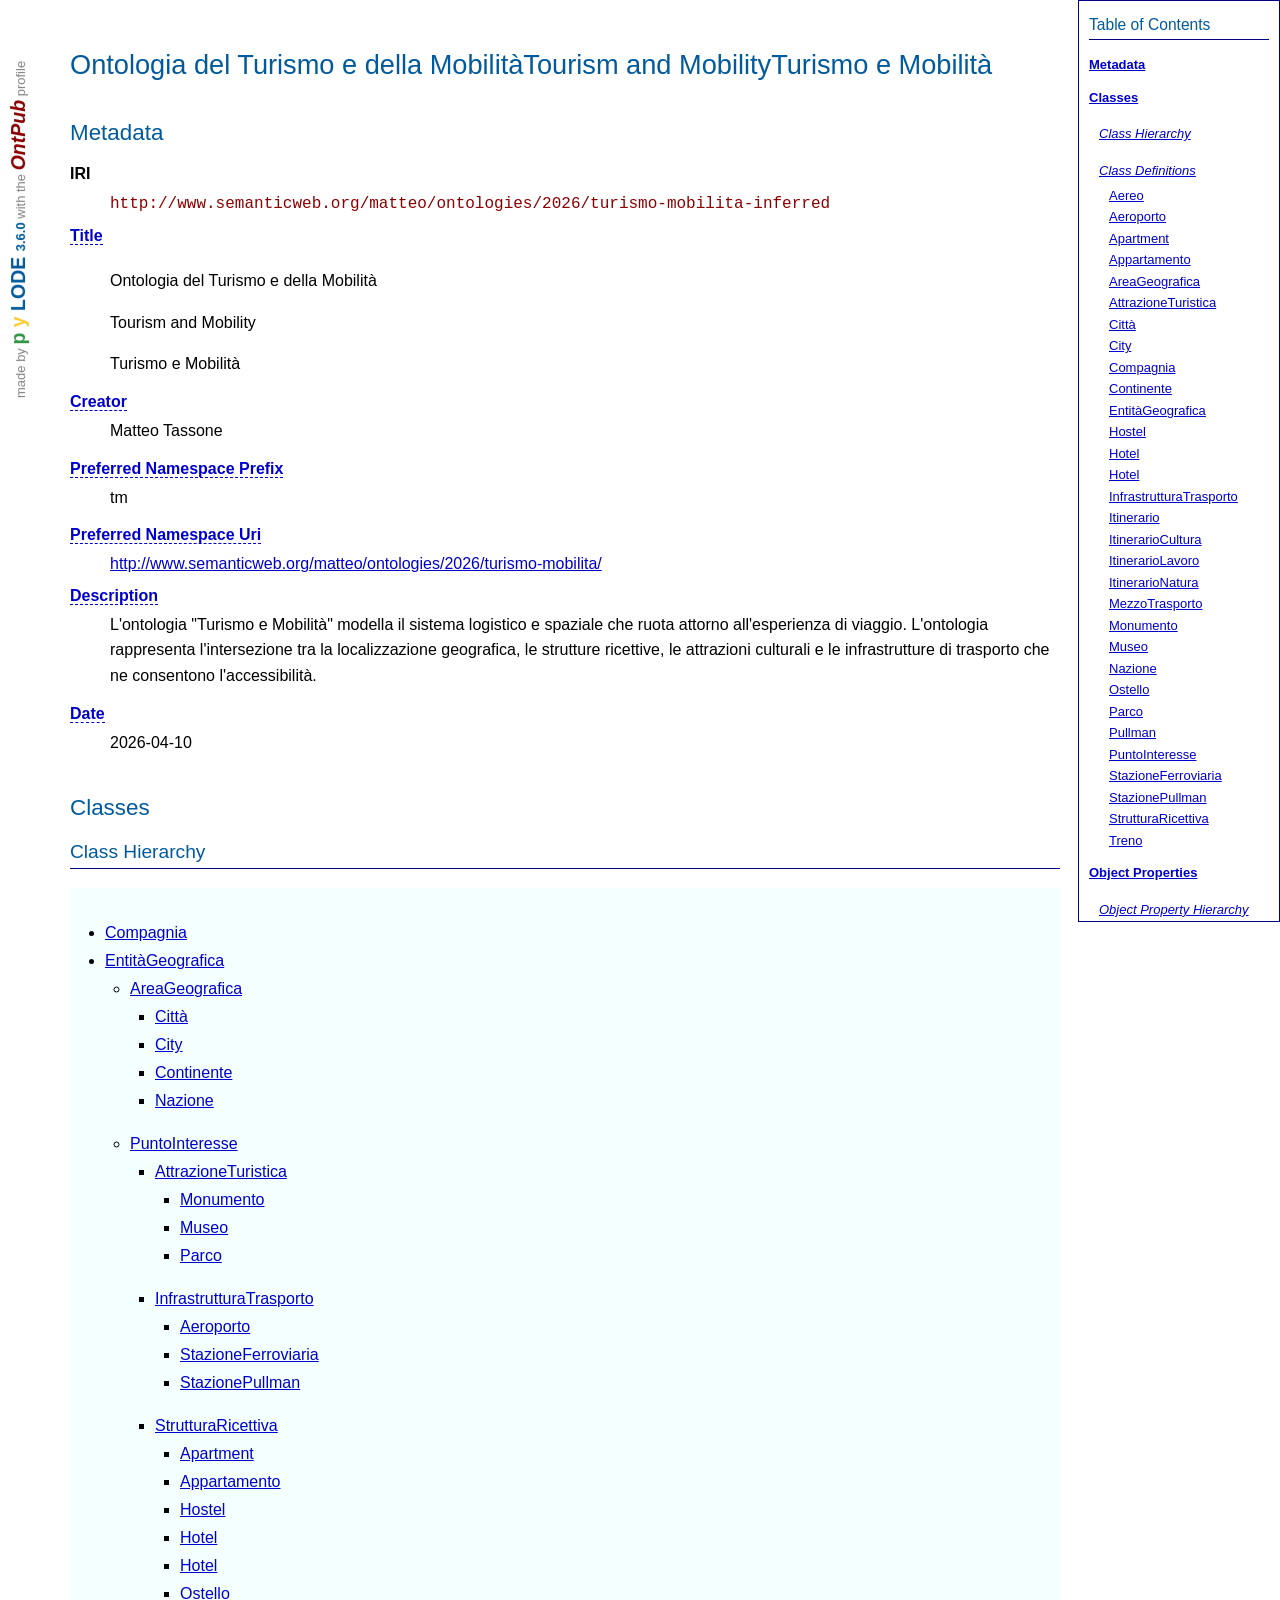
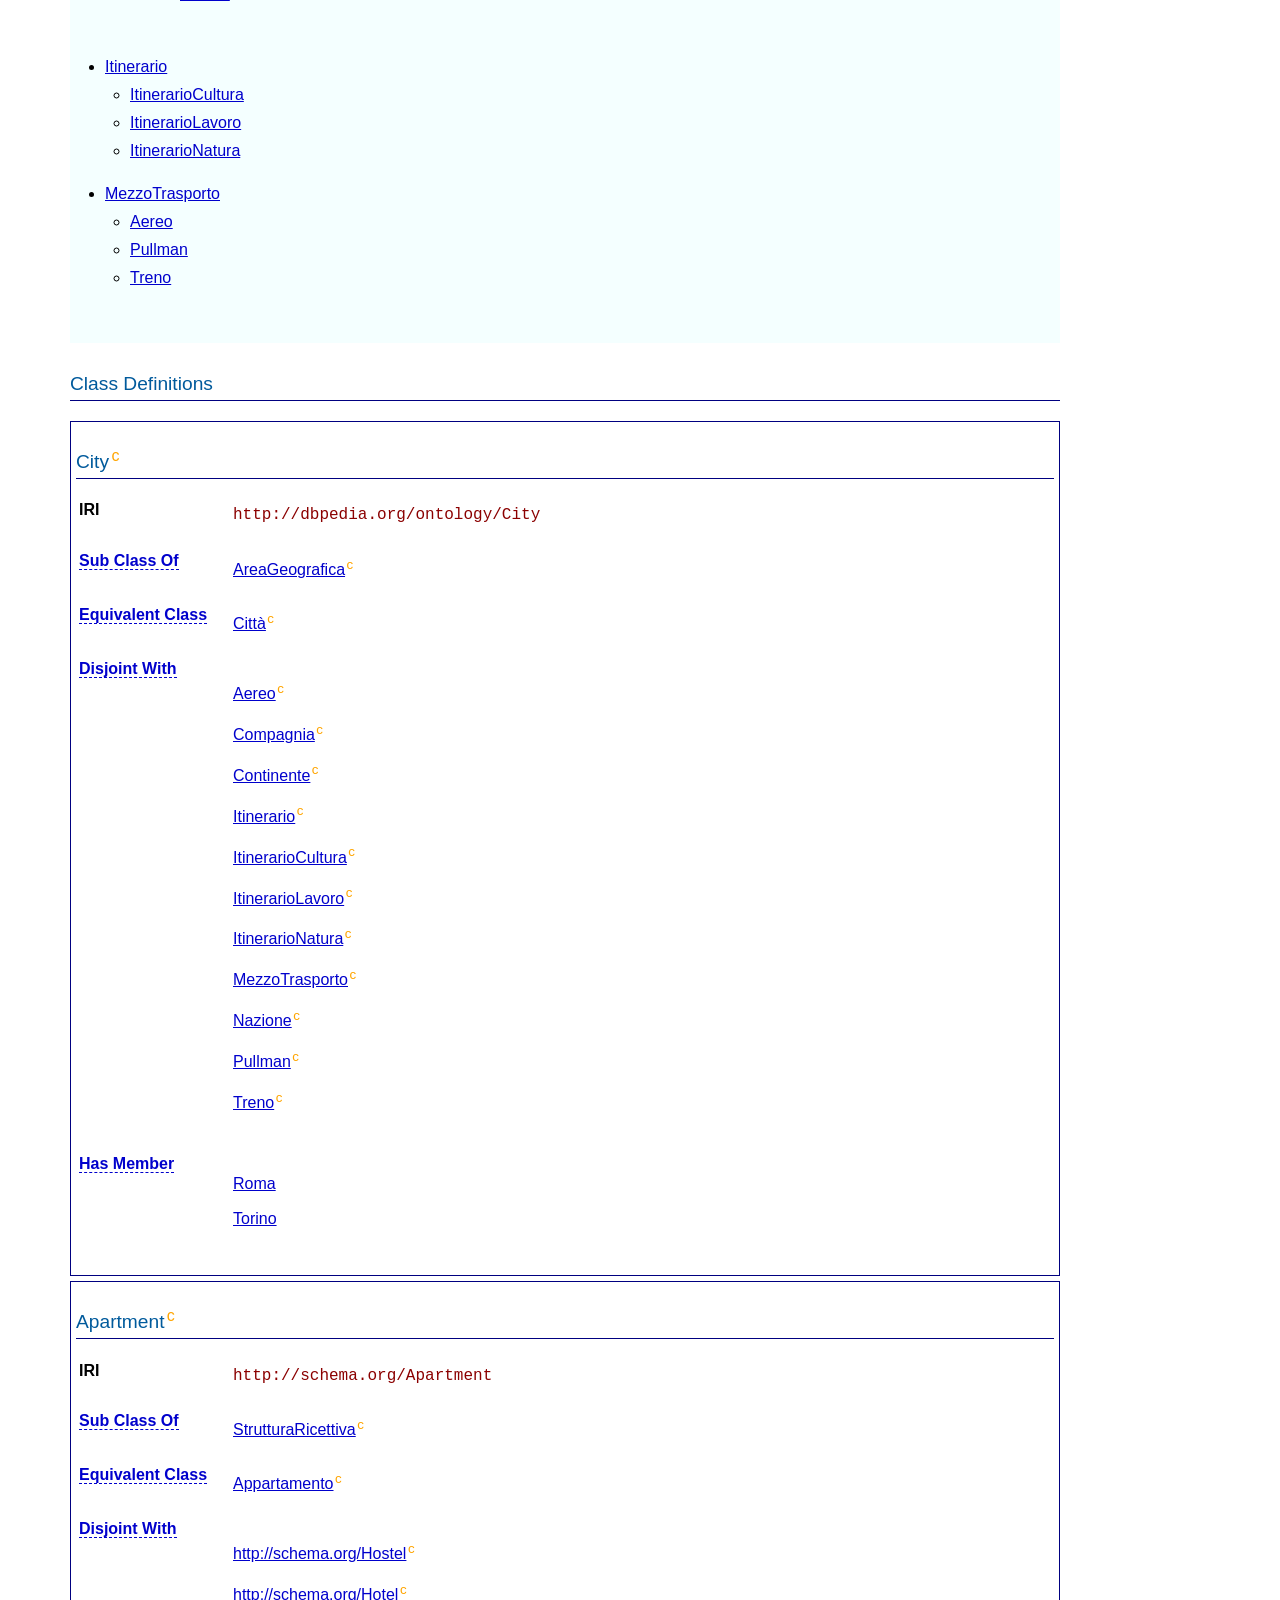
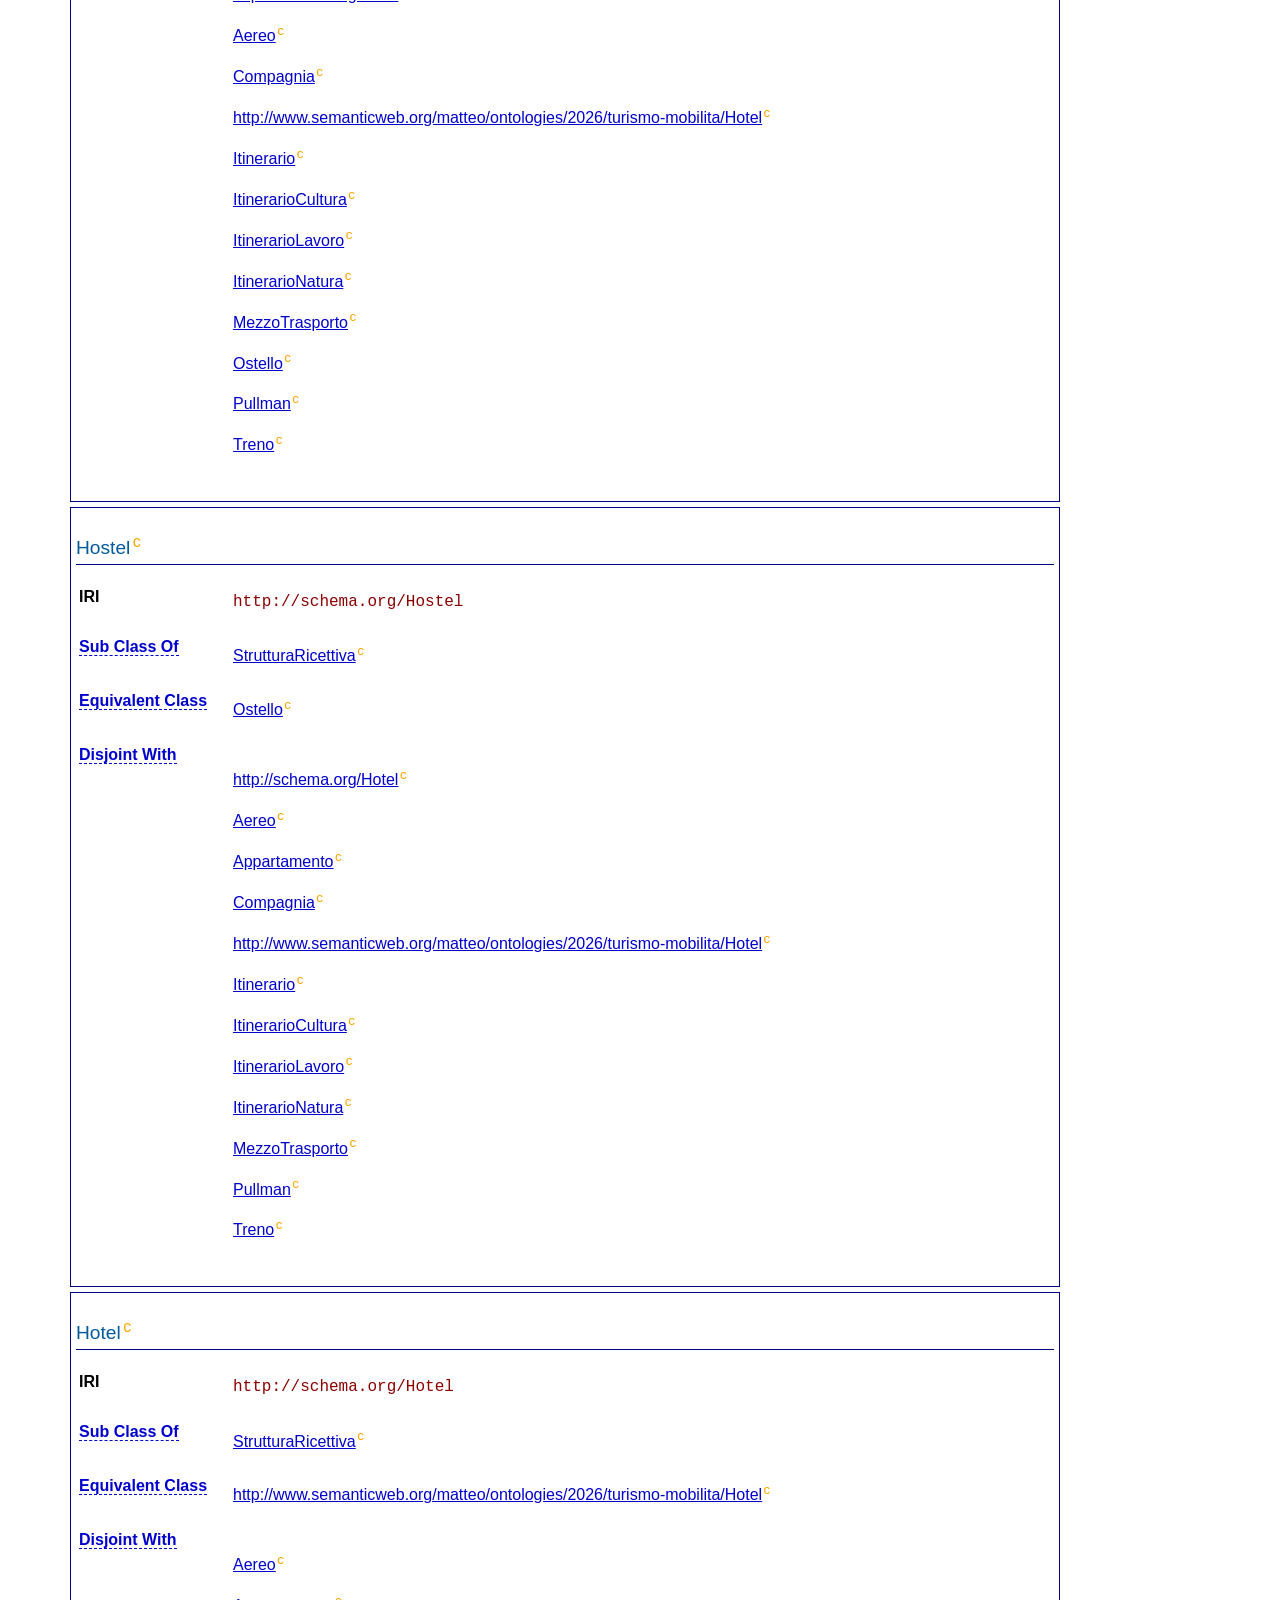
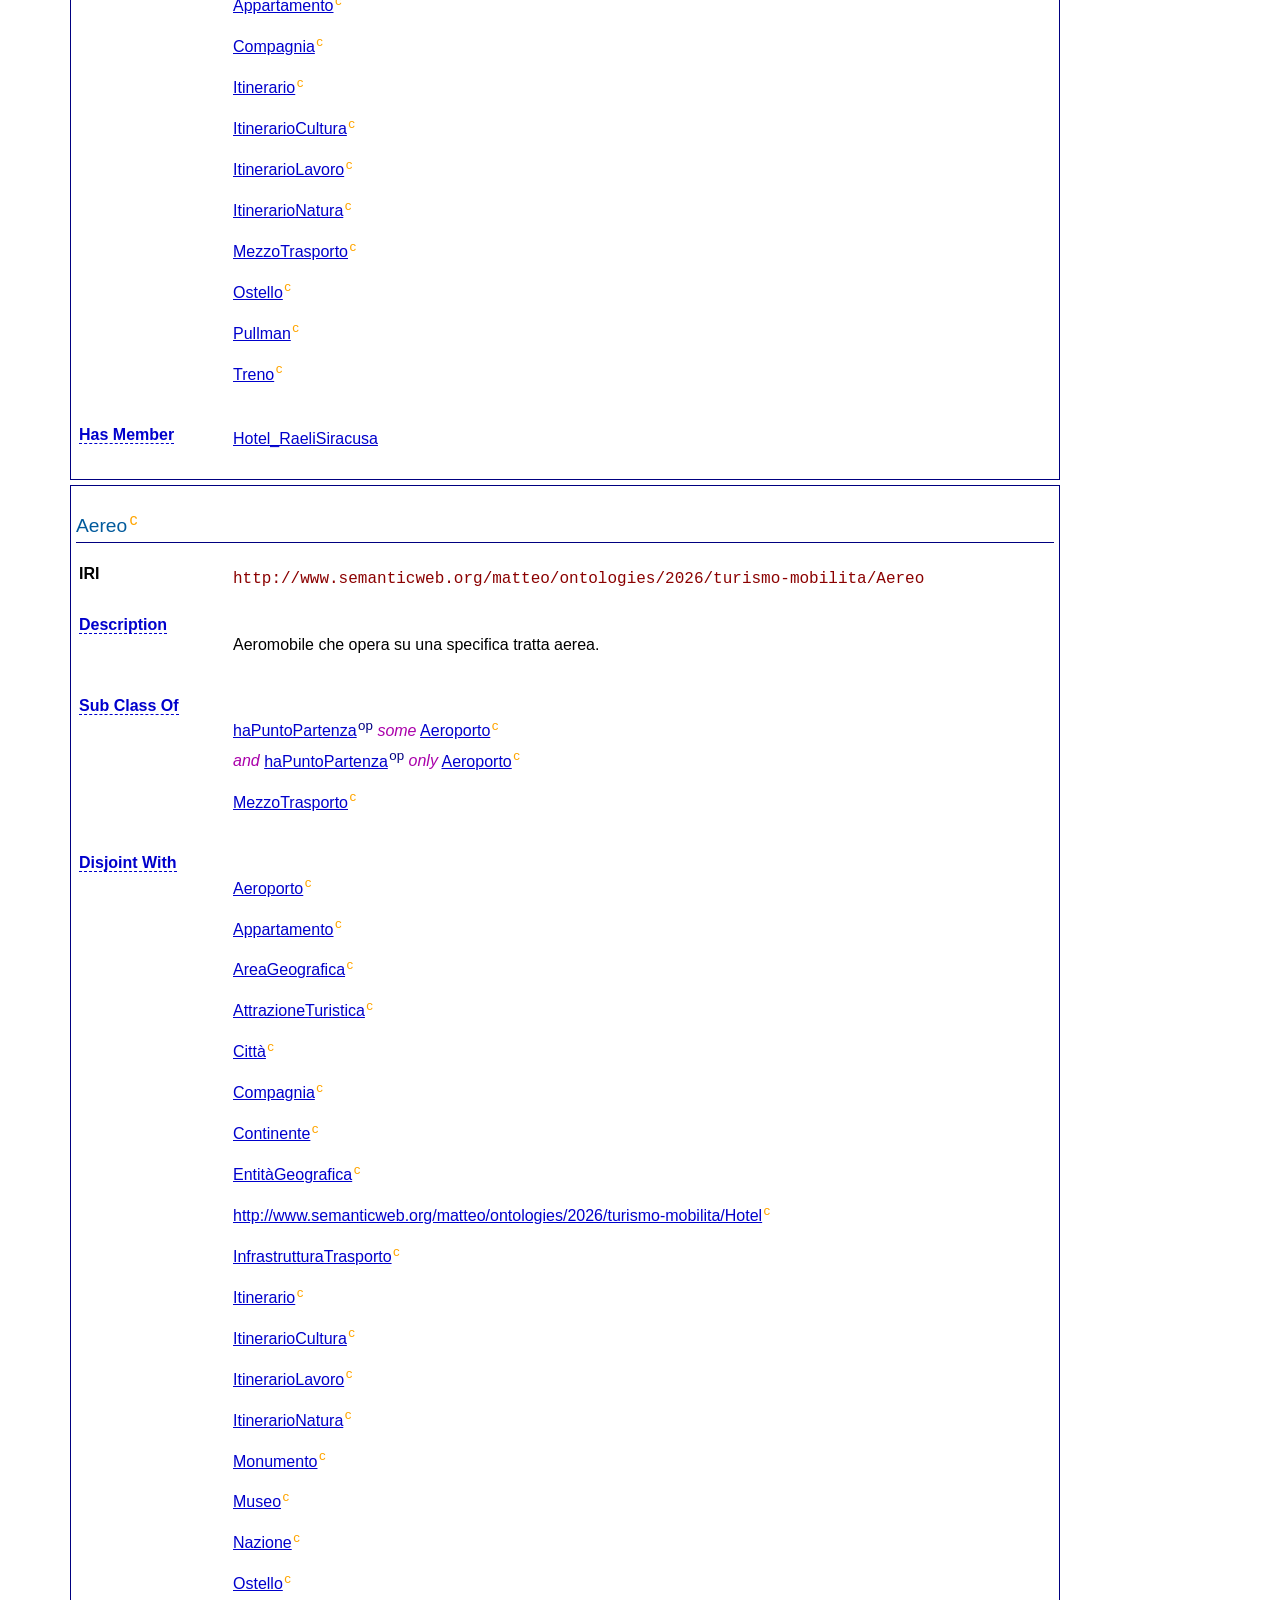
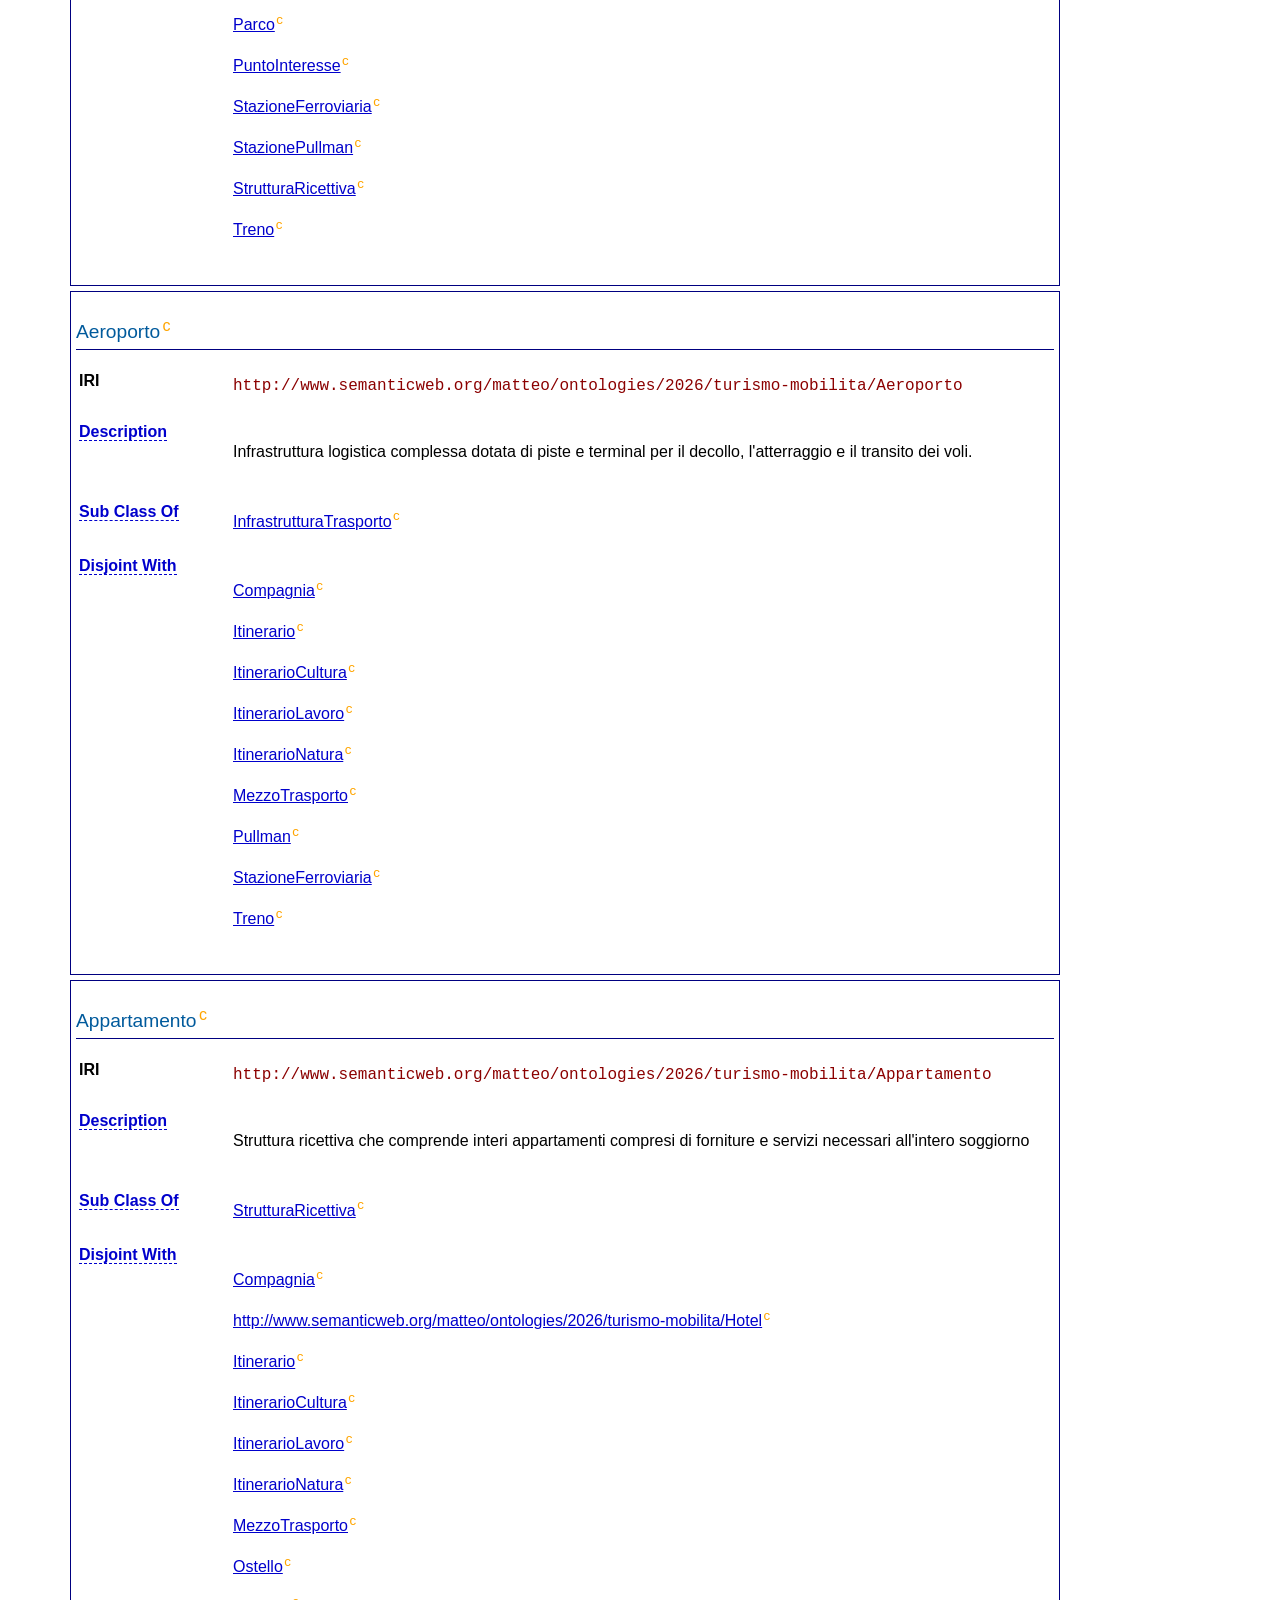
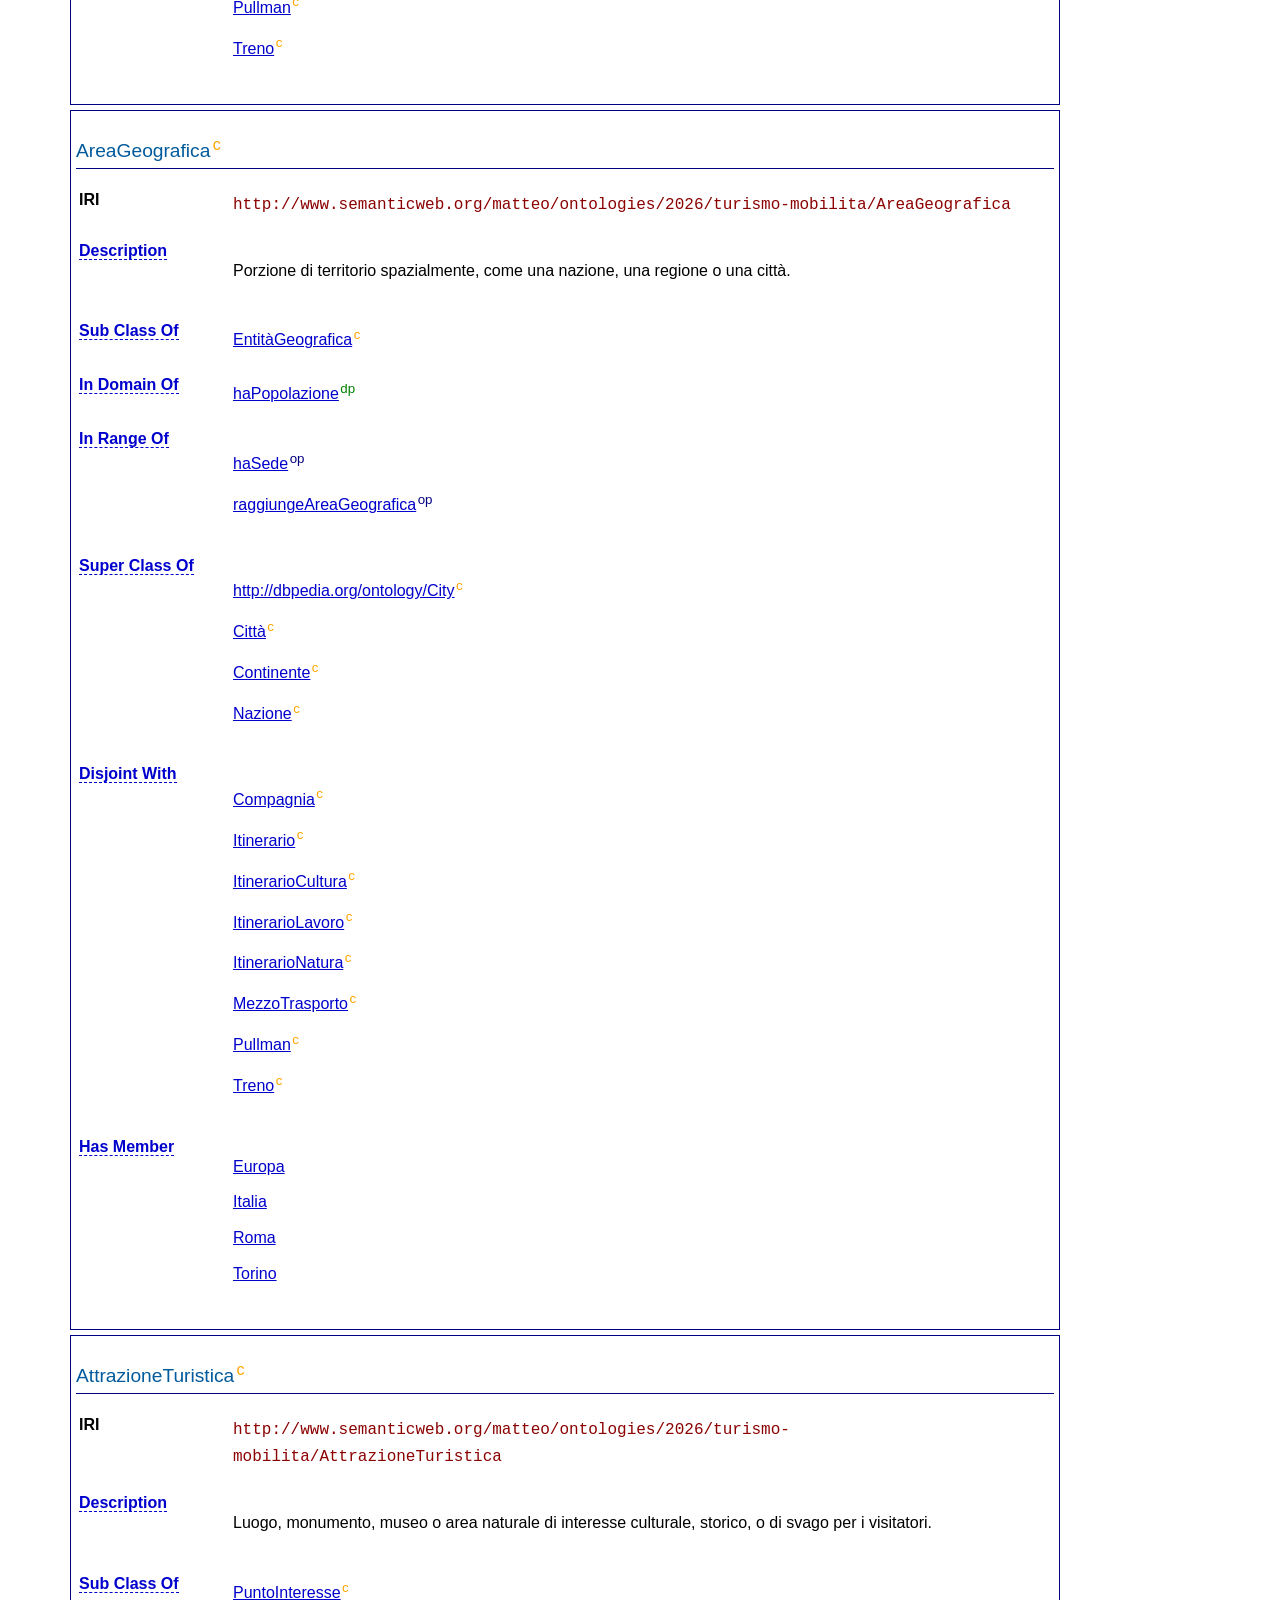
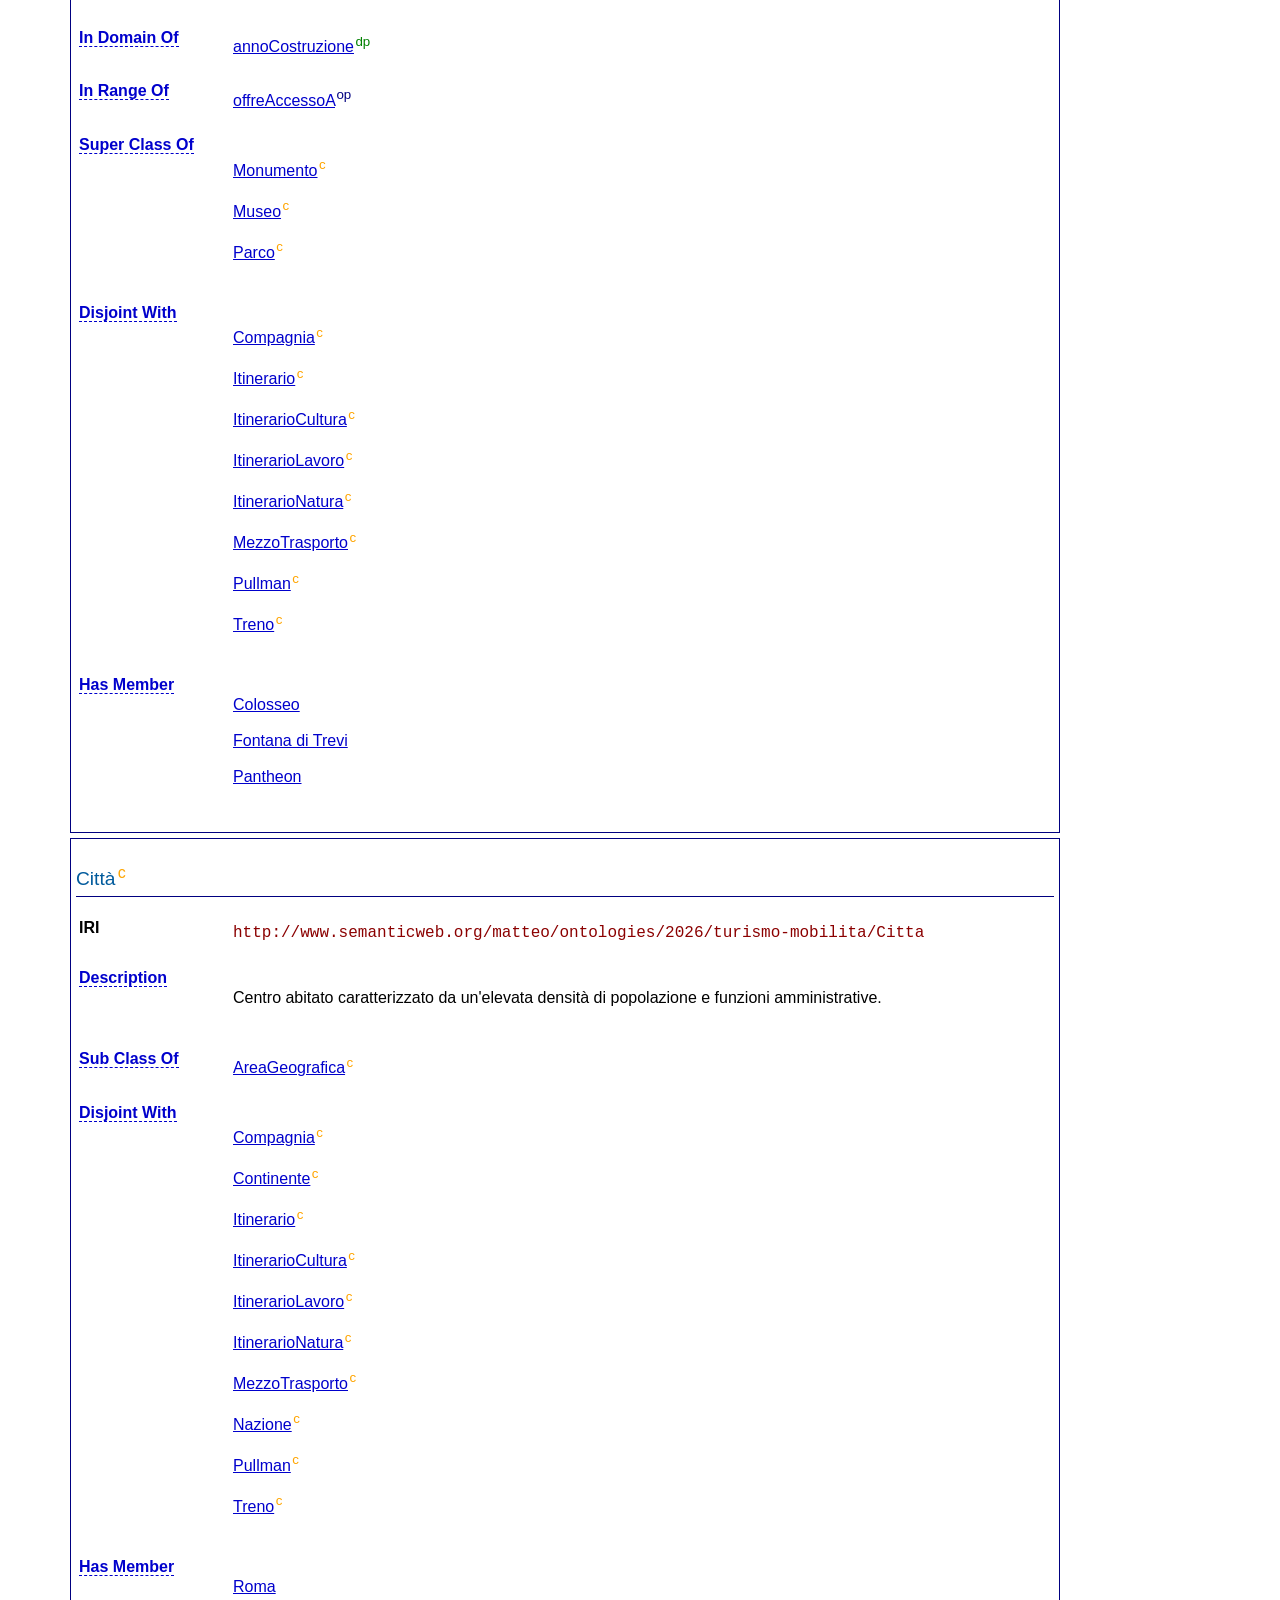
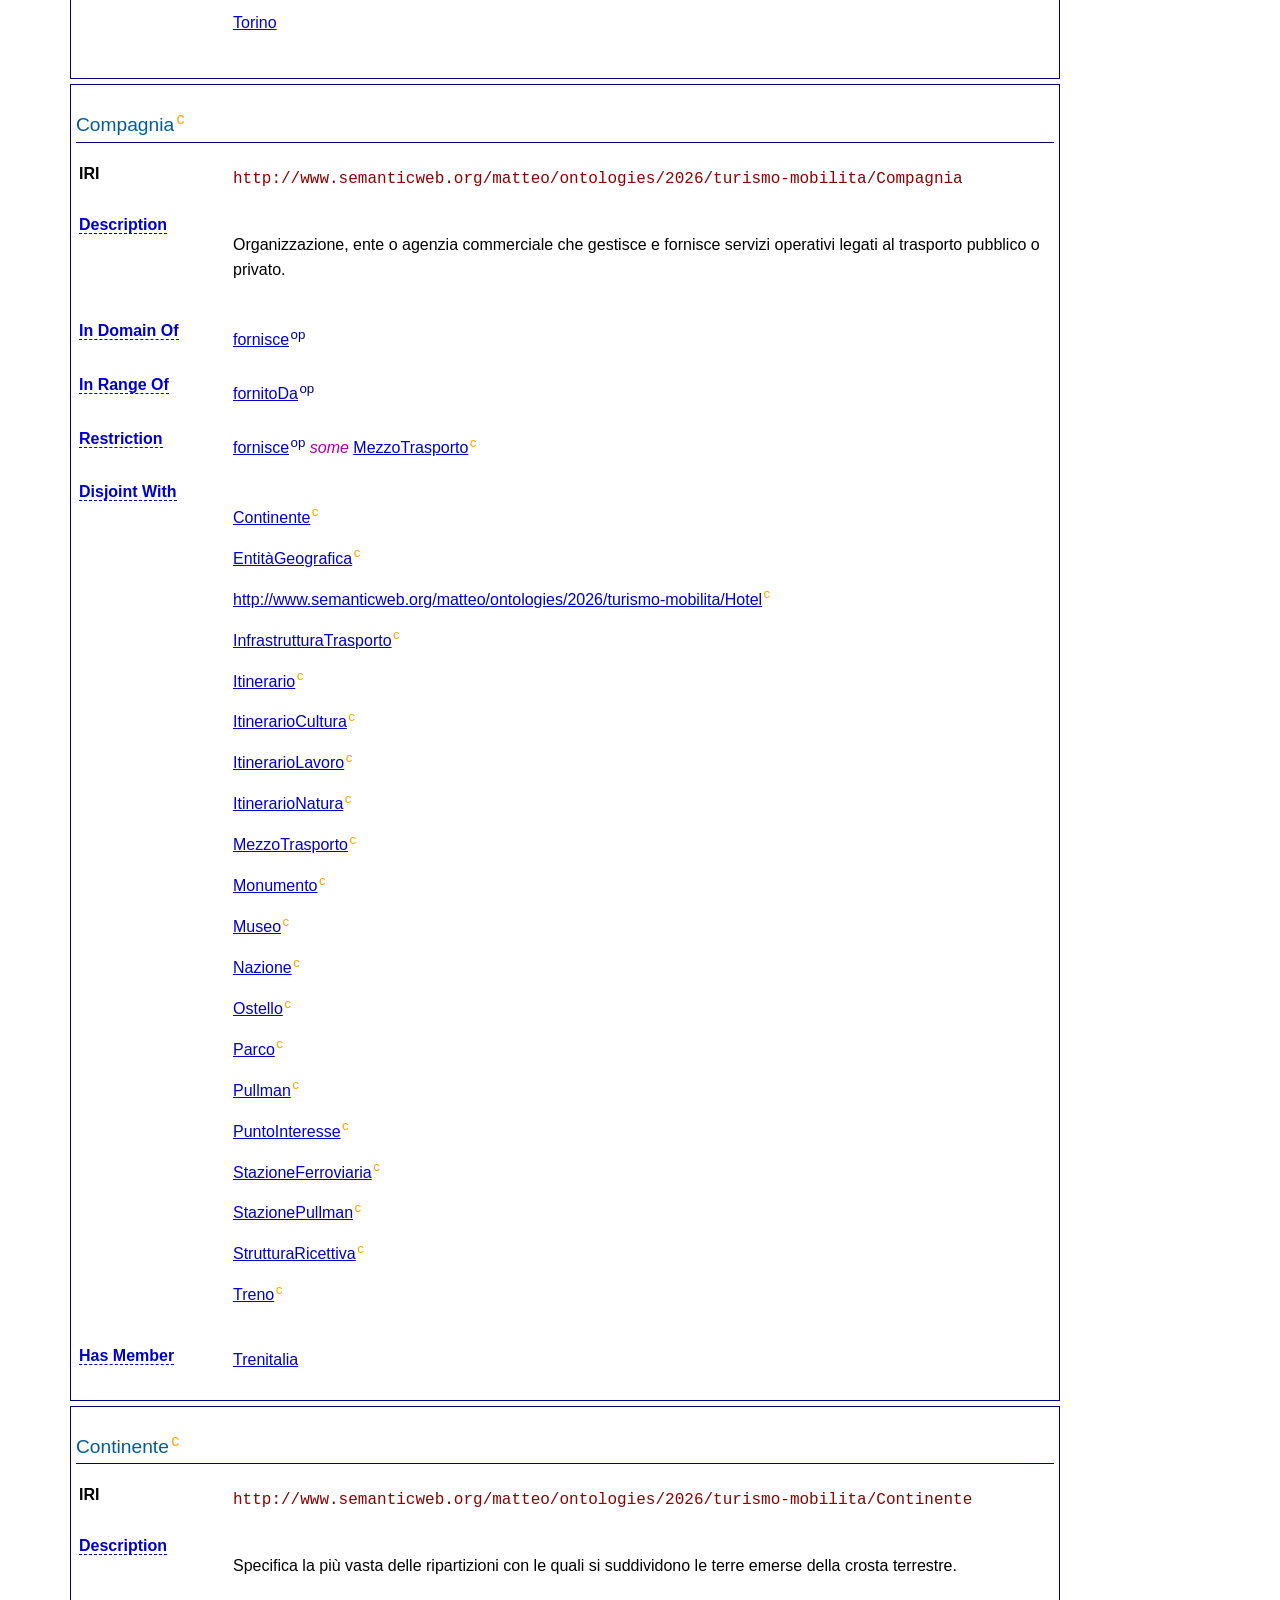
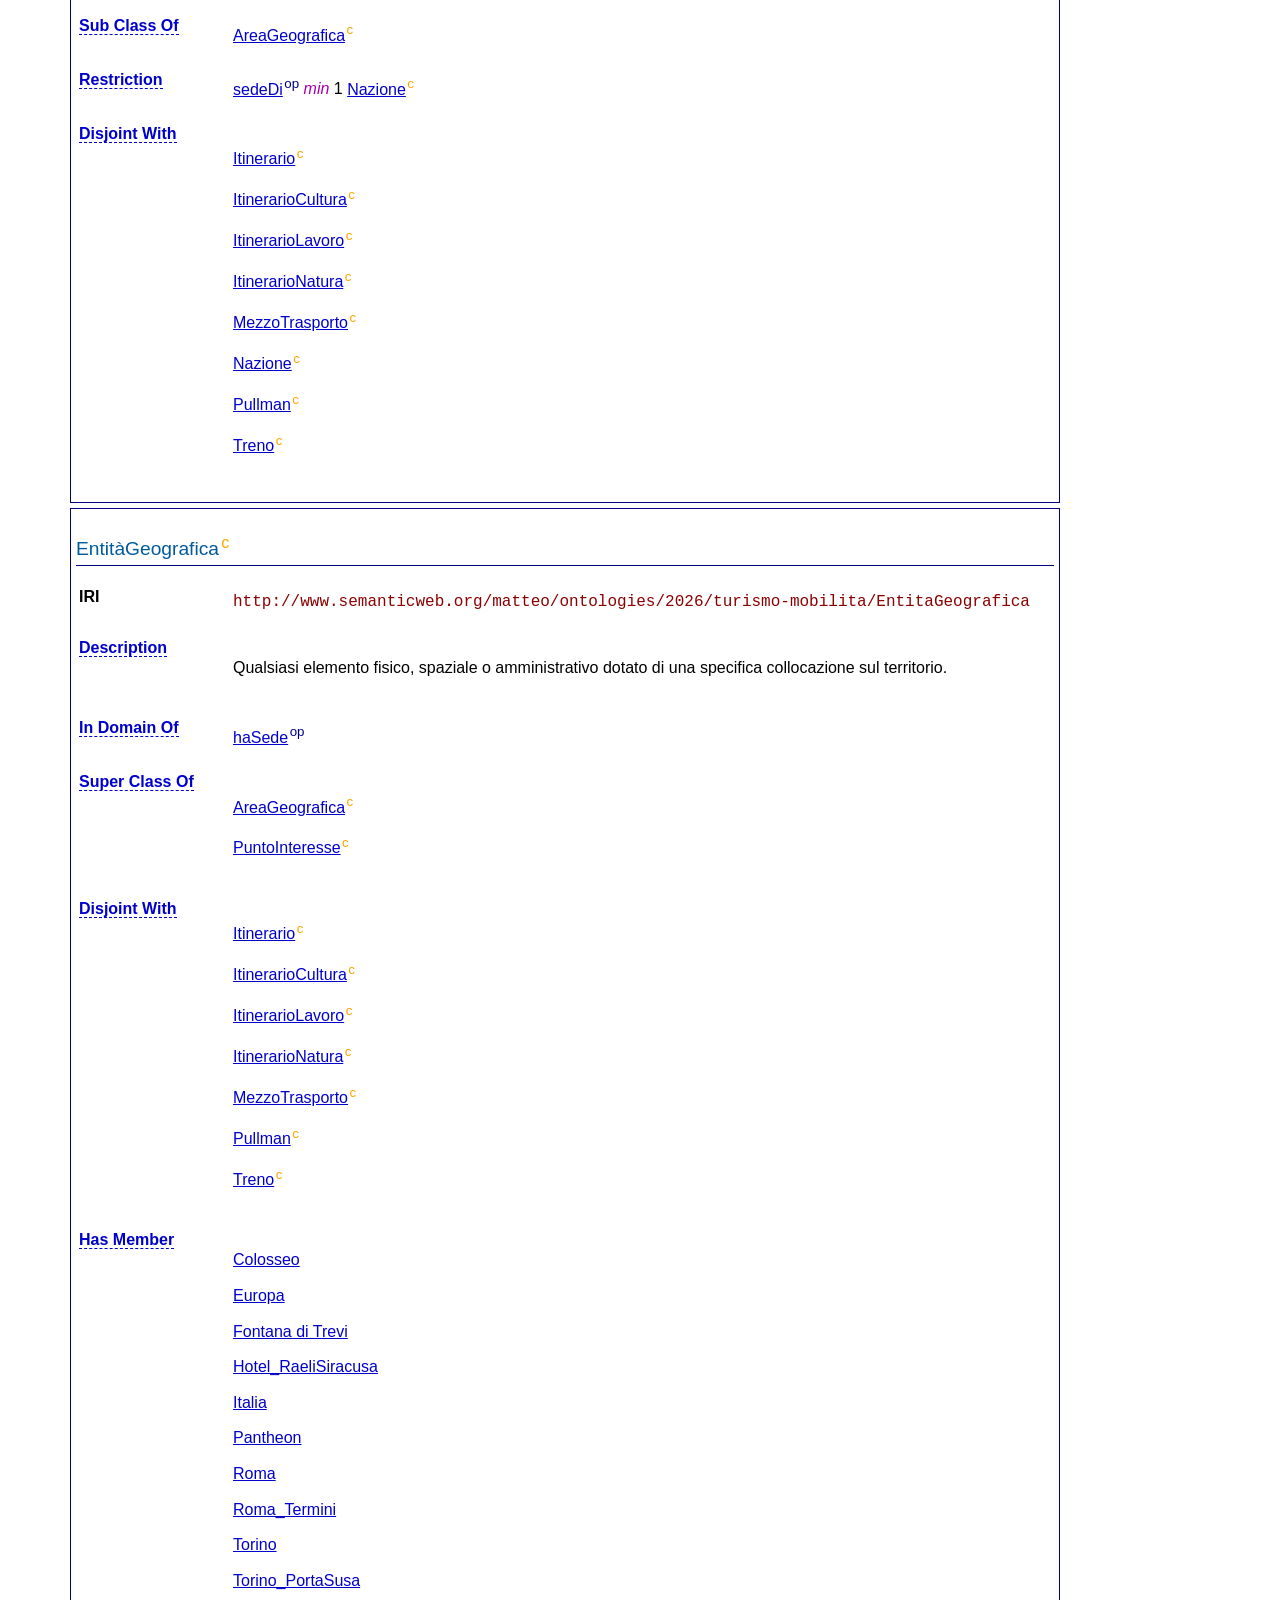
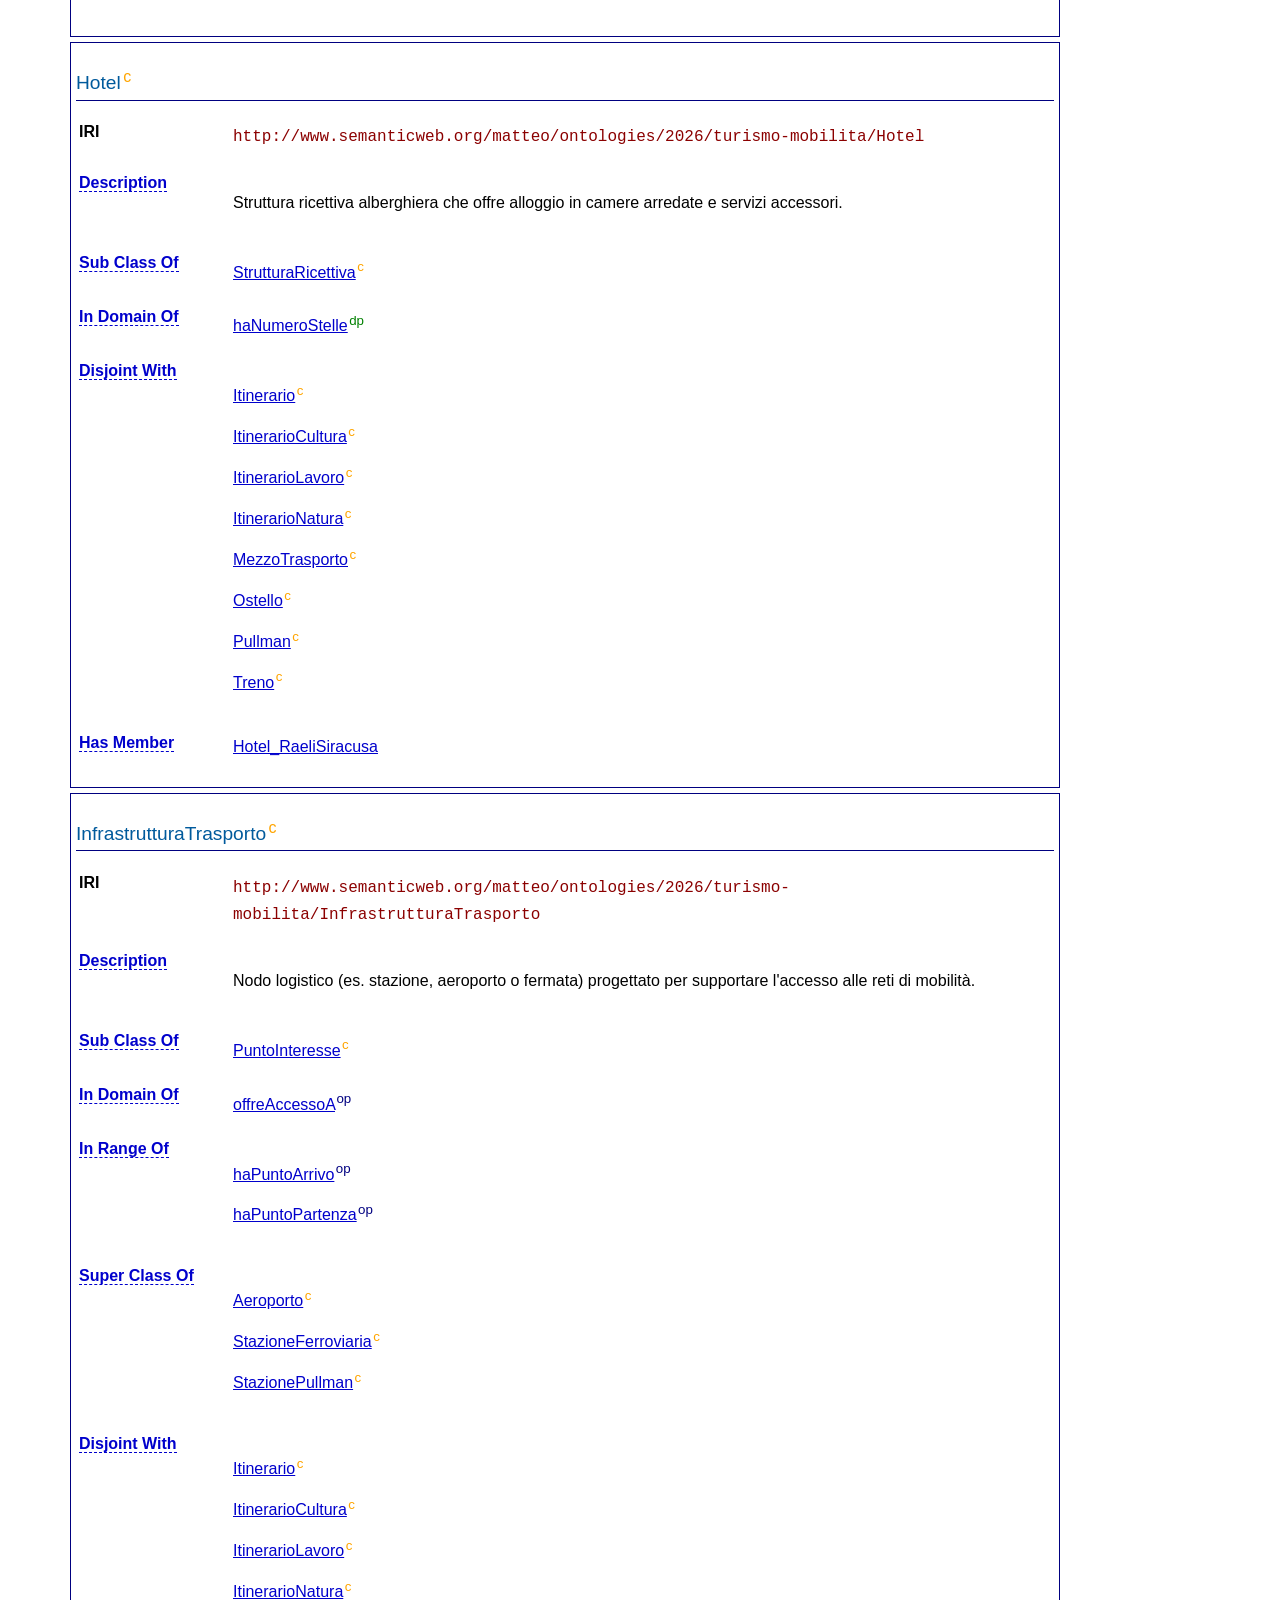
<file: LODE_turismo-mobilita-inferred.html>
<!DOCTYPE html>
<html>
  <head>
    <title>Turismo e Mobilità</title>
    <style>
        #pylode {
            position: fixed;
            top: 205px;
            left: -150px;
            font-size: small;
            transform: rotate(-90deg);
            color: grey;
        }
        #pylode a {
            font-size: 1.5em;
            font-weight: bold;
            text-decoration: none;
            color: #005A9C;
        }
        #pylode a:hover {
            color: #333;
        }
        #pylode #p {
            color: #329545;
        }
        #pylode #y {
            color: #f9cb33;
        }
        #pylode #version {
            font-size: 1.0em;
        }

        #profile {
            font-style: italic;
            font-size: 1.25em;
            color: darkred!important;
        }

        .cardinality {
            font-style: italic;
            color: #aa00aa;
        }

        dl {
            /*border: 1px solid navy;*/
            /*padding:5px;*/
        }

        dt {
            font-weight: bold;
            padding: 0;
        }

        dd {
            margin-bottom: 10px;
            padding-top: 7px;
            line-height: 1.6em;
        }

        ul.pylodelitlist {
            list-style-type: none;
            margin-left: -40px;
        }

        #metadata ul li,
        #classes ul li {
            margin-bottom: 10px;
        }

        #metadata dd p {
          margin: 0 0 1em 0;
        }

        ul.hlist {
            list-style-type: none;
            border: 1px solid navy;
            padding:5px;
            background-color: #F4FFFF;
        }

        div.hierarchy {
            margin-bottom: 30px;
            background-color: #F4FFFF;
            padding: 10px;
        }

        ul.hierarchy {
            padding: 5px 25px 5px 25px;
        }

        ul.hierarchy li {
            margin-top:5px;
        }

        ul.hlist li {
            display: inline;
            margin-right: 10px;
        }

        .entity {
            border: 1px solid navy;
            margin:5px 0 5px 0;
            padding: 5px;
        }

        .entity th {
            width: 150px;
            vertical-align: top;
        }

        .entity th,
        .entity td {
            padding-bottom: 20px;
        }

        .entity table th {
            text-align: left;
        }

        section#overview img {
            max-width: 1000px;
        }

        h1, h2, h3, h4, h5, h6 {
            text-align: left
        }
        h1, h2, h3 {
            color: #005A9C; background: white
        }
        h1 {
            font: 170% sans-serif;
            line-height: 110%;
        }
        h2 {
            font: 140% sans-serif;
            margin-top:40px;
        }
        h3 {
            font: 120% sans-serif;
            margin-top: 20px;
            padding-bottom: 5px;
            border-bottom: 1px solid navy;
        }
        h4 { font: bold 100% sans-serif }
        h5 {
            font: italic 100% sans-serif;
            margin-bottom: 10px;
        }
        h6 { font: small-caps 100% sans-serif }

        body {
            padding: 2em 70px 2em 70px;
            margin: 0;
            font-family: sans-serif;
            color: black;
            background: white;
            background-position: top left;
            background-attachment: fixed;
            background-repeat: no-repeat;
            text-align: left;
        }

        section {
            max-width: 1500px;
        }

        .figure {
            margin-bottom: 20px;
        }

        :link { color: #00C; background: transparent }
        :visited { color: #609; background: transparent }
        a:active { color: #C00; background: transparent }

        .sup-c,
        .sup-op,
        .sup-fp,
        .sup-dp,
        .sup-ap,
        .sup-p,
        .sup-ni,
        .sup-con,
        .sup-col,
        .sup-ns,
        .sup-ps {
            cursor:help;
        }

        .sup-c {
            color:orange;
        }

        .sup-op {
            color:navy;
        }

        .sup-fp {
            color:lightskyblue;
        }

        .sup-dp {
            color:green;
        }

        .sup-ap {
            color:darkred;
        }

        .sup-p {
            color:black;
        }

        .sup-ni {
            color:brown;
        }

        .sup-con {
            color:orange;
        }

        .sup-col {
            color:darkred;
        }

        .sup-ns {
            color:lightgreen;
        }

        .sup-ps {
            color:lightblue;
        }

        sup {
            margin-left: -3px;
        }
        code {
            font-size: large;
            color: darkred;
        }

        /* less prominent links for properties */
        .proplink {
            color: #336;
            text-decoration: none;
        }

        #toc {
            position: fixed;
            top: 0;
            right: 0;
            z-index: 2;
            height: 100%;
            overflow-y: auto;
            padding: 10px;
            border: solid 1px navy;
            font-size: small;
            width: 180px;
        }
        #toc h3 {
            margin-top: 5px;
        }

        #toc ul {
            list-style: none;
            padding-left: 0;
        }

        #toc .first > li {
            margin-top: 5px;
        }

        #toc .second,
        #toc .third {
            padding-left: 10px;
        }

        .second li {
            margin-top: 0.5em;
        }

        #content {
            width: calc(100% - 150px);
        }

        .hover_property {
            cursor: help;
            text-decoration: none;
            border-bottom: dashed 1px;
        }

        .setclass {
            list-style-type: none;
        }

        code{
            word-wrap: break-word;
          }
        table {
            table-layout: fixed;
            width: 100%;
        }
        td {
            word-wrap: break-word;
            line-height: 1.6em ;
        }
        #legend table.entity {
            width: 25%;
        }
        @media (max-width: 768px) {
            /* #toc and #pylode are siblings of #content directly under
               body; flex ordering pulls the ToC (last in the document)
               to the top of the page */
            body {
                display: flex;
                flex-direction: column;
                padding: 1em 16px;
            }

            dd {
                margin-left: 20px;
            }

            #pylode {
                display: none;
            }

            #content {
                width: 100%;
            }

            #toc {
                order: -1;
                position: static;
                width: auto;
                height: auto;
                overflow-y: visible;
            }

            img {
                max-width: 100%;
                height: auto;
            }

            /* long IRIs in link text must be able to break anywhere */
            a {
                overflow-wrap: anywhere;
            }

            /* stack property tables otherwise columns are squeezed */
            table,
            thead,
            tbody,
            tr,
            th,
            td {
                display: block;
                width: 100%;
                box-sizing: border-box;
            }

            .entity th,
            .entity td {
                padding-bottom: 6px;
            }

            .entity td {
                padding-bottom: 16px;
            }

            #legend table.entity {
                width: 100%;
            }
        }

	</style>
    <link href="[data-uri]" rel="icon" sizes="16x16" type="image/png">
    <link href="[data-uri]" rel="icon" sizes="32x32" type="image/png">
    <meta content="text/html; charset=utf-8" http-equiv="Content-Type">
    <meta content="width=device-width, initial-scale=1" name="viewport">
    <script id="schema.org" type="application/ld+json">
[
  {
    "@id": "http://www.semanticweb.org/matteo/ontologies/2026/turismo-mobilita-inferred",
    "@type": [
      "https://schema.org/DefinedTermSet"
    ],
    "https://schema.org/creator": [
      {
        "@language": "it",
        "@value": "Matteo Tassone"
      }
    ],
    "https://schema.org/description": [
      {
        "@language": "it",
        "@value": "L'ontologia \"Turismo e Mobilità\" modella il sistema logistico e spaziale che ruota attorno all'esperienza di viaggio. L'ontologia rappresenta l'intersezione tra la localizzazione geografica, le strutture ricettive, le attrazioni culturali e le infrastrutture di trasporto che ne consentono l'accessibilità."
      }
    ],
    "https://schema.org/name": [
      {
        "@language": "it",
        "@value": "Ontologia del Turismo e della Mobilità"
      },
      {
        "@language": "en",
        "@value": "Tourism and Mobility"
      },
      {
        "@language": "it",
        "@value": "Turismo e Mobilità"
      }
    ]
  }
]
	</script>
  </head>
  <body>
    <div id="content">
      <div class="section" id="metadata">
        <h1>Ontologia del Turismo e della MobilitàTourism and MobilityTurismo e Mobilità</h1>
        <h2>Metadata</h2>
        <dl>
          <div>
            <dt>
              <strong>IRI</strong>
            </dt>
            <dd>
              <code>http://www.semanticweb.org/matteo/ontologies/2026/turismo-mobilita-inferred</code>
            </dd>
          </div>
          <div>
            <dt>
              <a class="hover_property" href="http://purl.org/dc/terms/title" title="A name given to the resource. Defined in DCMI Metadata Terms">Title</a>
            </dt>
            <dd>
              <ul class="pylodelitlist">
                <li><p>Ontologia del Turismo e della Mobilità</p></li>
                <li><p>Tourism and Mobility</p></li>
                <li><p>Turismo e Mobilità</p></li>
              </ul>
            </dd>
          </div>
          <div>
            <dt>
              <a class="hover_property" href="http://purl.org/dc/terms/creator" title="An entity responsible for making the resource. Defined in DCMI Metadata Terms">Creator</a>
            </dt>
            <dd><p>Matteo Tassone</p></dd>
          </div>
          <div>
            <dt>
              <a class="hover_property" href="http://purl.org/vocab/vann/preferredNamespacePrefix" title="None. Defined in None">Preferred Namespace Prefix</a>
            </dt>
            <dd><p>tm</p></dd>
          </div>
          <div>
            <dt>
              <a class="hover_property" href="http://purl.org/vocab/vann/preferredNamespaceUri" title="None. Defined in None">Preferred Namespace Uri</a>
            </dt>
            <dd>
              <a href="http://www.semanticweb.org/matteo/ontologies/2026/turismo-mobilita/">http://www.semanticweb.org/matteo/ontologies/2026/turismo-mobilita/</a>
            </dd>
          </div>
          <div>
            <dt>
              <a class="hover_property" href="http://purl.org/dc/terms/description" title="An account of the resource. Defined in DCMI Metadata Terms">Description</a>
            </dt>
            <dd><p>L'ontologia "Turismo e Mobilità" modella il sistema logistico e spaziale che ruota attorno all'esperienza di viaggio. L'ontologia rappresenta l'intersezione tra la localizzazione geografica, le strutture ricettive, le attrazioni culturali e le infrastrutture di trasporto che ne consentono l'accessibilità.</p></dd>
          </div>
          <div>
            <dt>
              <a class="hover_property" href="http://purl.org/dc/elements/1.1/date" title="None. Defined in None">Date</a>
            </dt>
            <dd><p>2026-04-10</p></dd>
          </div>
        </dl>
      </div>
      <div class="section" id="classes">
        <h2>Classes</h2>
        <h3 id="class-hierarchy">Class Hierarchy</h3>
        <div class="hierarchy">
          <ul class="hierarchy">
            <li>
              <a href="#Compagnia">Compagnia</a>
            </li>
            <li>
              <a href="#EntitaGeografica">EntitàGeografica</a>
              <ul class="hierarchy">
                <li>
                  <a href="#AreaGeografica">AreaGeografica</a>
                  <ul class="hierarchy">
                    <li>
                      <a href="#Citta">Città</a>
                    </li>
                    <li>
                      <a href="#City">City</a>
                    </li>
                    <li>
                      <a href="#Continente">Continente</a>
                    </li>
                    <li>
                      <a href="#Nazione">Nazione</a>
                    </li>
                  </ul>
                </li>
                <li>
                  <a href="#PuntoInteresse">PuntoInteresse</a>
                  <ul class="hierarchy">
                    <li>
                      <a href="#AttrazioneTuristica">AttrazioneTuristica</a>
                      <ul class="hierarchy">
                        <li>
                          <a href="#Monumento">Monumento</a>
                        </li>
                        <li>
                          <a href="#Museo">Museo</a>
                        </li>
                        <li>
                          <a href="#Parco">Parco</a>
                        </li>
                      </ul>
                    </li>
                    <li>
                      <a href="#InfrastrutturaTrasporto">InfrastrutturaTrasporto</a>
                      <ul class="hierarchy">
                        <li>
                          <a href="#Aeroporto">Aeroporto</a>
                        </li>
                        <li>
                          <a href="#StazioneFerroviaria">StazioneFerroviaria</a>
                        </li>
                        <li>
                          <a href="#StazionePullman">StazionePullman</a>
                        </li>
                      </ul>
                    </li>
                    <li>
                      <a href="#StrutturaRicettiva">StrutturaRicettiva</a>
                      <ul class="hierarchy">
                        <li>
                          <a href="#Apartment">Apartment</a>
                        </li>
                        <li>
                          <a href="#Appartamento">Appartamento</a>
                        </li>
                        <li>
                          <a href="#Hostel">Hostel</a>
                        </li>
                        <li>
                          <a href="#Hotel">Hotel</a>
                        </li>
                        <li>
                          <a href="#Hotel1">Hotel</a>
                        </li>
                        <li>
                          <a href="#Ostello">Ostello</a>
                        </li>
                      </ul>
                    </li>
                  </ul>
                </li>
              </ul>
            </li>
            <li>
              <a href="#Itinerario">Itinerario</a>
              <ul class="hierarchy">
                <li>
                  <a href="#ItinerarioCultura">ItinerarioCultura</a>
                </li>
                <li>
                  <a href="#ItinerarioLavoro">ItinerarioLavoro</a>
                </li>
                <li>
                  <a href="#ItinerarioNatura">ItinerarioNatura</a>
                </li>
              </ul>
            </li>
            <li>
              <a href="#MezzoDiTrasporto">MezzoTrasporto</a>
              <ul class="hierarchy">
                <li>
                  <a href="#Aereo">Aereo</a>
                </li>
                <li>
                  <a href="#Pullman">Pullman</a>
                </li>
                <li>
                  <a href="#Treno">Treno</a>
                </li>
              </ul>
            </li>
          </ul>
        </div>
        <h3 id="class-definitions">Class Definitions</h3>
        <div class="property entity" id="City">
          <h3>City
            <sup class="sup-c" title="OWL/RDFS Class">c</sup>
          </h3>
          <table>
            <tr>
              <th>IRI</th>
              <td>
                <code>http://dbpedia.org/ontology/City</code>
              </td>
            </tr>
            <tr>
              <th>
                <a class="hover_property" href="http://www.w3.org/2000/01/rdf-schema#subClassOf" title="The subject is a subclass of a class. Defined in The RDF Schema vocabulary (RDFS)">Sub Class Of</a>
              </th>
              <td>
                <span>
                  <a href="#AreaGeografica">AreaGeografica</a>
                  <sup class="sup-c" title="OWL/RDFS Class">c</sup>
                </span>
              </td>
            </tr>
            <tr>
              <th>
                <a class="hover_property" href="http://www.w3.org/2002/07/owl#equivalentClass" title="The property that determines that two given classes are equivalent, and that is used to specify datatype definitions. Defined in The OWL 2 Schema vocabulary (OWL 2)">Equivalent Class</a>
              </th>
              <td>
                <span>
                  <a href="#Citta">Città</a>
                  <sup class="sup-c" title="OWL/RDFS Class">c</sup>
                </span>
              </td>
            </tr>
            <tr>
              <th>
                <a class="hover_property" href="http://www.w3.org/2002/07/owl#disjointWith" title="The property that determines that two given classes are disjoint. Defined in None">Disjoint With</a>
              </th>
              <td>
                <ul class="pylodelitlist">
                  <li>
                    <span>
                      <a href="#Aereo">Aereo</a>
                      <sup class="sup-c" title="OWL/RDFS Class">c</sup>
                    </span>
                  </li>
                  <li>
                    <span>
                      <a href="#Compagnia">Compagnia</a>
                      <sup class="sup-c" title="OWL/RDFS Class">c</sup>
                    </span>
                  </li>
                  <li>
                    <span>
                      <a href="#Continente">Continente</a>
                      <sup class="sup-c" title="OWL/RDFS Class">c</sup>
                    </span>
                  </li>
                  <li>
                    <span>
                      <a href="#Itinerario">Itinerario</a>
                      <sup class="sup-c" title="OWL/RDFS Class">c</sup>
                    </span>
                  </li>
                  <li>
                    <span>
                      <a href="#ItinerarioCultura">ItinerarioCultura</a>
                      <sup class="sup-c" title="OWL/RDFS Class">c</sup>
                    </span>
                  </li>
                  <li>
                    <span>
                      <a href="#ItinerarioLavoro">ItinerarioLavoro</a>
                      <sup class="sup-c" title="OWL/RDFS Class">c</sup>
                    </span>
                  </li>
                  <li>
                    <span>
                      <a href="#ItinerarioNatura">ItinerarioNatura</a>
                      <sup class="sup-c" title="OWL/RDFS Class">c</sup>
                    </span>
                  </li>
                  <li>
                    <span>
                      <a href="#MezzoDiTrasporto">MezzoTrasporto</a>
                      <sup class="sup-c" title="OWL/RDFS Class">c</sup>
                    </span>
                  </li>
                  <li>
                    <span>
                      <a href="#Nazione">Nazione</a>
                      <sup class="sup-c" title="OWL/RDFS Class">c</sup>
                    </span>
                  </li>
                  <li>
                    <span>
                      <a href="#Pullman">Pullman</a>
                      <sup class="sup-c" title="OWL/RDFS Class">c</sup>
                    </span>
                  </li>
                  <li>
                    <span>
                      <a href="#Treno">Treno</a>
                      <sup class="sup-c" title="OWL/RDFS Class">c</sup>
                    </span>
                  </li>
                </ul>
              </td>
            </tr>
            <tr>
              <th>
                <a class="hover_property" href="https://linked.data.gov.au/def/ontpub/hasMember" title="None. Defined in None">Has Member</a>
              </th>
              <td>
                <ul class="pylodelitlist">
                  <li>
                    <a href="#Roma">Roma</a>
                  </li>
                  <li>
                    <a href="#Torino">Torino</a>
                  </li>
                </ul>
              </td>
            </tr>
          </table>
        </div>
        <div class="property entity" id="Apartment">
          <h3>Apartment
            <sup class="sup-c" title="OWL/RDFS Class">c</sup>
          </h3>
          <table>
            <tr>
              <th>IRI</th>
              <td>
                <code>http://schema.org/Apartment</code>
              </td>
            </tr>
            <tr>
              <th>
                <a class="hover_property" href="http://www.w3.org/2000/01/rdf-schema#subClassOf" title="The subject is a subclass of a class. Defined in The RDF Schema vocabulary (RDFS)">Sub Class Of</a>
              </th>
              <td>
                <span>
                  <a href="#StrutturaRicettiva">StrutturaRicettiva</a>
                  <sup class="sup-c" title="OWL/RDFS Class">c</sup>
                </span>
              </td>
            </tr>
            <tr>
              <th>
                <a class="hover_property" href="http://www.w3.org/2002/07/owl#equivalentClass" title="The property that determines that two given classes are equivalent, and that is used to specify datatype definitions. Defined in The OWL 2 Schema vocabulary (OWL 2)">Equivalent Class</a>
              </th>
              <td>
                <span>
                  <a href="#Appartamento">Appartamento</a>
                  <sup class="sup-c" title="OWL/RDFS Class">c</sup>
                </span>
              </td>
            </tr>
            <tr>
              <th>
                <a class="hover_property" href="http://www.w3.org/2002/07/owl#disjointWith" title="The property that determines that two given classes are disjoint. Defined in None">Disjoint With</a>
              </th>
              <td>
                <ul class="pylodelitlist">
                  <li>
                    <span>
                      <a href="http://schema.org/Hostel">http://schema.org/Hostel</a>
                      <sup class="sup-c" title="OWL/RDFS Class">c</sup>
                    </span>
                  </li>
                  <li>
                    <span>
                      <a href="http://schema.org/Hotel">http://schema.org/Hotel</a>
                      <sup class="sup-c" title="OWL/RDFS Class">c</sup>
                    </span>
                  </li>
                  <li>
                    <span>
                      <a href="#Aereo">Aereo</a>
                      <sup class="sup-c" title="OWL/RDFS Class">c</sup>
                    </span>
                  </li>
                  <li>
                    <span>
                      <a href="#Compagnia">Compagnia</a>
                      <sup class="sup-c" title="OWL/RDFS Class">c</sup>
                    </span>
                  </li>
                  <li>
                    <span>
                      <a href="#Hotel1">http://www.semanticweb.org/matteo/ontologies/2026/turismo-mobilita/Hotel</a>
                      <sup class="sup-c" title="OWL/RDFS Class">c</sup>
                    </span>
                  </li>
                  <li>
                    <span>
                      <a href="#Itinerario">Itinerario</a>
                      <sup class="sup-c" title="OWL/RDFS Class">c</sup>
                    </span>
                  </li>
                  <li>
                    <span>
                      <a href="#ItinerarioCultura">ItinerarioCultura</a>
                      <sup class="sup-c" title="OWL/RDFS Class">c</sup>
                    </span>
                  </li>
                  <li>
                    <span>
                      <a href="#ItinerarioLavoro">ItinerarioLavoro</a>
                      <sup class="sup-c" title="OWL/RDFS Class">c</sup>
                    </span>
                  </li>
                  <li>
                    <span>
                      <a href="#ItinerarioNatura">ItinerarioNatura</a>
                      <sup class="sup-c" title="OWL/RDFS Class">c</sup>
                    </span>
                  </li>
                  <li>
                    <span>
                      <a href="#MezzoDiTrasporto">MezzoTrasporto</a>
                      <sup class="sup-c" title="OWL/RDFS Class">c</sup>
                    </span>
                  </li>
                  <li>
                    <span>
                      <a href="#Ostello">Ostello</a>
                      <sup class="sup-c" title="OWL/RDFS Class">c</sup>
                    </span>
                  </li>
                  <li>
                    <span>
                      <a href="#Pullman">Pullman</a>
                      <sup class="sup-c" title="OWL/RDFS Class">c</sup>
                    </span>
                  </li>
                  <li>
                    <span>
                      <a href="#Treno">Treno</a>
                      <sup class="sup-c" title="OWL/RDFS Class">c</sup>
                    </span>
                  </li>
                </ul>
              </td>
            </tr>
          </table>
        </div>
        <div class="property entity" id="Hostel">
          <h3>Hostel
            <sup class="sup-c" title="OWL/RDFS Class">c</sup>
          </h3>
          <table>
            <tr>
              <th>IRI</th>
              <td>
                <code>http://schema.org/Hostel</code>
              </td>
            </tr>
            <tr>
              <th>
                <a class="hover_property" href="http://www.w3.org/2000/01/rdf-schema#subClassOf" title="The subject is a subclass of a class. Defined in The RDF Schema vocabulary (RDFS)">Sub Class Of</a>
              </th>
              <td>
                <span>
                  <a href="#StrutturaRicettiva">StrutturaRicettiva</a>
                  <sup class="sup-c" title="OWL/RDFS Class">c</sup>
                </span>
              </td>
            </tr>
            <tr>
              <th>
                <a class="hover_property" href="http://www.w3.org/2002/07/owl#equivalentClass" title="The property that determines that two given classes are equivalent, and that is used to specify datatype definitions. Defined in The OWL 2 Schema vocabulary (OWL 2)">Equivalent Class</a>
              </th>
              <td>
                <span>
                  <a href="#Ostello">Ostello</a>
                  <sup class="sup-c" title="OWL/RDFS Class">c</sup>
                </span>
              </td>
            </tr>
            <tr>
              <th>
                <a class="hover_property" href="http://www.w3.org/2002/07/owl#disjointWith" title="The property that determines that two given classes are disjoint. Defined in None">Disjoint With</a>
              </th>
              <td>
                <ul class="pylodelitlist">
                  <li>
                    <span>
                      <a href="http://schema.org/Hotel">http://schema.org/Hotel</a>
                      <sup class="sup-c" title="OWL/RDFS Class">c</sup>
                    </span>
                  </li>
                  <li>
                    <span>
                      <a href="#Aereo">Aereo</a>
                      <sup class="sup-c" title="OWL/RDFS Class">c</sup>
                    </span>
                  </li>
                  <li>
                    <span>
                      <a href="#Appartamento">Appartamento</a>
                      <sup class="sup-c" title="OWL/RDFS Class">c</sup>
                    </span>
                  </li>
                  <li>
                    <span>
                      <a href="#Compagnia">Compagnia</a>
                      <sup class="sup-c" title="OWL/RDFS Class">c</sup>
                    </span>
                  </li>
                  <li>
                    <span>
                      <a href="#Hotel1">http://www.semanticweb.org/matteo/ontologies/2026/turismo-mobilita/Hotel</a>
                      <sup class="sup-c" title="OWL/RDFS Class">c</sup>
                    </span>
                  </li>
                  <li>
                    <span>
                      <a href="#Itinerario">Itinerario</a>
                      <sup class="sup-c" title="OWL/RDFS Class">c</sup>
                    </span>
                  </li>
                  <li>
                    <span>
                      <a href="#ItinerarioCultura">ItinerarioCultura</a>
                      <sup class="sup-c" title="OWL/RDFS Class">c</sup>
                    </span>
                  </li>
                  <li>
                    <span>
                      <a href="#ItinerarioLavoro">ItinerarioLavoro</a>
                      <sup class="sup-c" title="OWL/RDFS Class">c</sup>
                    </span>
                  </li>
                  <li>
                    <span>
                      <a href="#ItinerarioNatura">ItinerarioNatura</a>
                      <sup class="sup-c" title="OWL/RDFS Class">c</sup>
                    </span>
                  </li>
                  <li>
                    <span>
                      <a href="#MezzoDiTrasporto">MezzoTrasporto</a>
                      <sup class="sup-c" title="OWL/RDFS Class">c</sup>
                    </span>
                  </li>
                  <li>
                    <span>
                      <a href="#Pullman">Pullman</a>
                      <sup class="sup-c" title="OWL/RDFS Class">c</sup>
                    </span>
                  </li>
                  <li>
                    <span>
                      <a href="#Treno">Treno</a>
                      <sup class="sup-c" title="OWL/RDFS Class">c</sup>
                    </span>
                  </li>
                </ul>
              </td>
            </tr>
          </table>
        </div>
        <div class="property entity" id="Hotel">
          <h3>Hotel
            <sup class="sup-c" title="OWL/RDFS Class">c</sup>
          </h3>
          <table>
            <tr>
              <th>IRI</th>
              <td>
                <code>http://schema.org/Hotel</code>
              </td>
            </tr>
            <tr>
              <th>
                <a class="hover_property" href="http://www.w3.org/2000/01/rdf-schema#subClassOf" title="The subject is a subclass of a class. Defined in The RDF Schema vocabulary (RDFS)">Sub Class Of</a>
              </th>
              <td>
                <span>
                  <a href="#StrutturaRicettiva">StrutturaRicettiva</a>
                  <sup class="sup-c" title="OWL/RDFS Class">c</sup>
                </span>
              </td>
            </tr>
            <tr>
              <th>
                <a class="hover_property" href="http://www.w3.org/2002/07/owl#equivalentClass" title="The property that determines that two given classes are equivalent, and that is used to specify datatype definitions. Defined in The OWL 2 Schema vocabulary (OWL 2)">Equivalent Class</a>
              </th>
              <td>
                <span>
                  <a href="#Hotel1">http://www.semanticweb.org/matteo/ontologies/2026/turismo-mobilita/Hotel</a>
                  <sup class="sup-c" title="OWL/RDFS Class">c</sup>
                </span>
              </td>
            </tr>
            <tr>
              <th>
                <a class="hover_property" href="http://www.w3.org/2002/07/owl#disjointWith" title="The property that determines that two given classes are disjoint. Defined in None">Disjoint With</a>
              </th>
              <td>
                <ul class="pylodelitlist">
                  <li>
                    <span>
                      <a href="#Aereo">Aereo</a>
                      <sup class="sup-c" title="OWL/RDFS Class">c</sup>
                    </span>
                  </li>
                  <li>
                    <span>
                      <a href="#Appartamento">Appartamento</a>
                      <sup class="sup-c" title="OWL/RDFS Class">c</sup>
                    </span>
                  </li>
                  <li>
                    <span>
                      <a href="#Compagnia">Compagnia</a>
                      <sup class="sup-c" title="OWL/RDFS Class">c</sup>
                    </span>
                  </li>
                  <li>
                    <span>
                      <a href="#Itinerario">Itinerario</a>
                      <sup class="sup-c" title="OWL/RDFS Class">c</sup>
                    </span>
                  </li>
                  <li>
                    <span>
                      <a href="#ItinerarioCultura">ItinerarioCultura</a>
                      <sup class="sup-c" title="OWL/RDFS Class">c</sup>
                    </span>
                  </li>
                  <li>
                    <span>
                      <a href="#ItinerarioLavoro">ItinerarioLavoro</a>
                      <sup class="sup-c" title="OWL/RDFS Class">c</sup>
                    </span>
                  </li>
                  <li>
                    <span>
                      <a href="#ItinerarioNatura">ItinerarioNatura</a>
                      <sup class="sup-c" title="OWL/RDFS Class">c</sup>
                    </span>
                  </li>
                  <li>
                    <span>
                      <a href="#MezzoDiTrasporto">MezzoTrasporto</a>
                      <sup class="sup-c" title="OWL/RDFS Class">c</sup>
                    </span>
                  </li>
                  <li>
                    <span>
                      <a href="#Ostello">Ostello</a>
                      <sup class="sup-c" title="OWL/RDFS Class">c</sup>
                    </span>
                  </li>
                  <li>
                    <span>
                      <a href="#Pullman">Pullman</a>
                      <sup class="sup-c" title="OWL/RDFS Class">c</sup>
                    </span>
                  </li>
                  <li>
                    <span>
                      <a href="#Treno">Treno</a>
                      <sup class="sup-c" title="OWL/RDFS Class">c</sup>
                    </span>
                  </li>
                </ul>
              </td>
            </tr>
            <tr>
              <th>
                <a class="hover_property" href="https://linked.data.gov.au/def/ontpub/hasMember" title="None. Defined in None">Has Member</a>
              </th>
              <td>
                <a href="#Hotel_RaeliSiracusa">Hotel_RaeliSiracusa</a>
              </td>
            </tr>
          </table>
        </div>
        <div class="property entity" id="Aereo">
          <h3>Aereo
            <sup class="sup-c" title="OWL/RDFS Class">c</sup>
          </h3>
          <table>
            <tr>
              <th>IRI</th>
              <td>
                <code>http://www.semanticweb.org/matteo/ontologies/2026/turismo-mobilita/Aereo</code>
              </td>
            </tr>
            <tr>
              <th>
                <a class="hover_property" href="http://purl.org/dc/terms/description" title="An account of the resource. Defined in DCMI Metadata Terms">Description</a>
              </th>
              <td><p>Aeromobile che opera su una specifica tratta aerea.</p></td>
            </tr>
            <tr>
              <th>
                <a class="hover_property" href="http://www.w3.org/2000/01/rdf-schema#subClassOf" title="The subject is a subclass of a class. Defined in The RDF Schema vocabulary (RDFS)">Sub Class Of</a>
              </th>
              <td>
                <ul class="pylodelitlist">
                  <li>
                    <span>
                      <span>
                        <span>
                          <a href="#haPuntoPartenza">haPuntoPartenza</a>
                          <sup class="sup-op" title="OWL Object Property">op</sup>
                        </span>
                        <span>
                          <span class="cardinality">some</span>
                          <span>
                            <span>
                              <a href="#Aeroporto">Aeroporto</a>
                              <sup class="sup-c" title="OWL/RDFS Class">c</sup>
                            </span>
                          </span>
                        </span><br>
                      </span>
                    </span>
                    <span class="cardinality">and</span>
                    <span>
                      <span>
                        <span>
                          <a href="#haPuntoPartenza">haPuntoPartenza</a>
                          <sup class="sup-op" title="OWL Object Property">op</sup>
                        </span>
                        <span>
                          <span class="cardinality">only</span>
                          <span>
                            <span>
                              <a href="#Aeroporto">Aeroporto</a>
                              <sup class="sup-c" title="OWL/RDFS Class">c</sup>
                            </span>
                          </span>
                        </span><br>
                      </span>
                    </span>
                  </li>
                  <li>
                    <span>
                      <a href="#MezzoDiTrasporto">MezzoTrasporto</a>
                      <sup class="sup-c" title="OWL/RDFS Class">c</sup>
                    </span>
                  </li>
                </ul>
              </td>
            </tr>
            <tr>
              <th>
                <a class="hover_property" href="http://www.w3.org/2002/07/owl#disjointWith" title="The property that determines that two given classes are disjoint. Defined in None">Disjoint With</a>
              </th>
              <td>
                <ul class="pylodelitlist">
                  <li>
                    <span>
                      <a href="#Aeroporto">Aeroporto</a>
                      <sup class="sup-c" title="OWL/RDFS Class">c</sup>
                    </span>
                  </li>
                  <li>
                    <span>
                      <a href="#Appartamento">Appartamento</a>
                      <sup class="sup-c" title="OWL/RDFS Class">c</sup>
                    </span>
                  </li>
                  <li>
                    <span>
                      <a href="#AreaGeografica">AreaGeografica</a>
                      <sup class="sup-c" title="OWL/RDFS Class">c</sup>
                    </span>
                  </li>
                  <li>
                    <span>
                      <a href="#AttrazioneTuristica">AttrazioneTuristica</a>
                      <sup class="sup-c" title="OWL/RDFS Class">c</sup>
                    </span>
                  </li>
                  <li>
                    <span>
                      <a href="#Citta">Città</a>
                      <sup class="sup-c" title="OWL/RDFS Class">c</sup>
                    </span>
                  </li>
                  <li>
                    <span>
                      <a href="#Compagnia">Compagnia</a>
                      <sup class="sup-c" title="OWL/RDFS Class">c</sup>
                    </span>
                  </li>
                  <li>
                    <span>
                      <a href="#Continente">Continente</a>
                      <sup class="sup-c" title="OWL/RDFS Class">c</sup>
                    </span>
                  </li>
                  <li>
                    <span>
                      <a href="#EntitaGeografica">EntitàGeografica</a>
                      <sup class="sup-c" title="OWL/RDFS Class">c</sup>
                    </span>
                  </li>
                  <li>
                    <span>
                      <a href="#Hotel1">http://www.semanticweb.org/matteo/ontologies/2026/turismo-mobilita/Hotel</a>
                      <sup class="sup-c" title="OWL/RDFS Class">c</sup>
                    </span>
                  </li>
                  <li>
                    <span>
                      <a href="#InfrastrutturaTrasporto">InfrastrutturaTrasporto</a>
                      <sup class="sup-c" title="OWL/RDFS Class">c</sup>
                    </span>
                  </li>
                  <li>
                    <span>
                      <a href="#Itinerario">Itinerario</a>
                      <sup class="sup-c" title="OWL/RDFS Class">c</sup>
                    </span>
                  </li>
                  <li>
                    <span>
                      <a href="#ItinerarioCultura">ItinerarioCultura</a>
                      <sup class="sup-c" title="OWL/RDFS Class">c</sup>
                    </span>
                  </li>
                  <li>
                    <span>
                      <a href="#ItinerarioLavoro">ItinerarioLavoro</a>
                      <sup class="sup-c" title="OWL/RDFS Class">c</sup>
                    </span>
                  </li>
                  <li>
                    <span>
                      <a href="#ItinerarioNatura">ItinerarioNatura</a>
                      <sup class="sup-c" title="OWL/RDFS Class">c</sup>
                    </span>
                  </li>
                  <li>
                    <span>
                      <a href="#Monumento">Monumento</a>
                      <sup class="sup-c" title="OWL/RDFS Class">c</sup>
                    </span>
                  </li>
                  <li>
                    <span>
                      <a href="#Museo">Museo</a>
                      <sup class="sup-c" title="OWL/RDFS Class">c</sup>
                    </span>
                  </li>
                  <li>
                    <span>
                      <a href="#Nazione">Nazione</a>
                      <sup class="sup-c" title="OWL/RDFS Class">c</sup>
                    </span>
                  </li>
                  <li>
                    <span>
                      <a href="#Ostello">Ostello</a>
                      <sup class="sup-c" title="OWL/RDFS Class">c</sup>
                    </span>
                  </li>
                  <li>
                    <span>
                      <a href="#Parco">Parco</a>
                      <sup class="sup-c" title="OWL/RDFS Class">c</sup>
                    </span>
                  </li>
                  <li>
                    <span>
                      <a href="#PuntoInteresse">PuntoInteresse</a>
                      <sup class="sup-c" title="OWL/RDFS Class">c</sup>
                    </span>
                  </li>
                  <li>
                    <span>
                      <a href="#StazioneFerroviaria">StazioneFerroviaria</a>
                      <sup class="sup-c" title="OWL/RDFS Class">c</sup>
                    </span>
                  </li>
                  <li>
                    <span>
                      <a href="#StazionePullman">StazionePullman</a>
                      <sup class="sup-c" title="OWL/RDFS Class">c</sup>
                    </span>
                  </li>
                  <li>
                    <span>
                      <a href="#StrutturaRicettiva">StrutturaRicettiva</a>
                      <sup class="sup-c" title="OWL/RDFS Class">c</sup>
                    </span>
                  </li>
                  <li>
                    <span>
                      <a href="#Treno">Treno</a>
                      <sup class="sup-c" title="OWL/RDFS Class">c</sup>
                    </span>
                  </li>
                </ul>
              </td>
            </tr>
          </table>
        </div>
        <div class="property entity" id="Aeroporto">
          <h3>Aeroporto
            <sup class="sup-c" title="OWL/RDFS Class">c</sup>
          </h3>
          <table>
            <tr>
              <th>IRI</th>
              <td>
                <code>http://www.semanticweb.org/matteo/ontologies/2026/turismo-mobilita/Aeroporto</code>
              </td>
            </tr>
            <tr>
              <th>
                <a class="hover_property" href="http://purl.org/dc/terms/description" title="An account of the resource. Defined in DCMI Metadata Terms">Description</a>
              </th>
              <td><p>Infrastruttura logistica complessa dotata di piste e terminal per il decollo, l'atterraggio e il transito dei voli.</p></td>
            </tr>
            <tr>
              <th>
                <a class="hover_property" href="http://www.w3.org/2000/01/rdf-schema#subClassOf" title="The subject is a subclass of a class. Defined in The RDF Schema vocabulary (RDFS)">Sub Class Of</a>
              </th>
              <td>
                <span>
                  <a href="#InfrastrutturaTrasporto">InfrastrutturaTrasporto</a>
                  <sup class="sup-c" title="OWL/RDFS Class">c</sup>
                </span>
              </td>
            </tr>
            <tr>
              <th>
                <a class="hover_property" href="http://www.w3.org/2002/07/owl#disjointWith" title="The property that determines that two given classes are disjoint. Defined in None">Disjoint With</a>
              </th>
              <td>
                <ul class="pylodelitlist">
                  <li>
                    <span>
                      <a href="#Compagnia">Compagnia</a>
                      <sup class="sup-c" title="OWL/RDFS Class">c</sup>
                    </span>
                  </li>
                  <li>
                    <span>
                      <a href="#Itinerario">Itinerario</a>
                      <sup class="sup-c" title="OWL/RDFS Class">c</sup>
                    </span>
                  </li>
                  <li>
                    <span>
                      <a href="#ItinerarioCultura">ItinerarioCultura</a>
                      <sup class="sup-c" title="OWL/RDFS Class">c</sup>
                    </span>
                  </li>
                  <li>
                    <span>
                      <a href="#ItinerarioLavoro">ItinerarioLavoro</a>
                      <sup class="sup-c" title="OWL/RDFS Class">c</sup>
                    </span>
                  </li>
                  <li>
                    <span>
                      <a href="#ItinerarioNatura">ItinerarioNatura</a>
                      <sup class="sup-c" title="OWL/RDFS Class">c</sup>
                    </span>
                  </li>
                  <li>
                    <span>
                      <a href="#MezzoDiTrasporto">MezzoTrasporto</a>
                      <sup class="sup-c" title="OWL/RDFS Class">c</sup>
                    </span>
                  </li>
                  <li>
                    <span>
                      <a href="#Pullman">Pullman</a>
                      <sup class="sup-c" title="OWL/RDFS Class">c</sup>
                    </span>
                  </li>
                  <li>
                    <span>
                      <a href="#StazioneFerroviaria">StazioneFerroviaria</a>
                      <sup class="sup-c" title="OWL/RDFS Class">c</sup>
                    </span>
                  </li>
                  <li>
                    <span>
                      <a href="#Treno">Treno</a>
                      <sup class="sup-c" title="OWL/RDFS Class">c</sup>
                    </span>
                  </li>
                </ul>
              </td>
            </tr>
          </table>
        </div>
        <div class="property entity" id="Appartamento">
          <h3>Appartamento
            <sup class="sup-c" title="OWL/RDFS Class">c</sup>
          </h3>
          <table>
            <tr>
              <th>IRI</th>
              <td>
                <code>http://www.semanticweb.org/matteo/ontologies/2026/turismo-mobilita/Appartamento</code>
              </td>
            </tr>
            <tr>
              <th>
                <a class="hover_property" href="http://purl.org/dc/terms/description" title="An account of the resource. Defined in DCMI Metadata Terms">Description</a>
              </th>
              <td><p>Struttura ricettiva che comprende interi appartamenti compresi di forniture e servizi necessari all'intero soggiorno</p></td>
            </tr>
            <tr>
              <th>
                <a class="hover_property" href="http://www.w3.org/2000/01/rdf-schema#subClassOf" title="The subject is a subclass of a class. Defined in The RDF Schema vocabulary (RDFS)">Sub Class Of</a>
              </th>
              <td>
                <span>
                  <a href="#StrutturaRicettiva">StrutturaRicettiva</a>
                  <sup class="sup-c" title="OWL/RDFS Class">c</sup>
                </span>
              </td>
            </tr>
            <tr>
              <th>
                <a class="hover_property" href="http://www.w3.org/2002/07/owl#disjointWith" title="The property that determines that two given classes are disjoint. Defined in None">Disjoint With</a>
              </th>
              <td>
                <ul class="pylodelitlist">
                  <li>
                    <span>
                      <a href="#Compagnia">Compagnia</a>
                      <sup class="sup-c" title="OWL/RDFS Class">c</sup>
                    </span>
                  </li>
                  <li>
                    <span>
                      <a href="#Hotel1">http://www.semanticweb.org/matteo/ontologies/2026/turismo-mobilita/Hotel</a>
                      <sup class="sup-c" title="OWL/RDFS Class">c</sup>
                    </span>
                  </li>
                  <li>
                    <span>
                      <a href="#Itinerario">Itinerario</a>
                      <sup class="sup-c" title="OWL/RDFS Class">c</sup>
                    </span>
                  </li>
                  <li>
                    <span>
                      <a href="#ItinerarioCultura">ItinerarioCultura</a>
                      <sup class="sup-c" title="OWL/RDFS Class">c</sup>
                    </span>
                  </li>
                  <li>
                    <span>
                      <a href="#ItinerarioLavoro">ItinerarioLavoro</a>
                      <sup class="sup-c" title="OWL/RDFS Class">c</sup>
                    </span>
                  </li>
                  <li>
                    <span>
                      <a href="#ItinerarioNatura">ItinerarioNatura</a>
                      <sup class="sup-c" title="OWL/RDFS Class">c</sup>
                    </span>
                  </li>
                  <li>
                    <span>
                      <a href="#MezzoDiTrasporto">MezzoTrasporto</a>
                      <sup class="sup-c" title="OWL/RDFS Class">c</sup>
                    </span>
                  </li>
                  <li>
                    <span>
                      <a href="#Ostello">Ostello</a>
                      <sup class="sup-c" title="OWL/RDFS Class">c</sup>
                    </span>
                  </li>
                  <li>
                    <span>
                      <a href="#Pullman">Pullman</a>
                      <sup class="sup-c" title="OWL/RDFS Class">c</sup>
                    </span>
                  </li>
                  <li>
                    <span>
                      <a href="#Treno">Treno</a>
                      <sup class="sup-c" title="OWL/RDFS Class">c</sup>
                    </span>
                  </li>
                </ul>
              </td>
            </tr>
          </table>
        </div>
        <div class="property entity" id="AreaGeografica">
          <h3>AreaGeografica
            <sup class="sup-c" title="OWL/RDFS Class">c</sup>
          </h3>
          <table>
            <tr>
              <th>IRI</th>
              <td>
                <code>http://www.semanticweb.org/matteo/ontologies/2026/turismo-mobilita/AreaGeografica</code>
              </td>
            </tr>
            <tr>
              <th>
                <a class="hover_property" href="http://purl.org/dc/terms/description" title="An account of the resource. Defined in DCMI Metadata Terms">Description</a>
              </th>
              <td><p>Porzione di territorio spazialmente, come una nazione, una regione o una città.</p></td>
            </tr>
            <tr>
              <th>
                <a class="hover_property" href="http://www.w3.org/2000/01/rdf-schema#subClassOf" title="The subject is a subclass of a class. Defined in The RDF Schema vocabulary (RDFS)">Sub Class Of</a>
              </th>
              <td>
                <span>
                  <a href="#EntitaGeografica">EntitàGeografica</a>
                  <sup class="sup-c" title="OWL/RDFS Class">c</sup>
                </span>
              </td>
            </tr>
            <tr>
              <th>
                <a class="hover_property" href="https://linked.data.gov.au/def/ontpub/inDomainOf" title="Inverse of rdfs:domain. Defined in Ontology Documentation Profile">In Domain Of</a>
              </th>
              <td>
                <span>
                  <a href="#haPopolazione">haPopolazione</a>
                  <sup class="sup-dp" title="OWL Datatype Property">dp</sup>
                </span>
              </td>
            </tr>
            <tr>
              <th>
                <a class="hover_property" href="https://linked.data.gov.au/def/ontpub/inRangeOf" title="Inverse of rdfs:range. Defined in Ontology Documentation Profile">In Range Of</a>
              </th>
              <td>
                <ul class="pylodelitlist">
                  <li>
                    <span>
                      <a href="#haSede">haSede</a>
                      <sup class="sup-op" title="OWL Object Property">op</sup>
                    </span>
                  </li>
                  <li>
                    <span>
                      <a href="#raggiungeAreaGeografica">raggiungeAreaGeografica</a>
                      <sup class="sup-op" title="OWL Object Property">op</sup>
                    </span>
                  </li>
                </ul>
              </td>
            </tr>
            <tr>
              <th>
                <a class="hover_property" href="https://linked.data.gov.au/def/ontpub/superClassOf" title="Inverse of RDFS' subClassOf. Defined in Ontology Documentation Profile">Super Class Of</a>
              </th>
              <td>
                <ul class="pylodelitlist">
                  <li>
                    <span>
                      <a href="http://dbpedia.org/ontology/City">http://dbpedia.org/ontology/City</a>
                      <sup class="sup-c" title="OWL/RDFS Class">c</sup>
                    </span>
                  </li>
                  <li>
                    <span>
                      <a href="#Citta">Città</a>
                      <sup class="sup-c" title="OWL/RDFS Class">c</sup>
                    </span>
                  </li>
                  <li>
                    <span>
                      <a href="#Continente">Continente</a>
                      <sup class="sup-c" title="OWL/RDFS Class">c</sup>
                    </span>
                  </li>
                  <li>
                    <span>
                      <a href="#Nazione">Nazione</a>
                      <sup class="sup-c" title="OWL/RDFS Class">c</sup>
                    </span>
                  </li>
                </ul>
              </td>
            </tr>
            <tr>
              <th>
                <a class="hover_property" href="http://www.w3.org/2002/07/owl#disjointWith" title="The property that determines that two given classes are disjoint. Defined in None">Disjoint With</a>
              </th>
              <td>
                <ul class="pylodelitlist">
                  <li>
                    <span>
                      <a href="#Compagnia">Compagnia</a>
                      <sup class="sup-c" title="OWL/RDFS Class">c</sup>
                    </span>
                  </li>
                  <li>
                    <span>
                      <a href="#Itinerario">Itinerario</a>
                      <sup class="sup-c" title="OWL/RDFS Class">c</sup>
                    </span>
                  </li>
                  <li>
                    <span>
                      <a href="#ItinerarioCultura">ItinerarioCultura</a>
                      <sup class="sup-c" title="OWL/RDFS Class">c</sup>
                    </span>
                  </li>
                  <li>
                    <span>
                      <a href="#ItinerarioLavoro">ItinerarioLavoro</a>
                      <sup class="sup-c" title="OWL/RDFS Class">c</sup>
                    </span>
                  </li>
                  <li>
                    <span>
                      <a href="#ItinerarioNatura">ItinerarioNatura</a>
                      <sup class="sup-c" title="OWL/RDFS Class">c</sup>
                    </span>
                  </li>
                  <li>
                    <span>
                      <a href="#MezzoDiTrasporto">MezzoTrasporto</a>
                      <sup class="sup-c" title="OWL/RDFS Class">c</sup>
                    </span>
                  </li>
                  <li>
                    <span>
                      <a href="#Pullman">Pullman</a>
                      <sup class="sup-c" title="OWL/RDFS Class">c</sup>
                    </span>
                  </li>
                  <li>
                    <span>
                      <a href="#Treno">Treno</a>
                      <sup class="sup-c" title="OWL/RDFS Class">c</sup>
                    </span>
                  </li>
                </ul>
              </td>
            </tr>
            <tr>
              <th>
                <a class="hover_property" href="https://linked.data.gov.au/def/ontpub/hasMember" title="None. Defined in None">Has Member</a>
              </th>
              <td>
                <ul class="pylodelitlist">
                  <li>
                    <a href="#Europa">Europa</a>
                  </li>
                  <li>
                    <a href="#Italia">Italia</a>
                  </li>
                  <li>
                    <a href="#Roma">Roma</a>
                  </li>
                  <li>
                    <a href="#Torino">Torino</a>
                  </li>
                </ul>
              </td>
            </tr>
          </table>
        </div>
        <div class="property entity" id="AttrazioneTuristica">
          <h3>AttrazioneTuristica
            <sup class="sup-c" title="OWL/RDFS Class">c</sup>
          </h3>
          <table>
            <tr>
              <th>IRI</th>
              <td>
                <code>http://www.semanticweb.org/matteo/ontologies/2026/turismo-mobilita/AttrazioneTuristica</code>
              </td>
            </tr>
            <tr>
              <th>
                <a class="hover_property" href="http://purl.org/dc/terms/description" title="An account of the resource. Defined in DCMI Metadata Terms">Description</a>
              </th>
              <td><p>Luogo, monumento, museo o area naturale di interesse culturale, storico, o di svago per i visitatori.</p></td>
            </tr>
            <tr>
              <th>
                <a class="hover_property" href="http://www.w3.org/2000/01/rdf-schema#subClassOf" title="The subject is a subclass of a class. Defined in The RDF Schema vocabulary (RDFS)">Sub Class Of</a>
              </th>
              <td>
                <span>
                  <a href="#PuntoInteresse">PuntoInteresse</a>
                  <sup class="sup-c" title="OWL/RDFS Class">c</sup>
                </span>
              </td>
            </tr>
            <tr>
              <th>
                <a class="hover_property" href="https://linked.data.gov.au/def/ontpub/inDomainOf" title="Inverse of rdfs:domain. Defined in Ontology Documentation Profile">In Domain Of</a>
              </th>
              <td>
                <span>
                  <a href="#annoCostruzione">annoCostruzione</a>
                  <sup class="sup-dp" title="OWL Datatype Property">dp</sup>
                </span>
              </td>
            </tr>
            <tr>
              <th>
                <a class="hover_property" href="https://linked.data.gov.au/def/ontpub/inRangeOf" title="Inverse of rdfs:range. Defined in Ontology Documentation Profile">In Range Of</a>
              </th>
              <td>
                <span>
                  <a href="#offreAccessoA">offreAccessoA</a>
                  <sup class="sup-op" title="OWL Object Property">op</sup>
                </span>
              </td>
            </tr>
            <tr>
              <th>
                <a class="hover_property" href="https://linked.data.gov.au/def/ontpub/superClassOf" title="Inverse of RDFS' subClassOf. Defined in Ontology Documentation Profile">Super Class Of</a>
              </th>
              <td>
                <ul class="pylodelitlist">
                  <li>
                    <span>
                      <a href="#Monumento">Monumento</a>
                      <sup class="sup-c" title="OWL/RDFS Class">c</sup>
                    </span>
                  </li>
                  <li>
                    <span>
                      <a href="#Museo">Museo</a>
                      <sup class="sup-c" title="OWL/RDFS Class">c</sup>
                    </span>
                  </li>
                  <li>
                    <span>
                      <a href="#Parco">Parco</a>
                      <sup class="sup-c" title="OWL/RDFS Class">c</sup>
                    </span>
                  </li>
                </ul>
              </td>
            </tr>
            <tr>
              <th>
                <a class="hover_property" href="http://www.w3.org/2002/07/owl#disjointWith" title="The property that determines that two given classes are disjoint. Defined in None">Disjoint With</a>
              </th>
              <td>
                <ul class="pylodelitlist">
                  <li>
                    <span>
                      <a href="#Compagnia">Compagnia</a>
                      <sup class="sup-c" title="OWL/RDFS Class">c</sup>
                    </span>
                  </li>
                  <li>
                    <span>
                      <a href="#Itinerario">Itinerario</a>
                      <sup class="sup-c" title="OWL/RDFS Class">c</sup>
                    </span>
                  </li>
                  <li>
                    <span>
                      <a href="#ItinerarioCultura">ItinerarioCultura</a>
                      <sup class="sup-c" title="OWL/RDFS Class">c</sup>
                    </span>
                  </li>
                  <li>
                    <span>
                      <a href="#ItinerarioLavoro">ItinerarioLavoro</a>
                      <sup class="sup-c" title="OWL/RDFS Class">c</sup>
                    </span>
                  </li>
                  <li>
                    <span>
                      <a href="#ItinerarioNatura">ItinerarioNatura</a>
                      <sup class="sup-c" title="OWL/RDFS Class">c</sup>
                    </span>
                  </li>
                  <li>
                    <span>
                      <a href="#MezzoDiTrasporto">MezzoTrasporto</a>
                      <sup class="sup-c" title="OWL/RDFS Class">c</sup>
                    </span>
                  </li>
                  <li>
                    <span>
                      <a href="#Pullman">Pullman</a>
                      <sup class="sup-c" title="OWL/RDFS Class">c</sup>
                    </span>
                  </li>
                  <li>
                    <span>
                      <a href="#Treno">Treno</a>
                      <sup class="sup-c" title="OWL/RDFS Class">c</sup>
                    </span>
                  </li>
                </ul>
              </td>
            </tr>
            <tr>
              <th>
                <a class="hover_property" href="https://linked.data.gov.au/def/ontpub/hasMember" title="None. Defined in None">Has Member</a>
              </th>
              <td>
                <ul class="pylodelitlist">
                  <li>
                    <a href="#Colosseo">Colosseo</a>
                  </li>
                  <li>
                    <a href="#Fontana_di_Trevi">Fontana di Trevi</a>
                  </li>
                  <li>
                    <a href="#Pantheon">Pantheon</a>
                  </li>
                </ul>
              </td>
            </tr>
          </table>
        </div>
        <div class="property entity" id="Citta">
          <h3>Città
            <sup class="sup-c" title="OWL/RDFS Class">c</sup>
          </h3>
          <table>
            <tr>
              <th>IRI</th>
              <td>
                <code>http://www.semanticweb.org/matteo/ontologies/2026/turismo-mobilita/Citta</code>
              </td>
            </tr>
            <tr>
              <th>
                <a class="hover_property" href="http://purl.org/dc/terms/description" title="An account of the resource. Defined in DCMI Metadata Terms">Description</a>
              </th>
              <td><p>Centro abitato caratterizzato da un'elevata densità di popolazione e funzioni amministrative.</p></td>
            </tr>
            <tr>
              <th>
                <a class="hover_property" href="http://www.w3.org/2000/01/rdf-schema#subClassOf" title="The subject is a subclass of a class. Defined in The RDF Schema vocabulary (RDFS)">Sub Class Of</a>
              </th>
              <td>
                <span>
                  <a href="#AreaGeografica">AreaGeografica</a>
                  <sup class="sup-c" title="OWL/RDFS Class">c</sup>
                </span>
              </td>
            </tr>
            <tr>
              <th>
                <a class="hover_property" href="http://www.w3.org/2002/07/owl#disjointWith" title="The property that determines that two given classes are disjoint. Defined in None">Disjoint With</a>
              </th>
              <td>
                <ul class="pylodelitlist">
                  <li>
                    <span>
                      <a href="#Compagnia">Compagnia</a>
                      <sup class="sup-c" title="OWL/RDFS Class">c</sup>
                    </span>
                  </li>
                  <li>
                    <span>
                      <a href="#Continente">Continente</a>
                      <sup class="sup-c" title="OWL/RDFS Class">c</sup>
                    </span>
                  </li>
                  <li>
                    <span>
                      <a href="#Itinerario">Itinerario</a>
                      <sup class="sup-c" title="OWL/RDFS Class">c</sup>
                    </span>
                  </li>
                  <li>
                    <span>
                      <a href="#ItinerarioCultura">ItinerarioCultura</a>
                      <sup class="sup-c" title="OWL/RDFS Class">c</sup>
                    </span>
                  </li>
                  <li>
                    <span>
                      <a href="#ItinerarioLavoro">ItinerarioLavoro</a>
                      <sup class="sup-c" title="OWL/RDFS Class">c</sup>
                    </span>
                  </li>
                  <li>
                    <span>
                      <a href="#ItinerarioNatura">ItinerarioNatura</a>
                      <sup class="sup-c" title="OWL/RDFS Class">c</sup>
                    </span>
                  </li>
                  <li>
                    <span>
                      <a href="#MezzoDiTrasporto">MezzoTrasporto</a>
                      <sup class="sup-c" title="OWL/RDFS Class">c</sup>
                    </span>
                  </li>
                  <li>
                    <span>
                      <a href="#Nazione">Nazione</a>
                      <sup class="sup-c" title="OWL/RDFS Class">c</sup>
                    </span>
                  </li>
                  <li>
                    <span>
                      <a href="#Pullman">Pullman</a>
                      <sup class="sup-c" title="OWL/RDFS Class">c</sup>
                    </span>
                  </li>
                  <li>
                    <span>
                      <a href="#Treno">Treno</a>
                      <sup class="sup-c" title="OWL/RDFS Class">c</sup>
                    </span>
                  </li>
                </ul>
              </td>
            </tr>
            <tr>
              <th>
                <a class="hover_property" href="https://linked.data.gov.au/def/ontpub/hasMember" title="None. Defined in None">Has Member</a>
              </th>
              <td>
                <ul class="pylodelitlist">
                  <li>
                    <a href="#Roma">Roma</a>
                  </li>
                  <li>
                    <a href="#Torino">Torino</a>
                  </li>
                </ul>
              </td>
            </tr>
          </table>
        </div>
        <div class="property entity" id="Compagnia">
          <h3>Compagnia
            <sup class="sup-c" title="OWL/RDFS Class">c</sup>
          </h3>
          <table>
            <tr>
              <th>IRI</th>
              <td>
                <code>http://www.semanticweb.org/matteo/ontologies/2026/turismo-mobilita/Compagnia</code>
              </td>
            </tr>
            <tr>
              <th>
                <a class="hover_property" href="http://purl.org/dc/terms/description" title="An account of the resource. Defined in DCMI Metadata Terms">Description</a>
              </th>
              <td><p>Organizzazione, ente o agenzia commerciale che gestisce e fornisce servizi operativi legati al trasporto pubblico o privato.</p></td>
            </tr>
            <tr>
              <th>
                <a class="hover_property" href="https://linked.data.gov.au/def/ontpub/inDomainOf" title="Inverse of rdfs:domain. Defined in Ontology Documentation Profile">In Domain Of</a>
              </th>
              <td>
                <span>
                  <a href="#gestisce">fornisce</a>
                  <sup class="sup-op" title="OWL Object Property">op</sup>
                </span>
              </td>
            </tr>
            <tr>
              <th>
                <a class="hover_property" href="https://linked.data.gov.au/def/ontpub/inRangeOf" title="Inverse of rdfs:range. Defined in Ontology Documentation Profile">In Range Of</a>
              </th>
              <td>
                <span>
                  <a href="#fornitoDa">fornitoDa</a>
                  <sup class="sup-op" title="OWL Object Property">op</sup>
                </span>
              </td>
            </tr>
            <tr>
              <th>
                <a class="hover_property" href="https://linked.data.gov.au/def/ontpub/restriction" title="Convenience property for things that subclass owl:Restriction. Defined in Ontology Documentation Profile">Restriction</a>
              </th>
              <td>
                <span>
                  <span>
                    <span>
                      <a href="#gestisce">fornisce</a>
                      <sup class="sup-op" title="OWL Object Property">op</sup>
                    </span>
                    <span>
                      <span class="cardinality">some</span>
                      <span>
                        <span>
                          <a href="#MezzoDiTrasporto">MezzoTrasporto</a>
                          <sup class="sup-c" title="OWL/RDFS Class">c</sup>
                        </span>
                      </span>
                    </span><br>
                  </span>
                </span>
              </td>
            </tr>
            <tr>
              <th>
                <a class="hover_property" href="http://www.w3.org/2002/07/owl#disjointWith" title="The property that determines that two given classes are disjoint. Defined in None">Disjoint With</a>
              </th>
              <td>
                <ul class="pylodelitlist">
                  <li>
                    <span>
                      <a href="#Continente">Continente</a>
                      <sup class="sup-c" title="OWL/RDFS Class">c</sup>
                    </span>
                  </li>
                  <li>
                    <span>
                      <a href="#EntitaGeografica">EntitàGeografica</a>
                      <sup class="sup-c" title="OWL/RDFS Class">c</sup>
                    </span>
                  </li>
                  <li>
                    <span>
                      <a href="#Hotel1">http://www.semanticweb.org/matteo/ontologies/2026/turismo-mobilita/Hotel</a>
                      <sup class="sup-c" title="OWL/RDFS Class">c</sup>
                    </span>
                  </li>
                  <li>
                    <span>
                      <a href="#InfrastrutturaTrasporto">InfrastrutturaTrasporto</a>
                      <sup class="sup-c" title="OWL/RDFS Class">c</sup>
                    </span>
                  </li>
                  <li>
                    <span>
                      <a href="#Itinerario">Itinerario</a>
                      <sup class="sup-c" title="OWL/RDFS Class">c</sup>
                    </span>
                  </li>
                  <li>
                    <span>
                      <a href="#ItinerarioCultura">ItinerarioCultura</a>
                      <sup class="sup-c" title="OWL/RDFS Class">c</sup>
                    </span>
                  </li>
                  <li>
                    <span>
                      <a href="#ItinerarioLavoro">ItinerarioLavoro</a>
                      <sup class="sup-c" title="OWL/RDFS Class">c</sup>
                    </span>
                  </li>
                  <li>
                    <span>
                      <a href="#ItinerarioNatura">ItinerarioNatura</a>
                      <sup class="sup-c" title="OWL/RDFS Class">c</sup>
                    </span>
                  </li>
                  <li>
                    <span>
                      <a href="#MezzoDiTrasporto">MezzoTrasporto</a>
                      <sup class="sup-c" title="OWL/RDFS Class">c</sup>
                    </span>
                  </li>
                  <li>
                    <span>
                      <a href="#Monumento">Monumento</a>
                      <sup class="sup-c" title="OWL/RDFS Class">c</sup>
                    </span>
                  </li>
                  <li>
                    <span>
                      <a href="#Museo">Museo</a>
                      <sup class="sup-c" title="OWL/RDFS Class">c</sup>
                    </span>
                  </li>
                  <li>
                    <span>
                      <a href="#Nazione">Nazione</a>
                      <sup class="sup-c" title="OWL/RDFS Class">c</sup>
                    </span>
                  </li>
                  <li>
                    <span>
                      <a href="#Ostello">Ostello</a>
                      <sup class="sup-c" title="OWL/RDFS Class">c</sup>
                    </span>
                  </li>
                  <li>
                    <span>
                      <a href="#Parco">Parco</a>
                      <sup class="sup-c" title="OWL/RDFS Class">c</sup>
                    </span>
                  </li>
                  <li>
                    <span>
                      <a href="#Pullman">Pullman</a>
                      <sup class="sup-c" title="OWL/RDFS Class">c</sup>
                    </span>
                  </li>
                  <li>
                    <span>
                      <a href="#PuntoInteresse">PuntoInteresse</a>
                      <sup class="sup-c" title="OWL/RDFS Class">c</sup>
                    </span>
                  </li>
                  <li>
                    <span>
                      <a href="#StazioneFerroviaria">StazioneFerroviaria</a>
                      <sup class="sup-c" title="OWL/RDFS Class">c</sup>
                    </span>
                  </li>
                  <li>
                    <span>
                      <a href="#StazionePullman">StazionePullman</a>
                      <sup class="sup-c" title="OWL/RDFS Class">c</sup>
                    </span>
                  </li>
                  <li>
                    <span>
                      <a href="#StrutturaRicettiva">StrutturaRicettiva</a>
                      <sup class="sup-c" title="OWL/RDFS Class">c</sup>
                    </span>
                  </li>
                  <li>
                    <span>
                      <a href="#Treno">Treno</a>
                      <sup class="sup-c" title="OWL/RDFS Class">c</sup>
                    </span>
                  </li>
                </ul>
              </td>
            </tr>
            <tr>
              <th>
                <a class="hover_property" href="https://linked.data.gov.au/def/ontpub/hasMember" title="None. Defined in None">Has Member</a>
              </th>
              <td>
                <a href="#Trenitalia">Trenitalia</a>
              </td>
            </tr>
          </table>
        </div>
        <div class="property entity" id="Continente">
          <h3>Continente
            <sup class="sup-c" title="OWL/RDFS Class">c</sup>
          </h3>
          <table>
            <tr>
              <th>IRI</th>
              <td>
                <code>http://www.semanticweb.org/matteo/ontologies/2026/turismo-mobilita/Continente</code>
              </td>
            </tr>
            <tr>
              <th>
                <a class="hover_property" href="http://purl.org/dc/terms/description" title="An account of the resource. Defined in DCMI Metadata Terms">Description</a>
              </th>
              <td><p>Specifica la più vasta delle ripartizioni con le quali si suddividono le terre emerse della crosta terrestre.</p></td>
            </tr>
            <tr>
              <th>
                <a class="hover_property" href="http://www.w3.org/2000/01/rdf-schema#subClassOf" title="The subject is a subclass of a class. Defined in The RDF Schema vocabulary (RDFS)">Sub Class Of</a>
              </th>
              <td>
                <span>
                  <a href="#AreaGeografica">AreaGeografica</a>
                  <sup class="sup-c" title="OWL/RDFS Class">c</sup>
                </span>
              </td>
            </tr>
            <tr>
              <th>
                <a class="hover_property" href="https://linked.data.gov.au/def/ontpub/restriction" title="Convenience property for things that subclass owl:Restriction. Defined in Ontology Documentation Profile">Restriction</a>
              </th>
              <td>
                <span>
                  <span>
                    <span>
                      <a href="#sedeDi">sedeDi</a>
                      <sup class="sup-op" title="OWL Object Property">op</sup>
                    </span>
                    <span>
                      <span class="cardinality">min</span>
                      <span>1</span>
                    </span>
                    <span>
                      <a href="#Nazione">Nazione</a>
                      <sup class="sup-c" title="OWL/RDFS Class">c</sup>
                    </span><br>
                  </span>
                </span>
              </td>
            </tr>
            <tr>
              <th>
                <a class="hover_property" href="http://www.w3.org/2002/07/owl#disjointWith" title="The property that determines that two given classes are disjoint. Defined in None">Disjoint With</a>
              </th>
              <td>
                <ul class="pylodelitlist">
                  <li>
                    <span>
                      <a href="#Itinerario">Itinerario</a>
                      <sup class="sup-c" title="OWL/RDFS Class">c</sup>
                    </span>
                  </li>
                  <li>
                    <span>
                      <a href="#ItinerarioCultura">ItinerarioCultura</a>
                      <sup class="sup-c" title="OWL/RDFS Class">c</sup>
                    </span>
                  </li>
                  <li>
                    <span>
                      <a href="#ItinerarioLavoro">ItinerarioLavoro</a>
                      <sup class="sup-c" title="OWL/RDFS Class">c</sup>
                    </span>
                  </li>
                  <li>
                    <span>
                      <a href="#ItinerarioNatura">ItinerarioNatura</a>
                      <sup class="sup-c" title="OWL/RDFS Class">c</sup>
                    </span>
                  </li>
                  <li>
                    <span>
                      <a href="#MezzoDiTrasporto">MezzoTrasporto</a>
                      <sup class="sup-c" title="OWL/RDFS Class">c</sup>
                    </span>
                  </li>
                  <li>
                    <span>
                      <a href="#Nazione">Nazione</a>
                      <sup class="sup-c" title="OWL/RDFS Class">c</sup>
                    </span>
                  </li>
                  <li>
                    <span>
                      <a href="#Pullman">Pullman</a>
                      <sup class="sup-c" title="OWL/RDFS Class">c</sup>
                    </span>
                  </li>
                  <li>
                    <span>
                      <a href="#Treno">Treno</a>
                      <sup class="sup-c" title="OWL/RDFS Class">c</sup>
                    </span>
                  </li>
                </ul>
              </td>
            </tr>
          </table>
        </div>
        <div class="property entity" id="EntitaGeografica">
          <h3>EntitàGeografica
            <sup class="sup-c" title="OWL/RDFS Class">c</sup>
          </h3>
          <table>
            <tr>
              <th>IRI</th>
              <td>
                <code>http://www.semanticweb.org/matteo/ontologies/2026/turismo-mobilita/EntitaGeografica</code>
              </td>
            </tr>
            <tr>
              <th>
                <a class="hover_property" href="http://purl.org/dc/terms/description" title="An account of the resource. Defined in DCMI Metadata Terms">Description</a>
              </th>
              <td><p>Qualsiasi elemento fisico, spaziale o amministrativo dotato di una specifica collocazione sul territorio.</p></td>
            </tr>
            <tr>
              <th>
                <a class="hover_property" href="https://linked.data.gov.au/def/ontpub/inDomainOf" title="Inverse of rdfs:domain. Defined in Ontology Documentation Profile">In Domain Of</a>
              </th>
              <td>
                <span>
                  <a href="#haSede">haSede</a>
                  <sup class="sup-op" title="OWL Object Property">op</sup>
                </span>
              </td>
            </tr>
            <tr>
              <th>
                <a class="hover_property" href="https://linked.data.gov.au/def/ontpub/superClassOf" title="Inverse of RDFS' subClassOf. Defined in Ontology Documentation Profile">Super Class Of</a>
              </th>
              <td>
                <ul class="pylodelitlist">
                  <li>
                    <span>
                      <a href="#AreaGeografica">AreaGeografica</a>
                      <sup class="sup-c" title="OWL/RDFS Class">c</sup>
                    </span>
                  </li>
                  <li>
                    <span>
                      <a href="#PuntoInteresse">PuntoInteresse</a>
                      <sup class="sup-c" title="OWL/RDFS Class">c</sup>
                    </span>
                  </li>
                </ul>
              </td>
            </tr>
            <tr>
              <th>
                <a class="hover_property" href="http://www.w3.org/2002/07/owl#disjointWith" title="The property that determines that two given classes are disjoint. Defined in None">Disjoint With</a>
              </th>
              <td>
                <ul class="pylodelitlist">
                  <li>
                    <span>
                      <a href="#Itinerario">Itinerario</a>
                      <sup class="sup-c" title="OWL/RDFS Class">c</sup>
                    </span>
                  </li>
                  <li>
                    <span>
                      <a href="#ItinerarioCultura">ItinerarioCultura</a>
                      <sup class="sup-c" title="OWL/RDFS Class">c</sup>
                    </span>
                  </li>
                  <li>
                    <span>
                      <a href="#ItinerarioLavoro">ItinerarioLavoro</a>
                      <sup class="sup-c" title="OWL/RDFS Class">c</sup>
                    </span>
                  </li>
                  <li>
                    <span>
                      <a href="#ItinerarioNatura">ItinerarioNatura</a>
                      <sup class="sup-c" title="OWL/RDFS Class">c</sup>
                    </span>
                  </li>
                  <li>
                    <span>
                      <a href="#MezzoDiTrasporto">MezzoTrasporto</a>
                      <sup class="sup-c" title="OWL/RDFS Class">c</sup>
                    </span>
                  </li>
                  <li>
                    <span>
                      <a href="#Pullman">Pullman</a>
                      <sup class="sup-c" title="OWL/RDFS Class">c</sup>
                    </span>
                  </li>
                  <li>
                    <span>
                      <a href="#Treno">Treno</a>
                      <sup class="sup-c" title="OWL/RDFS Class">c</sup>
                    </span>
                  </li>
                </ul>
              </td>
            </tr>
            <tr>
              <th>
                <a class="hover_property" href="https://linked.data.gov.au/def/ontpub/hasMember" title="None. Defined in None">Has Member</a>
              </th>
              <td>
                <ul class="pylodelitlist">
                  <li>
                    <a href="#Colosseo">Colosseo</a>
                  </li>
                  <li>
                    <a href="#Europa">Europa</a>
                  </li>
                  <li>
                    <a href="#Fontana_di_Trevi">Fontana di Trevi</a>
                  </li>
                  <li>
                    <a href="#Hotel_RaeliSiracusa">Hotel_RaeliSiracusa</a>
                  </li>
                  <li>
                    <a href="#Italia">Italia</a>
                  </li>
                  <li>
                    <a href="#Pantheon">Pantheon</a>
                  </li>
                  <li>
                    <a href="#Roma">Roma</a>
                  </li>
                  <li>
                    <a href="#Roma_Termini">Roma_Termini</a>
                  </li>
                  <li>
                    <a href="#Torino">Torino</a>
                  </li>
                  <li>
                    <a href="#Torino_PortaSusa">Torino_PortaSusa</a>
                  </li>
                </ul>
              </td>
            </tr>
          </table>
        </div>
        <div class="property entity" id="Hotel1">
          <h3>Hotel
            <sup class="sup-c" title="OWL/RDFS Class">c</sup>
          </h3>
          <table>
            <tr>
              <th>IRI</th>
              <td>
                <code>http://www.semanticweb.org/matteo/ontologies/2026/turismo-mobilita/Hotel</code>
              </td>
            </tr>
            <tr>
              <th>
                <a class="hover_property" href="http://purl.org/dc/terms/description" title="An account of the resource. Defined in DCMI Metadata Terms">Description</a>
              </th>
              <td><p>Struttura ricettiva alberghiera che offre alloggio in camere arredate e servizi accessori.</p></td>
            </tr>
            <tr>
              <th>
                <a class="hover_property" href="http://www.w3.org/2000/01/rdf-schema#subClassOf" title="The subject is a subclass of a class. Defined in The RDF Schema vocabulary (RDFS)">Sub Class Of</a>
              </th>
              <td>
                <span>
                  <a href="#StrutturaRicettiva">StrutturaRicettiva</a>
                  <sup class="sup-c" title="OWL/RDFS Class">c</sup>
                </span>
              </td>
            </tr>
            <tr>
              <th>
                <a class="hover_property" href="https://linked.data.gov.au/def/ontpub/inDomainOf" title="Inverse of rdfs:domain. Defined in Ontology Documentation Profile">In Domain Of</a>
              </th>
              <td>
                <span>
                  <a href="#haNumeroStelle">haNumeroStelle</a>
                  <sup class="sup-dp" title="OWL Datatype Property">dp</sup>
                </span>
              </td>
            </tr>
            <tr>
              <th>
                <a class="hover_property" href="http://www.w3.org/2002/07/owl#disjointWith" title="The property that determines that two given classes are disjoint. Defined in None">Disjoint With</a>
              </th>
              <td>
                <ul class="pylodelitlist">
                  <li>
                    <span>
                      <a href="#Itinerario">Itinerario</a>
                      <sup class="sup-c" title="OWL/RDFS Class">c</sup>
                    </span>
                  </li>
                  <li>
                    <span>
                      <a href="#ItinerarioCultura">ItinerarioCultura</a>
                      <sup class="sup-c" title="OWL/RDFS Class">c</sup>
                    </span>
                  </li>
                  <li>
                    <span>
                      <a href="#ItinerarioLavoro">ItinerarioLavoro</a>
                      <sup class="sup-c" title="OWL/RDFS Class">c</sup>
                    </span>
                  </li>
                  <li>
                    <span>
                      <a href="#ItinerarioNatura">ItinerarioNatura</a>
                      <sup class="sup-c" title="OWL/RDFS Class">c</sup>
                    </span>
                  </li>
                  <li>
                    <span>
                      <a href="#MezzoDiTrasporto">MezzoTrasporto</a>
                      <sup class="sup-c" title="OWL/RDFS Class">c</sup>
                    </span>
                  </li>
                  <li>
                    <span>
                      <a href="#Ostello">Ostello</a>
                      <sup class="sup-c" title="OWL/RDFS Class">c</sup>
                    </span>
                  </li>
                  <li>
                    <span>
                      <a href="#Pullman">Pullman</a>
                      <sup class="sup-c" title="OWL/RDFS Class">c</sup>
                    </span>
                  </li>
                  <li>
                    <span>
                      <a href="#Treno">Treno</a>
                      <sup class="sup-c" title="OWL/RDFS Class">c</sup>
                    </span>
                  </li>
                </ul>
              </td>
            </tr>
            <tr>
              <th>
                <a class="hover_property" href="https://linked.data.gov.au/def/ontpub/hasMember" title="None. Defined in None">Has Member</a>
              </th>
              <td>
                <a href="#Hotel_RaeliSiracusa">Hotel_RaeliSiracusa</a>
              </td>
            </tr>
          </table>
        </div>
        <div class="property entity" id="InfrastrutturaTrasporto">
          <h3>InfrastrutturaTrasporto
            <sup class="sup-c" title="OWL/RDFS Class">c</sup>
          </h3>
          <table>
            <tr>
              <th>IRI</th>
              <td>
                <code>http://www.semanticweb.org/matteo/ontologies/2026/turismo-mobilita/InfrastrutturaTrasporto</code>
              </td>
            </tr>
            <tr>
              <th>
                <a class="hover_property" href="http://purl.org/dc/terms/description" title="An account of the resource. Defined in DCMI Metadata Terms">Description</a>
              </th>
              <td><p>Nodo logistico (es. stazione, aeroporto o fermata) progettato per supportare l'accesso alle reti di mobilità.</p></td>
            </tr>
            <tr>
              <th>
                <a class="hover_property" href="http://www.w3.org/2000/01/rdf-schema#subClassOf" title="The subject is a subclass of a class. Defined in The RDF Schema vocabulary (RDFS)">Sub Class Of</a>
              </th>
              <td>
                <span>
                  <a href="#PuntoInteresse">PuntoInteresse</a>
                  <sup class="sup-c" title="OWL/RDFS Class">c</sup>
                </span>
              </td>
            </tr>
            <tr>
              <th>
                <a class="hover_property" href="https://linked.data.gov.au/def/ontpub/inDomainOf" title="Inverse of rdfs:domain. Defined in Ontology Documentation Profile">In Domain Of</a>
              </th>
              <td>
                <span>
                  <a href="#offreAccessoA">offreAccessoA</a>
                  <sup class="sup-op" title="OWL Object Property">op</sup>
                </span>
              </td>
            </tr>
            <tr>
              <th>
                <a class="hover_property" href="https://linked.data.gov.au/def/ontpub/inRangeOf" title="Inverse of rdfs:range. Defined in Ontology Documentation Profile">In Range Of</a>
              </th>
              <td>
                <ul class="pylodelitlist">
                  <li>
                    <span>
                      <a href="#haPuntoArrivo">haPuntoArrivo</a>
                      <sup class="sup-op" title="OWL Object Property">op</sup>
                    </span>
                  </li>
                  <li>
                    <span>
                      <a href="#haPuntoPartenza">haPuntoPartenza</a>
                      <sup class="sup-op" title="OWL Object Property">op</sup>
                    </span>
                  </li>
                </ul>
              </td>
            </tr>
            <tr>
              <th>
                <a class="hover_property" href="https://linked.data.gov.au/def/ontpub/superClassOf" title="Inverse of RDFS' subClassOf. Defined in Ontology Documentation Profile">Super Class Of</a>
              </th>
              <td>
                <ul class="pylodelitlist">
                  <li>
                    <span>
                      <a href="#Aeroporto">Aeroporto</a>
                      <sup class="sup-c" title="OWL/RDFS Class">c</sup>
                    </span>
                  </li>
                  <li>
                    <span>
                      <a href="#StazioneFerroviaria">StazioneFerroviaria</a>
                      <sup class="sup-c" title="OWL/RDFS Class">c</sup>
                    </span>
                  </li>
                  <li>
                    <span>
                      <a href="#StazionePullman">StazionePullman</a>
                      <sup class="sup-c" title="OWL/RDFS Class">c</sup>
                    </span>
                  </li>
                </ul>
              </td>
            </tr>
            <tr>
              <th>
                <a class="hover_property" href="http://www.w3.org/2002/07/owl#disjointWith" title="The property that determines that two given classes are disjoint. Defined in None">Disjoint With</a>
              </th>
              <td>
                <ul class="pylodelitlist">
                  <li>
                    <span>
                      <a href="#Itinerario">Itinerario</a>
                      <sup class="sup-c" title="OWL/RDFS Class">c</sup>
                    </span>
                  </li>
                  <li>
                    <span>
                      <a href="#ItinerarioCultura">ItinerarioCultura</a>
                      <sup class="sup-c" title="OWL/RDFS Class">c</sup>
                    </span>
                  </li>
                  <li>
                    <span>
                      <a href="#ItinerarioLavoro">ItinerarioLavoro</a>
                      <sup class="sup-c" title="OWL/RDFS Class">c</sup>
                    </span>
                  </li>
                  <li>
                    <span>
                      <a href="#ItinerarioNatura">ItinerarioNatura</a>
                      <sup class="sup-c" title="OWL/RDFS Class">c</sup>
                    </span>
                  </li>
                  <li>
                    <span>
                      <a href="#MezzoDiTrasporto">MezzoTrasporto</a>
                      <sup class="sup-c" title="OWL/RDFS Class">c</sup>
                    </span>
                  </li>
                  <li>
                    <span>
                      <a href="#Pullman">Pullman</a>
                      <sup class="sup-c" title="OWL/RDFS Class">c</sup>
                    </span>
                  </li>
                  <li>
                    <span>
                      <a href="#Treno">Treno</a>
                      <sup class="sup-c" title="OWL/RDFS Class">c</sup>
                    </span>
                  </li>
                </ul>
              </td>
            </tr>
            <tr>
              <th>
                <a class="hover_property" href="https://linked.data.gov.au/def/ontpub/hasMember" title="None. Defined in None">Has Member</a>
              </th>
              <td>
                <ul class="pylodelitlist">
                  <li>
                    <a href="#Roma_Termini">Roma_Termini</a>
                  </li>
                  <li>
                    <a href="#Torino_PortaSusa">Torino_PortaSusa</a>
                  </li>
                </ul>
              </td>
            </tr>
          </table>
        </div>
        <div class="property entity" id="Itinerario">
          <h3>Itinerario
            <sup class="sup-c" title="OWL/RDFS Class">c</sup>
          </h3>
          <table>
            <tr>
              <th>IRI</th>
              <td>
                <code>http://www.semanticweb.org/matteo/ontologies/2026/turismo-mobilita/Itinerario</code>
              </td>
            </tr>
            <tr>
              <th>
                <a class="hover_property" href="http://purl.org/dc/terms/description" title="An account of the resource. Defined in DCMI Metadata Terms">Description</a>
              </th>
              <td><p>Percorso turistico programmato, costituito da una sequenza organizzata di tappe.</p></td>
            </tr>
            <tr>
              <th>
                <a class="hover_property" href="https://linked.data.gov.au/def/ontpub/inDomainOf" title="Inverse of rdfs:domain. Defined in Ontology Documentation Profile">In Domain Of</a>
              </th>
              <td>
                <ul class="pylodelitlist">
                  <li>
                    <span>
                      <a href="#haTappa">http://www.semanticweb.org/matteo/ontologies/2026/turismo-mobilita/haTappa</a>
                      <sup class="sup-op" title="OWL Object Property">op</sup>
                    </span>
                  </li>
                  <li>
                    <span>
                      <a href="#utilizzaMezzo">utilizzaMezzo</a>
                      <sup class="sup-op" title="OWL Object Property">op</sup>
                    </span>
                  </li>
                </ul>
              </td>
            </tr>
            <tr>
              <th>
                <a class="hover_property" href="https://linked.data.gov.au/def/ontpub/superClassOf" title="Inverse of RDFS' subClassOf. Defined in Ontology Documentation Profile">Super Class Of</a>
              </th>
              <td>
                <ul class="pylodelitlist">
                  <li>
                    <span>
                      <a href="#ItinerarioCultura">ItinerarioCultura</a>
                      <sup class="sup-c" title="OWL/RDFS Class">c</sup>
                    </span>
                  </li>
                  <li>
                    <span>
                      <a href="#ItinerarioLavoro">ItinerarioLavoro</a>
                      <sup class="sup-c" title="OWL/RDFS Class">c</sup>
                    </span>
                  </li>
                  <li>
                    <span>
                      <a href="#ItinerarioNatura">ItinerarioNatura</a>
                      <sup class="sup-c" title="OWL/RDFS Class">c</sup>
                    </span>
                  </li>
                </ul>
              </td>
            </tr>
            <tr>
              <th>
                <a class="hover_property" href="https://linked.data.gov.au/def/ontpub/restriction" title="Convenience property for things that subclass owl:Restriction. Defined in Ontology Documentation Profile">Restriction</a>
              </th>
              <td>
                <ul class="pylodelitlist">
                  <li>
                    <span>
                      <span>
                        <span>
                          <a href="#haTappa">http://www.semanticweb.org/matteo/ontologies/2026/turismo-mobilita/haTappa</a>
                          <sup class="sup-op" title="OWL Object Property">op</sup>
                        </span>
                        <span>
                          <span class="cardinality">min</span>
                          <span>2</span>
                        </span>
                        <span>
                          <a href="#PuntoInteresse">PuntoInteresse</a>
                          <sup class="sup-c" title="OWL/RDFS Class">c</sup>
                        </span><br>
                      </span>
                    </span>
                  </li>
                  <li>
                    <span>
                      <span>
                        <span>
                          <a href="#utilizzaMezzo">utilizzaMezzo</a>
                          <sup class="sup-op" title="OWL Object Property">op</sup>
                        </span>
                        <span>
                          <span class="cardinality">min</span>
                          <span>1</span>
                        </span>
                        <span>
                          <a href="#MezzoDiTrasporto">MezzoTrasporto</a>
                          <sup class="sup-c" title="OWL/RDFS Class">c</sup>
                        </span><br>
                      </span>
                    </span>
                  </li>
                </ul>
              </td>
            </tr>
            <tr>
              <th>
                <a class="hover_property" href="http://www.w3.org/2002/07/owl#disjointWith" title="The property that determines that two given classes are disjoint. Defined in None">Disjoint With</a>
              </th>
              <td>
                <ul class="pylodelitlist">
                  <li>
                    <span>
                      <a href="#MezzoDiTrasporto">MezzoTrasporto</a>
                      <sup class="sup-c" title="OWL/RDFS Class">c</sup>
                    </span>
                  </li>
                  <li>
                    <span>
                      <a href="#Monumento">Monumento</a>
                      <sup class="sup-c" title="OWL/RDFS Class">c</sup>
                    </span>
                  </li>
                  <li>
                    <span>
                      <a href="#Museo">Museo</a>
                      <sup class="sup-c" title="OWL/RDFS Class">c</sup>
                    </span>
                  </li>
                  <li>
                    <span>
                      <a href="#Nazione">Nazione</a>
                      <sup class="sup-c" title="OWL/RDFS Class">c</sup>
                    </span>
                  </li>
                  <li>
                    <span>
                      <a href="#Ostello">Ostello</a>
                      <sup class="sup-c" title="OWL/RDFS Class">c</sup>
                    </span>
                  </li>
                  <li>
                    <span>
                      <a href="#Parco">Parco</a>
                      <sup class="sup-c" title="OWL/RDFS Class">c</sup>
                    </span>
                  </li>
                  <li>
                    <span>
                      <a href="#Pullman">Pullman</a>
                      <sup class="sup-c" title="OWL/RDFS Class">c</sup>
                    </span>
                  </li>
                  <li>
                    <span>
                      <a href="#PuntoInteresse">PuntoInteresse</a>
                      <sup class="sup-c" title="OWL/RDFS Class">c</sup>
                    </span>
                  </li>
                  <li>
                    <span>
                      <a href="#StazioneFerroviaria">StazioneFerroviaria</a>
                      <sup class="sup-c" title="OWL/RDFS Class">c</sup>
                    </span>
                  </li>
                  <li>
                    <span>
                      <a href="#StazionePullman">StazionePullman</a>
                      <sup class="sup-c" title="OWL/RDFS Class">c</sup>
                    </span>
                  </li>
                  <li>
                    <span>
                      <a href="#StrutturaRicettiva">StrutturaRicettiva</a>
                      <sup class="sup-c" title="OWL/RDFS Class">c</sup>
                    </span>
                  </li>
                  <li>
                    <span>
                      <a href="#Treno">Treno</a>
                      <sup class="sup-c" title="OWL/RDFS Class">c</sup>
                    </span>
                  </li>
                </ul>
              </td>
            </tr>
            <tr>
              <th>
                <a class="hover_property" href="https://linked.data.gov.au/def/ontpub/hasMember" title="None. Defined in None">Has Member</a>
              </th>
              <td>
                <a href="#Weekend_Romano">Weekend_Romano</a>
              </td>
            </tr>
          </table>
        </div>
        <div class="property entity" id="ItinerarioCultura">
          <h3>ItinerarioCultura
            <sup class="sup-c" title="OWL/RDFS Class">c</sup>
          </h3>
          <table>
            <tr>
              <th>IRI</th>
              <td>
                <code>http://www.semanticweb.org/matteo/ontologies/2026/turismo-mobilita/ItinerarioCultura</code>
              </td>
            </tr>
            <tr>
              <th>
                <a class="hover_property" href="http://purl.org/dc/terms/description" title="An account of the resource. Defined in DCMI Metadata Terms">Description</a>
              </th>
              <td><p>Percorso turistico programmato che prevede tappe a Monumento o Museo.</p></td>
            </tr>
            <tr>
              <th>
                <a class="hover_property" href="http://www.w3.org/2000/01/rdf-schema#subClassOf" title="The subject is a subclass of a class. Defined in The RDF Schema vocabulary (RDFS)">Sub Class Of</a>
              </th>
              <td>
                <span>
                  <a href="#Itinerario">Itinerario</a>
                  <sup class="sup-c" title="OWL/RDFS Class">c</sup>
                </span>
              </td>
            </tr>
            <tr>
              <th>
                <a class="hover_property" href="https://linked.data.gov.au/def/ontpub/restriction" title="Convenience property for things that subclass owl:Restriction. Defined in Ontology Documentation Profile">Restriction</a>
              </th>
              <td>
                <span>
                  <span>
                    <span>
                      <a href="#haTappa">http://www.semanticweb.org/matteo/ontologies/2026/turismo-mobilita/haTappa</a>
                      <sup class="sup-op" title="OWL Object Property">op</sup>
                    </span>
                    <span>
                      <span class="cardinality">some</span>
                      <span>
                        <span>
                          <a href="n694f5234f9024e9cbee07457a28c882ab27">n694f5234f9024e9cbee07457a28c882ab27</a>
                          <sup class="sup-c" title="OWL/RDFS Class">c</sup>
                        </span>
                      </span>
                    </span><br>
                  </span>
                </span>
              </td>
            </tr>
            <tr>
              <th>
                <a class="hover_property" href="http://www.w3.org/2002/07/owl#disjointWith" title="The property that determines that two given classes are disjoint. Defined in None">Disjoint With</a>
              </th>
              <td>
                <ul class="pylodelitlist">
                  <li>
                    <span>
                      <a href="#MezzoDiTrasporto">MezzoTrasporto</a>
                      <sup class="sup-c" title="OWL/RDFS Class">c</sup>
                    </span>
                  </li>
                  <li>
                    <span>
                      <a href="#Monumento">Monumento</a>
                      <sup class="sup-c" title="OWL/RDFS Class">c</sup>
                    </span>
                  </li>
                  <li>
                    <span>
                      <a href="#Museo">Museo</a>
                      <sup class="sup-c" title="OWL/RDFS Class">c</sup>
                    </span>
                  </li>
                  <li>
                    <span>
                      <a href="#Nazione">Nazione</a>
                      <sup class="sup-c" title="OWL/RDFS Class">c</sup>
                    </span>
                  </li>
                  <li>
                    <span>
                      <a href="#Ostello">Ostello</a>
                      <sup class="sup-c" title="OWL/RDFS Class">c</sup>
                    </span>
                  </li>
                  <li>
                    <span>
                      <a href="#Parco">Parco</a>
                      <sup class="sup-c" title="OWL/RDFS Class">c</sup>
                    </span>
                  </li>
                  <li>
                    <span>
                      <a href="#Pullman">Pullman</a>
                      <sup class="sup-c" title="OWL/RDFS Class">c</sup>
                    </span>
                  </li>
                  <li>
                    <span>
                      <a href="#PuntoInteresse">PuntoInteresse</a>
                      <sup class="sup-c" title="OWL/RDFS Class">c</sup>
                    </span>
                  </li>
                  <li>
                    <span>
                      <a href="#StazioneFerroviaria">StazioneFerroviaria</a>
                      <sup class="sup-c" title="OWL/RDFS Class">c</sup>
                    </span>
                  </li>
                  <li>
                    <span>
                      <a href="#StazionePullman">StazionePullman</a>
                      <sup class="sup-c" title="OWL/RDFS Class">c</sup>
                    </span>
                  </li>
                  <li>
                    <span>
                      <a href="#StrutturaRicettiva">StrutturaRicettiva</a>
                      <sup class="sup-c" title="OWL/RDFS Class">c</sup>
                    </span>
                  </li>
                  <li>
                    <span>
                      <a href="#Treno">Treno</a>
                      <sup class="sup-c" title="OWL/RDFS Class">c</sup>
                    </span>
                  </li>
                </ul>
              </td>
            </tr>
            <tr>
              <th>
                <a class="hover_property" href="https://linked.data.gov.au/def/ontpub/hasMember" title="None. Defined in None">Has Member</a>
              </th>
              <td>
                <a href="#Weekend_Romano">Weekend_Romano</a>
              </td>
            </tr>
          </table>
        </div>
        <div class="property entity" id="ItinerarioLavoro">
          <h3>ItinerarioLavoro
            <sup class="sup-c" title="OWL/RDFS Class">c</sup>
          </h3>
          <table>
            <tr>
              <th>IRI</th>
              <td>
                <code>http://www.semanticweb.org/matteo/ontologies/2026/turismo-mobilita/ItinerarioLavoro</code>
              </td>
            </tr>
            <tr>
              <th>
                <a class="hover_property" href="http://purl.org/dc/terms/description" title="An account of the resource. Defined in DCMI Metadata Terms">Description</a>
              </th>
              <td><p>Percorso programmato che non prevede tappe ad AttrazioneTuristica.</p></td>
            </tr>
            <tr>
              <th>
                <a class="hover_property" href="http://www.w3.org/2000/01/rdf-schema#subClassOf" title="The subject is a subclass of a class. Defined in The RDF Schema vocabulary (RDFS)">Sub Class Of</a>
              </th>
              <td>
                <span>
                  <a href="#Itinerario">Itinerario</a>
                  <sup class="sup-c" title="OWL/RDFS Class">c</sup>
                </span>
              </td>
            </tr>
            <tr>
              <th>
                <a class="hover_property" href="http://www.w3.org/2002/07/owl#disjointWith" title="The property that determines that two given classes are disjoint. Defined in None">Disjoint With</a>
              </th>
              <td>
                <ul class="pylodelitlist">
                  <li>
                    <span>
                      <a href="#MezzoDiTrasporto">MezzoTrasporto</a>
                      <sup class="sup-c" title="OWL/RDFS Class">c</sup>
                    </span>
                  </li>
                  <li>
                    <span>
                      <a href="#Monumento">Monumento</a>
                      <sup class="sup-c" title="OWL/RDFS Class">c</sup>
                    </span>
                  </li>
                  <li>
                    <span>
                      <a href="#Museo">Museo</a>
                      <sup class="sup-c" title="OWL/RDFS Class">c</sup>
                    </span>
                  </li>
                  <li>
                    <span>
                      <a href="#Nazione">Nazione</a>
                      <sup class="sup-c" title="OWL/RDFS Class">c</sup>
                    </span>
                  </li>
                  <li>
                    <span>
                      <a href="#Ostello">Ostello</a>
                      <sup class="sup-c" title="OWL/RDFS Class">c</sup>
                    </span>
                  </li>
                  <li>
                    <span>
                      <a href="#Parco">Parco</a>
                      <sup class="sup-c" title="OWL/RDFS Class">c</sup>
                    </span>
                  </li>
                  <li>
                    <span>
                      <a href="#Pullman">Pullman</a>
                      <sup class="sup-c" title="OWL/RDFS Class">c</sup>
                    </span>
                  </li>
                  <li>
                    <span>
                      <a href="#PuntoInteresse">PuntoInteresse</a>
                      <sup class="sup-c" title="OWL/RDFS Class">c</sup>
                    </span>
                  </li>
                  <li>
                    <span>
                      <a href="#StazioneFerroviaria">StazioneFerroviaria</a>
                      <sup class="sup-c" title="OWL/RDFS Class">c</sup>
                    </span>
                  </li>
                  <li>
                    <span>
                      <a href="#StazionePullman">StazionePullman</a>
                      <sup class="sup-c" title="OWL/RDFS Class">c</sup>
                    </span>
                  </li>
                  <li>
                    <span>
                      <a href="#StrutturaRicettiva">StrutturaRicettiva</a>
                      <sup class="sup-c" title="OWL/RDFS Class">c</sup>
                    </span>
                  </li>
                  <li>
                    <span>
                      <a href="#Treno">Treno</a>
                      <sup class="sup-c" title="OWL/RDFS Class">c</sup>
                    </span>
                  </li>
                </ul>
              </td>
            </tr>
          </table>
        </div>
        <div class="property entity" id="ItinerarioNatura">
          <h3>ItinerarioNatura
            <sup class="sup-c" title="OWL/RDFS Class">c</sup>
          </h3>
          <table>
            <tr>
              <th>IRI</th>
              <td>
                <code>http://www.semanticweb.org/matteo/ontologies/2026/turismo-mobilita/ItinerarioNatura</code>
              </td>
            </tr>
            <tr>
              <th>
                <a class="hover_property" href="http://purl.org/dc/terms/description" title="An account of the resource. Defined in DCMI Metadata Terms">Description</a>
              </th>
              <td><p>Percorso turistico programmato che prevede tappe a Parco.</p></td>
            </tr>
            <tr>
              <th>
                <a class="hover_property" href="http://www.w3.org/2000/01/rdf-schema#subClassOf" title="The subject is a subclass of a class. Defined in The RDF Schema vocabulary (RDFS)">Sub Class Of</a>
              </th>
              <td>
                <span>
                  <a href="#Itinerario">Itinerario</a>
                  <sup class="sup-c" title="OWL/RDFS Class">c</sup>
                </span>
              </td>
            </tr>
            <tr>
              <th>
                <a class="hover_property" href="https://linked.data.gov.au/def/ontpub/restriction" title="Convenience property for things that subclass owl:Restriction. Defined in Ontology Documentation Profile">Restriction</a>
              </th>
              <td>
                <span>
                  <span>
                    <span>
                      <a href="#haTappa">http://www.semanticweb.org/matteo/ontologies/2026/turismo-mobilita/haTappa</a>
                      <sup class="sup-op" title="OWL Object Property">op</sup>
                    </span>
                    <span>
                      <span class="cardinality">some</span>
                      <span>
                        <span>
                          <a href="#Parco">Parco</a>
                          <sup class="sup-c" title="OWL/RDFS Class">c</sup>
                        </span>
                      </span>
                    </span><br>
                  </span>
                </span>
              </td>
            </tr>
            <tr>
              <th>
                <a class="hover_property" href="http://www.w3.org/2002/07/owl#disjointWith" title="The property that determines that two given classes are disjoint. Defined in None">Disjoint With</a>
              </th>
              <td>
                <ul class="pylodelitlist">
                  <li>
                    <span>
                      <a href="#MezzoDiTrasporto">MezzoTrasporto</a>
                      <sup class="sup-c" title="OWL/RDFS Class">c</sup>
                    </span>
                  </li>
                  <li>
                    <span>
                      <a href="#Monumento">Monumento</a>
                      <sup class="sup-c" title="OWL/RDFS Class">c</sup>
                    </span>
                  </li>
                  <li>
                    <span>
                      <a href="#Museo">Museo</a>
                      <sup class="sup-c" title="OWL/RDFS Class">c</sup>
                    </span>
                  </li>
                  <li>
                    <span>
                      <a href="#Nazione">Nazione</a>
                      <sup class="sup-c" title="OWL/RDFS Class">c</sup>
                    </span>
                  </li>
                  <li>
                    <span>
                      <a href="#Ostello">Ostello</a>
                      <sup class="sup-c" title="OWL/RDFS Class">c</sup>
                    </span>
                  </li>
                  <li>
                    <span>
                      <a href="#Parco">Parco</a>
                      <sup class="sup-c" title="OWL/RDFS Class">c</sup>
                    </span>
                  </li>
                  <li>
                    <span>
                      <a href="#Pullman">Pullman</a>
                      <sup class="sup-c" title="OWL/RDFS Class">c</sup>
                    </span>
                  </li>
                  <li>
                    <span>
                      <a href="#PuntoInteresse">PuntoInteresse</a>
                      <sup class="sup-c" title="OWL/RDFS Class">c</sup>
                    </span>
                  </li>
                  <li>
                    <span>
                      <a href="#StazioneFerroviaria">StazioneFerroviaria</a>
                      <sup class="sup-c" title="OWL/RDFS Class">c</sup>
                    </span>
                  </li>
                  <li>
                    <span>
                      <a href="#StazionePullman">StazionePullman</a>
                      <sup class="sup-c" title="OWL/RDFS Class">c</sup>
                    </span>
                  </li>
                  <li>
                    <span>
                      <a href="#StrutturaRicettiva">StrutturaRicettiva</a>
                      <sup class="sup-c" title="OWL/RDFS Class">c</sup>
                    </span>
                  </li>
                  <li>
                    <span>
                      <a href="#Treno">Treno</a>
                      <sup class="sup-c" title="OWL/RDFS Class">c</sup>
                    </span>
                  </li>
                </ul>
              </td>
            </tr>
          </table>
        </div>
        <div class="property entity" id="MezzoDiTrasporto">
          <h3>MezzoTrasporto
            <sup class="sup-c" title="OWL/RDFS Class">c</sup>
          </h3>
          <table>
            <tr>
              <th>IRI</th>
              <td>
                <code>http://www.semanticweb.org/matteo/ontologies/2026/turismo-mobilita/MezzoDiTrasporto</code>
              </td>
            </tr>
            <tr>
              <th>
                <a class="hover_property" href="http://purl.org/dc/terms/description" title="An account of the resource. Defined in DCMI Metadata Terms">Description</a>
              </th>
              <td><p>Veicolo utilizzato per il trasferimento di persone da una località all'altra.</p></td>
            </tr>
            <tr>
              <th>
                <a class="hover_property" href="https://linked.data.gov.au/def/ontpub/inDomainOf" title="Inverse of rdfs:domain. Defined in Ontology Documentation Profile">In Domain Of</a>
              </th>
              <td>
                <ul class="pylodelitlist">
                  <li>
                    <span>
                      <a href="#fornitoDa">fornitoDa</a>
                      <sup class="sup-op" title="OWL Object Property">op</sup>
                    </span>
                  </li>
                  <li>
                    <span>
                      <a href="#haPuntoArrivo">haPuntoArrivo</a>
                      <sup class="sup-op" title="OWL Object Property">op</sup>
                    </span>
                  </li>
                  <li>
                    <span>
                      <a href="#haPuntoPartenza">haPuntoPartenza</a>
                      <sup class="sup-op" title="OWL Object Property">op</sup>
                    </span>
                  </li>
                  <li>
                    <span>
                      <a href="#numeroMezzo">numeroMezzo</a>
                      <sup class="sup-dp" title="OWL Datatype Property">dp</sup>
                    </span>
                  </li>
                  <li>
                    <span>
                      <a href="#raggiungeAreaGeografica">raggiungeAreaGeografica</a>
                      <sup class="sup-op" title="OWL Object Property">op</sup>
                    </span>
                  </li>
                </ul>
              </td>
            </tr>
            <tr>
              <th>
                <a class="hover_property" href="https://linked.data.gov.au/def/ontpub/inRangeOf" title="Inverse of rdfs:range. Defined in Ontology Documentation Profile">In Range Of</a>
              </th>
              <td>
                <ul class="pylodelitlist">
                  <li>
                    <span>
                      <a href="#gestisce">fornisce</a>
                      <sup class="sup-op" title="OWL Object Property">op</sup>
                    </span>
                  </li>
                  <li>
                    <span>
                      <a href="#utilizzaMezzo">utilizzaMezzo</a>
                      <sup class="sup-op" title="OWL Object Property">op</sup>
                    </span>
                  </li>
                </ul>
              </td>
            </tr>
            <tr>
              <th>
                <a class="hover_property" href="https://linked.data.gov.au/def/ontpub/superClassOf" title="Inverse of RDFS' subClassOf. Defined in Ontology Documentation Profile">Super Class Of</a>
              </th>
              <td>
                <ul class="pylodelitlist">
                  <li>
                    <span>
                      <a href="#Aereo">Aereo</a>
                      <sup class="sup-c" title="OWL/RDFS Class">c</sup>
                    </span>
                  </li>
                  <li>
                    <span>
                      <a href="#Pullman">Pullman</a>
                      <sup class="sup-c" title="OWL/RDFS Class">c</sup>
                    </span>
                  </li>
                  <li>
                    <span>
                      <a href="#Treno">Treno</a>
                      <sup class="sup-c" title="OWL/RDFS Class">c</sup>
                    </span>
                  </li>
                </ul>
              </td>
            </tr>
            <tr>
              <th>
                <a class="hover_property" href="http://www.w3.org/2002/07/owl#disjointWith" title="The property that determines that two given classes are disjoint. Defined in None">Disjoint With</a>
              </th>
              <td>
                <ul class="pylodelitlist">
                  <li>
                    <span>
                      <a href="#Monumento">Monumento</a>
                      <sup class="sup-c" title="OWL/RDFS Class">c</sup>
                    </span>
                  </li>
                  <li>
                    <span>
                      <a href="#Museo">Museo</a>
                      <sup class="sup-c" title="OWL/RDFS Class">c</sup>
                    </span>
                  </li>
                  <li>
                    <span>
                      <a href="#Nazione">Nazione</a>
                      <sup class="sup-c" title="OWL/RDFS Class">c</sup>
                    </span>
                  </li>
                  <li>
                    <span>
                      <a href="#Ostello">Ostello</a>
                      <sup class="sup-c" title="OWL/RDFS Class">c</sup>
                    </span>
                  </li>
                  <li>
                    <span>
                      <a href="#Parco">Parco</a>
                      <sup class="sup-c" title="OWL/RDFS Class">c</sup>
                    </span>
                  </li>
                  <li>
                    <span>
                      <a href="#PuntoInteresse">PuntoInteresse</a>
                      <sup class="sup-c" title="OWL/RDFS Class">c</sup>
                    </span>
                  </li>
                  <li>
                    <span>
                      <a href="#StazioneFerroviaria">StazioneFerroviaria</a>
                      <sup class="sup-c" title="OWL/RDFS Class">c</sup>
                    </span>
                  </li>
                  <li>
                    <span>
                      <a href="#StazionePullman">StazionePullman</a>
                      <sup class="sup-c" title="OWL/RDFS Class">c</sup>
                    </span>
                  </li>
                  <li>
                    <span>
                      <a href="#StrutturaRicettiva">StrutturaRicettiva</a>
                      <sup class="sup-c" title="OWL/RDFS Class">c</sup>
                    </span>
                  </li>
                </ul>
              </td>
            </tr>
            <tr>
              <th>
                <a class="hover_property" href="https://linked.data.gov.au/def/ontpub/hasMember" title="None. Defined in None">Has Member</a>
              </th>
              <td>
                <a href="#Frecciarossa_9611">Frecciarossa_9611</a>
              </td>
            </tr>
          </table>
        </div>
        <div class="property entity" id="Monumento">
          <h3>Monumento
            <sup class="sup-c" title="OWL/RDFS Class">c</sup>
          </h3>
          <table>
            <tr>
              <th>IRI</th>
              <td>
                <code>http://www.semanticweb.org/matteo/ontologies/2026/turismo-mobilita/Monumento</code>
              </td>
            </tr>
            <tr>
              <th>
                <a class="hover_property" href="http://purl.org/dc/terms/description" title="An account of the resource. Defined in DCMI Metadata Terms">Description</a>
              </th>
              <td><p>Opera architettonica, scultorea o sito di particolare valore storico e culturale.</p></td>
            </tr>
            <tr>
              <th>
                <a class="hover_property" href="http://www.w3.org/2000/01/rdf-schema#subClassOf" title="The subject is a subclass of a class. Defined in The RDF Schema vocabulary (RDFS)">Sub Class Of</a>
              </th>
              <td>
                <span>
                  <a href="#AttrazioneTuristica">AttrazioneTuristica</a>
                  <sup class="sup-c" title="OWL/RDFS Class">c</sup>
                </span>
              </td>
            </tr>
            <tr>
              <th>
                <a class="hover_property" href="http://www.w3.org/2002/07/owl#disjointWith" title="The property that determines that two given classes are disjoint. Defined in None">Disjoint With</a>
              </th>
              <td>
                <ul class="pylodelitlist">
                  <li>
                    <span>
                      <a href="#Museo">Museo</a>
                      <sup class="sup-c" title="OWL/RDFS Class">c</sup>
                    </span>
                  </li>
                  <li>
                    <span>
                      <a href="#Parco">Parco</a>
                      <sup class="sup-c" title="OWL/RDFS Class">c</sup>
                    </span>
                  </li>
                  <li>
                    <span>
                      <a href="#Pullman">Pullman</a>
                      <sup class="sup-c" title="OWL/RDFS Class">c</sup>
                    </span>
                  </li>
                  <li>
                    <span>
                      <a href="#Treno">Treno</a>
                      <sup class="sup-c" title="OWL/RDFS Class">c</sup>
                    </span>
                  </li>
                </ul>
              </td>
            </tr>
            <tr>
              <th>
                <a class="hover_property" href="https://linked.data.gov.au/def/ontpub/hasMember" title="None. Defined in None">Has Member</a>
              </th>
              <td>
                <ul class="pylodelitlist">
                  <li>
                    <a href="#Colosseo">Colosseo</a>
                  </li>
                  <li>
                    <a href="#Fontana_di_Trevi">Fontana di Trevi</a>
                  </li>
                  <li>
                    <a href="#Pantheon">Pantheon</a>
                  </li>
                </ul>
              </td>
            </tr>
          </table>
        </div>
        <div class="property entity" id="Museo">
          <h3>Museo
            <sup class="sup-c" title="OWL/RDFS Class">c</sup>
          </h3>
          <table>
            <tr>
              <th>IRI</th>
              <td>
                <code>http://www.semanticweb.org/matteo/ontologies/2026/turismo-mobilita/Museo</code>
              </td>
            </tr>
            <tr>
              <th>
                <a class="hover_property" href="http://purl.org/dc/terms/description" title="An account of the resource. Defined in DCMI Metadata Terms">Description</a>
              </th>
              <td><p>Istituzione culturale permanente che acquisisce, conserva ed espone collezioni di beni artistici, storici o scientifici.</p></td>
            </tr>
            <tr>
              <th>
                <a class="hover_property" href="http://www.w3.org/2000/01/rdf-schema#subClassOf" title="The subject is a subclass of a class. Defined in The RDF Schema vocabulary (RDFS)">Sub Class Of</a>
              </th>
              <td>
                <span>
                  <a href="#AttrazioneTuristica">AttrazioneTuristica</a>
                  <sup class="sup-c" title="OWL/RDFS Class">c</sup>
                </span>
              </td>
            </tr>
            <tr>
              <th>
                <a class="hover_property" href="http://www.w3.org/2002/07/owl#disjointWith" title="The property that determines that two given classes are disjoint. Defined in None">Disjoint With</a>
              </th>
              <td>
                <ul class="pylodelitlist">
                  <li>
                    <span>
                      <a href="#Parco">Parco</a>
                      <sup class="sup-c" title="OWL/RDFS Class">c</sup>
                    </span>
                  </li>
                  <li>
                    <span>
                      <a href="#Pullman">Pullman</a>
                      <sup class="sup-c" title="OWL/RDFS Class">c</sup>
                    </span>
                  </li>
                  <li>
                    <span>
                      <a href="#Treno">Treno</a>
                      <sup class="sup-c" title="OWL/RDFS Class">c</sup>
                    </span>
                  </li>
                </ul>
              </td>
            </tr>
          </table>
        </div>
        <div class="property entity" id="Nazione">
          <h3>Nazione
            <sup class="sup-c" title="OWL/RDFS Class">c</sup>
          </h3>
          <table>
            <tr>
              <th>IRI</th>
              <td>
                <code>http://www.semanticweb.org/matteo/ontologies/2026/turismo-mobilita/Nazione</code>
              </td>
            </tr>
            <tr>
              <th>
                <a class="hover_property" href="http://purl.org/dc/terms/description" title="An account of the resource. Defined in DCMI Metadata Terms">Description</a>
              </th>
              <td><p>Entità territoriale sovrana, definita da confini geografici riconosciuti.</p></td>
            </tr>
            <tr>
              <th>
                <a class="hover_property" href="http://www.w3.org/2000/01/rdf-schema#subClassOf" title="The subject is a subclass of a class. Defined in The RDF Schema vocabulary (RDFS)">Sub Class Of</a>
              </th>
              <td>
                <span>
                  <a href="#AreaGeografica">AreaGeografica</a>
                  <sup class="sup-c" title="OWL/RDFS Class">c</sup>
                </span>
              </td>
            </tr>
            <tr>
              <th>
                <a class="hover_property" href="https://linked.data.gov.au/def/ontpub/restriction" title="Convenience property for things that subclass owl:Restriction. Defined in Ontology Documentation Profile">Restriction</a>
              </th>
              <td>
                <span>
                  <span>
                    <span>
                      <a href="#sedeDi">sedeDi</a>
                      <sup class="sup-op" title="OWL Object Property">op</sup>
                    </span>
                    <span>
                      <span class="cardinality">min</span>
                      <span>1</span>
                    </span>
                    <span>
                      <a href="#Citta">Città</a>
                      <sup class="sup-c" title="OWL/RDFS Class">c</sup>
                    </span><br>
                  </span>
                </span>
              </td>
            </tr>
            <tr>
              <th>
                <a class="hover_property" href="http://www.w3.org/2002/07/owl#disjointWith" title="The property that determines that two given classes are disjoint. Defined in None">Disjoint With</a>
              </th>
              <td>
                <ul class="pylodelitlist">
                  <li>
                    <span>
                      <a href="#Pullman">Pullman</a>
                      <sup class="sup-c" title="OWL/RDFS Class">c</sup>
                    </span>
                  </li>
                  <li>
                    <span>
                      <a href="#Treno">Treno</a>
                      <sup class="sup-c" title="OWL/RDFS Class">c</sup>
                    </span>
                  </li>
                </ul>
              </td>
            </tr>
            <tr>
              <th>
                <a class="hover_property" href="https://linked.data.gov.au/def/ontpub/hasMember" title="None. Defined in None">Has Member</a>
              </th>
              <td>
                <a href="#Italia">Italia</a>
              </td>
            </tr>
          </table>
        </div>
        <div class="property entity" id="Ostello">
          <h3>Ostello
            <sup class="sup-c" title="OWL/RDFS Class">c</sup>
          </h3>
          <table>
            <tr>
              <th>IRI</th>
              <td>
                <code>http://www.semanticweb.org/matteo/ontologies/2026/turismo-mobilita/Ostello</code>
              </td>
            </tr>
            <tr>
              <th>
                <a class="hover_property" href="http://purl.org/dc/terms/description" title="An account of the resource. Defined in DCMI Metadata Terms">Description</a>
              </th>
              <td><p>Struttura ricettiva economica con camerate condivise, spazi comuni e servizi igienici spesso in condivisione.</p></td>
            </tr>
            <tr>
              <th>
                <a class="hover_property" href="http://www.w3.org/2000/01/rdf-schema#subClassOf" title="The subject is a subclass of a class. Defined in The RDF Schema vocabulary (RDFS)">Sub Class Of</a>
              </th>
              <td>
                <span>
                  <a href="#StrutturaRicettiva">StrutturaRicettiva</a>
                  <sup class="sup-c" title="OWL/RDFS Class">c</sup>
                </span>
              </td>
            </tr>
            <tr>
              <th>
                <a class="hover_property" href="http://www.w3.org/2002/07/owl#disjointWith" title="The property that determines that two given classes are disjoint. Defined in None">Disjoint With</a>
              </th>
              <td>
                <ul class="pylodelitlist">
                  <li>
                    <span>
                      <a href="#Pullman">Pullman</a>
                      <sup class="sup-c" title="OWL/RDFS Class">c</sup>
                    </span>
                  </li>
                  <li>
                    <span>
                      <a href="#Treno">Treno</a>
                      <sup class="sup-c" title="OWL/RDFS Class">c</sup>
                    </span>
                  </li>
                </ul>
              </td>
            </tr>
          </table>
        </div>
        <div class="property entity" id="Parco">
          <h3>Parco
            <sup class="sup-c" title="OWL/RDFS Class">c</sup>
          </h3>
          <table>
            <tr>
              <th>IRI</th>
              <td>
                <code>http://www.semanticweb.org/matteo/ontologies/2026/turismo-mobilita/Parco</code>
              </td>
            </tr>
            <tr>
              <th>
                <a class="hover_property" href="http://purl.org/dc/terms/description" title="An account of the resource. Defined in DCMI Metadata Terms">Description</a>
              </th>
              <td><p>Area naturale o urbana delimitata, tutelata per il suo valore ambientale o ricreativo.</p></td>
            </tr>
            <tr>
              <th>
                <a class="hover_property" href="http://www.w3.org/2000/01/rdf-schema#subClassOf" title="The subject is a subclass of a class. Defined in The RDF Schema vocabulary (RDFS)">Sub Class Of</a>
              </th>
              <td>
                <span>
                  <a href="#AttrazioneTuristica">AttrazioneTuristica</a>
                  <sup class="sup-c" title="OWL/RDFS Class">c</sup>
                </span>
              </td>
            </tr>
            <tr>
              <th>
                <a class="hover_property" href="http://www.w3.org/2002/07/owl#disjointWith" title="The property that determines that two given classes are disjoint. Defined in None">Disjoint With</a>
              </th>
              <td>
                <ul class="pylodelitlist">
                  <li>
                    <span>
                      <a href="#Pullman">Pullman</a>
                      <sup class="sup-c" title="OWL/RDFS Class">c</sup>
                    </span>
                  </li>
                  <li>
                    <span>
                      <a href="#Treno">Treno</a>
                      <sup class="sup-c" title="OWL/RDFS Class">c</sup>
                    </span>
                  </li>
                </ul>
              </td>
            </tr>
          </table>
        </div>
        <div class="property entity" id="Pullman">
          <h3>Pullman
            <sup class="sup-c" title="OWL/RDFS Class">c</sup>
          </h3>
          <table>
            <tr>
              <th>IRI</th>
              <td>
                <code>http://www.semanticweb.org/matteo/ontologies/2026/turismo-mobilita/Pullman</code>
              </td>
            </tr>
            <tr>
              <th>
                <a class="hover_property" href="http://purl.org/dc/terms/description" title="An account of the resource. Defined in DCMI Metadata Terms">Description</a>
              </th>
              <td><p>Autobus confortevole per servizi turistici o di linea.</p></td>
            </tr>
            <tr>
              <th>
                <a class="hover_property" href="http://www.w3.org/2000/01/rdf-schema#subClassOf" title="The subject is a subclass of a class. Defined in The RDF Schema vocabulary (RDFS)">Sub Class Of</a>
              </th>
              <td>
                <span>
                  <a href="#MezzoDiTrasporto">MezzoTrasporto</a>
                  <sup class="sup-c" title="OWL/RDFS Class">c</sup>
                </span>
              </td>
            </tr>
            <tr>
              <th>
                <a class="hover_property" href="http://www.w3.org/2002/07/owl#disjointWith" title="The property that determines that two given classes are disjoint. Defined in None">Disjoint With</a>
              </th>
              <td>
                <ul class="pylodelitlist">
                  <li>
                    <span>
                      <a href="#PuntoInteresse">PuntoInteresse</a>
                      <sup class="sup-c" title="OWL/RDFS Class">c</sup>
                    </span>
                  </li>
                  <li>
                    <span>
                      <a href="#StazioneFerroviaria">StazioneFerroviaria</a>
                      <sup class="sup-c" title="OWL/RDFS Class">c</sup>
                    </span>
                  </li>
                  <li>
                    <span>
                      <a href="#StazionePullman">StazionePullman</a>
                      <sup class="sup-c" title="OWL/RDFS Class">c</sup>
                    </span>
                  </li>
                  <li>
                    <span>
                      <a href="#StrutturaRicettiva">StrutturaRicettiva</a>
                      <sup class="sup-c" title="OWL/RDFS Class">c</sup>
                    </span>
                  </li>
                </ul>
              </td>
            </tr>
          </table>
        </div>
        <div class="property entity" id="PuntoInteresse">
          <h3>PuntoInteresse
            <sup class="sup-c" title="OWL/RDFS Class">c</sup>
          </h3>
          <table>
            <tr>
              <th>IRI</th>
              <td>
                <code>http://www.semanticweb.org/matteo/ontologies/2026/turismo-mobilita/PuntoInteresse</code>
              </td>
            </tr>
            <tr>
              <th>
                <a class="hover_property" href="http://purl.org/dc/terms/description" title="An account of the resource. Defined in DCMI Metadata Terms">Description</a>
              </th>
              <td><p>Luogo o entità spaziale specifica (POI - Point of Interest) di particolare rilevanza logistica, culturale o turistica.</p></td>
            </tr>
            <tr>
              <th>
                <a class="hover_property" href="http://www.w3.org/2000/01/rdf-schema#subClassOf" title="The subject is a subclass of a class. Defined in The RDF Schema vocabulary (RDFS)">Sub Class Of</a>
              </th>
              <td>
                <span>
                  <a href="#EntitaGeografica">EntitàGeografica</a>
                  <sup class="sup-c" title="OWL/RDFS Class">c</sup>
                </span>
              </td>
            </tr>
            <tr>
              <th>
                <a class="hover_property" href="https://linked.data.gov.au/def/ontpub/inDomainOf" title="Inverse of rdfs:domain. Defined in Ontology Documentation Profile">In Domain Of</a>
              </th>
              <td>
                <span>
                  <a href="#vicinoA">vicinoA</a>
                  <sup class="sup-op" title="OWL Object Property">op</sup>
                </span>
              </td>
            </tr>
            <tr>
              <th>
                <a class="hover_property" href="https://linked.data.gov.au/def/ontpub/inRangeOf" title="Inverse of rdfs:range. Defined in Ontology Documentation Profile">In Range Of</a>
              </th>
              <td>
                <ul class="pylodelitlist">
                  <li>
                    <span>
                      <a href="#haTappa">http://www.semanticweb.org/matteo/ontologies/2026/turismo-mobilita/haTappa</a>
                      <sup class="sup-op" title="OWL Object Property">op</sup>
                    </span>
                  </li>
                  <li>
                    <span>
                      <a href="#vicinoA">vicinoA</a>
                      <sup class="sup-op" title="OWL Object Property">op</sup>
                    </span>
                  </li>
                </ul>
              </td>
            </tr>
            <tr>
              <th>
                <a class="hover_property" href="https://linked.data.gov.au/def/ontpub/superClassOf" title="Inverse of RDFS' subClassOf. Defined in Ontology Documentation Profile">Super Class Of</a>
              </th>
              <td>
                <ul class="pylodelitlist">
                  <li>
                    <span>
                      <a href="#AttrazioneTuristica">AttrazioneTuristica</a>
                      <sup class="sup-c" title="OWL/RDFS Class">c</sup>
                    </span>
                  </li>
                  <li>
                    <span>
                      <a href="#InfrastrutturaTrasporto">InfrastrutturaTrasporto</a>
                      <sup class="sup-c" title="OWL/RDFS Class">c</sup>
                    </span>
                  </li>
                  <li>
                    <span>
                      <a href="#StrutturaRicettiva">StrutturaRicettiva</a>
                      <sup class="sup-c" title="OWL/RDFS Class">c</sup>
                    </span>
                  </li>
                </ul>
              </td>
            </tr>
            <tr>
              <th>
                <a class="hover_property" href="http://www.w3.org/2002/07/owl#disjointWith" title="The property that determines that two given classes are disjoint. Defined in None">Disjoint With</a>
              </th>
              <td>
                <span>
                  <a href="#Treno">Treno</a>
                  <sup class="sup-c" title="OWL/RDFS Class">c</sup>
                </span>
              </td>
            </tr>
            <tr>
              <th>
                <a class="hover_property" href="https://linked.data.gov.au/def/ontpub/hasMember" title="None. Defined in None">Has Member</a>
              </th>
              <td>
                <ul class="pylodelitlist">
                  <li>
                    <a href="#Colosseo">Colosseo</a>
                  </li>
                  <li>
                    <a href="#Fontana_di_Trevi">Fontana di Trevi</a>
                  </li>
                  <li>
                    <a href="#Hotel_RaeliSiracusa">Hotel_RaeliSiracusa</a>
                  </li>
                  <li>
                    <a href="#Pantheon">Pantheon</a>
                  </li>
                  <li>
                    <a href="#Roma_Termini">Roma_Termini</a>
                  </li>
                  <li>
                    <a href="#Torino_PortaSusa">Torino_PortaSusa</a>
                  </li>
                </ul>
              </td>
            </tr>
          </table>
        </div>
        <div class="property entity" id="StazioneFerroviaria">
          <h3>StazioneFerroviaria
            <sup class="sup-c" title="OWL/RDFS Class">c</sup>
          </h3>
          <table>
            <tr>
              <th>IRI</th>
              <td>
                <code>http://www.semanticweb.org/matteo/ontologies/2026/turismo-mobilita/StazioneFerroviaria</code>
              </td>
            </tr>
            <tr>
              <th>
                <a class="hover_property" href="http://purl.org/dc/terms/description" title="An account of the resource. Defined in DCMI Metadata Terms">Description</a>
              </th>
              <td><p>Infrastruttura attrezzata per la fermata dei treni, la salita e discesa dei passeggeri e lo smistamento dei convogli.</p></td>
            </tr>
            <tr>
              <th>
                <a class="hover_property" href="http://www.w3.org/2000/01/rdf-schema#subClassOf" title="The subject is a subclass of a class. Defined in The RDF Schema vocabulary (RDFS)">Sub Class Of</a>
              </th>
              <td>
                <span>
                  <a href="#InfrastrutturaTrasporto">InfrastrutturaTrasporto</a>
                  <sup class="sup-c" title="OWL/RDFS Class">c</sup>
                </span>
              </td>
            </tr>
            <tr>
              <th>
                <a class="hover_property" href="http://www.w3.org/2002/07/owl#disjointWith" title="The property that determines that two given classes are disjoint. Defined in None">Disjoint With</a>
              </th>
              <td>
                <span>
                  <a href="#Treno">Treno</a>
                  <sup class="sup-c" title="OWL/RDFS Class">c</sup>
                </span>
              </td>
            </tr>
            <tr>
              <th>
                <a class="hover_property" href="https://linked.data.gov.au/def/ontpub/hasMember" title="None. Defined in None">Has Member</a>
              </th>
              <td>
                <ul class="pylodelitlist">
                  <li>
                    <a href="#Roma_Termini">Roma_Termini</a>
                  </li>
                  <li>
                    <a href="#Torino_PortaSusa">Torino_PortaSusa</a>
                  </li>
                </ul>
              </td>
            </tr>
          </table>
        </div>
        <div class="property entity" id="StazionePullman">
          <h3>StazionePullman
            <sup class="sup-c" title="OWL/RDFS Class">c</sup>
          </h3>
          <table>
            <tr>
              <th>IRI</th>
              <td>
                <code>http://www.semanticweb.org/matteo/ontologies/2026/turismo-mobilita/StazionePullman</code>
              </td>
            </tr>
            <tr>
              <th>
                <a class="hover_property" href="http://purl.org/dc/terms/description" title="An account of the resource. Defined in DCMI Metadata Terms">Description</a>
              </th>
              <td><p>Specifica l'infrastruttura attrezzata,  che funge da capolinea e punto di interscambio per numerose linee di autobus.</p></td>
            </tr>
            <tr>
              <th>
                <a class="hover_property" href="http://www.w3.org/2000/01/rdf-schema#subClassOf" title="The subject is a subclass of a class. Defined in The RDF Schema vocabulary (RDFS)">Sub Class Of</a>
              </th>
              <td>
                <span>
                  <a href="#InfrastrutturaTrasporto">InfrastrutturaTrasporto</a>
                  <sup class="sup-c" title="OWL/RDFS Class">c</sup>
                </span>
              </td>
            </tr>
            <tr>
              <th>
                <a class="hover_property" href="http://www.w3.org/2002/07/owl#disjointWith" title="The property that determines that two given classes are disjoint. Defined in None">Disjoint With</a>
              </th>
              <td>
                <span>
                  <a href="#Treno">Treno</a>
                  <sup class="sup-c" title="OWL/RDFS Class">c</sup>
                </span>
              </td>
            </tr>
          </table>
        </div>
        <div class="property entity" id="StrutturaRicettiva">
          <h3>StrutturaRicettiva
            <sup class="sup-c" title="OWL/RDFS Class">c</sup>
          </h3>
          <table>
            <tr>
              <th>IRI</th>
              <td>
                <code>http://www.semanticweb.org/matteo/ontologies/2026/turismo-mobilita/StrutturaRicettiva</code>
              </td>
            </tr>
            <tr>
              <th>
                <a class="hover_property" href="http://purl.org/dc/terms/description" title="An account of the resource. Defined in DCMI Metadata Terms">Description</a>
              </th>
              <td><p>Struttura commerciale o privata adibita al pernottamento e all'ospitalità dei viaggiatori.</p></td>
            </tr>
            <tr>
              <th>
                <a class="hover_property" href="http://www.w3.org/2000/01/rdf-schema#subClassOf" title="The subject is a subclass of a class. Defined in The RDF Schema vocabulary (RDFS)">Sub Class Of</a>
              </th>
              <td>
                <span>
                  <a href="#PuntoInteresse">PuntoInteresse</a>
                  <sup class="sup-c" title="OWL/RDFS Class">c</sup>
                </span>
              </td>
            </tr>
            <tr>
              <th>
                <a class="hover_property" href="https://linked.data.gov.au/def/ontpub/superClassOf" title="Inverse of RDFS' subClassOf. Defined in Ontology Documentation Profile">Super Class Of</a>
              </th>
              <td>
                <ul class="pylodelitlist">
                  <li>
                    <span>
                      <a href="http://schema.org/Apartment">http://schema.org/Apartment</a>
                      <sup class="sup-c" title="OWL/RDFS Class">c</sup>
                    </span>
                  </li>
                  <li>
                    <span>
                      <a href="http://schema.org/Hostel">http://schema.org/Hostel</a>
                      <sup class="sup-c" title="OWL/RDFS Class">c</sup>
                    </span>
                  </li>
                  <li>
                    <span>
                      <a href="http://schema.org/Hotel">http://schema.org/Hotel</a>
                      <sup class="sup-c" title="OWL/RDFS Class">c</sup>
                    </span>
                  </li>
                  <li>
                    <span>
                      <a href="#Appartamento">Appartamento</a>
                      <sup class="sup-c" title="OWL/RDFS Class">c</sup>
                    </span>
                  </li>
                  <li>
                    <span>
                      <a href="#Hotel1">http://www.semanticweb.org/matteo/ontologies/2026/turismo-mobilita/Hotel</a>
                      <sup class="sup-c" title="OWL/RDFS Class">c</sup>
                    </span>
                  </li>
                  <li>
                    <span>
                      <a href="#Ostello">Ostello</a>
                      <sup class="sup-c" title="OWL/RDFS Class">c</sup>
                    </span>
                  </li>
                </ul>
              </td>
            </tr>
            <tr>
              <th>
                <a class="hover_property" href="http://www.w3.org/2002/07/owl#disjointWith" title="The property that determines that two given classes are disjoint. Defined in None">Disjoint With</a>
              </th>
              <td>
                <span>
                  <a href="#Treno">Treno</a>
                  <sup class="sup-c" title="OWL/RDFS Class">c</sup>
                </span>
              </td>
            </tr>
            <tr>
              <th>
                <a class="hover_property" href="https://linked.data.gov.au/def/ontpub/hasMember" title="None. Defined in None">Has Member</a>
              </th>
              <td>
                <a href="#Hotel_RaeliSiracusa">Hotel_RaeliSiracusa</a>
              </td>
            </tr>
          </table>
        </div>
        <div class="property entity" id="Treno">
          <h3>Treno
            <sup class="sup-c" title="OWL/RDFS Class">c</sup>
          </h3>
          <table>
            <tr>
              <th>IRI</th>
              <td>
                <code>http://www.semanticweb.org/matteo/ontologies/2026/turismo-mobilita/Treno</code>
              </td>
            </tr>
            <tr>
              <th>
                <a class="hover_property" href="http://purl.org/dc/terms/description" title="An account of the resource. Defined in DCMI Metadata Terms">Description</a>
              </th>
              <td><p>Mezzo di trasporto su rotaia costituito da un convoglio di vagoni.</p></td>
            </tr>
            <tr>
              <th>
                <a class="hover_property" href="http://www.w3.org/2000/01/rdf-schema#subClassOf" title="The subject is a subclass of a class. Defined in The RDF Schema vocabulary (RDFS)">Sub Class Of</a>
              </th>
              <td>
                <ul class="pylodelitlist">
                  <li>
                    <span>
                      <span>
                        <span>
                          <a href="#haPuntoPartenza">haPuntoPartenza</a>
                          <sup class="sup-op" title="OWL Object Property">op</sup>
                        </span>
                        <span>
                          <span class="cardinality">some</span>
                          <span>
                            <span>
                              <a href="#StazioneFerroviaria">StazioneFerroviaria</a>
                              <sup class="sup-c" title="OWL/RDFS Class">c</sup>
                            </span>
                          </span>
                        </span><br>
                      </span>
                    </span>
                    <span class="cardinality">and</span>
                    <span>
                      <span>
                        <span>
                          <a href="#haPuntoPartenza">haPuntoPartenza</a>
                          <sup class="sup-op" title="OWL Object Property">op</sup>
                        </span>
                        <span>
                          <span class="cardinality">only</span>
                          <span>
                            <span>
                              <a href="#StazioneFerroviaria">StazioneFerroviaria</a>
                              <sup class="sup-c" title="OWL/RDFS Class">c</sup>
                            </span>
                          </span>
                        </span><br>
                      </span>
                    </span>
                  </li>
                  <li>
                    <span>
                      <a href="#MezzoDiTrasporto">MezzoTrasporto</a>
                      <sup class="sup-c" title="OWL/RDFS Class">c</sup>
                    </span>
                  </li>
                </ul>
              </td>
            </tr>
            <tr>
              <th>
                <a class="hover_property" href="https://linked.data.gov.au/def/ontpub/hasMember" title="None. Defined in None">Has Member</a>
              </th>
              <td>
                <a href="#Frecciarossa_9611">Frecciarossa_9611</a>
              </td>
            </tr>
          </table>
        </div>
      </div>
      <div class="section" id="objectproperties">
        <h2>Object Properties</h2>
        <h3 id="object-property-hierarchy">Object Property Hierarchy</h3>
        <div class="hierarchy">
          <ul class="hierarchy">
            <li>
              <a href="#gestisce">fornisce</a>
            </li>
            <li>
              <a href="#fornitoDa">fornitoDa</a>
            </li>
            <li>
              <a href="#haTappa">Ha Tappa</a>
            </li>
            <li>
              <a href="#haPuntoArrivo">haPuntoArrivo</a>
            </li>
            <li>
              <a href="#haPuntoPartenza">haPuntoPartenza</a>
            </li>
            <li>
              <a href="#haSede">haSede</a>
            </li>
            <li>
              <a href="#offreAccessoA">offreAccessoA</a>
            </li>
            <li>
              <a href="#raggiungeAreaGeografica">raggiungeAreaGeografica</a>
            </li>
            <li>
              <a href="#sedeDi">sedeDi</a>
            </li>
            <li>
              <a href="#utilizzaMezzo">utilizzaMezzo</a>
            </li>
            <li>
              <a href="#vicinoA">vicinoA</a>
            </li>
          </ul>
        </div>
        <h3 id="object-property-definitions">Object Property Definitions</h3>
        <div class="property entity" id="fornitoDa">
          <h3>fornitoDa
            <sup class="sup-op" title="OWL Object Property">op</sup>
          </h3>
          <table>
            <tr>
              <th>IRI</th>
              <td>
                <code>http://www.semanticweb.org/matteo/ontologies/2026/turismo-mobilita/fornitoDa</code>
              </td>
            </tr>
            <tr>
              <th>
                <a class="hover_property" href="http://purl.org/dc/terms/description" title="An account of the resource. Defined in DCMI Metadata Terms">Description</a>
              </th>
              <td><p>Specifica la compagnia che gestisce il servizio di trasporto.</p></td>
            </tr>
            <tr>
              <th>
                <a class="hover_property" href="http://www.w3.org/2000/01/rdf-schema#domain" title="A domain of the subject property. Defined in The RDF Schema vocabulary (RDFS)">Domain</a>
              </th>
              <td>
                <span>
                  <a href="#MezzoDiTrasporto">MezzoTrasporto</a>
                  <sup class="sup-c" title="OWL/RDFS Class">c</sup>
                </span>
              </td>
            </tr>
            <tr>
              <th>
                <a class="hover_property" href="http://www.w3.org/2000/01/rdf-schema#range" title="A range of the subject property. Defined in The RDF Schema vocabulary (RDFS)">Range</a>
              </th>
              <td>
                <span>
                  <a href="#Compagnia">Compagnia</a>
                  <sup class="sup-c" title="OWL/RDFS Class">c</sup>
                </span>
              </td>
            </tr>
            <tr>
              <th>
                <a class="hover_property" href="http://www.w3.org/2002/07/owl#inverseOf" title="The property that determines that two given properties are inverse. Defined in None">Inverse Of</a>
              </th>
              <td>
                <span>
                  <a href="#gestisce">fornisce</a>
                  <sup class="sup-op" title="OWL Object Property">op</sup>
                </span>
              </td>
            </tr>
          </table>
        </div>
        <div class="property entity" id="gestisce">
          <h3>fornisce
            <sup class="sup-op" title="OWL Object Property">op</sup>
          </h3>
          <table>
            <tr>
              <th>IRI</th>
              <td>
                <code>http://www.semanticweb.org/matteo/ontologies/2026/turismo-mobilita/gestisce</code>
              </td>
            </tr>
            <tr>
              <th>
                <a class="hover_property" href="http://purl.org/dc/terms/description" title="An account of the resource. Defined in DCMI Metadata Terms">Description</a>
              </th>
              <td><p>Specifica il mezzo di trasporto che effettua il servizio.</p></td>
            </tr>
            <tr>
              <th>
                <a class="hover_property" href="http://www.w3.org/2000/01/rdf-schema#domain" title="A domain of the subject property. Defined in The RDF Schema vocabulary (RDFS)">Domain</a>
              </th>
              <td>
                <span>
                  <a href="#Compagnia">Compagnia</a>
                  <sup class="sup-c" title="OWL/RDFS Class">c</sup>
                </span>
              </td>
            </tr>
            <tr>
              <th>
                <a class="hover_property" href="http://www.w3.org/2000/01/rdf-schema#range" title="A range of the subject property. Defined in The RDF Schema vocabulary (RDFS)">Range</a>
              </th>
              <td>
                <span>
                  <a href="#MezzoDiTrasporto">MezzoTrasporto</a>
                  <sup class="sup-c" title="OWL/RDFS Class">c</sup>
                </span>
              </td>
            </tr>
          </table>
        </div>
        <div class="property entity" id="haPuntoArrivo">
          <h3>haPuntoArrivo
            <sup class="sup-op" title="OWL Object Property">op</sup>
          </h3>
          <table>
            <tr>
              <th>IRI</th>
              <td>
                <code>http://www.semanticweb.org/matteo/ontologies/2026/turismo-mobilita/haPuntoArrivo</code>
              </td>
            </tr>
            <tr>
              <th>
                <a class="hover_property" href="http://purl.org/dc/terms/description" title="An account of the resource. Defined in DCMI Metadata Terms">Description</a>
              </th>
              <td><p>Indica l'infrastruttura logistica di destinazione finale del servizio di trasporto.</p></td>
            </tr>
            <tr>
              <th>
                <a class="hover_property" href="http://www.w3.org/2000/01/rdf-schema#domain" title="A domain of the subject property. Defined in The RDF Schema vocabulary (RDFS)">Domain</a>
              </th>
              <td>
                <span>
                  <a href="#MezzoDiTrasporto">MezzoTrasporto</a>
                  <sup class="sup-c" title="OWL/RDFS Class">c</sup>
                </span>
              </td>
            </tr>
            <tr>
              <th>
                <a class="hover_property" href="http://www.w3.org/2000/01/rdf-schema#range" title="A range of the subject property. Defined in The RDF Schema vocabulary (RDFS)">Range</a>
              </th>
              <td>
                <span>
                  <a href="#InfrastrutturaTrasporto">InfrastrutturaTrasporto</a>
                  <sup class="sup-c" title="OWL/RDFS Class">c</sup>
                </span>
              </td>
            </tr>
          </table>
        </div>
        <div class="property entity" id="haPuntoPartenza">
          <h3>haPuntoPartenza
            <sup class="sup-op" title="OWL Object Property">op</sup>
          </h3>
          <table>
            <tr>
              <th>IRI</th>
              <td>
                <code>http://www.semanticweb.org/matteo/ontologies/2026/turismo-mobilita/haPuntoPartenza</code>
              </td>
            </tr>
            <tr>
              <th>
                <a class="hover_property" href="http://purl.org/dc/terms/description" title="An account of the resource. Defined in DCMI Metadata Terms">Description</a>
              </th>
              <td><p>Indica l'infrastruttura logistica (es. aeroporto) da cui ha inizio il servizio di trasporto.</p></td>
            </tr>
            <tr>
              <th>
                <a class="hover_property" href="http://www.w3.org/2000/01/rdf-schema#domain" title="A domain of the subject property. Defined in The RDF Schema vocabulary (RDFS)">Domain</a>
              </th>
              <td>
                <span>
                  <a href="#MezzoDiTrasporto">MezzoTrasporto</a>
                  <sup class="sup-c" title="OWL/RDFS Class">c</sup>
                </span>
              </td>
            </tr>
            <tr>
              <th>
                <a class="hover_property" href="http://www.w3.org/2000/01/rdf-schema#range" title="A range of the subject property. Defined in The RDF Schema vocabulary (RDFS)">Range</a>
              </th>
              <td>
                <span>
                  <a href="#InfrastrutturaTrasporto">InfrastrutturaTrasporto</a>
                  <sup class="sup-c" title="OWL/RDFS Class">c</sup>
                </span>
              </td>
            </tr>
          </table>
        </div>
        <div class="property entity" id="haSede">
          <h3>haSede
            <sup class="sup-op" title="OWL Object Property">op</sup>
          </h3>
          <table>
            <tr>
              <th>IRI</th>
              <td>
                <code>http://www.semanticweb.org/matteo/ontologies/2026/turismo-mobilita/haSede</code>
              </td>
            </tr>
            <tr>
              <th>
                <a class="hover_property" href="http://purl.org/dc/terms/description" title="An account of the resource. Defined in DCMI Metadata Terms">Description</a>
              </th>
              <td><p>Relazione spaziale di inclusione che connette un'entità geografica o un punto di interesse alla sua area di appartenenza.</p></td>
            </tr>
            <tr>
              <th>
                <a class="hover_property" href="http://www.w3.org/2000/01/rdf-schema#domain" title="A domain of the subject property. Defined in The RDF Schema vocabulary (RDFS)">Domain</a>
              </th>
              <td>
                <span>
                  <a href="#EntitaGeografica">EntitàGeografica</a>
                  <sup class="sup-c" title="OWL/RDFS Class">c</sup>
                </span>
              </td>
            </tr>
            <tr>
              <th>
                <a class="hover_property" href="http://www.w3.org/2000/01/rdf-schema#range" title="A range of the subject property. Defined in The RDF Schema vocabulary (RDFS)">Range</a>
              </th>
              <td>
                <span>
                  <a href="#AreaGeografica">AreaGeografica</a>
                  <sup class="sup-c" title="OWL/RDFS Class">c</sup>
                </span>
              </td>
            </tr>
            <tr>
              <th>
                <a class="hover_property" href="http://www.w3.org/2002/07/owl#inverseOf" title="The property that determines that two given properties are inverse. Defined in None">Inverse Of</a>
              </th>
              <td>
                <span>
                  <a href="#sedeDi">sedeDi</a>
                  <sup class="sup-op" title="OWL Object Property">op</sup>
                </span>
              </td>
            </tr>
          </table>
        </div>
        <div class="property entity" id="haTappa">
          <h3>Ha Tappa
            <sup class="sup-op" title="OWL Object Property">op</sup>
          </h3>
          <table>
            <tr>
              <th>IRI</th>
              <td>
                <code>http://www.semanticweb.org/matteo/ontologies/2026/turismo-mobilita/haTappa</code>
              </td>
            </tr>
            <tr>
              <th>
                <a class="hover_property" href="http://purl.org/dc/terms/description" title="An account of the resource. Defined in DCMI Metadata Terms">Description</a>
              </th>
              <td>
                <ul class="pylodelitlist">
                  <li><p>Specifica i punti di interesse presenti nell'itinerario.</p></li>
                  <li><p>haTappa</p></li>
                </ul>
              </td>
            </tr>
            <tr>
              <th>
                <a class="hover_property" href="http://www.w3.org/2000/01/rdf-schema#domain" title="A domain of the subject property. Defined in The RDF Schema vocabulary (RDFS)">Domain</a>
              </th>
              <td>
                <span>
                  <a href="#Itinerario">Itinerario</a>
                  <sup class="sup-c" title="OWL/RDFS Class">c</sup>
                </span>
              </td>
            </tr>
            <tr>
              <th>
                <a class="hover_property" href="http://www.w3.org/2000/01/rdf-schema#range" title="A range of the subject property. Defined in The RDF Schema vocabulary (RDFS)">Range</a>
              </th>
              <td>
                <span>
                  <a href="#PuntoInteresse">PuntoInteresse</a>
                  <sup class="sup-c" title="OWL/RDFS Class">c</sup>
                </span>
              </td>
            </tr>
          </table>
        </div>
        <div class="property entity" id="offreAccessoA">
          <h3>offreAccessoA
            <sup class="sup-op" title="OWL Object Property">op</sup>
          </h3>
          <table>
            <tr>
              <th>IRI</th>
              <td>
                <code>http://www.semanticweb.org/matteo/ontologies/2026/turismo-mobilita/offreAccessoA</code>
              </td>
            </tr>
            <tr>
              <th>
                <a class="hover_property" href="http://purl.org/dc/terms/description" title="An account of the resource. Defined in DCMI Metadata Terms">Description</a>
              </th>
              <td><p>Specifica le attrazioni turistiche raggiungibili utilizzando una determinata infrastruttura di trasporto.</p></td>
            </tr>
            <tr>
              <th>
                <a class="hover_property" href="http://www.w3.org/2000/01/rdf-schema#domain" title="A domain of the subject property. Defined in The RDF Schema vocabulary (RDFS)">Domain</a>
              </th>
              <td>
                <span>
                  <a href="#InfrastrutturaTrasporto">InfrastrutturaTrasporto</a>
                  <sup class="sup-c" title="OWL/RDFS Class">c</sup>
                </span>
              </td>
            </tr>
            <tr>
              <th>
                <a class="hover_property" href="http://www.w3.org/2000/01/rdf-schema#range" title="A range of the subject property. Defined in The RDF Schema vocabulary (RDFS)">Range</a>
              </th>
              <td>
                <span>
                  <a href="#AttrazioneTuristica">AttrazioneTuristica</a>
                  <sup class="sup-c" title="OWL/RDFS Class">c</sup>
                </span>
              </td>
            </tr>
          </table>
        </div>
        <div class="property entity" id="raggiungeAreaGeografica">
          <h3>raggiungeAreaGeografica
            <sup class="sup-op" title="OWL Object Property">op</sup>
          </h3>
          <table>
            <tr>
              <th>IRI</th>
              <td>
                <code>http://www.semanticweb.org/matteo/ontologies/2026/turismo-mobilita/raggiungeAreaGeografica</code>
              </td>
            </tr>
            <tr>
              <th>
                <a class="hover_property" href="http://www.w3.org/2000/01/rdf-schema#domain" title="A domain of the subject property. Defined in The RDF Schema vocabulary (RDFS)">Domain</a>
              </th>
              <td>
                <span>
                  <a href="#MezzoDiTrasporto">MezzoTrasporto</a>
                  <sup class="sup-c" title="OWL/RDFS Class">c</sup>
                </span>
              </td>
            </tr>
            <tr>
              <th>
                <a class="hover_property" href="http://www.w3.org/2000/01/rdf-schema#range" title="A range of the subject property. Defined in The RDF Schema vocabulary (RDFS)">Range</a>
              </th>
              <td>
                <span>
                  <a href="#AreaGeografica">AreaGeografica</a>
                  <sup class="sup-c" title="OWL/RDFS Class">c</sup>
                </span>
              </td>
            </tr>
            <tr>
              <th>
                <a class="hover_property" href="http://www.w3.org/2002/07/owl#propertyChainAxiom" title="The property that determines the n-tuple of properties that build a sub property chain of a given property. Defined in None">Property Chain Axiom</a>
              </th>
              <td></td>
            </tr>
          </table>
        </div>
        <div class="property entity" id="sedeDi">
          <h3>sedeDi
            <sup class="sup-op" title="OWL Object Property">op</sup>
          </h3>
          <table>
            <tr>
              <th>IRI</th>
              <td>
                <code>http://www.semanticweb.org/matteo/ontologies/2026/turismo-mobilita/sedeDi</code>
              </td>
            </tr>
            <tr>
              <th>
                <a class="hover_property" href="http://purl.org/dc/terms/description" title="An account of the resource. Defined in DCMI Metadata Terms">Description</a>
              </th>
              <td><p>Relazione inversa di 'si trova in' che indica quali punti di interesse sono ospitati in un'area.</p></td>
            </tr>
          </table>
        </div>
        <div class="property entity" id="utilizzaMezzo">
          <h3>utilizzaMezzo
            <sup class="sup-op" title="OWL Object Property">op</sup>
          </h3>
          <table>
            <tr>
              <th>IRI</th>
              <td>
                <code>http://www.semanticweb.org/matteo/ontologies/2026/turismo-mobilita/utilizzaMezzo</code>
              </td>
            </tr>
            <tr>
              <th>
                <a class="hover_property" href="http://purl.org/dc/terms/description" title="An account of the resource. Defined in DCMI Metadata Terms">Description</a>
              </th>
              <td><p>Specifica il mezzo di trasporto utilizzato nell'itinerario.</p></td>
            </tr>
            <tr>
              <th>
                <a class="hover_property" href="http://www.w3.org/2000/01/rdf-schema#domain" title="A domain of the subject property. Defined in The RDF Schema vocabulary (RDFS)">Domain</a>
              </th>
              <td>
                <span>
                  <a href="#Itinerario">Itinerario</a>
                  <sup class="sup-c" title="OWL/RDFS Class">c</sup>
                </span>
              </td>
            </tr>
            <tr>
              <th>
                <a class="hover_property" href="http://www.w3.org/2000/01/rdf-schema#range" title="A range of the subject property. Defined in The RDF Schema vocabulary (RDFS)">Range</a>
              </th>
              <td>
                <span>
                  <a href="#MezzoDiTrasporto">MezzoTrasporto</a>
                  <sup class="sup-c" title="OWL/RDFS Class">c</sup>
                </span>
              </td>
            </tr>
          </table>
        </div>
        <div class="property entity" id="vicinoA">
          <h3>vicinoA
            <sup class="sup-op" title="OWL Object Property">op</sup>
          </h3>
          <table>
            <tr>
              <th>IRI</th>
              <td>
                <code>http://www.semanticweb.org/matteo/ontologies/2026/turismo-mobilita/vicinoA</code>
              </td>
            </tr>
            <tr>
              <th>
                <a class="hover_property" href="http://purl.org/dc/terms/description" title="An account of the resource. Defined in DCMI Metadata Terms">Description</a>
              </th>
              <td><p>Specifica i punti di interesse nelle vicinanze in modo simmetrico  (es: se l'Hotel è vicino al Museo, il Museo è vicino all'Hotel).</p></td>
            </tr>
            <tr>
              <th>
                <a class="hover_property" href="http://www.w3.org/2000/01/rdf-schema#domain" title="A domain of the subject property. Defined in The RDF Schema vocabulary (RDFS)">Domain</a>
              </th>
              <td>
                <span>
                  <a href="#PuntoInteresse">PuntoInteresse</a>
                  <sup class="sup-c" title="OWL/RDFS Class">c</sup>
                </span>
              </td>
            </tr>
            <tr>
              <th>
                <a class="hover_property" href="http://www.w3.org/2000/01/rdf-schema#range" title="A range of the subject property. Defined in The RDF Schema vocabulary (RDFS)">Range</a>
              </th>
              <td>
                <span>
                  <a href="#PuntoInteresse">PuntoInteresse</a>
                  <sup class="sup-c" title="OWL/RDFS Class">c</sup>
                </span>
              </td>
            </tr>
            <tr>
              <th>
                <a class="hover_property" href="http://www.w3.org/2002/07/owl#inverseOf" title="The property that determines that two given properties are inverse. Defined in None">Inverse Of</a>
              </th>
              <td>
                <span>
                  <a href="#vicinoA">vicinoA</a>
                  <sup class="sup-op" title="OWL Object Property">op</sup>
                </span>
              </td>
            </tr>
          </table>
        </div>
      </div>
      <span class="cardinality">,</span>
      <div class="section" id="datatypeproperties">
        <h2>Datatype Properties</h2>
        <div class="property entity" id="annoCostruzione">
          <h3>annoCostruzione
            <sup class="sup-dp" title="OWL Datatype Property">dp</sup>
          </h3>
          <table>
            <tr>
              <th>IRI</th>
              <td>
                <code>http://www.semanticweb.org/matteo/ontologies/2026/turismo-mobilita/annoCostruzione</code>
              </td>
            </tr>
            <tr>
              <th>
                <a class="hover_property" href="http://purl.org/dc/terms/description" title="An account of the resource. Defined in DCMI Metadata Terms">Description</a>
              </th>
              <td><p>Specifica l'anno di costruzione delle attrazioni turistiche</p></td>
            </tr>
            <tr>
              <th>
                <a class="hover_property" href="http://www.w3.org/2000/01/rdf-schema#domain" title="A domain of the subject property. Defined in The RDF Schema vocabulary (RDFS)">Domain</a>
              </th>
              <td>
                <span>
                  <a href="#AttrazioneTuristica">AttrazioneTuristica</a>
                  <sup class="sup-c" title="OWL/RDFS Class">c</sup>
                </span>
              </td>
            </tr>
            <tr>
              <th>
                <a class="hover_property" href="http://www.w3.org/2000/01/rdf-schema#range" title="A range of the subject property. Defined in The RDF Schema vocabulary (RDFS)">Range</a>
              </th>
              <td>
                <a href="http://www.w3.org/2001/XMLSchema#integer">xsd:integer</a>
              </td>
            </tr>
          </table>
        </div>
        <div class="property entity" id="capacitaOspiti">
          <h3>capacitaOspiti
            <sup class="sup-dp" title="OWL Datatype Property">dp</sup>
          </h3>
          <table>
            <tr>
              <th>IRI</th>
              <td>
                <code>http://www.semanticweb.org/matteo/ontologies/2026/turismo-mobilita/capacitaOspiti</code>
              </td>
            </tr>
            <tr>
              <th>
                <a class="hover_property" href="http://purl.org/dc/terms/description" title="An account of the resource. Defined in DCMI Metadata Terms">Description</a>
              </th>
              <td><p>Specifica quanti posti ospita il mezzo di trasporto o la struttura ricettiva.</p></td>
            </tr>
            <tr>
              <th>
                <a class="hover_property" href="http://www.w3.org/2000/01/rdf-schema#domain" title="A domain of the subject property. Defined in The RDF Schema vocabulary (RDFS)">Domain</a>
              </th>
              <td>
                <span>
                  <a href="#MezzoDiTrasporto">MezzoTrasporto</a>
                  <sup class="sup-c" title="OWL/RDFS Class">c</sup>
                </span>
                <span class="cardinality">or</span>
                <span>
                  <a href="#StrutturaRicettiva">StrutturaRicettiva</a>
                  <sup class="sup-c" title="OWL/RDFS Class">c</sup>
                </span>
              </td>
            </tr>
          </table>
        </div>
        <div class="property entity" id="haNumeroStelle">
          <h3>haNumeroStelle
            <sup class="sup-dp" title="OWL Datatype Property">dp</sup>
          </h3>
          <table>
            <tr>
              <th>IRI</th>
              <td>
                <code>http://www.semanticweb.org/matteo/ontologies/2026/turismo-mobilita/haNumeroStelle</code>
              </td>
            </tr>
            <tr>
              <th>
                <a class="hover_property" href="http://purl.org/dc/terms/description" title="An account of the resource. Defined in DCMI Metadata Terms">Description</a>
              </th>
              <td><p>Specifica il numero di stelle di un determinato Hotel.</p></td>
            </tr>
            <tr>
              <th>
                <a class="hover_property" href="http://www.w3.org/2000/01/rdf-schema#domain" title="A domain of the subject property. Defined in The RDF Schema vocabulary (RDFS)">Domain</a>
              </th>
              <td>
                <span>
                  <a href="#Hotel1">http://www.semanticweb.org/matteo/ontologies/2026/turismo-mobilita/Hotel</a>
                  <sup class="sup-c" title="OWL/RDFS Class">c</sup>
                </span>
              </td>
            </tr>
            <tr>
              <th>
                <a class="hover_property" href="http://www.w3.org/2000/01/rdf-schema#range" title="A range of the subject property. Defined in The RDF Schema vocabulary (RDFS)">Range</a>
              </th>
              <td>
                <span>
                  <span>
                    <a href="http://www.w3.org/2001/XMLSchema#integer">xsd:integer</a> [&gt;=1, &lt;=5]<br>
                  </span>
                </span>
              </td>
            </tr>
          </table>
        </div>
        <div class="property entity" id="haPopolazione">
          <h3>haPopolazione
            <sup class="sup-dp" title="OWL Datatype Property">dp</sup>
          </h3>
          <table>
            <tr>
              <th>IRI</th>
              <td>
                <code>http://www.semanticweb.org/matteo/ontologies/2026/turismo-mobilita/haPopolazione</code>
              </td>
            </tr>
            <tr>
              <th>
                <a class="hover_property" href="http://purl.org/dc/terms/description" title="An account of the resource. Defined in DCMI Metadata Terms">Description</a>
              </th>
              <td><p>Specifica il numero di abitanti per una determinata Area Geografica</p></td>
            </tr>
            <tr>
              <th>
                <a class="hover_property" href="http://www.w3.org/2000/01/rdf-schema#domain" title="A domain of the subject property. Defined in The RDF Schema vocabulary (RDFS)">Domain</a>
              </th>
              <td>
                <span>
                  <a href="#AreaGeografica">AreaGeografica</a>
                  <sup class="sup-c" title="OWL/RDFS Class">c</sup>
                </span>
              </td>
            </tr>
            <tr>
              <th>
                <a class="hover_property" href="http://www.w3.org/2000/01/rdf-schema#range" title="A range of the subject property. Defined in The RDF Schema vocabulary (RDFS)">Range</a>
              </th>
              <td>
                <a href="http://www.w3.org/2001/XMLSchema#nonNegativeInteger">xsd:nonNegativeInteger</a>
              </td>
            </tr>
          </table>
        </div>
        <div class="property entity" id="haPrezzo">
          <h3>haPrezzo
            <sup class="sup-dp" title="OWL Datatype Property">dp</sup>
          </h3>
          <table>
            <tr>
              <th>IRI</th>
              <td>
                <code>http://www.semanticweb.org/matteo/ontologies/2026/turismo-mobilita/haPrezzo</code>
              </td>
            </tr>
            <tr>
              <th>
                <a class="hover_property" href="http://purl.org/dc/terms/description" title="An account of the resource. Defined in DCMI Metadata Terms">Description</a>
              </th>
              <td><p>Specifica il valore del prezzo in euro.</p></td>
            </tr>
            <tr>
              <th>
                <a class="hover_property" href="http://www.w3.org/2000/01/rdf-schema#domain" title="A domain of the subject property. Defined in The RDF Schema vocabulary (RDFS)">Domain</a>
              </th>
              <td>
                <span>
                  <a href="#AttrazioneTuristica">AttrazioneTuristica</a>
                  <sup class="sup-c" title="OWL/RDFS Class">c</sup>
                </span>
                <span class="cardinality">or</span>
                <span>
                  <a href="#StrutturaRicettiva">StrutturaRicettiva</a>
                  <sup class="sup-c" title="OWL/RDFS Class">c</sup>
                </span>
              </td>
            </tr>
            <tr>
              <th>
                <a class="hover_property" href="http://www.w3.org/2000/01/rdf-schema#range" title="A range of the subject property. Defined in The RDF Schema vocabulary (RDFS)">Range</a>
              </th>
              <td>
                <a href="http://www.w3.org/2001/XMLSchema#nonNegativeInteger">xsd:nonNegativeInteger</a>
              </td>
            </tr>
          </table>
        </div>
        <div class="property entity" id="haSitoWeb">
          <h3>haSitoWeb
            <sup class="sup-dp" title="OWL Datatype Property">dp</sup>
          </h3>
          <table>
            <tr>
              <th>IRI</th>
              <td>
                <code>http://www.semanticweb.org/matteo/ontologies/2026/turismo-mobilita/haSitoWeb</code>
              </td>
            </tr>
            <tr>
              <th>
                <a class="hover_property" href="http://purl.org/dc/terms/description" title="An account of the resource. Defined in DCMI Metadata Terms">Description</a>
              </th>
              <td><p>Specifica il sito della Compagnia o dell'AttrazioneTuristica.</p></td>
            </tr>
            <tr>
              <th>
                <a class="hover_property" href="http://www.w3.org/2000/01/rdf-schema#domain" title="A domain of the subject property. Defined in The RDF Schema vocabulary (RDFS)">Domain</a>
              </th>
              <td>
                <span>
                  <a href="#Compagnia">Compagnia</a>
                  <sup class="sup-c" title="OWL/RDFS Class">c</sup>
                </span>
                <span class="cardinality">or</span>
                <span>
                  <a href="#PuntoInteresse">PuntoInteresse</a>
                  <sup class="sup-c" title="OWL/RDFS Class">c</sup>
                </span>
              </td>
            </tr>
            <tr>
              <th>
                <a class="hover_property" href="http://www.w3.org/2000/01/rdf-schema#range" title="A range of the subject property. Defined in The RDF Schema vocabulary (RDFS)">Range</a>
              </th>
              <td>
                <a href="http://www.w3.org/2001/XMLSchema#anyURI">xsd:anyURI</a>
              </td>
            </tr>
          </table>
        </div>
        <div class="property entity" id="numeroMezzo">
          <h3>numeroMezzo
            <sup class="sup-dp" title="OWL Datatype Property">dp</sup>
          </h3>
          <table>
            <tr>
              <th>IRI</th>
              <td>
                <code>http://www.semanticweb.org/matteo/ontologies/2026/turismo-mobilita/numeroMezzo</code>
              </td>
            </tr>
            <tr>
              <th>
                <a class="hover_property" href="http://purl.org/dc/terms/description" title="An account of the resource. Defined in DCMI Metadata Terms">Description</a>
              </th>
              <td><p>Speifica il numero del mezzo impiegato nel trasporto.</p></td>
            </tr>
            <tr>
              <th>
                <a class="hover_property" href="http://www.w3.org/2000/01/rdf-schema#domain" title="A domain of the subject property. Defined in The RDF Schema vocabulary (RDFS)">Domain</a>
              </th>
              <td>
                <span>
                  <a href="#MezzoDiTrasporto">MezzoTrasporto</a>
                  <sup class="sup-c" title="OWL/RDFS Class">c</sup>
                </span>
              </td>
            </tr>
            <tr>
              <th>
                <a class="hover_property" href="http://www.w3.org/2000/01/rdf-schema#range" title="A range of the subject property. Defined in The RDF Schema vocabulary (RDFS)">Range</a>
              </th>
              <td>
                <a href="http://www.w3.org/2001/XMLSchema#string">xsd:string</a>
              </td>
            </tr>
          </table>
        </div>
      </div>
      <div class="section" id="annotationproperties">
        <h2>Annotation Properties</h2>
        <div class="property entity" id="creator">
          <h3>Creator
            <sup class="sup-ap" title="OWL Annotation Property">ap</sup>
          </h3>
          <table>
            <tr>
              <th>IRI</th>
              <td>
                <code>http://purl.org/dc/elements/1.1/creator</code>
              </td>
            </tr>
          </table>
        </div>
        <div class="property entity" id="date">
          <h3>Date
            <sup class="sup-ap" title="OWL Annotation Property">ap</sup>
          </h3>
          <table>
            <tr>
              <th>IRI</th>
              <td>
                <code>http://purl.org/dc/elements/1.1/date</code>
              </td>
            </tr>
          </table>
        </div>
        <div class="property entity" id="description">
          <h3>Description
            <sup class="sup-ap" title="OWL Annotation Property">ap</sup>
          </h3>
          <table>
            <tr>
              <th>IRI</th>
              <td>
                <code>http://purl.org/dc/elements/1.1/description</code>
              </td>
            </tr>
          </table>
        </div>
        <div class="property entity" id="title">
          <h3>Title
            <sup class="sup-ap" title="OWL Annotation Property">ap</sup>
          </h3>
          <table>
            <tr>
              <th>IRI</th>
              <td>
                <code>http://purl.org/dc/elements/1.1/title</code>
              </td>
            </tr>
          </table>
        </div>
        <div class="property entity" id="preferredNamespacePrefix">
          <h3>Preferred Namespace Prefix
            <sup class="sup-ap" title="OWL Annotation Property">ap</sup>
          </h3>
          <table>
            <tr>
              <th>IRI</th>
              <td>
                <code>http://purl.org/vocab/vann/preferredNamespacePrefix</code>
              </td>
            </tr>
          </table>
        </div>
        <div class="property entity" id="preferredNamespaceUri">
          <h3>Preferred Namespace Uri
            <sup class="sup-ap" title="OWL Annotation Property">ap</sup>
          </h3>
          <table>
            <tr>
              <th>IRI</th>
              <td>
                <code>http://purl.org/vocab/vann/preferredNamespaceUri</code>
              </td>
            </tr>
          </table>
        </div>
      </div>
      <div class="section" id="functionalproperties">
        <h2>Functional Properties</h2>
        <div class="property entity" id="annoCostruzione">
          <h3>annoCostruzione
            <sup class="sup-fp" title="OWL Functional Property">fp</sup>
          </h3>
          <table>
            <tr>
              <th>IRI</th>
              <td>
                <code>http://www.semanticweb.org/matteo/ontologies/2026/turismo-mobilita/annoCostruzione</code>
              </td>
            </tr>
            <tr>
              <th>
                <a class="hover_property" href="http://purl.org/dc/terms/description" title="An account of the resource. Defined in DCMI Metadata Terms">Description</a>
              </th>
              <td><p>Specifica l'anno di costruzione delle attrazioni turistiche</p></td>
            </tr>
            <tr>
              <th>
                <a class="hover_property" href="http://www.w3.org/2000/01/rdf-schema#domain" title="A domain of the subject property. Defined in The RDF Schema vocabulary (RDFS)">Domain</a>
              </th>
              <td>
                <span>
                  <a href="#AttrazioneTuristica">AttrazioneTuristica</a>
                  <sup class="sup-c" title="OWL/RDFS Class">c</sup>
                </span>
              </td>
            </tr>
            <tr>
              <th>
                <a class="hover_property" href="http://www.w3.org/2000/01/rdf-schema#range" title="A range of the subject property. Defined in The RDF Schema vocabulary (RDFS)">Range</a>
              </th>
              <td>
                <a href="http://www.w3.org/2001/XMLSchema#integer">xsd:integer</a>
              </td>
            </tr>
          </table>
        </div>
        <div class="property entity" id="capacitaOspiti">
          <h3>capacitaOspiti
            <sup class="sup-fp" title="OWL Functional Property">fp</sup>
          </h3>
          <table>
            <tr>
              <th>IRI</th>
              <td>
                <code>http://www.semanticweb.org/matteo/ontologies/2026/turismo-mobilita/capacitaOspiti</code>
              </td>
            </tr>
            <tr>
              <th>
                <a class="hover_property" href="http://purl.org/dc/terms/description" title="An account of the resource. Defined in DCMI Metadata Terms">Description</a>
              </th>
              <td><p>Specifica quanti posti ospita il mezzo di trasporto o la struttura ricettiva.</p></td>
            </tr>
            <tr>
              <th>
                <a class="hover_property" href="http://www.w3.org/2000/01/rdf-schema#domain" title="A domain of the subject property. Defined in The RDF Schema vocabulary (RDFS)">Domain</a>
              </th>
              <td>
                <span>
                  <a href="#MezzoDiTrasporto">MezzoTrasporto</a>
                  <sup class="sup-c" title="OWL/RDFS Class">c</sup>
                </span>
                <span class="cardinality">or</span>
                <span>
                  <a href="#StrutturaRicettiva">StrutturaRicettiva</a>
                  <sup class="sup-c" title="OWL/RDFS Class">c</sup>
                </span>
              </td>
            </tr>
          </table>
        </div>
        <div class="property entity" id="haNumeroStelle">
          <h3>haNumeroStelle
            <sup class="sup-fp" title="OWL Functional Property">fp</sup>
          </h3>
          <table>
            <tr>
              <th>IRI</th>
              <td>
                <code>http://www.semanticweb.org/matteo/ontologies/2026/turismo-mobilita/haNumeroStelle</code>
              </td>
            </tr>
            <tr>
              <th>
                <a class="hover_property" href="http://purl.org/dc/terms/description" title="An account of the resource. Defined in DCMI Metadata Terms">Description</a>
              </th>
              <td><p>Specifica il numero di stelle di un determinato Hotel.</p></td>
            </tr>
            <tr>
              <th>
                <a class="hover_property" href="http://www.w3.org/2000/01/rdf-schema#domain" title="A domain of the subject property. Defined in The RDF Schema vocabulary (RDFS)">Domain</a>
              </th>
              <td>
                <span>
                  <a href="#Hotel1">http://www.semanticweb.org/matteo/ontologies/2026/turismo-mobilita/Hotel</a>
                  <sup class="sup-c" title="OWL/RDFS Class">c</sup>
                </span>
              </td>
            </tr>
            <tr>
              <th>
                <a class="hover_property" href="http://www.w3.org/2000/01/rdf-schema#range" title="A range of the subject property. Defined in The RDF Schema vocabulary (RDFS)">Range</a>
              </th>
              <td>
                <span>
                  <span>
                    <a href="http://www.w3.org/2001/XMLSchema#integer">xsd:integer</a> [&gt;=1, &lt;=5]<br>
                  </span>
                </span>
              </td>
            </tr>
          </table>
        </div>
        <div class="property entity" id="haPopolazione">
          <h3>haPopolazione
            <sup class="sup-fp" title="OWL Functional Property">fp</sup>
          </h3>
          <table>
            <tr>
              <th>IRI</th>
              <td>
                <code>http://www.semanticweb.org/matteo/ontologies/2026/turismo-mobilita/haPopolazione</code>
              </td>
            </tr>
            <tr>
              <th>
                <a class="hover_property" href="http://purl.org/dc/terms/description" title="An account of the resource. Defined in DCMI Metadata Terms">Description</a>
              </th>
              <td><p>Specifica il numero di abitanti per una determinata Area Geografica</p></td>
            </tr>
            <tr>
              <th>
                <a class="hover_property" href="http://www.w3.org/2000/01/rdf-schema#domain" title="A domain of the subject property. Defined in The RDF Schema vocabulary (RDFS)">Domain</a>
              </th>
              <td>
                <span>
                  <a href="#AreaGeografica">AreaGeografica</a>
                  <sup class="sup-c" title="OWL/RDFS Class">c</sup>
                </span>
              </td>
            </tr>
            <tr>
              <th>
                <a class="hover_property" href="http://www.w3.org/2000/01/rdf-schema#range" title="A range of the subject property. Defined in The RDF Schema vocabulary (RDFS)">Range</a>
              </th>
              <td>
                <a href="http://www.w3.org/2001/XMLSchema#nonNegativeInteger">xsd:nonNegativeInteger</a>
              </td>
            </tr>
          </table>
        </div>
        <div class="property entity" id="haPuntoArrivo">
          <h3>haPuntoArrivo
            <sup class="sup-fp" title="OWL Functional Property">fp</sup>
          </h3>
          <table>
            <tr>
              <th>IRI</th>
              <td>
                <code>http://www.semanticweb.org/matteo/ontologies/2026/turismo-mobilita/haPuntoArrivo</code>
              </td>
            </tr>
            <tr>
              <th>
                <a class="hover_property" href="http://purl.org/dc/terms/description" title="An account of the resource. Defined in DCMI Metadata Terms">Description</a>
              </th>
              <td><p>Indica l'infrastruttura logistica di destinazione finale del servizio di trasporto.</p></td>
            </tr>
            <tr>
              <th>
                <a class="hover_property" href="http://www.w3.org/2000/01/rdf-schema#domain" title="A domain of the subject property. Defined in The RDF Schema vocabulary (RDFS)">Domain</a>
              </th>
              <td>
                <span>
                  <a href="#MezzoDiTrasporto">MezzoTrasporto</a>
                  <sup class="sup-c" title="OWL/RDFS Class">c</sup>
                </span>
              </td>
            </tr>
            <tr>
              <th>
                <a class="hover_property" href="http://www.w3.org/2000/01/rdf-schema#range" title="A range of the subject property. Defined in The RDF Schema vocabulary (RDFS)">Range</a>
              </th>
              <td>
                <span>
                  <a href="#InfrastrutturaTrasporto">InfrastrutturaTrasporto</a>
                  <sup class="sup-c" title="OWL/RDFS Class">c</sup>
                </span>
              </td>
            </tr>
          </table>
        </div>
        <div class="property entity" id="haPuntoPartenza">
          <h3>haPuntoPartenza
            <sup class="sup-fp" title="OWL Functional Property">fp</sup>
          </h3>
          <table>
            <tr>
              <th>IRI</th>
              <td>
                <code>http://www.semanticweb.org/matteo/ontologies/2026/turismo-mobilita/haPuntoPartenza</code>
              </td>
            </tr>
            <tr>
              <th>
                <a class="hover_property" href="http://purl.org/dc/terms/description" title="An account of the resource. Defined in DCMI Metadata Terms">Description</a>
              </th>
              <td><p>Indica l'infrastruttura logistica (es. aeroporto) da cui ha inizio il servizio di trasporto.</p></td>
            </tr>
            <tr>
              <th>
                <a class="hover_property" href="http://www.w3.org/2000/01/rdf-schema#domain" title="A domain of the subject property. Defined in The RDF Schema vocabulary (RDFS)">Domain</a>
              </th>
              <td>
                <span>
                  <a href="#MezzoDiTrasporto">MezzoTrasporto</a>
                  <sup class="sup-c" title="OWL/RDFS Class">c</sup>
                </span>
              </td>
            </tr>
            <tr>
              <th>
                <a class="hover_property" href="http://www.w3.org/2000/01/rdf-schema#range" title="A range of the subject property. Defined in The RDF Schema vocabulary (RDFS)">Range</a>
              </th>
              <td>
                <span>
                  <a href="#InfrastrutturaTrasporto">InfrastrutturaTrasporto</a>
                  <sup class="sup-c" title="OWL/RDFS Class">c</sup>
                </span>
              </td>
            </tr>
          </table>
        </div>
        <div class="property entity" id="numeroMezzo">
          <h3>numeroMezzo
            <sup class="sup-fp" title="OWL Functional Property">fp</sup>
          </h3>
          <table>
            <tr>
              <th>IRI</th>
              <td>
                <code>http://www.semanticweb.org/matteo/ontologies/2026/turismo-mobilita/numeroMezzo</code>
              </td>
            </tr>
            <tr>
              <th>
                <a class="hover_property" href="http://purl.org/dc/terms/description" title="An account of the resource. Defined in DCMI Metadata Terms">Description</a>
              </th>
              <td><p>Speifica il numero del mezzo impiegato nel trasporto.</p></td>
            </tr>
            <tr>
              <th>
                <a class="hover_property" href="http://www.w3.org/2000/01/rdf-schema#domain" title="A domain of the subject property. Defined in The RDF Schema vocabulary (RDFS)">Domain</a>
              </th>
              <td>
                <span>
                  <a href="#MezzoDiTrasporto">MezzoTrasporto</a>
                  <sup class="sup-c" title="OWL/RDFS Class">c</sup>
                </span>
              </td>
            </tr>
            <tr>
              <th>
                <a class="hover_property" href="http://www.w3.org/2000/01/rdf-schema#range" title="A range of the subject property. Defined in The RDF Schema vocabulary (RDFS)">Range</a>
              </th>
              <td>
                <a href="http://www.w3.org/2001/XMLSchema#string">xsd:string</a>
              </td>
            </tr>
          </table>
        </div>
      </div>
      <div class="section" id="datatypes">
        <h2>Custom Datatypes</h2>
      </div>
      <div id="namespaces">
        <h2>Namespaces</h2>
        <dl>
          <dt id="owl">owl</dt>
          <dd>
            <code>http://www.w3.org/2002/07/owl#</code>
          </dd>
          <dt id="rdf">rdf</dt>
          <dd>
            <code>http://www.w3.org/1999/02/22-rdf-syntax-ns#</code>
          </dd>
          <dt id="rdfs">rdfs</dt>
          <dd>
            <code>http://www.w3.org/2000/01/rdf-schema#</code>
          </dd>
          <dt id="xsd">xsd</dt>
          <dd>
            <code>http://www.w3.org/2001/XMLSchema#</code>
          </dd>
        </dl>
      </div>
      <div id="legend">
        <h2>Legend</h2>
        <table class="entity">
          <tr>
            <td>
              <sup class="sup-c" title="OWL/RDFS Class">c</sup>
            </td>
            <td>Classes</td>
          </tr>
          <tr>
            <td>
              <sup class="sup-op" title="OWL Object Property">op</sup>
            </td>
            <td>Object Properties</td>
          </tr>
          <tr>
            <td>
              <sup class="sup-dp" title="OWL Datatype Property">dp</sup>
            </td>
            <td>Datatype Properties</td>
          </tr>
          <tr>
            <td>
              <sup class="sup-ap" title="OWL Annotation Property">ap</sup>
            </td>
            <td>Annotation Properties</td>
          </tr>
          <tr>
            <td>
              <sup class="sup-fp" title="OWL Functional Property">fp</sup>
            </td>
            <td>Functional Properties</td>
          </tr>
        </table>
      </div>
    </div>
    <div id="pylode">
      <p>made by 
        <a href="https://github.com/rdflib/pyLODE">
          <span id="p">p</span>
          <span id="y">y</span>
          <span>LODE</span>
        </a>
        <a href="https://github.com/rdflib/pyLODE/release/3.6.0" id="version">3.6.0</a>
        <span> with the </span>
        <a href="https://linked.data.gov.au/def/ontpub" id="profile">OntPub</a>
        <span>profile</span>
      </p>
    </div>
    <div id="toc">
      <h3>Table of Contents</h3>
      <ul class="first">
        <li>
          <h4>
            <a href="#metadata">Metadata</a>
          </h4>
        </li>
        <li>
          <h4>
            <a href="#classes">Classes</a>
          </h4>
          <h5>
            <a href="#class-hierarchy" style="margin-left:10px;">Class Hierarchy</a>
          </h5>
          <h5>
            <a href="#class-definitions" style="margin-left:10px;">Class Definitions</a>
          </h5>
          <ul class="second">
            <li style="margin-left:10px;">
              <a href="#Aereo">Aereo</a>
            </li>
            <li style="margin-left:10px;">
              <a href="#Aeroporto">Aeroporto</a>
            </li>
            <li style="margin-left:10px;">
              <a href="#Apartment">Apartment</a>
            </li>
            <li style="margin-left:10px;">
              <a href="#Appartamento">Appartamento</a>
            </li>
            <li style="margin-left:10px;">
              <a href="#AreaGeografica">AreaGeografica</a>
            </li>
            <li style="margin-left:10px;">
              <a href="#AttrazioneTuristica">AttrazioneTuristica</a>
            </li>
            <li style="margin-left:10px;">
              <a href="#Citta">Città</a>
            </li>
            <li style="margin-left:10px;">
              <a href="#City">City</a>
            </li>
            <li style="margin-left:10px;">
              <a href="#Compagnia">Compagnia</a>
            </li>
            <li style="margin-left:10px;">
              <a href="#Continente">Continente</a>
            </li>
            <li style="margin-left:10px;">
              <a href="#EntitaGeografica">EntitàGeografica</a>
            </li>
            <li style="margin-left:10px;">
              <a href="#Hostel">Hostel</a>
            </li>
            <li style="margin-left:10px;">
              <a href="#Hotel">Hotel</a>
            </li>
            <li style="margin-left:10px;">
              <a href="#Hotel1">Hotel</a>
            </li>
            <li style="margin-left:10px;">
              <a href="#InfrastrutturaTrasporto">InfrastrutturaTrasporto</a>
            </li>
            <li style="margin-left:10px;">
              <a href="#Itinerario">Itinerario</a>
            </li>
            <li style="margin-left:10px;">
              <a href="#ItinerarioCultura">ItinerarioCultura</a>
            </li>
            <li style="margin-left:10px;">
              <a href="#ItinerarioLavoro">ItinerarioLavoro</a>
            </li>
            <li style="margin-left:10px;">
              <a href="#ItinerarioNatura">ItinerarioNatura</a>
            </li>
            <li style="margin-left:10px;">
              <a href="#MezzoDiTrasporto">MezzoTrasporto</a>
            </li>
            <li style="margin-left:10px;">
              <a href="#Monumento">Monumento</a>
            </li>
            <li style="margin-left:10px;">
              <a href="#Museo">Museo</a>
            </li>
            <li style="margin-left:10px;">
              <a href="#Nazione">Nazione</a>
            </li>
            <li style="margin-left:10px;">
              <a href="#Ostello">Ostello</a>
            </li>
            <li style="margin-left:10px;">
              <a href="#Parco">Parco</a>
            </li>
            <li style="margin-left:10px;">
              <a href="#Pullman">Pullman</a>
            </li>
            <li style="margin-left:10px;">
              <a href="#PuntoInteresse">PuntoInteresse</a>
            </li>
            <li style="margin-left:10px;">
              <a href="#StazioneFerroviaria">StazioneFerroviaria</a>
            </li>
            <li style="margin-left:10px;">
              <a href="#StazionePullman">StazionePullman</a>
            </li>
            <li style="margin-left:10px;">
              <a href="#StrutturaRicettiva">StrutturaRicettiva</a>
            </li>
            <li style="margin-left:10px;">
              <a href="#Treno">Treno</a>
            </li>
          </ul>
        </li>
        <li>
          <h4>
            <a href="#objectproperties">Object Properties</a>
          </h4>
          <h5>
            <a href="#object-property-hierarchy" style="margin-left:10px;">Object Property Hierarchy</a>
          </h5>
          <h5>
            <a href="#object-property-definitions" style="margin-left:10px;">Object Property Definitions</a>
          </h5>
          <ul class="second">
            <li style="margin-left:10px;">
              <a href="#fornitoDa">fornitoDa</a>
            </li>
            <li style="margin-left:10px;">
              <a href="#gestisce">fornisce</a>
            </li>
            <li style="margin-left:10px;">
              <a href="#haPuntoArrivo">haPuntoArrivo</a>
            </li>
            <li style="margin-left:10px;">
              <a href="#haPuntoPartenza">haPuntoPartenza</a>
            </li>
            <li style="margin-left:10px;">
              <a href="#haSede">haSede</a>
            </li>
            <li style="margin-left:10px;">
              <a href="#haTappa">Ha Tappa</a>
            </li>
            <li style="margin-left:10px;">
              <a href="#offreAccessoA">offreAccessoA</a>
            </li>
            <li style="margin-left:10px;">
              <a href="#raggiungeAreaGeografica">raggiungeAreaGeografica</a>
            </li>
            <li style="margin-left:10px;">
              <a href="#sedeDi">sedeDi</a>
            </li>
            <li style="margin-left:10px;">
              <a href="#utilizzaMezzo">utilizzaMezzo</a>
            </li>
            <li style="margin-left:10px;">
              <a href="#vicinoA">vicinoA</a>
            </li>
          </ul>
        </li>
        <li>
          <h4>
            <a href="#datatypeproperties">Datatype Properties</a>
          </h4>
          <ul class="second">
            <li>
              <a href="#annoCostruzione">annoCostruzione</a>
            </li>
            <li>
              <a href="#capacitaOspiti">capacitaOspiti</a>
            </li>
            <li>
              <a href="#haNumeroStelle">haNumeroStelle</a>
            </li>
            <li>
              <a href="#haPopolazione">haPopolazione</a>
            </li>
            <li>
              <a href="#haPrezzo">haPrezzo</a>
            </li>
            <li>
              <a href="#haSitoWeb">haSitoWeb</a>
            </li>
            <li>
              <a href="#numeroMezzo">numeroMezzo</a>
            </li>
          </ul>
        </li>
        <li>
          <h4>
            <a href="#annotationproperties">Annotation Properties</a>
          </h4>
          <ul class="second">
            <li>
              <a href="#creator">Creator</a>
            </li>
            <li>
              <a href="#date">Date</a>
            </li>
            <li>
              <a href="#description">Description</a>
            </li>
            <li>
              <a href="#preferredNamespacePrefix">Preferred Namespace Prefix</a>
            </li>
            <li>
              <a href="#preferredNamespaceUri">Preferred Namespace Uri</a>
            </li>
            <li>
              <a href="#title">Title</a>
            </li>
          </ul>
        </li>
        <li>
          <h4>
            <a href="#functionalproperties">Functional Properties</a>
          </h4>
          <ul class="second">
            <li>
              <a href="#annoCostruzione">annoCostruzione</a>
            </li>
            <li>
              <a href="#capacitaOspiti">capacitaOspiti</a>
            </li>
            <li>
              <a href="#haNumeroStelle">haNumeroStelle</a>
            </li>
            <li>
              <a href="#haPopolazione">haPopolazione</a>
            </li>
            <li>
              <a href="#haPuntoArrivo">haPuntoArrivo</a>
            </li>
            <li>
              <a href="#haPuntoPartenza">haPuntoPartenza</a>
            </li>
            <li>
              <a href="#numeroMezzo">numeroMezzo</a>
            </li>
          </ul>
        </li>
        <li>
          <h4>
            <a href="#namespaces">Namespaces</a>
          </h4>
          <ul class="second">
            <li>
              <a href="#owl">owl</a>
            </li>
            <li>
              <a href="#rdf">rdf</a>
            </li>
            <li>
              <a href="#rdfs">rdfs</a>
            </li>
            <li>
              <a href="#xsd">xsd</a>
            </li>
          </ul>
        </li>
        <li>
          <h4>
            <a href="#legend">Legend</a>
          </h4>
          <ul class="second"></ul>
        </li>
      </ul>
    </div>
  </body>
</html>
</file>
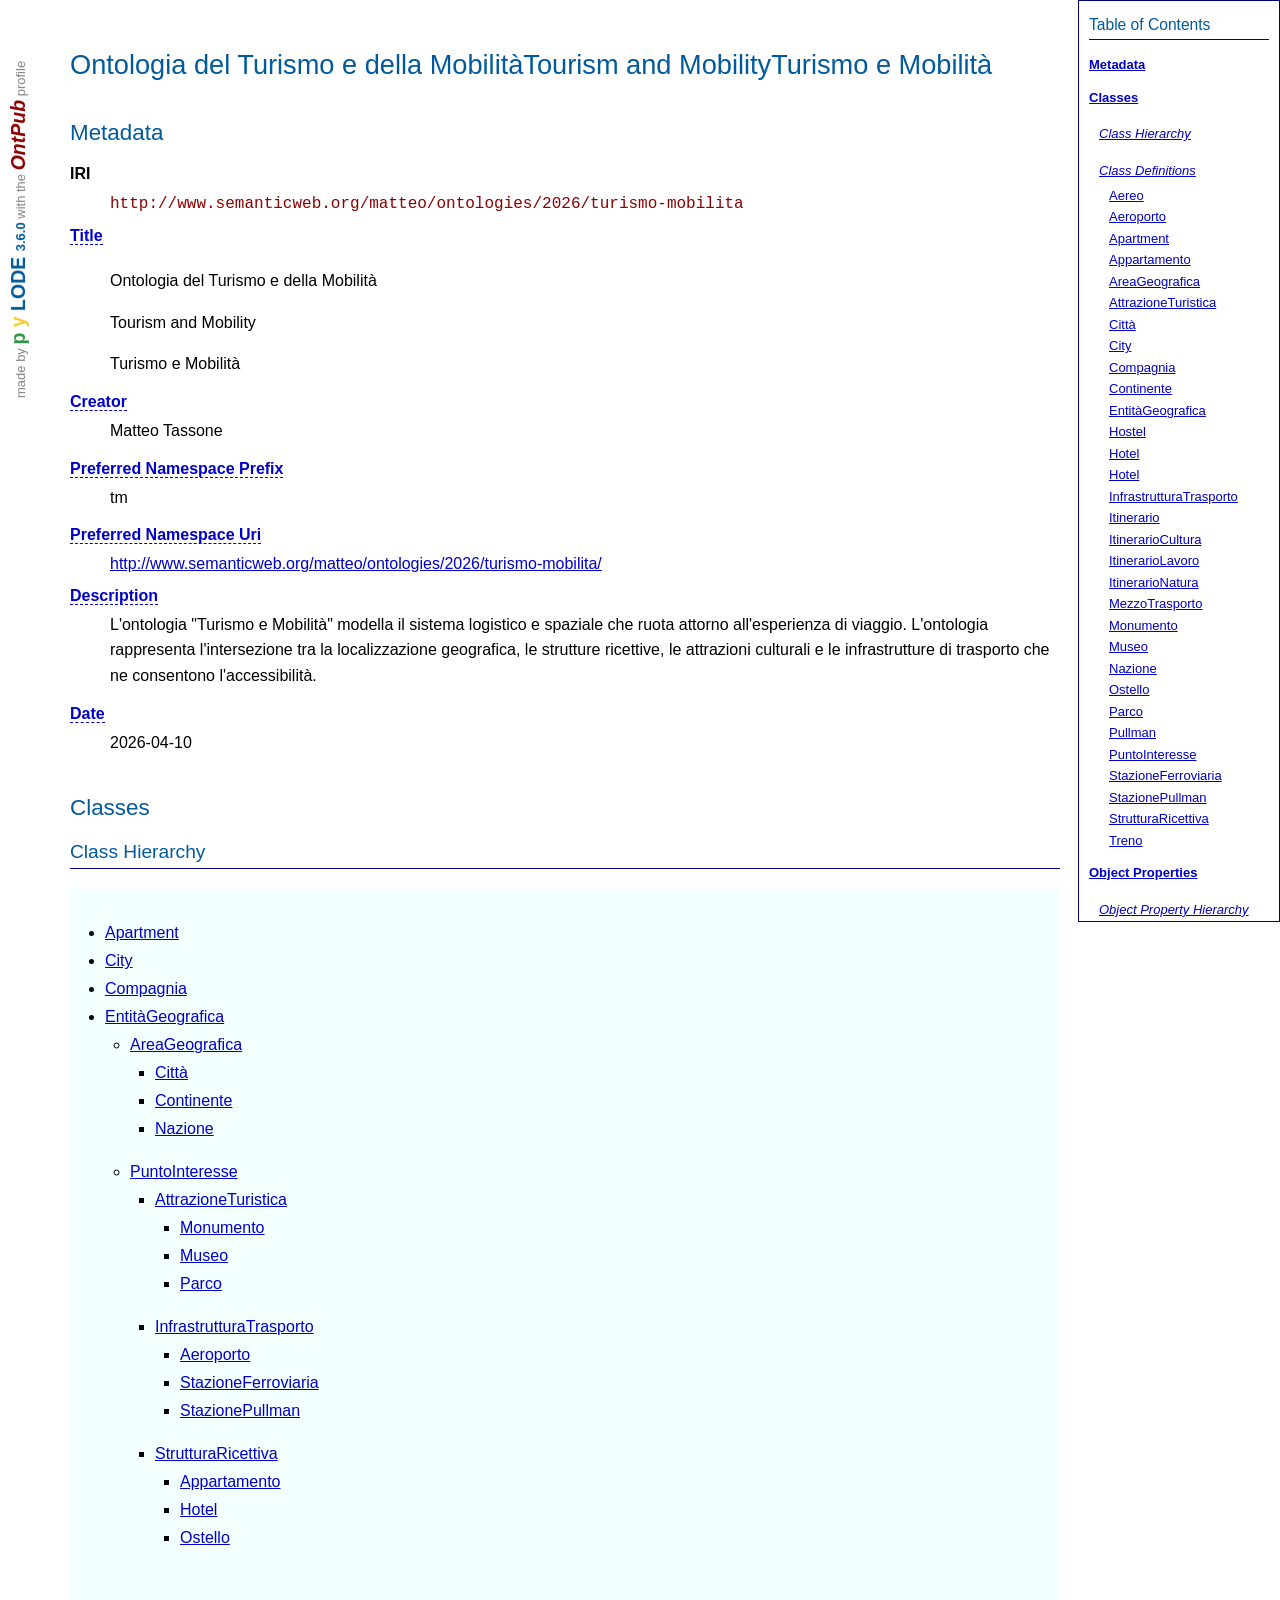
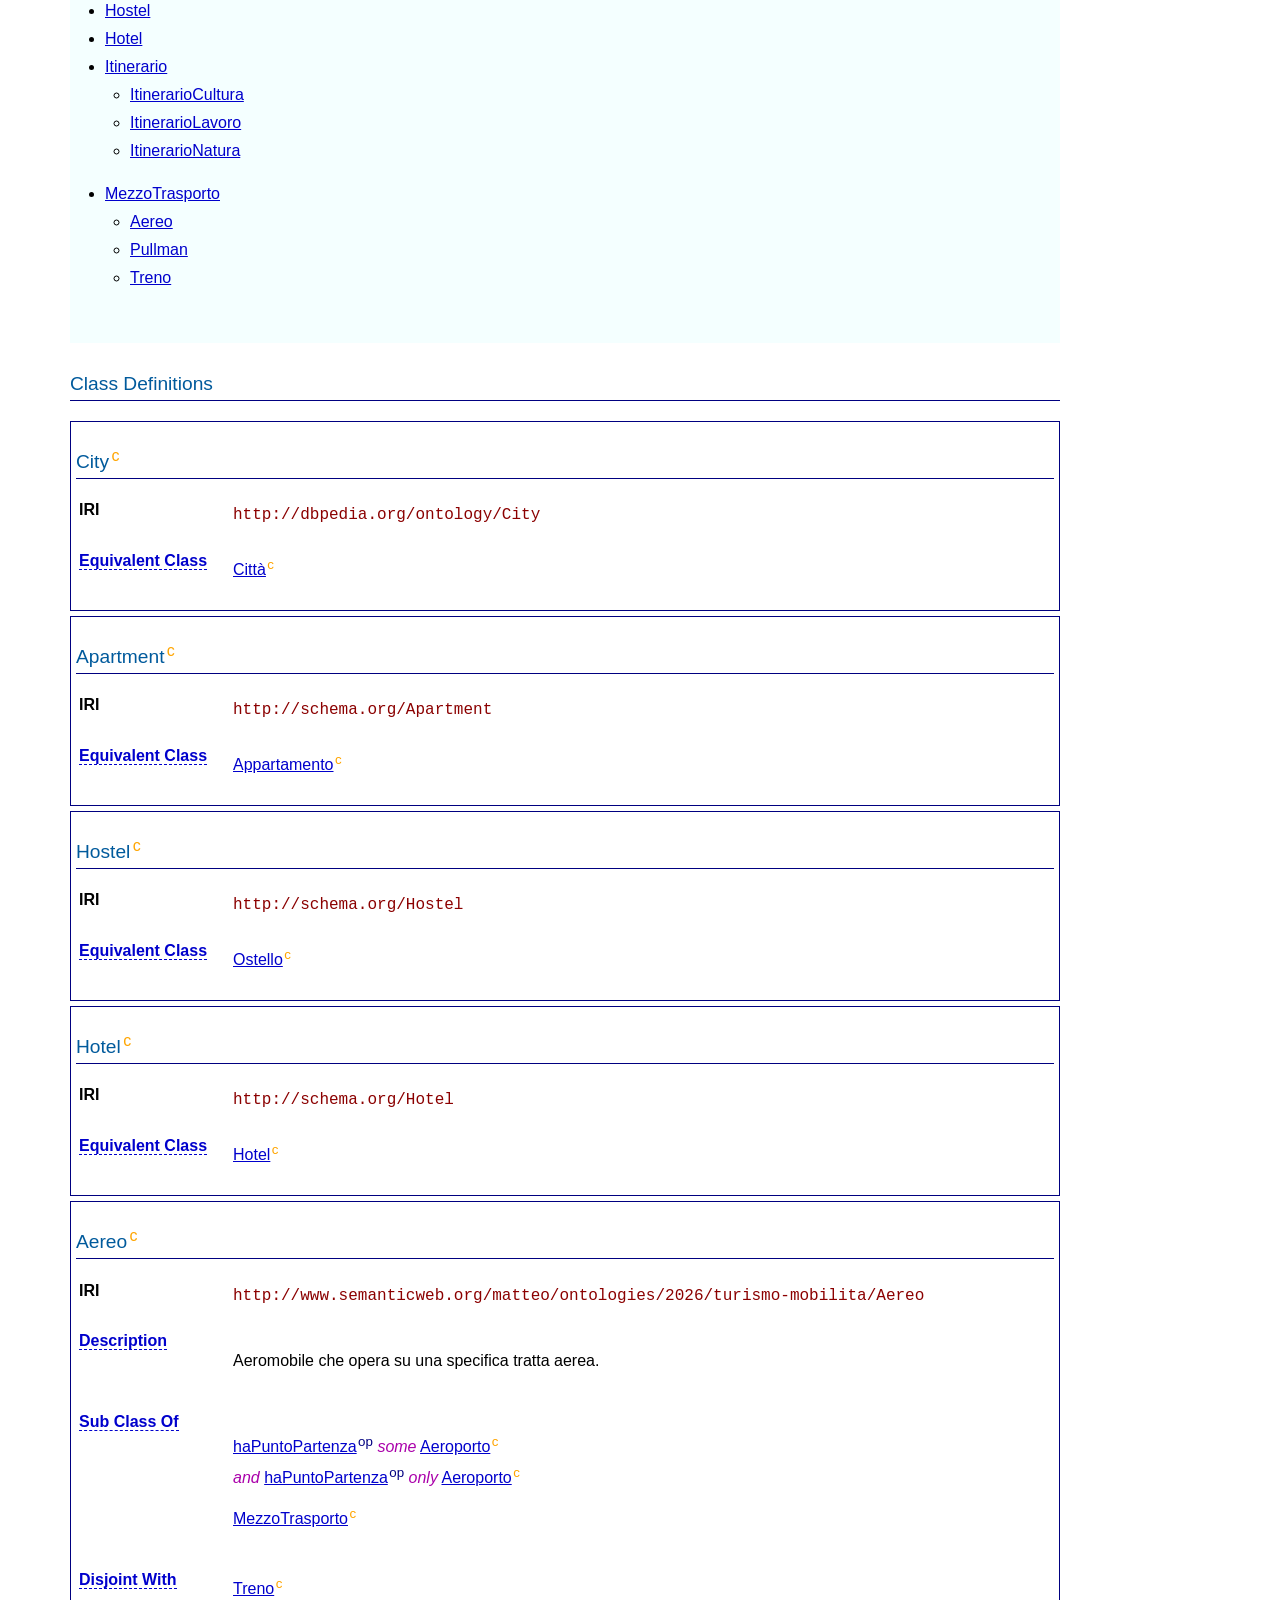
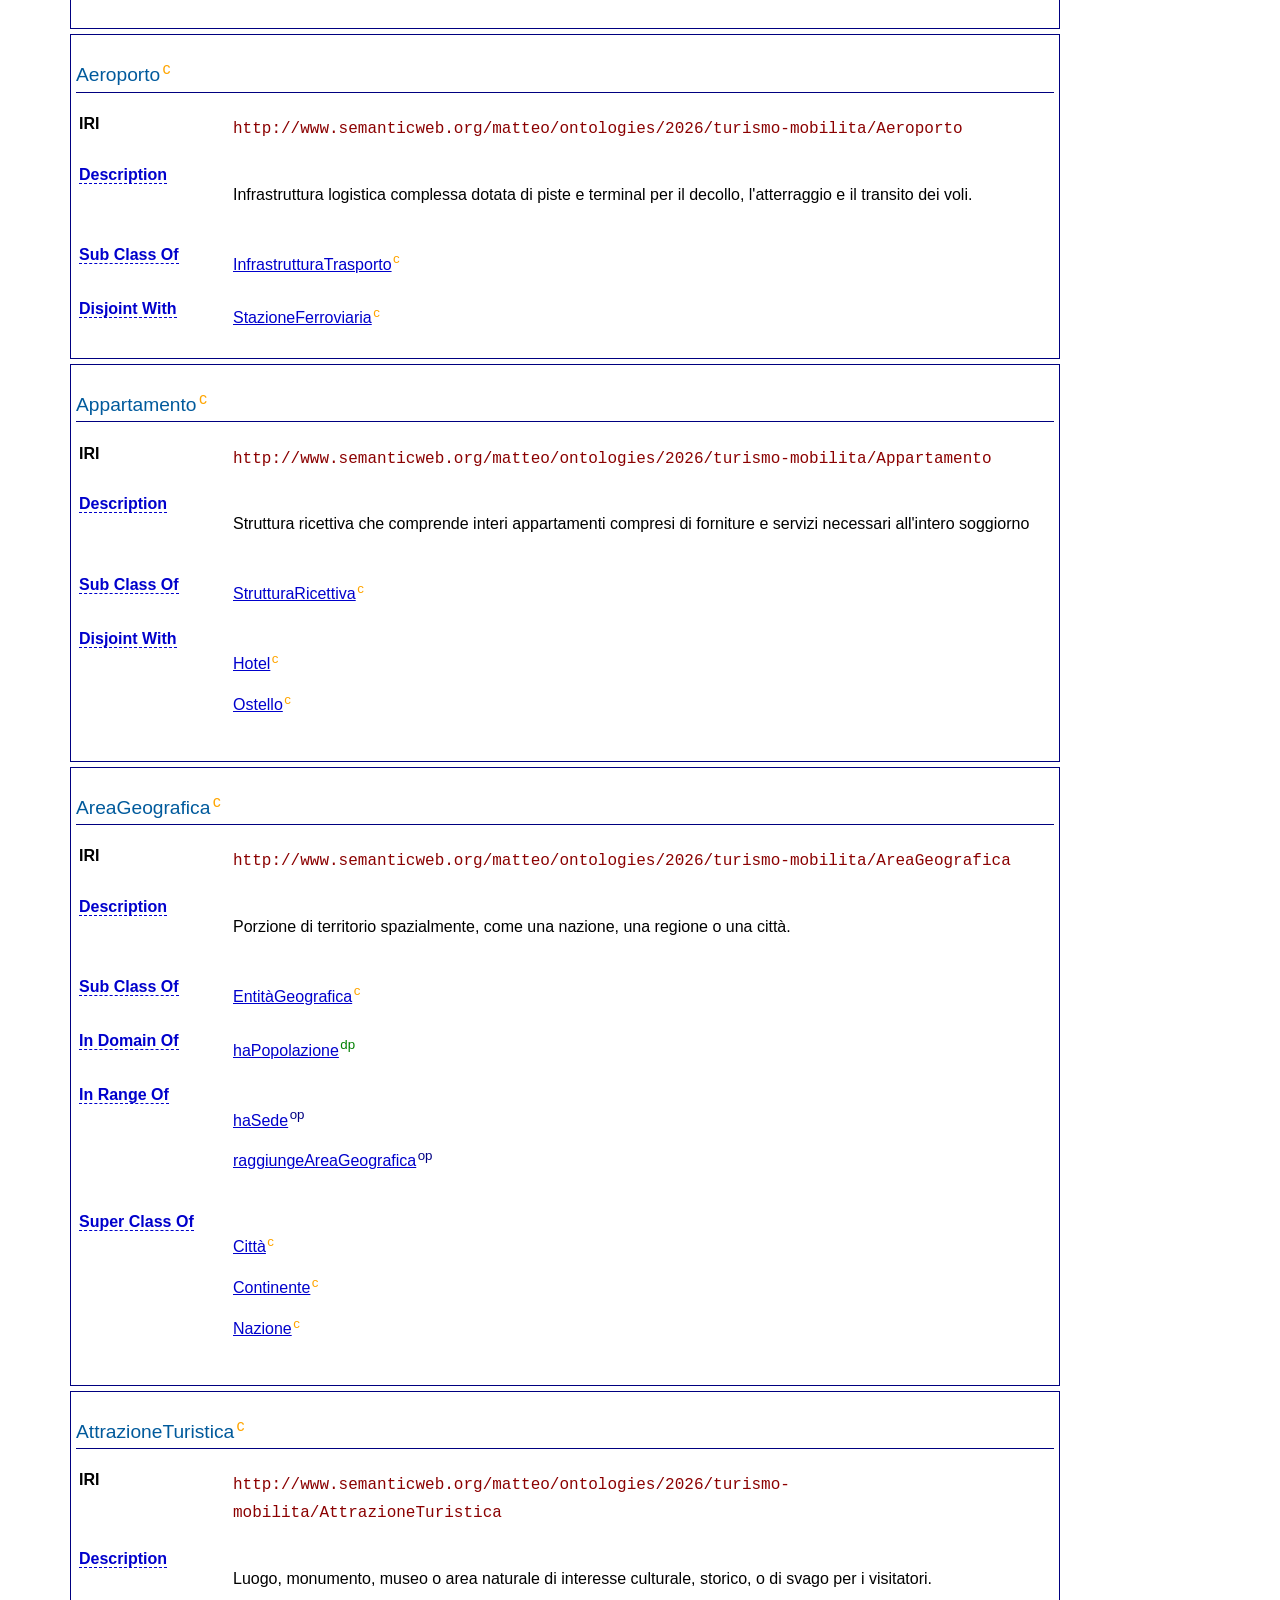
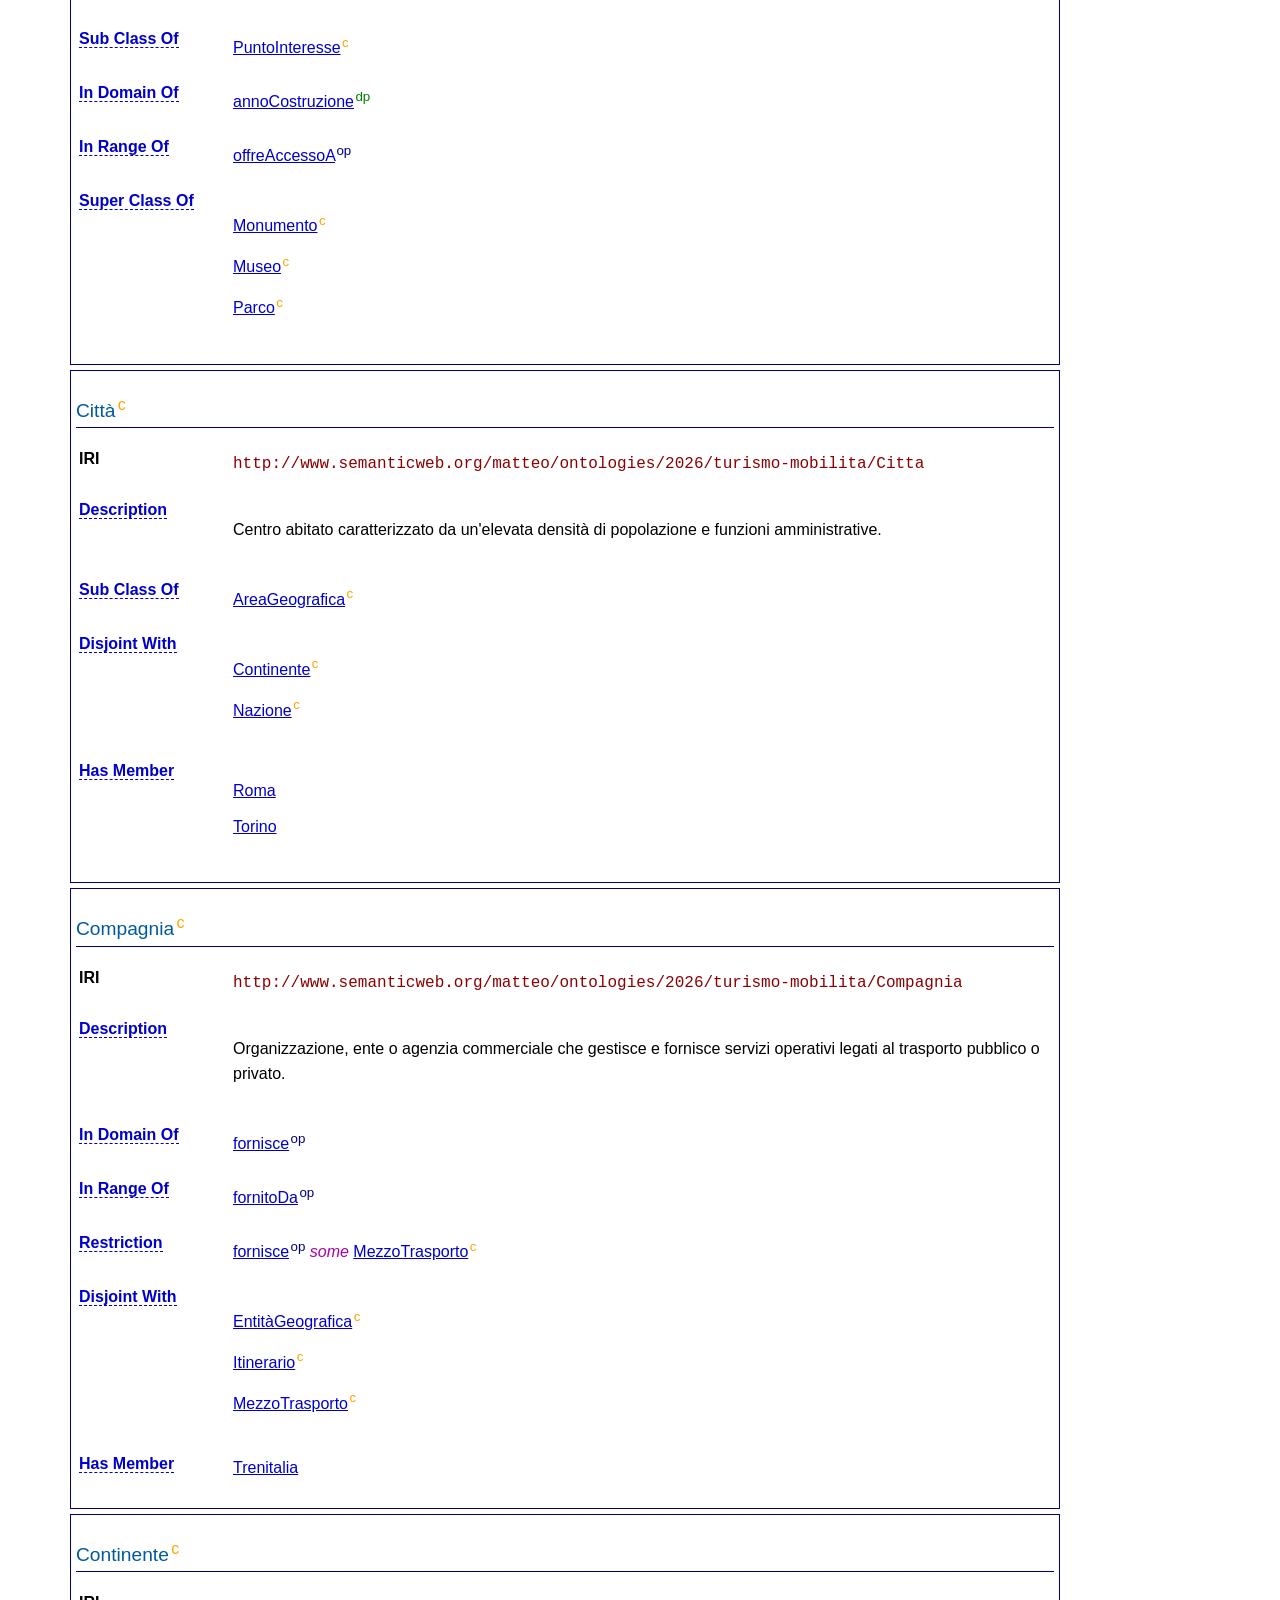
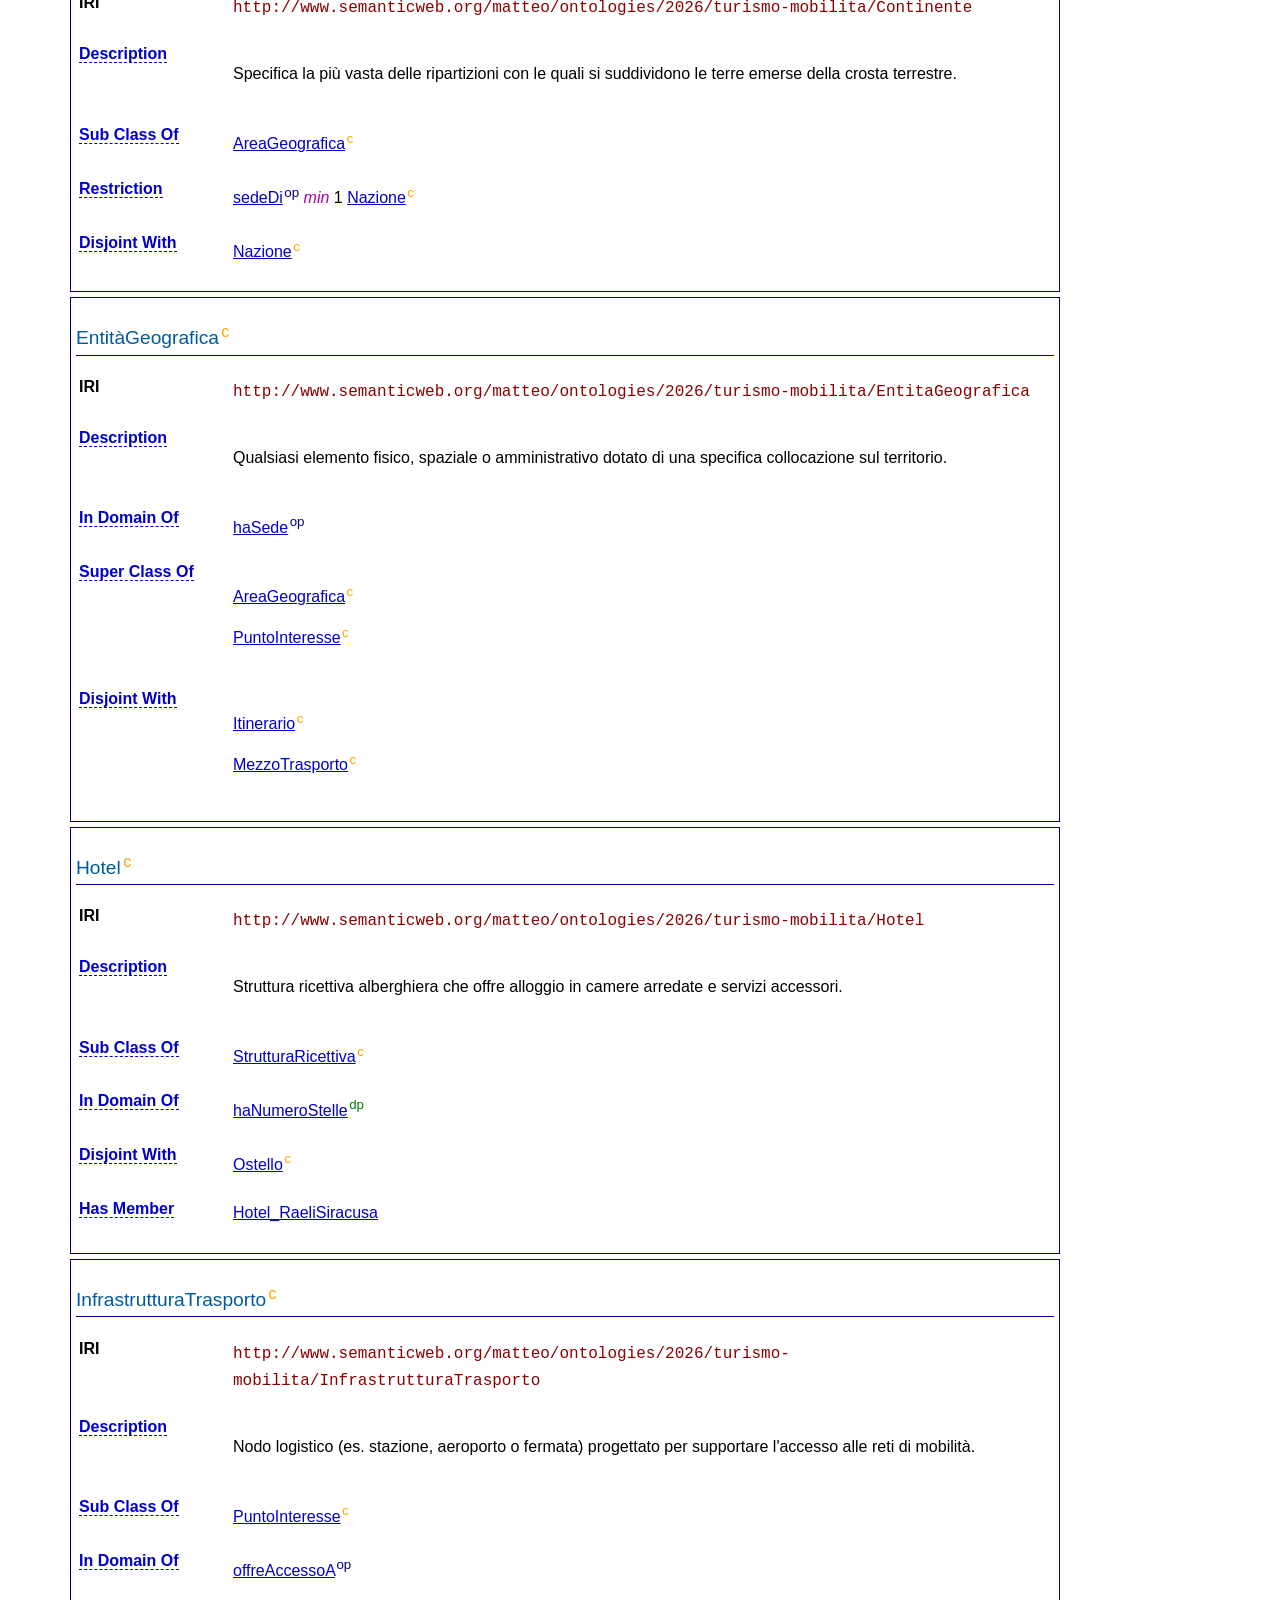
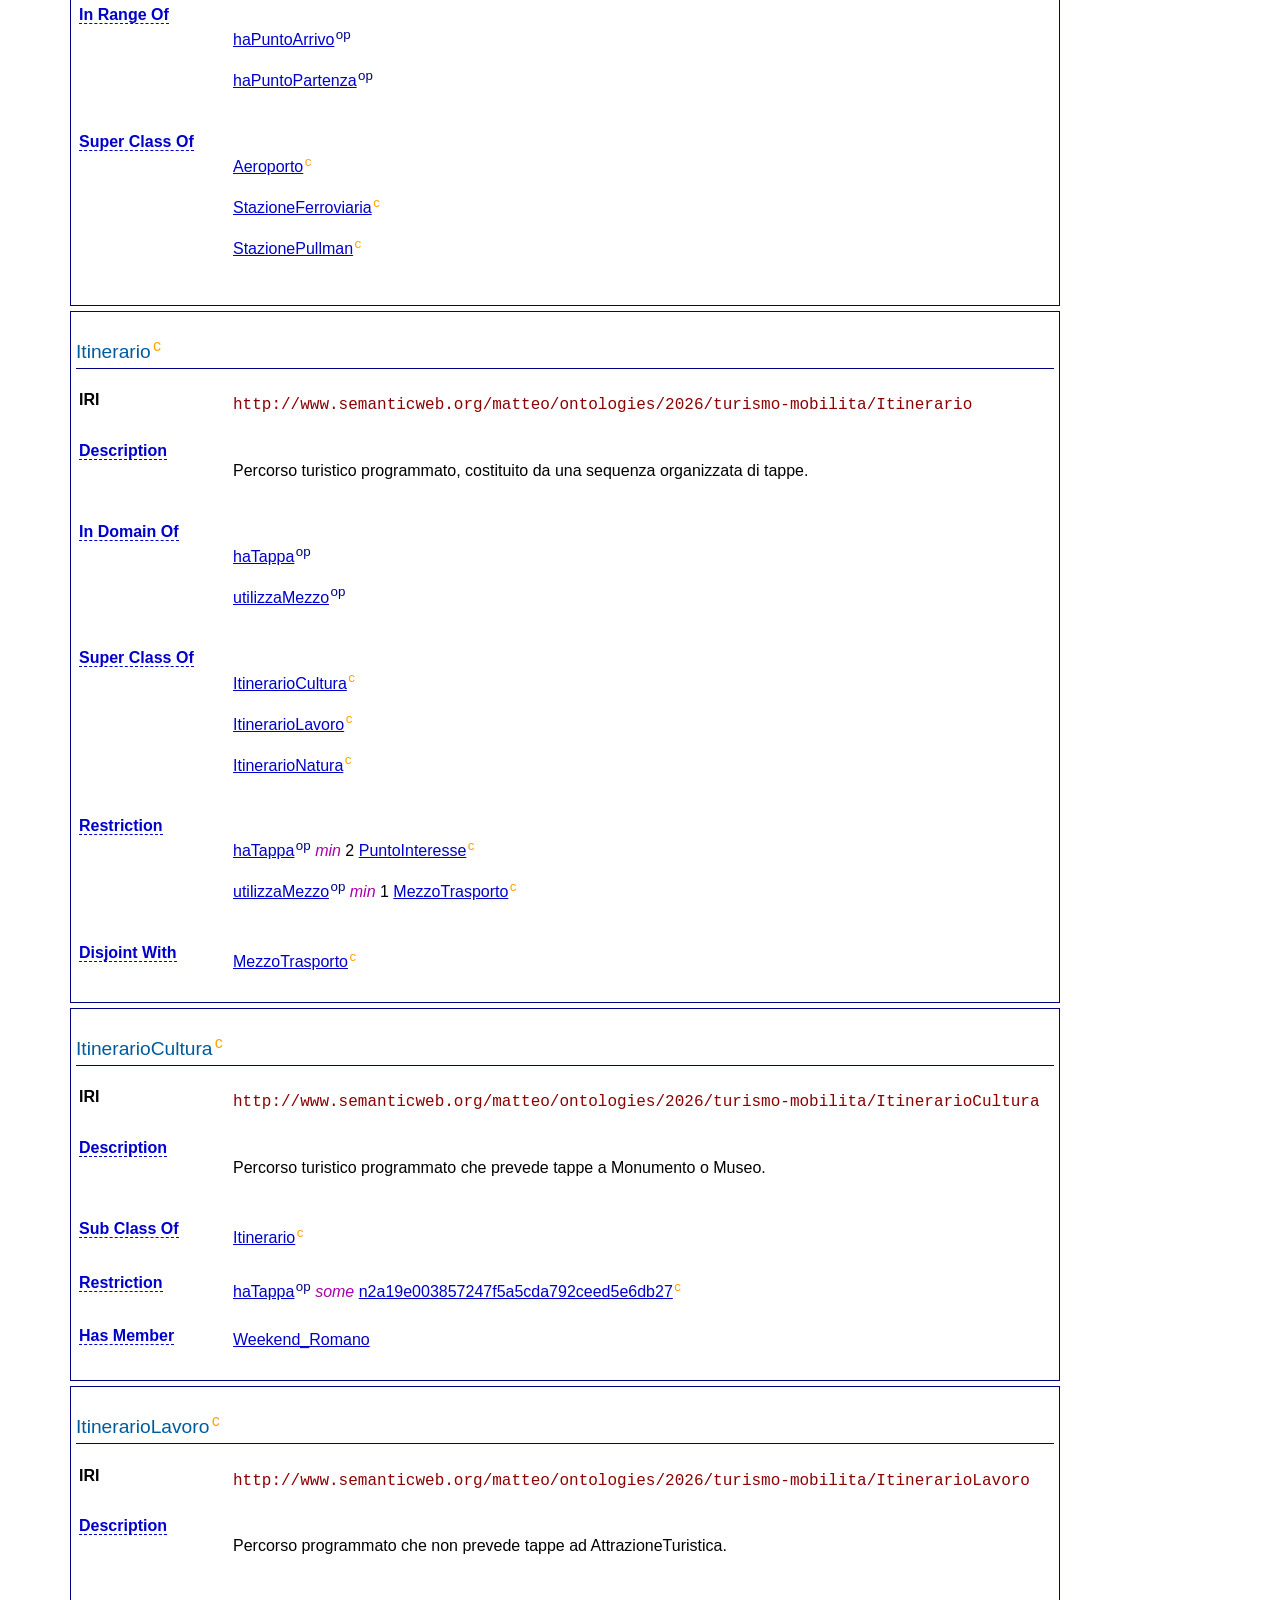
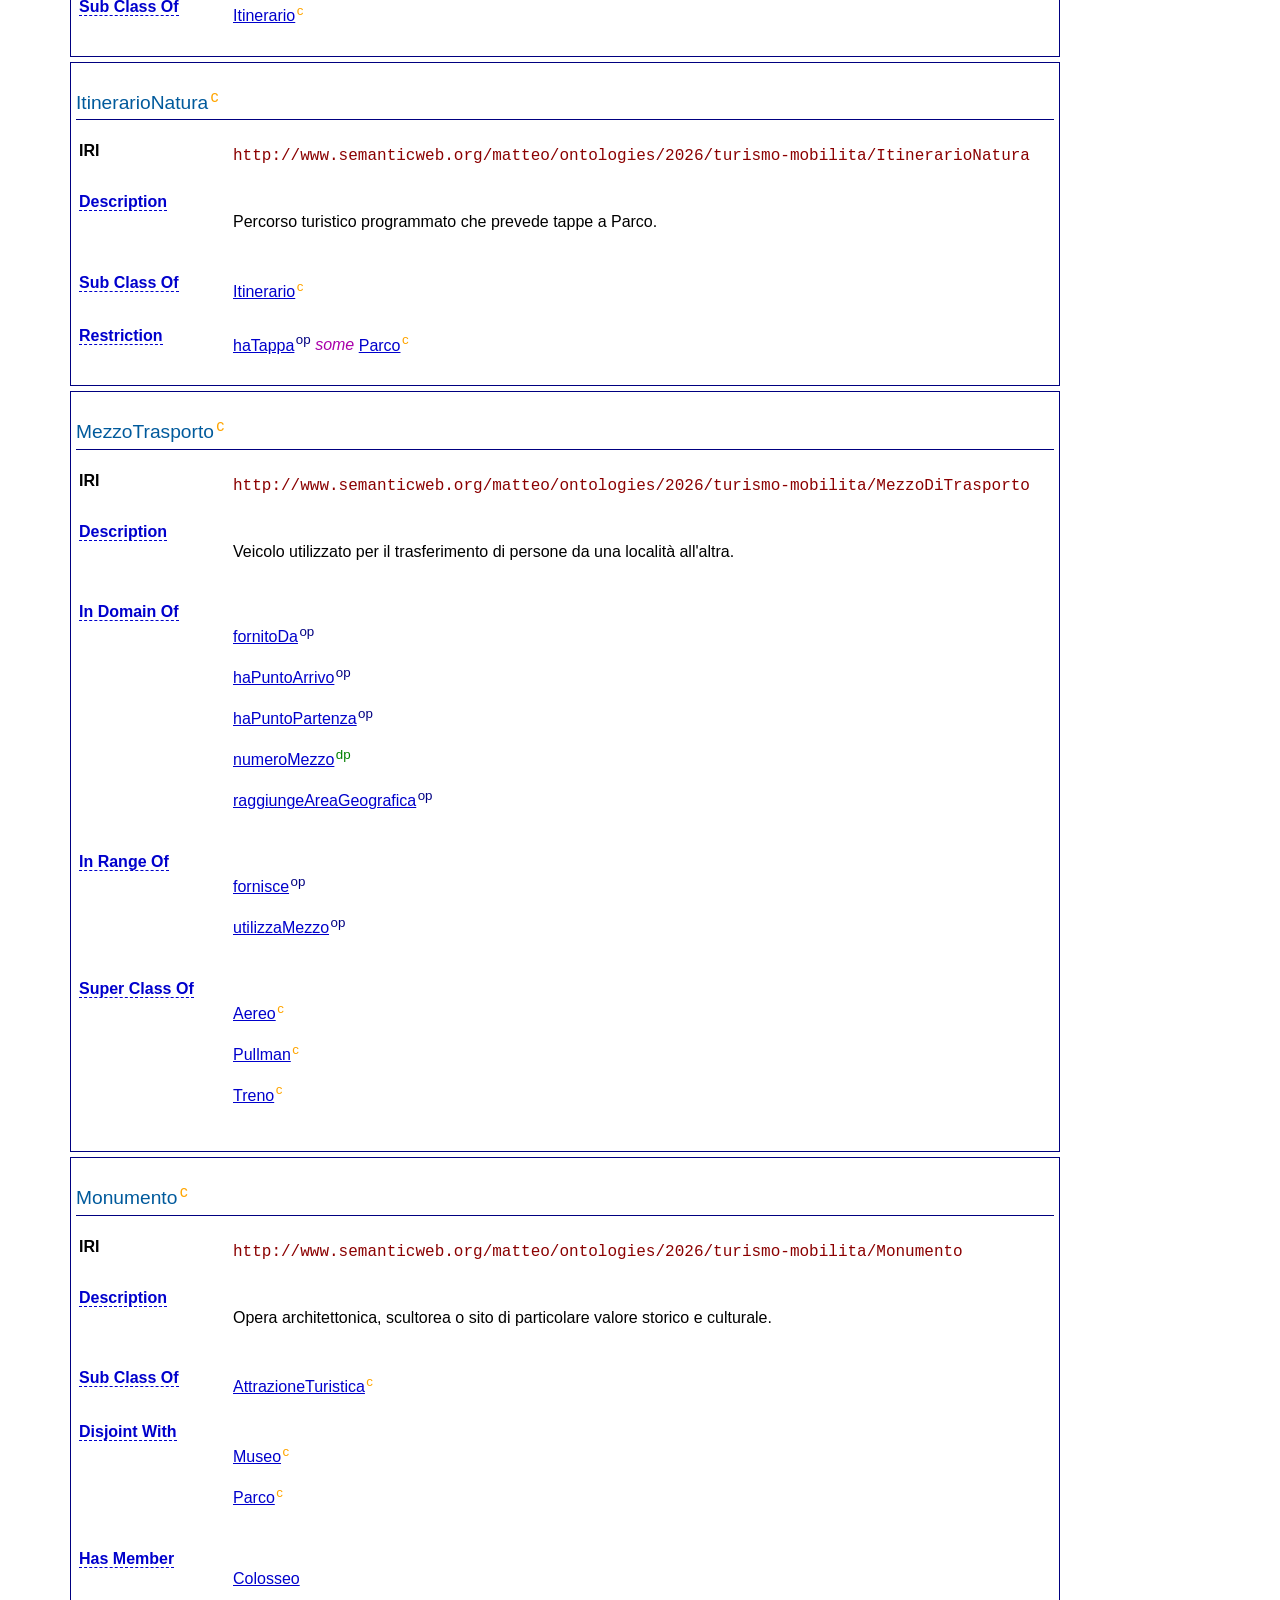
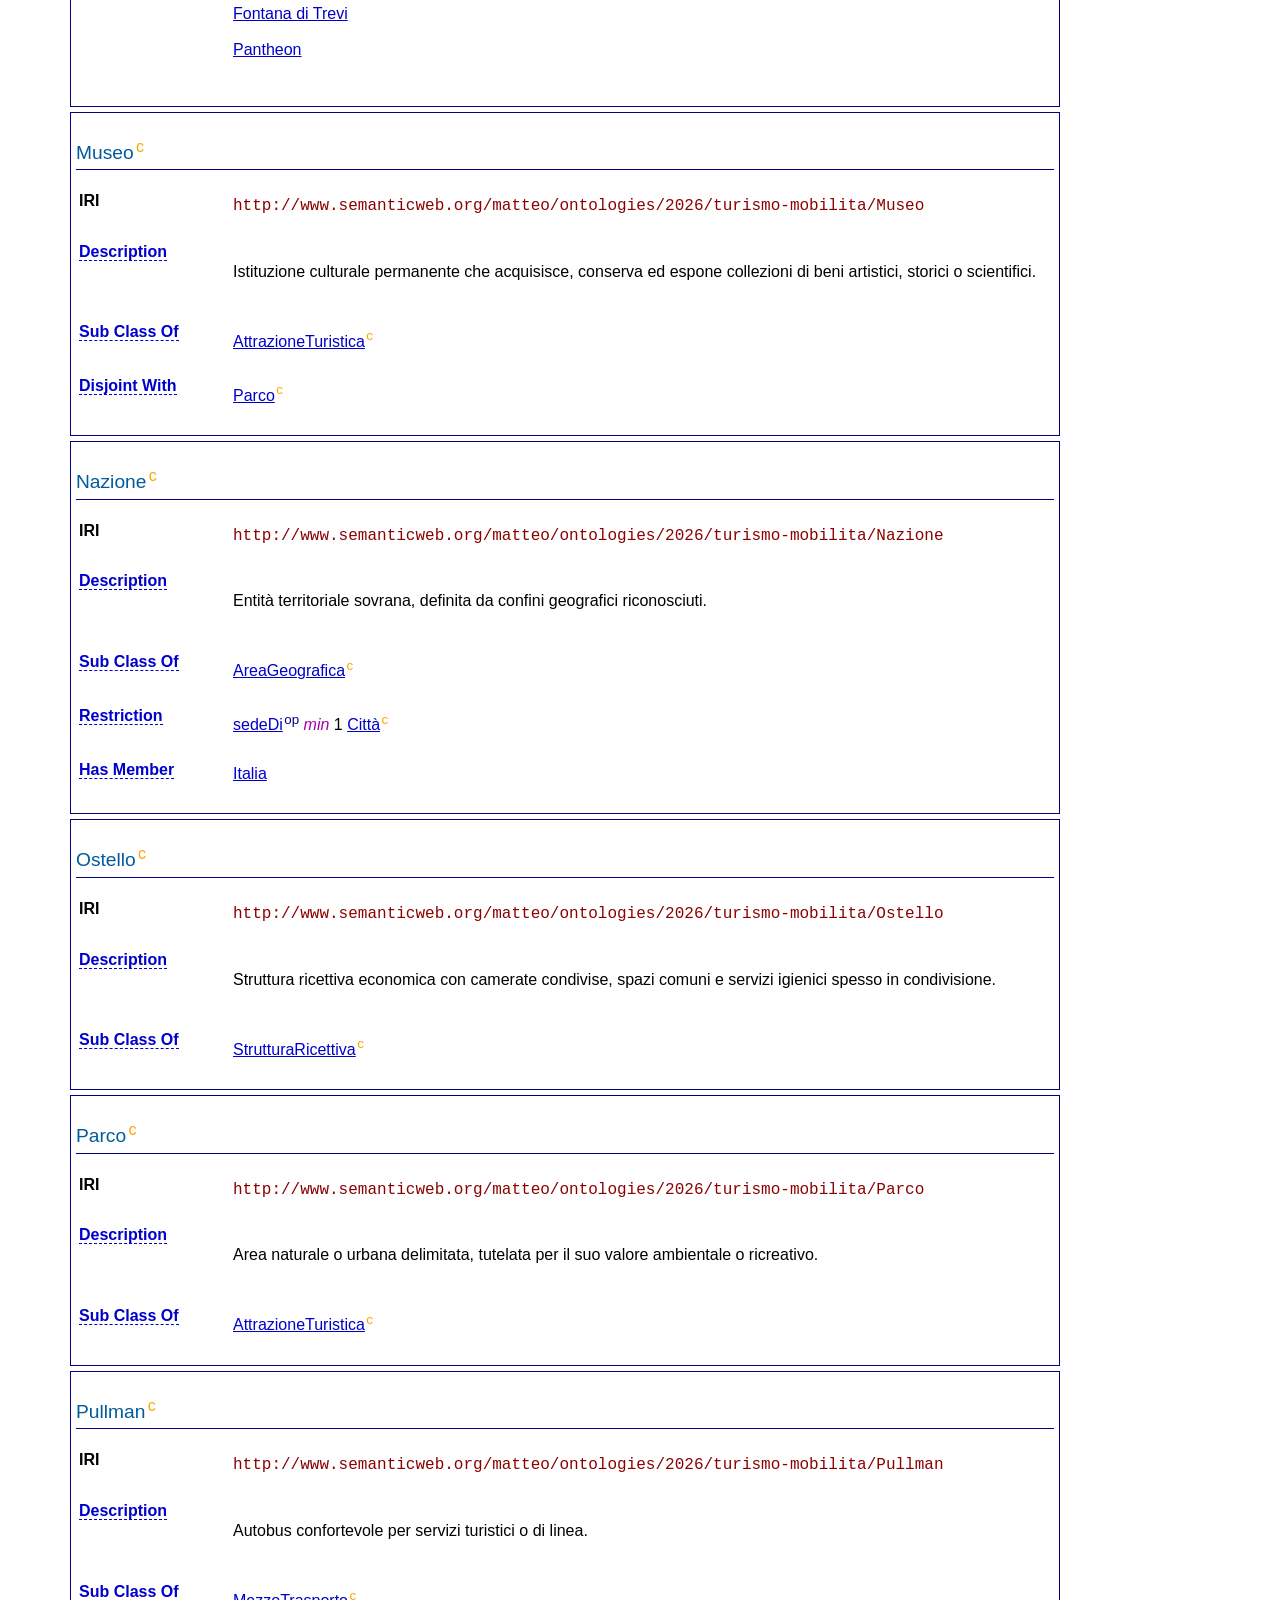
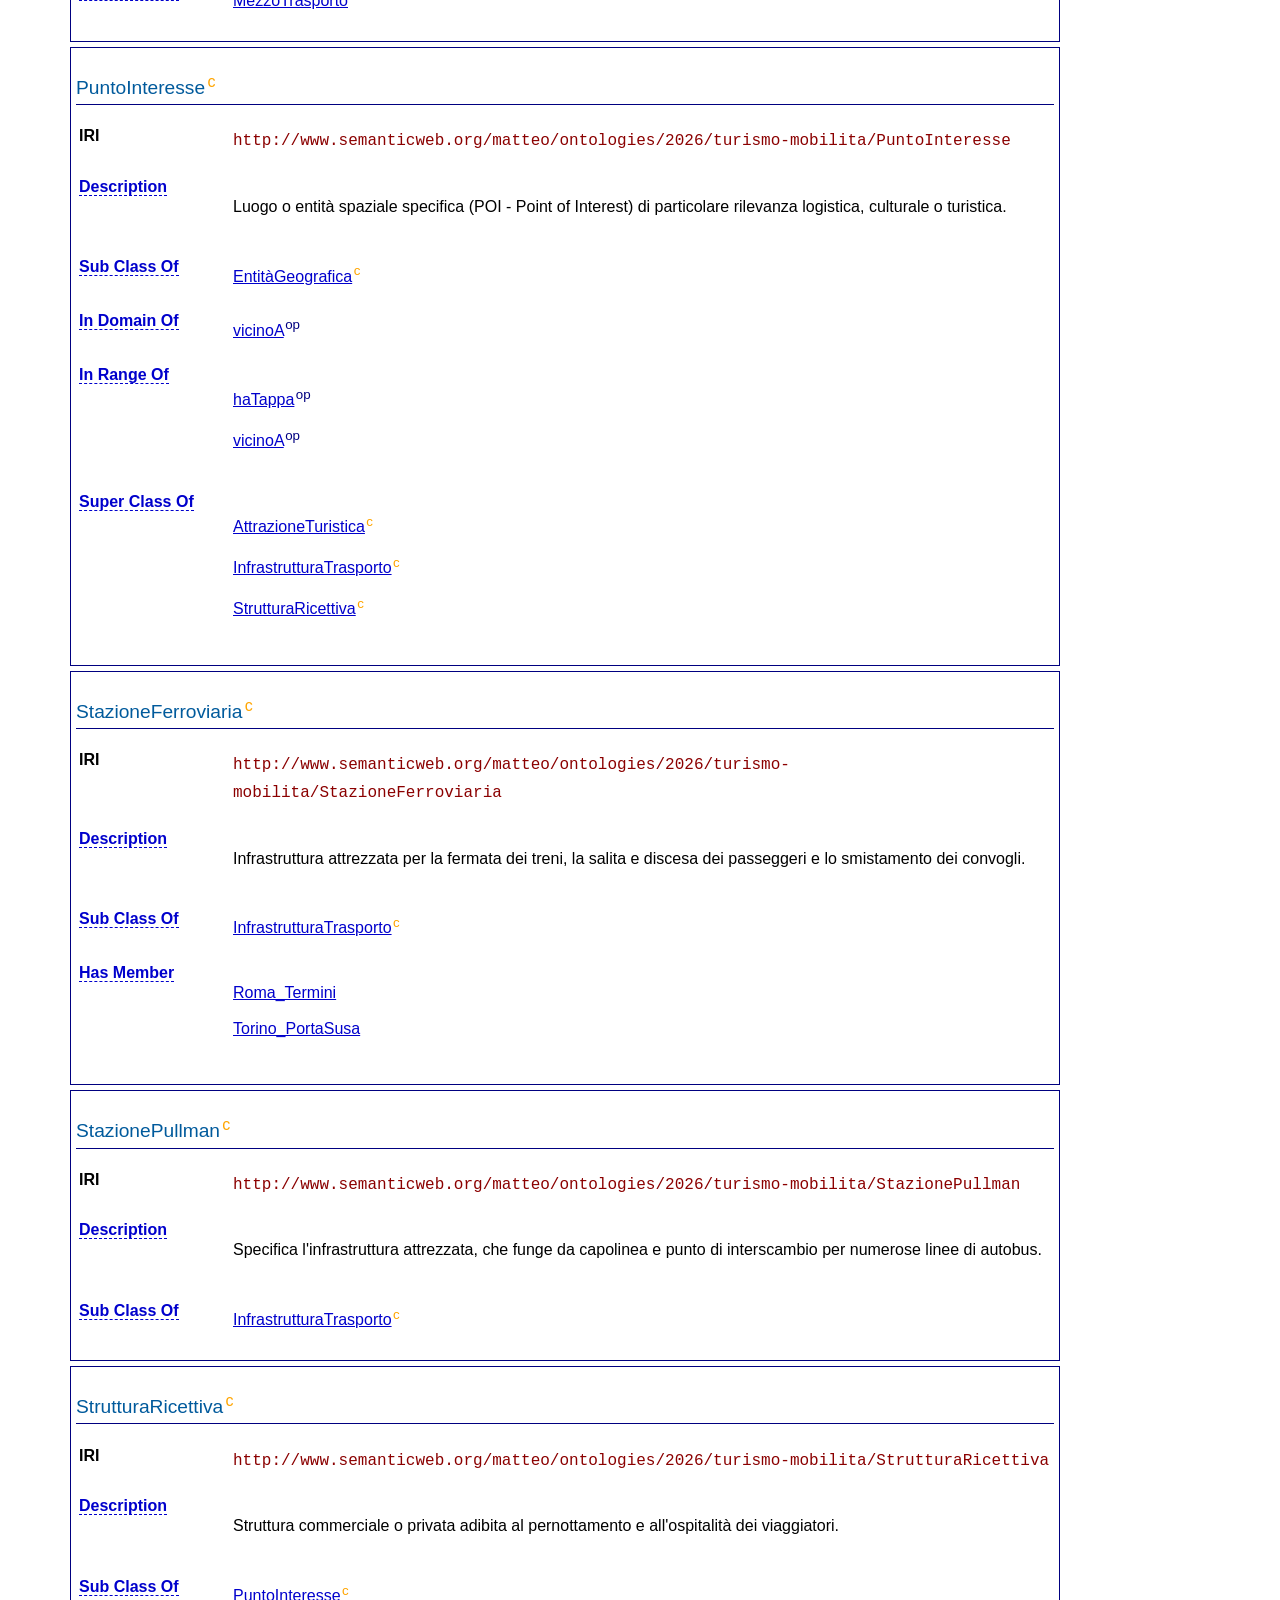
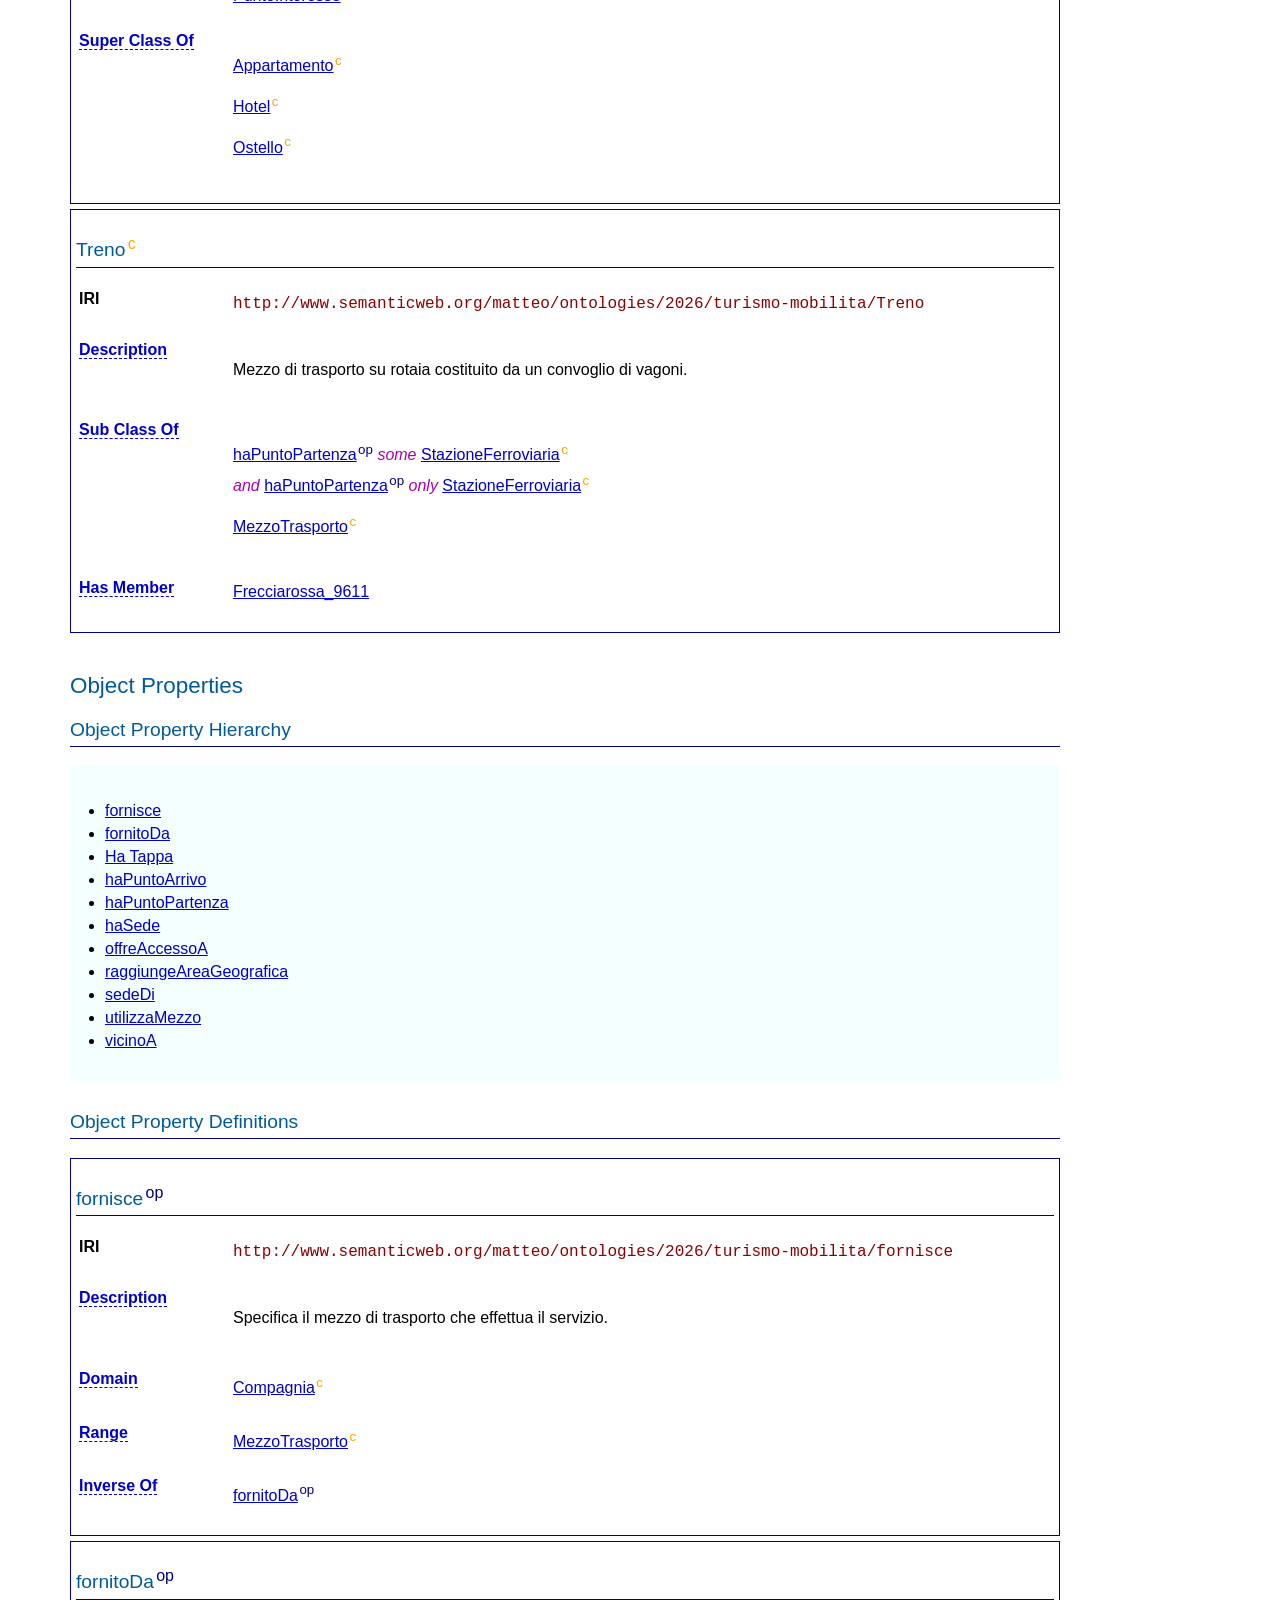
<file: LODE_turismo-mobilita.html>
<!DOCTYPE html>
<html>
  <head>
    <title>Turismo e Mobilità</title>
    <style>
        #pylode {
            position: fixed;
            top: 205px;
            left: -150px;
            font-size: small;
            transform: rotate(-90deg);
            color: grey;
        }
        #pylode a {
            font-size: 1.5em;
            font-weight: bold;
            text-decoration: none;
            color: #005A9C;
        }
        #pylode a:hover {
            color: #333;
        }
        #pylode #p {
            color: #329545;
        }
        #pylode #y {
            color: #f9cb33;
        }
        #pylode #version {
            font-size: 1.0em;
        }

        #profile {
            font-style: italic;
            font-size: 1.25em;
            color: darkred!important;
        }

        .cardinality {
            font-style: italic;
            color: #aa00aa;
        }

        dl {
            /*border: 1px solid navy;*/
            /*padding:5px;*/
        }

        dt {
            font-weight: bold;
            padding: 0;
        }

        dd {
            margin-bottom: 10px;
            padding-top: 7px;
            line-height: 1.6em;
        }

        ul.pylodelitlist {
            list-style-type: none;
            margin-left: -40px;
        }

        #metadata ul li,
        #classes ul li {
            margin-bottom: 10px;
        }

        #metadata dd p {
          margin: 0 0 1em 0;
        }

        ul.hlist {
            list-style-type: none;
            border: 1px solid navy;
            padding:5px;
            background-color: #F4FFFF;
        }

        div.hierarchy {
            margin-bottom: 30px;
            background-color: #F4FFFF;
            padding: 10px;
        }

        ul.hierarchy {
            padding: 5px 25px 5px 25px;
        }

        ul.hierarchy li {
            margin-top:5px;
        }

        ul.hlist li {
            display: inline;
            margin-right: 10px;
        }

        .entity {
            border: 1px solid navy;
            margin:5px 0 5px 0;
            padding: 5px;
        }

        .entity th {
            width: 150px;
            vertical-align: top;
        }

        .entity th,
        .entity td {
            padding-bottom: 20px;
        }

        .entity table th {
            text-align: left;
        }

        section#overview img {
            max-width: 1000px;
        }

        h1, h2, h3, h4, h5, h6 {
            text-align: left
        }
        h1, h2, h3 {
            color: #005A9C; background: white
        }
        h1 {
            font: 170% sans-serif;
            line-height: 110%;
        }
        h2 {
            font: 140% sans-serif;
            margin-top:40px;
        }
        h3 {
            font: 120% sans-serif;
            margin-top: 20px;
            padding-bottom: 5px;
            border-bottom: 1px solid navy;
        }
        h4 { font: bold 100% sans-serif }
        h5 {
            font: italic 100% sans-serif;
            margin-bottom: 10px;
        }
        h6 { font: small-caps 100% sans-serif }

        body {
            padding: 2em 70px 2em 70px;
            margin: 0;
            font-family: sans-serif;
            color: black;
            background: white;
            background-position: top left;
            background-attachment: fixed;
            background-repeat: no-repeat;
            text-align: left;
        }

        section {
            max-width: 1500px;
        }

        .figure {
            margin-bottom: 20px;
        }

        :link { color: #00C; background: transparent }
        :visited { color: #609; background: transparent }
        a:active { color: #C00; background: transparent }

        .sup-c,
        .sup-op,
        .sup-fp,
        .sup-dp,
        .sup-ap,
        .sup-p,
        .sup-ni,
        .sup-con,
        .sup-col,
        .sup-ns,
        .sup-ps {
            cursor:help;
        }

        .sup-c {
            color:orange;
        }

        .sup-op {
            color:navy;
        }

        .sup-fp {
            color:lightskyblue;
        }

        .sup-dp {
            color:green;
        }

        .sup-ap {
            color:darkred;
        }

        .sup-p {
            color:black;
        }

        .sup-ni {
            color:brown;
        }

        .sup-con {
            color:orange;
        }

        .sup-col {
            color:darkred;
        }

        .sup-ns {
            color:lightgreen;
        }

        .sup-ps {
            color:lightblue;
        }

        sup {
            margin-left: -3px;
        }
        code {
            font-size: large;
            color: darkred;
        }

        /* less prominent links for properties */
        .proplink {
            color: #336;
            text-decoration: none;
        }

        #toc {
            position: fixed;
            top: 0;
            right: 0;
            z-index: 2;
            height: 100%;
            overflow-y: auto;
            padding: 10px;
            border: solid 1px navy;
            font-size: small;
            width: 180px;
        }
        #toc h3 {
            margin-top: 5px;
        }

        #toc ul {
            list-style: none;
            padding-left: 0;
        }

        #toc .first > li {
            margin-top: 5px;
        }

        #toc .second,
        #toc .third {
            padding-left: 10px;
        }

        .second li {
            margin-top: 0.5em;
        }

        #content {
            width: calc(100% - 150px);
        }

        .hover_property {
            cursor: help;
            text-decoration: none;
            border-bottom: dashed 1px;
        }

        .setclass {
            list-style-type: none;
        }

        code{
            word-wrap: break-word;
          }
        table {
            table-layout: fixed;
            width: 100%;
        }
        td {
            word-wrap: break-word;
            line-height: 1.6em ;
        }
        #legend table.entity {
            width: 25%;
        }
        @media (max-width: 768px) {
            /* #toc and #pylode are siblings of #content directly under
               body; flex ordering pulls the ToC (last in the document)
               to the top of the page */
            body {
                display: flex;
                flex-direction: column;
                padding: 1em 16px;
            }

            dd {
                margin-left: 20px;
            }

            #pylode {
                display: none;
            }

            #content {
                width: 100%;
            }

            #toc {
                order: -1;
                position: static;
                width: auto;
                height: auto;
                overflow-y: visible;
            }

            img {
                max-width: 100%;
                height: auto;
            }

            /* long IRIs in link text must be able to break anywhere */
            a {
                overflow-wrap: anywhere;
            }

            /* stack property tables otherwise columns are squeezed */
            table,
            thead,
            tbody,
            tr,
            th,
            td {
                display: block;
                width: 100%;
                box-sizing: border-box;
            }

            .entity th,
            .entity td {
                padding-bottom: 6px;
            }

            .entity td {
                padding-bottom: 16px;
            }

            #legend table.entity {
                width: 100%;
            }
        }

	</style>
    <link href="[data-uri]" rel="icon" sizes="16x16" type="image/png">
    <link href="[data-uri]" rel="icon" sizes="32x32" type="image/png">
    <meta content="text/html; charset=utf-8" http-equiv="Content-Type">
    <meta content="width=device-width, initial-scale=1" name="viewport">
    <script id="schema.org" type="application/ld+json">
[
  {
    "@id": "http://www.semanticweb.org/matteo/ontologies/2026/turismo-mobilita",
    "@type": [
      "https://schema.org/DefinedTermSet"
    ],
    "https://schema.org/creator": [
      {
        "@language": "it",
        "@value": "Matteo Tassone"
      }
    ],
    "https://schema.org/description": [
      {
        "@language": "it",
        "@value": "L'ontologia \"Turismo e Mobilità\" modella il sistema logistico e spaziale che ruota attorno all'esperienza di viaggio. L'ontologia rappresenta l'intersezione tra la localizzazione geografica, le strutture ricettive, le attrazioni culturali e le infrastrutture di trasporto che ne consentono l'accessibilità."
      }
    ],
    "https://schema.org/name": [
      {
        "@language": "it",
        "@value": "Ontologia del Turismo e della Mobilità"
      },
      {
        "@language": "en",
        "@value": "Tourism and Mobility"
      },
      {
        "@language": "it",
        "@value": "Turismo e Mobilità"
      }
    ]
  }
]
	</script>
  </head>
  <body>
    <div id="content">
      <div class="section" id="metadata">
        <h1>Ontologia del Turismo e della MobilitàTourism and MobilityTurismo e Mobilità</h1>
        <h2>Metadata</h2>
        <dl>
          <div>
            <dt>
              <strong>IRI</strong>
            </dt>
            <dd>
              <code>http://www.semanticweb.org/matteo/ontologies/2026/turismo-mobilita</code>
            </dd>
          </div>
          <div>
            <dt>
              <a class="hover_property" href="http://purl.org/dc/terms/title" title="A name given to the resource. Defined in DCMI Metadata Terms">Title</a>
            </dt>
            <dd>
              <ul class="pylodelitlist">
                <li><p>Ontologia del Turismo e della Mobilità</p></li>
                <li><p>Tourism and Mobility</p></li>
                <li><p>Turismo e Mobilità</p></li>
              </ul>
            </dd>
          </div>
          <div>
            <dt>
              <a class="hover_property" href="http://purl.org/dc/terms/creator" title="An entity responsible for making the resource. Defined in DCMI Metadata Terms">Creator</a>
            </dt>
            <dd><p>Matteo Tassone</p></dd>
          </div>
          <div>
            <dt>
              <a class="hover_property" href="http://purl.org/vocab/vann/preferredNamespacePrefix" title="None. Defined in None">Preferred Namespace Prefix</a>
            </dt>
            <dd><p>tm</p></dd>
          </div>
          <div>
            <dt>
              <a class="hover_property" href="http://purl.org/vocab/vann/preferredNamespaceUri" title="None. Defined in None">Preferred Namespace Uri</a>
            </dt>
            <dd>
              <a href="http://www.semanticweb.org/matteo/ontologies/2026/turismo-mobilita/">http://www.semanticweb.org/matteo/ontologies/2026/turismo-mobilita/</a>
            </dd>
          </div>
          <div>
            <dt>
              <a class="hover_property" href="http://purl.org/dc/terms/description" title="An account of the resource. Defined in DCMI Metadata Terms">Description</a>
            </dt>
            <dd><p>L'ontologia "Turismo e Mobilità" modella il sistema logistico e spaziale che ruota attorno all'esperienza di viaggio. L'ontologia rappresenta l'intersezione tra la localizzazione geografica, le strutture ricettive, le attrazioni culturali e le infrastrutture di trasporto che ne consentono l'accessibilità.</p></dd>
          </div>
          <div>
            <dt>
              <a class="hover_property" href="http://purl.org/dc/elements/1.1/date" title="None. Defined in None">Date</a>
            </dt>
            <dd><p>2026-04-10</p></dd>
          </div>
        </dl>
      </div>
      <div class="section" id="classes">
        <h2>Classes</h2>
        <h3 id="class-hierarchy">Class Hierarchy</h3>
        <div class="hierarchy">
          <ul class="hierarchy">
            <li>
              <a href="#Apartment">Apartment</a>
            </li>
            <li>
              <a href="#City">City</a>
            </li>
            <li>
              <a href="#Compagnia">Compagnia</a>
            </li>
            <li>
              <a href="#EntitaGeografica">EntitàGeografica</a>
              <ul class="hierarchy">
                <li>
                  <a href="#AreaGeografica">AreaGeografica</a>
                  <ul class="hierarchy">
                    <li>
                      <a href="#Citta">Città</a>
                    </li>
                    <li>
                      <a href="#Continente">Continente</a>
                    </li>
                    <li>
                      <a href="#Nazione">Nazione</a>
                    </li>
                  </ul>
                </li>
                <li>
                  <a href="#PuntoInteresse">PuntoInteresse</a>
                  <ul class="hierarchy">
                    <li>
                      <a href="#AttrazioneTuristica">AttrazioneTuristica</a>
                      <ul class="hierarchy">
                        <li>
                          <a href="#Monumento">Monumento</a>
                        </li>
                        <li>
                          <a href="#Museo">Museo</a>
                        </li>
                        <li>
                          <a href="#Parco">Parco</a>
                        </li>
                      </ul>
                    </li>
                    <li>
                      <a href="#InfrastrutturaTrasporto">InfrastrutturaTrasporto</a>
                      <ul class="hierarchy">
                        <li>
                          <a href="#Aeroporto">Aeroporto</a>
                        </li>
                        <li>
                          <a href="#StazioneFerroviaria">StazioneFerroviaria</a>
                        </li>
                        <li>
                          <a href="#StazionePullman">StazionePullman</a>
                        </li>
                      </ul>
                    </li>
                    <li>
                      <a href="#StrutturaRicettiva">StrutturaRicettiva</a>
                      <ul class="hierarchy">
                        <li>
                          <a href="#Appartamento">Appartamento</a>
                        </li>
                        <li>
                          <a href="#Hotel">Hotel</a>
                        </li>
                        <li>
                          <a href="#Ostello">Ostello</a>
                        </li>
                      </ul>
                    </li>
                  </ul>
                </li>
              </ul>
            </li>
            <li>
              <a href="#Hostel">Hostel</a>
            </li>
            <li>
              <a href="#Hotel1">Hotel</a>
            </li>
            <li>
              <a href="#Itinerario">Itinerario</a>
              <ul class="hierarchy">
                <li>
                  <a href="#ItinerarioCultura">ItinerarioCultura</a>
                </li>
                <li>
                  <a href="#ItinerarioLavoro">ItinerarioLavoro</a>
                </li>
                <li>
                  <a href="#ItinerarioNatura">ItinerarioNatura</a>
                </li>
              </ul>
            </li>
            <li>
              <a href="#MezzoDiTrasporto">MezzoTrasporto</a>
              <ul class="hierarchy">
                <li>
                  <a href="#Aereo">Aereo</a>
                </li>
                <li>
                  <a href="#Pullman">Pullman</a>
                </li>
                <li>
                  <a href="#Treno">Treno</a>
                </li>
              </ul>
            </li>
          </ul>
        </div>
        <h3 id="class-definitions">Class Definitions</h3>
        <div class="property entity" id="City">
          <h3>City
            <sup class="sup-c" title="OWL/RDFS Class">c</sup>
          </h3>
          <table>
            <tr>
              <th>IRI</th>
              <td>
                <code>http://dbpedia.org/ontology/City</code>
              </td>
            </tr>
            <tr>
              <th>
                <a class="hover_property" href="http://www.w3.org/2002/07/owl#equivalentClass" title="The property that determines that two given classes are equivalent, and that is used to specify datatype definitions. Defined in The OWL 2 Schema vocabulary (OWL 2)">Equivalent Class</a>
              </th>
              <td>
                <span>
                  <a href="#Citta">Città</a>
                  <sup class="sup-c" title="OWL/RDFS Class">c</sup>
                </span>
              </td>
            </tr>
          </table>
        </div>
        <div class="property entity" id="Apartment">
          <h3>Apartment
            <sup class="sup-c" title="OWL/RDFS Class">c</sup>
          </h3>
          <table>
            <tr>
              <th>IRI</th>
              <td>
                <code>http://schema.org/Apartment</code>
              </td>
            </tr>
            <tr>
              <th>
                <a class="hover_property" href="http://www.w3.org/2002/07/owl#equivalentClass" title="The property that determines that two given classes are equivalent, and that is used to specify datatype definitions. Defined in The OWL 2 Schema vocabulary (OWL 2)">Equivalent Class</a>
              </th>
              <td>
                <span>
                  <a href="#Appartamento">Appartamento</a>
                  <sup class="sup-c" title="OWL/RDFS Class">c</sup>
                </span>
              </td>
            </tr>
          </table>
        </div>
        <div class="property entity" id="Hostel">
          <h3>Hostel
            <sup class="sup-c" title="OWL/RDFS Class">c</sup>
          </h3>
          <table>
            <tr>
              <th>IRI</th>
              <td>
                <code>http://schema.org/Hostel</code>
              </td>
            </tr>
            <tr>
              <th>
                <a class="hover_property" href="http://www.w3.org/2002/07/owl#equivalentClass" title="The property that determines that two given classes are equivalent, and that is used to specify datatype definitions. Defined in The OWL 2 Schema vocabulary (OWL 2)">Equivalent Class</a>
              </th>
              <td>
                <span>
                  <a href="#Ostello">Ostello</a>
                  <sup class="sup-c" title="OWL/RDFS Class">c</sup>
                </span>
              </td>
            </tr>
          </table>
        </div>
        <div class="property entity" id="Hotel1">
          <h3>Hotel
            <sup class="sup-c" title="OWL/RDFS Class">c</sup>
          </h3>
          <table>
            <tr>
              <th>IRI</th>
              <td>
                <code>http://schema.org/Hotel</code>
              </td>
            </tr>
            <tr>
              <th>
                <a class="hover_property" href="http://www.w3.org/2002/07/owl#equivalentClass" title="The property that determines that two given classes are equivalent, and that is used to specify datatype definitions. Defined in The OWL 2 Schema vocabulary (OWL 2)">Equivalent Class</a>
              </th>
              <td>
                <span>
                  <a href="#Hotel">Hotel</a>
                  <sup class="sup-c" title="OWL/RDFS Class">c</sup>
                </span>
              </td>
            </tr>
          </table>
        </div>
        <div class="property entity" id="Aereo">
          <h3>Aereo
            <sup class="sup-c" title="OWL/RDFS Class">c</sup>
          </h3>
          <table>
            <tr>
              <th>IRI</th>
              <td>
                <code>http://www.semanticweb.org/matteo/ontologies/2026/turismo-mobilita/Aereo</code>
              </td>
            </tr>
            <tr>
              <th>
                <a class="hover_property" href="http://purl.org/dc/terms/description" title="An account of the resource. Defined in DCMI Metadata Terms">Description</a>
              </th>
              <td><p>Aeromobile che opera su una specifica tratta aerea.</p></td>
            </tr>
            <tr>
              <th>
                <a class="hover_property" href="http://www.w3.org/2000/01/rdf-schema#subClassOf" title="The subject is a subclass of a class. Defined in The RDF Schema vocabulary (RDFS)">Sub Class Of</a>
              </th>
              <td>
                <ul class="pylodelitlist">
                  <li>
                    <span>
                      <span>
                        <span>
                          <a href="#haPuntoPartenza">haPuntoPartenza</a>
                          <sup class="sup-op" title="OWL Object Property">op</sup>
                        </span>
                        <span>
                          <span class="cardinality">some</span>
                          <span>
                            <span>
                              <a href="#Aeroporto">Aeroporto</a>
                              <sup class="sup-c" title="OWL/RDFS Class">c</sup>
                            </span>
                          </span>
                        </span><br>
                      </span>
                    </span>
                    <span class="cardinality">and</span>
                    <span>
                      <span>
                        <span>
                          <a href="#haPuntoPartenza">haPuntoPartenza</a>
                          <sup class="sup-op" title="OWL Object Property">op</sup>
                        </span>
                        <span>
                          <span class="cardinality">only</span>
                          <span>
                            <span>
                              <a href="#Aeroporto">Aeroporto</a>
                              <sup class="sup-c" title="OWL/RDFS Class">c</sup>
                            </span>
                          </span>
                        </span><br>
                      </span>
                    </span>
                  </li>
                  <li>
                    <span>
                      <a href="#MezzoDiTrasporto">MezzoTrasporto</a>
                      <sup class="sup-c" title="OWL/RDFS Class">c</sup>
                    </span>
                  </li>
                </ul>
              </td>
            </tr>
            <tr>
              <th>
                <a class="hover_property" href="http://www.w3.org/2002/07/owl#disjointWith" title="The property that determines that two given classes are disjoint. Defined in None">Disjoint With</a>
              </th>
              <td>
                <span>
                  <a href="#Treno">Treno</a>
                  <sup class="sup-c" title="OWL/RDFS Class">c</sup>
                </span>
              </td>
            </tr>
          </table>
        </div>
        <div class="property entity" id="Aeroporto">
          <h3>Aeroporto
            <sup class="sup-c" title="OWL/RDFS Class">c</sup>
          </h3>
          <table>
            <tr>
              <th>IRI</th>
              <td>
                <code>http://www.semanticweb.org/matteo/ontologies/2026/turismo-mobilita/Aeroporto</code>
              </td>
            </tr>
            <tr>
              <th>
                <a class="hover_property" href="http://purl.org/dc/terms/description" title="An account of the resource. Defined in DCMI Metadata Terms">Description</a>
              </th>
              <td><p>Infrastruttura logistica complessa dotata di piste e terminal per il decollo, l'atterraggio e il transito dei voli.</p></td>
            </tr>
            <tr>
              <th>
                <a class="hover_property" href="http://www.w3.org/2000/01/rdf-schema#subClassOf" title="The subject is a subclass of a class. Defined in The RDF Schema vocabulary (RDFS)">Sub Class Of</a>
              </th>
              <td>
                <span>
                  <a href="#InfrastrutturaTrasporto">InfrastrutturaTrasporto</a>
                  <sup class="sup-c" title="OWL/RDFS Class">c</sup>
                </span>
              </td>
            </tr>
            <tr>
              <th>
                <a class="hover_property" href="http://www.w3.org/2002/07/owl#disjointWith" title="The property that determines that two given classes are disjoint. Defined in None">Disjoint With</a>
              </th>
              <td>
                <span>
                  <a href="#StazioneFerroviaria">StazioneFerroviaria</a>
                  <sup class="sup-c" title="OWL/RDFS Class">c</sup>
                </span>
              </td>
            </tr>
          </table>
        </div>
        <div class="property entity" id="Appartamento">
          <h3>Appartamento
            <sup class="sup-c" title="OWL/RDFS Class">c</sup>
          </h3>
          <table>
            <tr>
              <th>IRI</th>
              <td>
                <code>http://www.semanticweb.org/matteo/ontologies/2026/turismo-mobilita/Appartamento</code>
              </td>
            </tr>
            <tr>
              <th>
                <a class="hover_property" href="http://purl.org/dc/terms/description" title="An account of the resource. Defined in DCMI Metadata Terms">Description</a>
              </th>
              <td><p>Struttura ricettiva che comprende interi appartamenti compresi di forniture e servizi necessari all'intero soggiorno</p></td>
            </tr>
            <tr>
              <th>
                <a class="hover_property" href="http://www.w3.org/2000/01/rdf-schema#subClassOf" title="The subject is a subclass of a class. Defined in The RDF Schema vocabulary (RDFS)">Sub Class Of</a>
              </th>
              <td>
                <span>
                  <a href="#StrutturaRicettiva">StrutturaRicettiva</a>
                  <sup class="sup-c" title="OWL/RDFS Class">c</sup>
                </span>
              </td>
            </tr>
            <tr>
              <th>
                <a class="hover_property" href="http://www.w3.org/2002/07/owl#disjointWith" title="The property that determines that two given classes are disjoint. Defined in None">Disjoint With</a>
              </th>
              <td>
                <ul class="pylodelitlist">
                  <li>
                    <span>
                      <a href="#Hotel">Hotel</a>
                      <sup class="sup-c" title="OWL/RDFS Class">c</sup>
                    </span>
                  </li>
                  <li>
                    <span>
                      <a href="#Ostello">Ostello</a>
                      <sup class="sup-c" title="OWL/RDFS Class">c</sup>
                    </span>
                  </li>
                </ul>
              </td>
            </tr>
          </table>
        </div>
        <div class="property entity" id="AreaGeografica">
          <h3>AreaGeografica
            <sup class="sup-c" title="OWL/RDFS Class">c</sup>
          </h3>
          <table>
            <tr>
              <th>IRI</th>
              <td>
                <code>http://www.semanticweb.org/matteo/ontologies/2026/turismo-mobilita/AreaGeografica</code>
              </td>
            </tr>
            <tr>
              <th>
                <a class="hover_property" href="http://purl.org/dc/terms/description" title="An account of the resource. Defined in DCMI Metadata Terms">Description</a>
              </th>
              <td><p>Porzione di territorio spazialmente, come una nazione, una regione o una città.</p></td>
            </tr>
            <tr>
              <th>
                <a class="hover_property" href="http://www.w3.org/2000/01/rdf-schema#subClassOf" title="The subject is a subclass of a class. Defined in The RDF Schema vocabulary (RDFS)">Sub Class Of</a>
              </th>
              <td>
                <span>
                  <a href="#EntitaGeografica">EntitàGeografica</a>
                  <sup class="sup-c" title="OWL/RDFS Class">c</sup>
                </span>
              </td>
            </tr>
            <tr>
              <th>
                <a class="hover_property" href="https://linked.data.gov.au/def/ontpub/inDomainOf" title="Inverse of rdfs:domain. Defined in Ontology Documentation Profile">In Domain Of</a>
              </th>
              <td>
                <span>
                  <a href="#haPopolazione">haPopolazione</a>
                  <sup class="sup-dp" title="OWL Datatype Property">dp</sup>
                </span>
              </td>
            </tr>
            <tr>
              <th>
                <a class="hover_property" href="https://linked.data.gov.au/def/ontpub/inRangeOf" title="Inverse of rdfs:range. Defined in Ontology Documentation Profile">In Range Of</a>
              </th>
              <td>
                <ul class="pylodelitlist">
                  <li>
                    <span>
                      <a href="#haSede">haSede</a>
                      <sup class="sup-op" title="OWL Object Property">op</sup>
                    </span>
                  </li>
                  <li>
                    <span>
                      <a href="#raggiungeAreaGeografica">raggiungeAreaGeografica</a>
                      <sup class="sup-op" title="OWL Object Property">op</sup>
                    </span>
                  </li>
                </ul>
              </td>
            </tr>
            <tr>
              <th>
                <a class="hover_property" href="https://linked.data.gov.au/def/ontpub/superClassOf" title="Inverse of RDFS' subClassOf. Defined in Ontology Documentation Profile">Super Class Of</a>
              </th>
              <td>
                <ul class="pylodelitlist">
                  <li>
                    <span>
                      <a href="#Citta">Città</a>
                      <sup class="sup-c" title="OWL/RDFS Class">c</sup>
                    </span>
                  </li>
                  <li>
                    <span>
                      <a href="#Continente">Continente</a>
                      <sup class="sup-c" title="OWL/RDFS Class">c</sup>
                    </span>
                  </li>
                  <li>
                    <span>
                      <a href="#Nazione">Nazione</a>
                      <sup class="sup-c" title="OWL/RDFS Class">c</sup>
                    </span>
                  </li>
                </ul>
              </td>
            </tr>
          </table>
        </div>
        <div class="property entity" id="AttrazioneTuristica">
          <h3>AttrazioneTuristica
            <sup class="sup-c" title="OWL/RDFS Class">c</sup>
          </h3>
          <table>
            <tr>
              <th>IRI</th>
              <td>
                <code>http://www.semanticweb.org/matteo/ontologies/2026/turismo-mobilita/AttrazioneTuristica</code>
              </td>
            </tr>
            <tr>
              <th>
                <a class="hover_property" href="http://purl.org/dc/terms/description" title="An account of the resource. Defined in DCMI Metadata Terms">Description</a>
              </th>
              <td><p>Luogo, monumento, museo o area naturale di interesse culturale, storico, o di svago per i visitatori.</p></td>
            </tr>
            <tr>
              <th>
                <a class="hover_property" href="http://www.w3.org/2000/01/rdf-schema#subClassOf" title="The subject is a subclass of a class. Defined in The RDF Schema vocabulary (RDFS)">Sub Class Of</a>
              </th>
              <td>
                <span>
                  <a href="#PuntoInteresse">PuntoInteresse</a>
                  <sup class="sup-c" title="OWL/RDFS Class">c</sup>
                </span>
              </td>
            </tr>
            <tr>
              <th>
                <a class="hover_property" href="https://linked.data.gov.au/def/ontpub/inDomainOf" title="Inverse of rdfs:domain. Defined in Ontology Documentation Profile">In Domain Of</a>
              </th>
              <td>
                <span>
                  <a href="#annoCostruzione">annoCostruzione</a>
                  <sup class="sup-dp" title="OWL Datatype Property">dp</sup>
                </span>
              </td>
            </tr>
            <tr>
              <th>
                <a class="hover_property" href="https://linked.data.gov.au/def/ontpub/inRangeOf" title="Inverse of rdfs:range. Defined in Ontology Documentation Profile">In Range Of</a>
              </th>
              <td>
                <span>
                  <a href="#offreAccessoA">offreAccessoA</a>
                  <sup class="sup-op" title="OWL Object Property">op</sup>
                </span>
              </td>
            </tr>
            <tr>
              <th>
                <a class="hover_property" href="https://linked.data.gov.au/def/ontpub/superClassOf" title="Inverse of RDFS' subClassOf. Defined in Ontology Documentation Profile">Super Class Of</a>
              </th>
              <td>
                <ul class="pylodelitlist">
                  <li>
                    <span>
                      <a href="#Monumento">Monumento</a>
                      <sup class="sup-c" title="OWL/RDFS Class">c</sup>
                    </span>
                  </li>
                  <li>
                    <span>
                      <a href="#Museo">Museo</a>
                      <sup class="sup-c" title="OWL/RDFS Class">c</sup>
                    </span>
                  </li>
                  <li>
                    <span>
                      <a href="#Parco">Parco</a>
                      <sup class="sup-c" title="OWL/RDFS Class">c</sup>
                    </span>
                  </li>
                </ul>
              </td>
            </tr>
          </table>
        </div>
        <div class="property entity" id="Citta">
          <h3>Città
            <sup class="sup-c" title="OWL/RDFS Class">c</sup>
          </h3>
          <table>
            <tr>
              <th>IRI</th>
              <td>
                <code>http://www.semanticweb.org/matteo/ontologies/2026/turismo-mobilita/Citta</code>
              </td>
            </tr>
            <tr>
              <th>
                <a class="hover_property" href="http://purl.org/dc/terms/description" title="An account of the resource. Defined in DCMI Metadata Terms">Description</a>
              </th>
              <td><p>Centro abitato caratterizzato da un'elevata densità di popolazione e funzioni amministrative.</p></td>
            </tr>
            <tr>
              <th>
                <a class="hover_property" href="http://www.w3.org/2000/01/rdf-schema#subClassOf" title="The subject is a subclass of a class. Defined in The RDF Schema vocabulary (RDFS)">Sub Class Of</a>
              </th>
              <td>
                <span>
                  <a href="#AreaGeografica">AreaGeografica</a>
                  <sup class="sup-c" title="OWL/RDFS Class">c</sup>
                </span>
              </td>
            </tr>
            <tr>
              <th>
                <a class="hover_property" href="http://www.w3.org/2002/07/owl#disjointWith" title="The property that determines that two given classes are disjoint. Defined in None">Disjoint With</a>
              </th>
              <td>
                <ul class="pylodelitlist">
                  <li>
                    <span>
                      <a href="#Continente">Continente</a>
                      <sup class="sup-c" title="OWL/RDFS Class">c</sup>
                    </span>
                  </li>
                  <li>
                    <span>
                      <a href="#Nazione">Nazione</a>
                      <sup class="sup-c" title="OWL/RDFS Class">c</sup>
                    </span>
                  </li>
                </ul>
              </td>
            </tr>
            <tr>
              <th>
                <a class="hover_property" href="https://linked.data.gov.au/def/ontpub/hasMember" title="None. Defined in None">Has Member</a>
              </th>
              <td>
                <ul class="pylodelitlist">
                  <li>
                    <a href="#Roma">Roma</a>
                  </li>
                  <li>
                    <a href="#Torino">Torino</a>
                  </li>
                </ul>
              </td>
            </tr>
          </table>
        </div>
        <div class="property entity" id="Compagnia">
          <h3>Compagnia
            <sup class="sup-c" title="OWL/RDFS Class">c</sup>
          </h3>
          <table>
            <tr>
              <th>IRI</th>
              <td>
                <code>http://www.semanticweb.org/matteo/ontologies/2026/turismo-mobilita/Compagnia</code>
              </td>
            </tr>
            <tr>
              <th>
                <a class="hover_property" href="http://purl.org/dc/terms/description" title="An account of the resource. Defined in DCMI Metadata Terms">Description</a>
              </th>
              <td><p>Organizzazione, ente o agenzia commerciale che gestisce e fornisce servizi operativi legati al trasporto pubblico o privato.</p></td>
            </tr>
            <tr>
              <th>
                <a class="hover_property" href="https://linked.data.gov.au/def/ontpub/inDomainOf" title="Inverse of rdfs:domain. Defined in Ontology Documentation Profile">In Domain Of</a>
              </th>
              <td>
                <span>
                  <a href="#fornisce">fornisce</a>
                  <sup class="sup-op" title="OWL Object Property">op</sup>
                </span>
              </td>
            </tr>
            <tr>
              <th>
                <a class="hover_property" href="https://linked.data.gov.au/def/ontpub/inRangeOf" title="Inverse of rdfs:range. Defined in Ontology Documentation Profile">In Range Of</a>
              </th>
              <td>
                <span>
                  <a href="#fornitoDa">fornitoDa</a>
                  <sup class="sup-op" title="OWL Object Property">op</sup>
                </span>
              </td>
            </tr>
            <tr>
              <th>
                <a class="hover_property" href="https://linked.data.gov.au/def/ontpub/restriction" title="Convenience property for things that subclass owl:Restriction. Defined in Ontology Documentation Profile">Restriction</a>
              </th>
              <td>
                <span>
                  <span>
                    <span>
                      <a href="#fornisce">fornisce</a>
                      <sup class="sup-op" title="OWL Object Property">op</sup>
                    </span>
                    <span>
                      <span class="cardinality">some</span>
                      <span>
                        <span>
                          <a href="#MezzoDiTrasporto">MezzoTrasporto</a>
                          <sup class="sup-c" title="OWL/RDFS Class">c</sup>
                        </span>
                      </span>
                    </span><br>
                  </span>
                </span>
              </td>
            </tr>
            <tr>
              <th>
                <a class="hover_property" href="http://www.w3.org/2002/07/owl#disjointWith" title="The property that determines that two given classes are disjoint. Defined in None">Disjoint With</a>
              </th>
              <td>
                <ul class="pylodelitlist">
                  <li>
                    <span>
                      <a href="#EntitaGeografica">EntitàGeografica</a>
                      <sup class="sup-c" title="OWL/RDFS Class">c</sup>
                    </span>
                  </li>
                  <li>
                    <span>
                      <a href="#Itinerario">Itinerario</a>
                      <sup class="sup-c" title="OWL/RDFS Class">c</sup>
                    </span>
                  </li>
                  <li>
                    <span>
                      <a href="#MezzoDiTrasporto">MezzoTrasporto</a>
                      <sup class="sup-c" title="OWL/RDFS Class">c</sup>
                    </span>
                  </li>
                </ul>
              </td>
            </tr>
            <tr>
              <th>
                <a class="hover_property" href="https://linked.data.gov.au/def/ontpub/hasMember" title="None. Defined in None">Has Member</a>
              </th>
              <td>
                <a href="#Trenitalia">Trenitalia</a>
              </td>
            </tr>
          </table>
        </div>
        <div class="property entity" id="Continente">
          <h3>Continente
            <sup class="sup-c" title="OWL/RDFS Class">c</sup>
          </h3>
          <table>
            <tr>
              <th>IRI</th>
              <td>
                <code>http://www.semanticweb.org/matteo/ontologies/2026/turismo-mobilita/Continente</code>
              </td>
            </tr>
            <tr>
              <th>
                <a class="hover_property" href="http://purl.org/dc/terms/description" title="An account of the resource. Defined in DCMI Metadata Terms">Description</a>
              </th>
              <td><p>Specifica la più vasta delle ripartizioni con le quali si suddividono le terre emerse della crosta terrestre.</p></td>
            </tr>
            <tr>
              <th>
                <a class="hover_property" href="http://www.w3.org/2000/01/rdf-schema#subClassOf" title="The subject is a subclass of a class. Defined in The RDF Schema vocabulary (RDFS)">Sub Class Of</a>
              </th>
              <td>
                <span>
                  <a href="#AreaGeografica">AreaGeografica</a>
                  <sup class="sup-c" title="OWL/RDFS Class">c</sup>
                </span>
              </td>
            </tr>
            <tr>
              <th>
                <a class="hover_property" href="https://linked.data.gov.au/def/ontpub/restriction" title="Convenience property for things that subclass owl:Restriction. Defined in Ontology Documentation Profile">Restriction</a>
              </th>
              <td>
                <span>
                  <span>
                    <span>
                      <a href="#sedeDi">sedeDi</a>
                      <sup class="sup-op" title="OWL Object Property">op</sup>
                    </span>
                    <span>
                      <span class="cardinality">min</span>
                      <span>1</span>
                    </span>
                    <span>
                      <a href="#Nazione">Nazione</a>
                      <sup class="sup-c" title="OWL/RDFS Class">c</sup>
                    </span><br>
                  </span>
                </span>
              </td>
            </tr>
            <tr>
              <th>
                <a class="hover_property" href="http://www.w3.org/2002/07/owl#disjointWith" title="The property that determines that two given classes are disjoint. Defined in None">Disjoint With</a>
              </th>
              <td>
                <span>
                  <a href="#Nazione">Nazione</a>
                  <sup class="sup-c" title="OWL/RDFS Class">c</sup>
                </span>
              </td>
            </tr>
          </table>
        </div>
        <div class="property entity" id="EntitaGeografica">
          <h3>EntitàGeografica
            <sup class="sup-c" title="OWL/RDFS Class">c</sup>
          </h3>
          <table>
            <tr>
              <th>IRI</th>
              <td>
                <code>http://www.semanticweb.org/matteo/ontologies/2026/turismo-mobilita/EntitaGeografica</code>
              </td>
            </tr>
            <tr>
              <th>
                <a class="hover_property" href="http://purl.org/dc/terms/description" title="An account of the resource. Defined in DCMI Metadata Terms">Description</a>
              </th>
              <td><p>Qualsiasi elemento fisico, spaziale o amministrativo dotato di una specifica collocazione sul territorio.</p></td>
            </tr>
            <tr>
              <th>
                <a class="hover_property" href="https://linked.data.gov.au/def/ontpub/inDomainOf" title="Inverse of rdfs:domain. Defined in Ontology Documentation Profile">In Domain Of</a>
              </th>
              <td>
                <span>
                  <a href="#haSede">haSede</a>
                  <sup class="sup-op" title="OWL Object Property">op</sup>
                </span>
              </td>
            </tr>
            <tr>
              <th>
                <a class="hover_property" href="https://linked.data.gov.au/def/ontpub/superClassOf" title="Inverse of RDFS' subClassOf. Defined in Ontology Documentation Profile">Super Class Of</a>
              </th>
              <td>
                <ul class="pylodelitlist">
                  <li>
                    <span>
                      <a href="#AreaGeografica">AreaGeografica</a>
                      <sup class="sup-c" title="OWL/RDFS Class">c</sup>
                    </span>
                  </li>
                  <li>
                    <span>
                      <a href="#PuntoInteresse">PuntoInteresse</a>
                      <sup class="sup-c" title="OWL/RDFS Class">c</sup>
                    </span>
                  </li>
                </ul>
              </td>
            </tr>
            <tr>
              <th>
                <a class="hover_property" href="http://www.w3.org/2002/07/owl#disjointWith" title="The property that determines that two given classes are disjoint. Defined in None">Disjoint With</a>
              </th>
              <td>
                <ul class="pylodelitlist">
                  <li>
                    <span>
                      <a href="#Itinerario">Itinerario</a>
                      <sup class="sup-c" title="OWL/RDFS Class">c</sup>
                    </span>
                  </li>
                  <li>
                    <span>
                      <a href="#MezzoDiTrasporto">MezzoTrasporto</a>
                      <sup class="sup-c" title="OWL/RDFS Class">c</sup>
                    </span>
                  </li>
                </ul>
              </td>
            </tr>
          </table>
        </div>
        <div class="property entity" id="Hotel">
          <h3>Hotel
            <sup class="sup-c" title="OWL/RDFS Class">c</sup>
          </h3>
          <table>
            <tr>
              <th>IRI</th>
              <td>
                <code>http://www.semanticweb.org/matteo/ontologies/2026/turismo-mobilita/Hotel</code>
              </td>
            </tr>
            <tr>
              <th>
                <a class="hover_property" href="http://purl.org/dc/terms/description" title="An account of the resource. Defined in DCMI Metadata Terms">Description</a>
              </th>
              <td><p>Struttura ricettiva alberghiera che offre alloggio in camere arredate e servizi accessori.</p></td>
            </tr>
            <tr>
              <th>
                <a class="hover_property" href="http://www.w3.org/2000/01/rdf-schema#subClassOf" title="The subject is a subclass of a class. Defined in The RDF Schema vocabulary (RDFS)">Sub Class Of</a>
              </th>
              <td>
                <span>
                  <a href="#StrutturaRicettiva">StrutturaRicettiva</a>
                  <sup class="sup-c" title="OWL/RDFS Class">c</sup>
                </span>
              </td>
            </tr>
            <tr>
              <th>
                <a class="hover_property" href="https://linked.data.gov.au/def/ontpub/inDomainOf" title="Inverse of rdfs:domain. Defined in Ontology Documentation Profile">In Domain Of</a>
              </th>
              <td>
                <span>
                  <a href="#haNumeroStelle">haNumeroStelle</a>
                  <sup class="sup-dp" title="OWL Datatype Property">dp</sup>
                </span>
              </td>
            </tr>
            <tr>
              <th>
                <a class="hover_property" href="http://www.w3.org/2002/07/owl#disjointWith" title="The property that determines that two given classes are disjoint. Defined in None">Disjoint With</a>
              </th>
              <td>
                <span>
                  <a href="#Ostello">Ostello</a>
                  <sup class="sup-c" title="OWL/RDFS Class">c</sup>
                </span>
              </td>
            </tr>
            <tr>
              <th>
                <a class="hover_property" href="https://linked.data.gov.au/def/ontpub/hasMember" title="None. Defined in None">Has Member</a>
              </th>
              <td>
                <a href="#Hotel_RaeliSiracusa">Hotel_RaeliSiracusa</a>
              </td>
            </tr>
          </table>
        </div>
        <div class="property entity" id="InfrastrutturaTrasporto">
          <h3>InfrastrutturaTrasporto
            <sup class="sup-c" title="OWL/RDFS Class">c</sup>
          </h3>
          <table>
            <tr>
              <th>IRI</th>
              <td>
                <code>http://www.semanticweb.org/matteo/ontologies/2026/turismo-mobilita/InfrastrutturaTrasporto</code>
              </td>
            </tr>
            <tr>
              <th>
                <a class="hover_property" href="http://purl.org/dc/terms/description" title="An account of the resource. Defined in DCMI Metadata Terms">Description</a>
              </th>
              <td><p>Nodo logistico (es. stazione, aeroporto o fermata) progettato per supportare l'accesso alle reti di mobilità.</p></td>
            </tr>
            <tr>
              <th>
                <a class="hover_property" href="http://www.w3.org/2000/01/rdf-schema#subClassOf" title="The subject is a subclass of a class. Defined in The RDF Schema vocabulary (RDFS)">Sub Class Of</a>
              </th>
              <td>
                <span>
                  <a href="#PuntoInteresse">PuntoInteresse</a>
                  <sup class="sup-c" title="OWL/RDFS Class">c</sup>
                </span>
              </td>
            </tr>
            <tr>
              <th>
                <a class="hover_property" href="https://linked.data.gov.au/def/ontpub/inDomainOf" title="Inverse of rdfs:domain. Defined in Ontology Documentation Profile">In Domain Of</a>
              </th>
              <td>
                <span>
                  <a href="#offreAccessoA">offreAccessoA</a>
                  <sup class="sup-op" title="OWL Object Property">op</sup>
                </span>
              </td>
            </tr>
            <tr>
              <th>
                <a class="hover_property" href="https://linked.data.gov.au/def/ontpub/inRangeOf" title="Inverse of rdfs:range. Defined in Ontology Documentation Profile">In Range Of</a>
              </th>
              <td>
                <ul class="pylodelitlist">
                  <li>
                    <span>
                      <a href="#haPuntoArrivo">haPuntoArrivo</a>
                      <sup class="sup-op" title="OWL Object Property">op</sup>
                    </span>
                  </li>
                  <li>
                    <span>
                      <a href="#haPuntoPartenza">haPuntoPartenza</a>
                      <sup class="sup-op" title="OWL Object Property">op</sup>
                    </span>
                  </li>
                </ul>
              </td>
            </tr>
            <tr>
              <th>
                <a class="hover_property" href="https://linked.data.gov.au/def/ontpub/superClassOf" title="Inverse of RDFS' subClassOf. Defined in Ontology Documentation Profile">Super Class Of</a>
              </th>
              <td>
                <ul class="pylodelitlist">
                  <li>
                    <span>
                      <a href="#Aeroporto">Aeroporto</a>
                      <sup class="sup-c" title="OWL/RDFS Class">c</sup>
                    </span>
                  </li>
                  <li>
                    <span>
                      <a href="#StazioneFerroviaria">StazioneFerroviaria</a>
                      <sup class="sup-c" title="OWL/RDFS Class">c</sup>
                    </span>
                  </li>
                  <li>
                    <span>
                      <a href="#StazionePullman">StazionePullman</a>
                      <sup class="sup-c" title="OWL/RDFS Class">c</sup>
                    </span>
                  </li>
                </ul>
              </td>
            </tr>
          </table>
        </div>
        <div class="property entity" id="Itinerario">
          <h3>Itinerario
            <sup class="sup-c" title="OWL/RDFS Class">c</sup>
          </h3>
          <table>
            <tr>
              <th>IRI</th>
              <td>
                <code>http://www.semanticweb.org/matteo/ontologies/2026/turismo-mobilita/Itinerario</code>
              </td>
            </tr>
            <tr>
              <th>
                <a class="hover_property" href="http://purl.org/dc/terms/description" title="An account of the resource. Defined in DCMI Metadata Terms">Description</a>
              </th>
              <td><p>Percorso turistico programmato, costituito da una sequenza organizzata di tappe.</p></td>
            </tr>
            <tr>
              <th>
                <a class="hover_property" href="https://linked.data.gov.au/def/ontpub/inDomainOf" title="Inverse of rdfs:domain. Defined in Ontology Documentation Profile">In Domain Of</a>
              </th>
              <td>
                <ul class="pylodelitlist">
                  <li>
                    <span>
                      <a href="#haTappa">haTappa</a>
                      <sup class="sup-op" title="OWL Object Property">op</sup>
                    </span>
                  </li>
                  <li>
                    <span>
                      <a href="#utilizzaMezzo">utilizzaMezzo</a>
                      <sup class="sup-op" title="OWL Object Property">op</sup>
                    </span>
                  </li>
                </ul>
              </td>
            </tr>
            <tr>
              <th>
                <a class="hover_property" href="https://linked.data.gov.au/def/ontpub/superClassOf" title="Inverse of RDFS' subClassOf. Defined in Ontology Documentation Profile">Super Class Of</a>
              </th>
              <td>
                <ul class="pylodelitlist">
                  <li>
                    <span>
                      <a href="#ItinerarioCultura">ItinerarioCultura</a>
                      <sup class="sup-c" title="OWL/RDFS Class">c</sup>
                    </span>
                  </li>
                  <li>
                    <span>
                      <a href="#ItinerarioLavoro">ItinerarioLavoro</a>
                      <sup class="sup-c" title="OWL/RDFS Class">c</sup>
                    </span>
                  </li>
                  <li>
                    <span>
                      <a href="#ItinerarioNatura">ItinerarioNatura</a>
                      <sup class="sup-c" title="OWL/RDFS Class">c</sup>
                    </span>
                  </li>
                </ul>
              </td>
            </tr>
            <tr>
              <th>
                <a class="hover_property" href="https://linked.data.gov.au/def/ontpub/restriction" title="Convenience property for things that subclass owl:Restriction. Defined in Ontology Documentation Profile">Restriction</a>
              </th>
              <td>
                <ul class="pylodelitlist">
                  <li>
                    <span>
                      <span>
                        <span>
                          <a href="#haTappa">haTappa</a>
                          <sup class="sup-op" title="OWL Object Property">op</sup>
                        </span>
                        <span>
                          <span class="cardinality">min</span>
                          <span>2</span>
                        </span>
                        <span>
                          <a href="#PuntoInteresse">PuntoInteresse</a>
                          <sup class="sup-c" title="OWL/RDFS Class">c</sup>
                        </span><br>
                      </span>
                    </span>
                  </li>
                  <li>
                    <span>
                      <span>
                        <span>
                          <a href="#utilizzaMezzo">utilizzaMezzo</a>
                          <sup class="sup-op" title="OWL Object Property">op</sup>
                        </span>
                        <span>
                          <span class="cardinality">min</span>
                          <span>1</span>
                        </span>
                        <span>
                          <a href="#MezzoDiTrasporto">MezzoTrasporto</a>
                          <sup class="sup-c" title="OWL/RDFS Class">c</sup>
                        </span><br>
                      </span>
                    </span>
                  </li>
                </ul>
              </td>
            </tr>
            <tr>
              <th>
                <a class="hover_property" href="http://www.w3.org/2002/07/owl#disjointWith" title="The property that determines that two given classes are disjoint. Defined in None">Disjoint With</a>
              </th>
              <td>
                <span>
                  <a href="#MezzoDiTrasporto">MezzoTrasporto</a>
                  <sup class="sup-c" title="OWL/RDFS Class">c</sup>
                </span>
              </td>
            </tr>
          </table>
        </div>
        <div class="property entity" id="ItinerarioCultura">
          <h3>ItinerarioCultura
            <sup class="sup-c" title="OWL/RDFS Class">c</sup>
          </h3>
          <table>
            <tr>
              <th>IRI</th>
              <td>
                <code>http://www.semanticweb.org/matteo/ontologies/2026/turismo-mobilita/ItinerarioCultura</code>
              </td>
            </tr>
            <tr>
              <th>
                <a class="hover_property" href="http://purl.org/dc/terms/description" title="An account of the resource. Defined in DCMI Metadata Terms">Description</a>
              </th>
              <td><p>Percorso turistico programmato che prevede tappe a Monumento o Museo.</p></td>
            </tr>
            <tr>
              <th>
                <a class="hover_property" href="http://www.w3.org/2000/01/rdf-schema#subClassOf" title="The subject is a subclass of a class. Defined in The RDF Schema vocabulary (RDFS)">Sub Class Of</a>
              </th>
              <td>
                <span>
                  <a href="#Itinerario">Itinerario</a>
                  <sup class="sup-c" title="OWL/RDFS Class">c</sup>
                </span>
              </td>
            </tr>
            <tr>
              <th>
                <a class="hover_property" href="https://linked.data.gov.au/def/ontpub/restriction" title="Convenience property for things that subclass owl:Restriction. Defined in Ontology Documentation Profile">Restriction</a>
              </th>
              <td>
                <span>
                  <span>
                    <span>
                      <a href="#haTappa">haTappa</a>
                      <sup class="sup-op" title="OWL Object Property">op</sup>
                    </span>
                    <span>
                      <span class="cardinality">some</span>
                      <span>
                        <span>
                          <a href="n2a19e003857247f5a5cda792ceed5e6db27">n2a19e003857247f5a5cda792ceed5e6db27</a>
                          <sup class="sup-c" title="OWL/RDFS Class">c</sup>
                        </span>
                      </span>
                    </span><br>
                  </span>
                </span>
              </td>
            </tr>
            <tr>
              <th>
                <a class="hover_property" href="https://linked.data.gov.au/def/ontpub/hasMember" title="None. Defined in None">Has Member</a>
              </th>
              <td>
                <a href="#Weekend_Romano">Weekend_Romano</a>
              </td>
            </tr>
          </table>
        </div>
        <div class="property entity" id="ItinerarioLavoro">
          <h3>ItinerarioLavoro
            <sup class="sup-c" title="OWL/RDFS Class">c</sup>
          </h3>
          <table>
            <tr>
              <th>IRI</th>
              <td>
                <code>http://www.semanticweb.org/matteo/ontologies/2026/turismo-mobilita/ItinerarioLavoro</code>
              </td>
            </tr>
            <tr>
              <th>
                <a class="hover_property" href="http://purl.org/dc/terms/description" title="An account of the resource. Defined in DCMI Metadata Terms">Description</a>
              </th>
              <td><p>Percorso programmato che non prevede tappe ad AttrazioneTuristica.</p></td>
            </tr>
            <tr>
              <th>
                <a class="hover_property" href="http://www.w3.org/2000/01/rdf-schema#subClassOf" title="The subject is a subclass of a class. Defined in The RDF Schema vocabulary (RDFS)">Sub Class Of</a>
              </th>
              <td>
                <span>
                  <a href="#Itinerario">Itinerario</a>
                  <sup class="sup-c" title="OWL/RDFS Class">c</sup>
                </span>
              </td>
            </tr>
          </table>
        </div>
        <div class="property entity" id="ItinerarioNatura">
          <h3>ItinerarioNatura
            <sup class="sup-c" title="OWL/RDFS Class">c</sup>
          </h3>
          <table>
            <tr>
              <th>IRI</th>
              <td>
                <code>http://www.semanticweb.org/matteo/ontologies/2026/turismo-mobilita/ItinerarioNatura</code>
              </td>
            </tr>
            <tr>
              <th>
                <a class="hover_property" href="http://purl.org/dc/terms/description" title="An account of the resource. Defined in DCMI Metadata Terms">Description</a>
              </th>
              <td><p>Percorso turistico programmato che prevede tappe a Parco.</p></td>
            </tr>
            <tr>
              <th>
                <a class="hover_property" href="http://www.w3.org/2000/01/rdf-schema#subClassOf" title="The subject is a subclass of a class. Defined in The RDF Schema vocabulary (RDFS)">Sub Class Of</a>
              </th>
              <td>
                <span>
                  <a href="#Itinerario">Itinerario</a>
                  <sup class="sup-c" title="OWL/RDFS Class">c</sup>
                </span>
              </td>
            </tr>
            <tr>
              <th>
                <a class="hover_property" href="https://linked.data.gov.au/def/ontpub/restriction" title="Convenience property for things that subclass owl:Restriction. Defined in Ontology Documentation Profile">Restriction</a>
              </th>
              <td>
                <span>
                  <span>
                    <span>
                      <a href="#haTappa">haTappa</a>
                      <sup class="sup-op" title="OWL Object Property">op</sup>
                    </span>
                    <span>
                      <span class="cardinality">some</span>
                      <span>
                        <span>
                          <a href="#Parco">Parco</a>
                          <sup class="sup-c" title="OWL/RDFS Class">c</sup>
                        </span>
                      </span>
                    </span><br>
                  </span>
                </span>
              </td>
            </tr>
          </table>
        </div>
        <div class="property entity" id="MezzoDiTrasporto">
          <h3>MezzoTrasporto
            <sup class="sup-c" title="OWL/RDFS Class">c</sup>
          </h3>
          <table>
            <tr>
              <th>IRI</th>
              <td>
                <code>http://www.semanticweb.org/matteo/ontologies/2026/turismo-mobilita/MezzoDiTrasporto</code>
              </td>
            </tr>
            <tr>
              <th>
                <a class="hover_property" href="http://purl.org/dc/terms/description" title="An account of the resource. Defined in DCMI Metadata Terms">Description</a>
              </th>
              <td><p>Veicolo utilizzato per il trasferimento di persone da una località all'altra.</p></td>
            </tr>
            <tr>
              <th>
                <a class="hover_property" href="https://linked.data.gov.au/def/ontpub/inDomainOf" title="Inverse of rdfs:domain. Defined in Ontology Documentation Profile">In Domain Of</a>
              </th>
              <td>
                <ul class="pylodelitlist">
                  <li>
                    <span>
                      <a href="#fornitoDa">fornitoDa</a>
                      <sup class="sup-op" title="OWL Object Property">op</sup>
                    </span>
                  </li>
                  <li>
                    <span>
                      <a href="#haPuntoArrivo">haPuntoArrivo</a>
                      <sup class="sup-op" title="OWL Object Property">op</sup>
                    </span>
                  </li>
                  <li>
                    <span>
                      <a href="#haPuntoPartenza">haPuntoPartenza</a>
                      <sup class="sup-op" title="OWL Object Property">op</sup>
                    </span>
                  </li>
                  <li>
                    <span>
                      <a href="#numeroMezzo">numeroMezzo</a>
                      <sup class="sup-dp" title="OWL Datatype Property">dp</sup>
                    </span>
                  </li>
                  <li>
                    <span>
                      <a href="#raggiungeAreaGeografica">raggiungeAreaGeografica</a>
                      <sup class="sup-op" title="OWL Object Property">op</sup>
                    </span>
                  </li>
                </ul>
              </td>
            </tr>
            <tr>
              <th>
                <a class="hover_property" href="https://linked.data.gov.au/def/ontpub/inRangeOf" title="Inverse of rdfs:range. Defined in Ontology Documentation Profile">In Range Of</a>
              </th>
              <td>
                <ul class="pylodelitlist">
                  <li>
                    <span>
                      <a href="#fornisce">fornisce</a>
                      <sup class="sup-op" title="OWL Object Property">op</sup>
                    </span>
                  </li>
                  <li>
                    <span>
                      <a href="#utilizzaMezzo">utilizzaMezzo</a>
                      <sup class="sup-op" title="OWL Object Property">op</sup>
                    </span>
                  </li>
                </ul>
              </td>
            </tr>
            <tr>
              <th>
                <a class="hover_property" href="https://linked.data.gov.au/def/ontpub/superClassOf" title="Inverse of RDFS' subClassOf. Defined in Ontology Documentation Profile">Super Class Of</a>
              </th>
              <td>
                <ul class="pylodelitlist">
                  <li>
                    <span>
                      <a href="#Aereo">Aereo</a>
                      <sup class="sup-c" title="OWL/RDFS Class">c</sup>
                    </span>
                  </li>
                  <li>
                    <span>
                      <a href="#Pullman">Pullman</a>
                      <sup class="sup-c" title="OWL/RDFS Class">c</sup>
                    </span>
                  </li>
                  <li>
                    <span>
                      <a href="#Treno">Treno</a>
                      <sup class="sup-c" title="OWL/RDFS Class">c</sup>
                    </span>
                  </li>
                </ul>
              </td>
            </tr>
          </table>
        </div>
        <div class="property entity" id="Monumento">
          <h3>Monumento
            <sup class="sup-c" title="OWL/RDFS Class">c</sup>
          </h3>
          <table>
            <tr>
              <th>IRI</th>
              <td>
                <code>http://www.semanticweb.org/matteo/ontologies/2026/turismo-mobilita/Monumento</code>
              </td>
            </tr>
            <tr>
              <th>
                <a class="hover_property" href="http://purl.org/dc/terms/description" title="An account of the resource. Defined in DCMI Metadata Terms">Description</a>
              </th>
              <td><p>Opera architettonica, scultorea o sito di particolare valore storico e culturale.</p></td>
            </tr>
            <tr>
              <th>
                <a class="hover_property" href="http://www.w3.org/2000/01/rdf-schema#subClassOf" title="The subject is a subclass of a class. Defined in The RDF Schema vocabulary (RDFS)">Sub Class Of</a>
              </th>
              <td>
                <span>
                  <a href="#AttrazioneTuristica">AttrazioneTuristica</a>
                  <sup class="sup-c" title="OWL/RDFS Class">c</sup>
                </span>
              </td>
            </tr>
            <tr>
              <th>
                <a class="hover_property" href="http://www.w3.org/2002/07/owl#disjointWith" title="The property that determines that two given classes are disjoint. Defined in None">Disjoint With</a>
              </th>
              <td>
                <ul class="pylodelitlist">
                  <li>
                    <span>
                      <a href="#Museo">Museo</a>
                      <sup class="sup-c" title="OWL/RDFS Class">c</sup>
                    </span>
                  </li>
                  <li>
                    <span>
                      <a href="#Parco">Parco</a>
                      <sup class="sup-c" title="OWL/RDFS Class">c</sup>
                    </span>
                  </li>
                </ul>
              </td>
            </tr>
            <tr>
              <th>
                <a class="hover_property" href="https://linked.data.gov.au/def/ontpub/hasMember" title="None. Defined in None">Has Member</a>
              </th>
              <td>
                <ul class="pylodelitlist">
                  <li>
                    <a href="#Colosseo">Colosseo</a>
                  </li>
                  <li>
                    <a href="#Fontana_di_Trevi">Fontana di Trevi</a>
                  </li>
                  <li>
                    <a href="#Pantheon">Pantheon</a>
                  </li>
                </ul>
              </td>
            </tr>
          </table>
        </div>
        <div class="property entity" id="Museo">
          <h3>Museo
            <sup class="sup-c" title="OWL/RDFS Class">c</sup>
          </h3>
          <table>
            <tr>
              <th>IRI</th>
              <td>
                <code>http://www.semanticweb.org/matteo/ontologies/2026/turismo-mobilita/Museo</code>
              </td>
            </tr>
            <tr>
              <th>
                <a class="hover_property" href="http://purl.org/dc/terms/description" title="An account of the resource. Defined in DCMI Metadata Terms">Description</a>
              </th>
              <td><p>Istituzione culturale permanente che acquisisce, conserva ed espone collezioni di beni artistici, storici o scientifici.</p></td>
            </tr>
            <tr>
              <th>
                <a class="hover_property" href="http://www.w3.org/2000/01/rdf-schema#subClassOf" title="The subject is a subclass of a class. Defined in The RDF Schema vocabulary (RDFS)">Sub Class Of</a>
              </th>
              <td>
                <span>
                  <a href="#AttrazioneTuristica">AttrazioneTuristica</a>
                  <sup class="sup-c" title="OWL/RDFS Class">c</sup>
                </span>
              </td>
            </tr>
            <tr>
              <th>
                <a class="hover_property" href="http://www.w3.org/2002/07/owl#disjointWith" title="The property that determines that two given classes are disjoint. Defined in None">Disjoint With</a>
              </th>
              <td>
                <span>
                  <a href="#Parco">Parco</a>
                  <sup class="sup-c" title="OWL/RDFS Class">c</sup>
                </span>
              </td>
            </tr>
          </table>
        </div>
        <div class="property entity" id="Nazione">
          <h3>Nazione
            <sup class="sup-c" title="OWL/RDFS Class">c</sup>
          </h3>
          <table>
            <tr>
              <th>IRI</th>
              <td>
                <code>http://www.semanticweb.org/matteo/ontologies/2026/turismo-mobilita/Nazione</code>
              </td>
            </tr>
            <tr>
              <th>
                <a class="hover_property" href="http://purl.org/dc/terms/description" title="An account of the resource. Defined in DCMI Metadata Terms">Description</a>
              </th>
              <td><p>Entità territoriale sovrana, definita da confini geografici riconosciuti.</p></td>
            </tr>
            <tr>
              <th>
                <a class="hover_property" href="http://www.w3.org/2000/01/rdf-schema#subClassOf" title="The subject is a subclass of a class. Defined in The RDF Schema vocabulary (RDFS)">Sub Class Of</a>
              </th>
              <td>
                <span>
                  <a href="#AreaGeografica">AreaGeografica</a>
                  <sup class="sup-c" title="OWL/RDFS Class">c</sup>
                </span>
              </td>
            </tr>
            <tr>
              <th>
                <a class="hover_property" href="https://linked.data.gov.au/def/ontpub/restriction" title="Convenience property for things that subclass owl:Restriction. Defined in Ontology Documentation Profile">Restriction</a>
              </th>
              <td>
                <span>
                  <span>
                    <span>
                      <a href="#sedeDi">sedeDi</a>
                      <sup class="sup-op" title="OWL Object Property">op</sup>
                    </span>
                    <span>
                      <span class="cardinality">min</span>
                      <span>1</span>
                    </span>
                    <span>
                      <a href="#Citta">Città</a>
                      <sup class="sup-c" title="OWL/RDFS Class">c</sup>
                    </span><br>
                  </span>
                </span>
              </td>
            </tr>
            <tr>
              <th>
                <a class="hover_property" href="https://linked.data.gov.au/def/ontpub/hasMember" title="None. Defined in None">Has Member</a>
              </th>
              <td>
                <a href="#Italia">Italia</a>
              </td>
            </tr>
          </table>
        </div>
        <div class="property entity" id="Ostello">
          <h3>Ostello
            <sup class="sup-c" title="OWL/RDFS Class">c</sup>
          </h3>
          <table>
            <tr>
              <th>IRI</th>
              <td>
                <code>http://www.semanticweb.org/matteo/ontologies/2026/turismo-mobilita/Ostello</code>
              </td>
            </tr>
            <tr>
              <th>
                <a class="hover_property" href="http://purl.org/dc/terms/description" title="An account of the resource. Defined in DCMI Metadata Terms">Description</a>
              </th>
              <td><p>Struttura ricettiva economica con camerate condivise, spazi comuni e servizi igienici spesso in condivisione.</p></td>
            </tr>
            <tr>
              <th>
                <a class="hover_property" href="http://www.w3.org/2000/01/rdf-schema#subClassOf" title="The subject is a subclass of a class. Defined in The RDF Schema vocabulary (RDFS)">Sub Class Of</a>
              </th>
              <td>
                <span>
                  <a href="#StrutturaRicettiva">StrutturaRicettiva</a>
                  <sup class="sup-c" title="OWL/RDFS Class">c</sup>
                </span>
              </td>
            </tr>
          </table>
        </div>
        <div class="property entity" id="Parco">
          <h3>Parco
            <sup class="sup-c" title="OWL/RDFS Class">c</sup>
          </h3>
          <table>
            <tr>
              <th>IRI</th>
              <td>
                <code>http://www.semanticweb.org/matteo/ontologies/2026/turismo-mobilita/Parco</code>
              </td>
            </tr>
            <tr>
              <th>
                <a class="hover_property" href="http://purl.org/dc/terms/description" title="An account of the resource. Defined in DCMI Metadata Terms">Description</a>
              </th>
              <td><p>Area naturale o urbana delimitata, tutelata per il suo valore ambientale o ricreativo.</p></td>
            </tr>
            <tr>
              <th>
                <a class="hover_property" href="http://www.w3.org/2000/01/rdf-schema#subClassOf" title="The subject is a subclass of a class. Defined in The RDF Schema vocabulary (RDFS)">Sub Class Of</a>
              </th>
              <td>
                <span>
                  <a href="#AttrazioneTuristica">AttrazioneTuristica</a>
                  <sup class="sup-c" title="OWL/RDFS Class">c</sup>
                </span>
              </td>
            </tr>
          </table>
        </div>
        <div class="property entity" id="Pullman">
          <h3>Pullman
            <sup class="sup-c" title="OWL/RDFS Class">c</sup>
          </h3>
          <table>
            <tr>
              <th>IRI</th>
              <td>
                <code>http://www.semanticweb.org/matteo/ontologies/2026/turismo-mobilita/Pullman</code>
              </td>
            </tr>
            <tr>
              <th>
                <a class="hover_property" href="http://purl.org/dc/terms/description" title="An account of the resource. Defined in DCMI Metadata Terms">Description</a>
              </th>
              <td><p>Autobus confortevole per servizi turistici o di linea.</p></td>
            </tr>
            <tr>
              <th>
                <a class="hover_property" href="http://www.w3.org/2000/01/rdf-schema#subClassOf" title="The subject is a subclass of a class. Defined in The RDF Schema vocabulary (RDFS)">Sub Class Of</a>
              </th>
              <td>
                <span>
                  <a href="#MezzoDiTrasporto">MezzoTrasporto</a>
                  <sup class="sup-c" title="OWL/RDFS Class">c</sup>
                </span>
              </td>
            </tr>
          </table>
        </div>
        <div class="property entity" id="PuntoInteresse">
          <h3>PuntoInteresse
            <sup class="sup-c" title="OWL/RDFS Class">c</sup>
          </h3>
          <table>
            <tr>
              <th>IRI</th>
              <td>
                <code>http://www.semanticweb.org/matteo/ontologies/2026/turismo-mobilita/PuntoInteresse</code>
              </td>
            </tr>
            <tr>
              <th>
                <a class="hover_property" href="http://purl.org/dc/terms/description" title="An account of the resource. Defined in DCMI Metadata Terms">Description</a>
              </th>
              <td><p>Luogo o entità spaziale specifica (POI - Point of Interest) di particolare rilevanza logistica, culturale o turistica.</p></td>
            </tr>
            <tr>
              <th>
                <a class="hover_property" href="http://www.w3.org/2000/01/rdf-schema#subClassOf" title="The subject is a subclass of a class. Defined in The RDF Schema vocabulary (RDFS)">Sub Class Of</a>
              </th>
              <td>
                <span>
                  <a href="#EntitaGeografica">EntitàGeografica</a>
                  <sup class="sup-c" title="OWL/RDFS Class">c</sup>
                </span>
              </td>
            </tr>
            <tr>
              <th>
                <a class="hover_property" href="https://linked.data.gov.au/def/ontpub/inDomainOf" title="Inverse of rdfs:domain. Defined in Ontology Documentation Profile">In Domain Of</a>
              </th>
              <td>
                <span>
                  <a href="#vicinoA">vicinoA</a>
                  <sup class="sup-op" title="OWL Object Property">op</sup>
                </span>
              </td>
            </tr>
            <tr>
              <th>
                <a class="hover_property" href="https://linked.data.gov.au/def/ontpub/inRangeOf" title="Inverse of rdfs:range. Defined in Ontology Documentation Profile">In Range Of</a>
              </th>
              <td>
                <ul class="pylodelitlist">
                  <li>
                    <span>
                      <a href="#haTappa">haTappa</a>
                      <sup class="sup-op" title="OWL Object Property">op</sup>
                    </span>
                  </li>
                  <li>
                    <span>
                      <a href="#vicinoA">vicinoA</a>
                      <sup class="sup-op" title="OWL Object Property">op</sup>
                    </span>
                  </li>
                </ul>
              </td>
            </tr>
            <tr>
              <th>
                <a class="hover_property" href="https://linked.data.gov.au/def/ontpub/superClassOf" title="Inverse of RDFS' subClassOf. Defined in Ontology Documentation Profile">Super Class Of</a>
              </th>
              <td>
                <ul class="pylodelitlist">
                  <li>
                    <span>
                      <a href="#AttrazioneTuristica">AttrazioneTuristica</a>
                      <sup class="sup-c" title="OWL/RDFS Class">c</sup>
                    </span>
                  </li>
                  <li>
                    <span>
                      <a href="#InfrastrutturaTrasporto">InfrastrutturaTrasporto</a>
                      <sup class="sup-c" title="OWL/RDFS Class">c</sup>
                    </span>
                  </li>
                  <li>
                    <span>
                      <a href="#StrutturaRicettiva">StrutturaRicettiva</a>
                      <sup class="sup-c" title="OWL/RDFS Class">c</sup>
                    </span>
                  </li>
                </ul>
              </td>
            </tr>
          </table>
        </div>
        <div class="property entity" id="StazioneFerroviaria">
          <h3>StazioneFerroviaria
            <sup class="sup-c" title="OWL/RDFS Class">c</sup>
          </h3>
          <table>
            <tr>
              <th>IRI</th>
              <td>
                <code>http://www.semanticweb.org/matteo/ontologies/2026/turismo-mobilita/StazioneFerroviaria</code>
              </td>
            </tr>
            <tr>
              <th>
                <a class="hover_property" href="http://purl.org/dc/terms/description" title="An account of the resource. Defined in DCMI Metadata Terms">Description</a>
              </th>
              <td><p>Infrastruttura attrezzata per la fermata dei treni, la salita e discesa dei passeggeri e lo smistamento dei convogli.</p></td>
            </tr>
            <tr>
              <th>
                <a class="hover_property" href="http://www.w3.org/2000/01/rdf-schema#subClassOf" title="The subject is a subclass of a class. Defined in The RDF Schema vocabulary (RDFS)">Sub Class Of</a>
              </th>
              <td>
                <span>
                  <a href="#InfrastrutturaTrasporto">InfrastrutturaTrasporto</a>
                  <sup class="sup-c" title="OWL/RDFS Class">c</sup>
                </span>
              </td>
            </tr>
            <tr>
              <th>
                <a class="hover_property" href="https://linked.data.gov.au/def/ontpub/hasMember" title="None. Defined in None">Has Member</a>
              </th>
              <td>
                <ul class="pylodelitlist">
                  <li>
                    <a href="#Roma_Termini">Roma_Termini</a>
                  </li>
                  <li>
                    <a href="#Torino_PortaSusa">Torino_PortaSusa</a>
                  </li>
                </ul>
              </td>
            </tr>
          </table>
        </div>
        <div class="property entity" id="StazionePullman">
          <h3>StazionePullman
            <sup class="sup-c" title="OWL/RDFS Class">c</sup>
          </h3>
          <table>
            <tr>
              <th>IRI</th>
              <td>
                <code>http://www.semanticweb.org/matteo/ontologies/2026/turismo-mobilita/StazionePullman</code>
              </td>
            </tr>
            <tr>
              <th>
                <a class="hover_property" href="http://purl.org/dc/terms/description" title="An account of the resource. Defined in DCMI Metadata Terms">Description</a>
              </th>
              <td><p>Specifica l'infrastruttura attrezzata,  che funge da capolinea e punto di interscambio per numerose linee di autobus.</p></td>
            </tr>
            <tr>
              <th>
                <a class="hover_property" href="http://www.w3.org/2000/01/rdf-schema#subClassOf" title="The subject is a subclass of a class. Defined in The RDF Schema vocabulary (RDFS)">Sub Class Of</a>
              </th>
              <td>
                <span>
                  <a href="#InfrastrutturaTrasporto">InfrastrutturaTrasporto</a>
                  <sup class="sup-c" title="OWL/RDFS Class">c</sup>
                </span>
              </td>
            </tr>
          </table>
        </div>
        <div class="property entity" id="StrutturaRicettiva">
          <h3>StrutturaRicettiva
            <sup class="sup-c" title="OWL/RDFS Class">c</sup>
          </h3>
          <table>
            <tr>
              <th>IRI</th>
              <td>
                <code>http://www.semanticweb.org/matteo/ontologies/2026/turismo-mobilita/StrutturaRicettiva</code>
              </td>
            </tr>
            <tr>
              <th>
                <a class="hover_property" href="http://purl.org/dc/terms/description" title="An account of the resource. Defined in DCMI Metadata Terms">Description</a>
              </th>
              <td><p>Struttura commerciale o privata adibita al pernottamento e all'ospitalità dei viaggiatori.</p></td>
            </tr>
            <tr>
              <th>
                <a class="hover_property" href="http://www.w3.org/2000/01/rdf-schema#subClassOf" title="The subject is a subclass of a class. Defined in The RDF Schema vocabulary (RDFS)">Sub Class Of</a>
              </th>
              <td>
                <span>
                  <a href="#PuntoInteresse">PuntoInteresse</a>
                  <sup class="sup-c" title="OWL/RDFS Class">c</sup>
                </span>
              </td>
            </tr>
            <tr>
              <th>
                <a class="hover_property" href="https://linked.data.gov.au/def/ontpub/superClassOf" title="Inverse of RDFS' subClassOf. Defined in Ontology Documentation Profile">Super Class Of</a>
              </th>
              <td>
                <ul class="pylodelitlist">
                  <li>
                    <span>
                      <a href="#Appartamento">Appartamento</a>
                      <sup class="sup-c" title="OWL/RDFS Class">c</sup>
                    </span>
                  </li>
                  <li>
                    <span>
                      <a href="#Hotel">Hotel</a>
                      <sup class="sup-c" title="OWL/RDFS Class">c</sup>
                    </span>
                  </li>
                  <li>
                    <span>
                      <a href="#Ostello">Ostello</a>
                      <sup class="sup-c" title="OWL/RDFS Class">c</sup>
                    </span>
                  </li>
                </ul>
              </td>
            </tr>
          </table>
        </div>
        <div class="property entity" id="Treno">
          <h3>Treno
            <sup class="sup-c" title="OWL/RDFS Class">c</sup>
          </h3>
          <table>
            <tr>
              <th>IRI</th>
              <td>
                <code>http://www.semanticweb.org/matteo/ontologies/2026/turismo-mobilita/Treno</code>
              </td>
            </tr>
            <tr>
              <th>
                <a class="hover_property" href="http://purl.org/dc/terms/description" title="An account of the resource. Defined in DCMI Metadata Terms">Description</a>
              </th>
              <td><p>Mezzo di trasporto su rotaia costituito da un convoglio di vagoni.</p></td>
            </tr>
            <tr>
              <th>
                <a class="hover_property" href="http://www.w3.org/2000/01/rdf-schema#subClassOf" title="The subject is a subclass of a class. Defined in The RDF Schema vocabulary (RDFS)">Sub Class Of</a>
              </th>
              <td>
                <ul class="pylodelitlist">
                  <li>
                    <span>
                      <span>
                        <span>
                          <a href="#haPuntoPartenza">haPuntoPartenza</a>
                          <sup class="sup-op" title="OWL Object Property">op</sup>
                        </span>
                        <span>
                          <span class="cardinality">some</span>
                          <span>
                            <span>
                              <a href="#StazioneFerroviaria">StazioneFerroviaria</a>
                              <sup class="sup-c" title="OWL/RDFS Class">c</sup>
                            </span>
                          </span>
                        </span><br>
                      </span>
                    </span>
                    <span class="cardinality">and</span>
                    <span>
                      <span>
                        <span>
                          <a href="#haPuntoPartenza">haPuntoPartenza</a>
                          <sup class="sup-op" title="OWL Object Property">op</sup>
                        </span>
                        <span>
                          <span class="cardinality">only</span>
                          <span>
                            <span>
                              <a href="#StazioneFerroviaria">StazioneFerroviaria</a>
                              <sup class="sup-c" title="OWL/RDFS Class">c</sup>
                            </span>
                          </span>
                        </span><br>
                      </span>
                    </span>
                  </li>
                  <li>
                    <span>
                      <a href="#MezzoDiTrasporto">MezzoTrasporto</a>
                      <sup class="sup-c" title="OWL/RDFS Class">c</sup>
                    </span>
                  </li>
                </ul>
              </td>
            </tr>
            <tr>
              <th>
                <a class="hover_property" href="https://linked.data.gov.au/def/ontpub/hasMember" title="None. Defined in None">Has Member</a>
              </th>
              <td>
                <a href="#Frecciarossa_9611">Frecciarossa_9611</a>
              </td>
            </tr>
          </table>
        </div>
      </div>
      <div class="section" id="objectproperties">
        <h2>Object Properties</h2>
        <h3 id="object-property-hierarchy">Object Property Hierarchy</h3>
        <div class="hierarchy">
          <ul class="hierarchy">
            <li>
              <a href="#fornisce">fornisce</a>
            </li>
            <li>
              <a href="#fornitoDa">fornitoDa</a>
            </li>
            <li>
              <a href="#haTappa">Ha Tappa</a>
            </li>
            <li>
              <a href="#haPuntoArrivo">haPuntoArrivo</a>
            </li>
            <li>
              <a href="#haPuntoPartenza">haPuntoPartenza</a>
            </li>
            <li>
              <a href="#haSede">haSede</a>
            </li>
            <li>
              <a href="#offreAccessoA">offreAccessoA</a>
            </li>
            <li>
              <a href="#raggiungeAreaGeografica">raggiungeAreaGeografica</a>
            </li>
            <li>
              <a href="#sedeDi">sedeDi</a>
            </li>
            <li>
              <a href="#utilizzaMezzo">utilizzaMezzo</a>
            </li>
            <li>
              <a href="#vicinoA">vicinoA</a>
            </li>
          </ul>
        </div>
        <h3 id="object-property-definitions">Object Property Definitions</h3>
        <div class="property entity" id="fornisce">
          <h3>fornisce
            <sup class="sup-op" title="OWL Object Property">op</sup>
          </h3>
          <table>
            <tr>
              <th>IRI</th>
              <td>
                <code>http://www.semanticweb.org/matteo/ontologies/2026/turismo-mobilita/fornisce</code>
              </td>
            </tr>
            <tr>
              <th>
                <a class="hover_property" href="http://purl.org/dc/terms/description" title="An account of the resource. Defined in DCMI Metadata Terms">Description</a>
              </th>
              <td><p>Specifica il mezzo di trasporto che effettua il servizio.</p></td>
            </tr>
            <tr>
              <th>
                <a class="hover_property" href="http://www.w3.org/2000/01/rdf-schema#domain" title="A domain of the subject property. Defined in The RDF Schema vocabulary (RDFS)">Domain</a>
              </th>
              <td>
                <span>
                  <a href="#Compagnia">Compagnia</a>
                  <sup class="sup-c" title="OWL/RDFS Class">c</sup>
                </span>
              </td>
            </tr>
            <tr>
              <th>
                <a class="hover_property" href="http://www.w3.org/2000/01/rdf-schema#range" title="A range of the subject property. Defined in The RDF Schema vocabulary (RDFS)">Range</a>
              </th>
              <td>
                <span>
                  <a href="#MezzoDiTrasporto">MezzoTrasporto</a>
                  <sup class="sup-c" title="OWL/RDFS Class">c</sup>
                </span>
              </td>
            </tr>
            <tr>
              <th>
                <a class="hover_property" href="http://www.w3.org/2002/07/owl#inverseOf" title="The property that determines that two given properties are inverse. Defined in None">Inverse Of</a>
              </th>
              <td>
                <span>
                  <a href="#fornitoDa">fornitoDa</a>
                  <sup class="sup-op" title="OWL Object Property">op</sup>
                </span>
              </td>
            </tr>
          </table>
        </div>
        <div class="property entity" id="fornitoDa">
          <h3>fornitoDa
            <sup class="sup-op" title="OWL Object Property">op</sup>
          </h3>
          <table>
            <tr>
              <th>IRI</th>
              <td>
                <code>http://www.semanticweb.org/matteo/ontologies/2026/turismo-mobilita/fornitoDa</code>
              </td>
            </tr>
            <tr>
              <th>
                <a class="hover_property" href="http://purl.org/dc/terms/description" title="An account of the resource. Defined in DCMI Metadata Terms">Description</a>
              </th>
              <td><p>Specifica la compagnia che gestisce il servizio di trasporto.</p></td>
            </tr>
            <tr>
              <th>
                <a class="hover_property" href="http://www.w3.org/2000/01/rdf-schema#domain" title="A domain of the subject property. Defined in The RDF Schema vocabulary (RDFS)">Domain</a>
              </th>
              <td>
                <span>
                  <a href="#MezzoDiTrasporto">MezzoTrasporto</a>
                  <sup class="sup-c" title="OWL/RDFS Class">c</sup>
                </span>
              </td>
            </tr>
            <tr>
              <th>
                <a class="hover_property" href="http://www.w3.org/2000/01/rdf-schema#range" title="A range of the subject property. Defined in The RDF Schema vocabulary (RDFS)">Range</a>
              </th>
              <td>
                <span>
                  <a href="#Compagnia">Compagnia</a>
                  <sup class="sup-c" title="OWL/RDFS Class">c</sup>
                </span>
              </td>
            </tr>
          </table>
        </div>
        <div class="property entity" id="haPuntoArrivo">
          <h3>haPuntoArrivo
            <sup class="sup-op" title="OWL Object Property">op</sup>
          </h3>
          <table>
            <tr>
              <th>IRI</th>
              <td>
                <code>http://www.semanticweb.org/matteo/ontologies/2026/turismo-mobilita/haPuntoArrivo</code>
              </td>
            </tr>
            <tr>
              <th>
                <a class="hover_property" href="http://purl.org/dc/terms/description" title="An account of the resource. Defined in DCMI Metadata Terms">Description</a>
              </th>
              <td><p>Indica l'infrastruttura logistica di destinazione finale del servizio di trasporto.</p></td>
            </tr>
            <tr>
              <th>
                <a class="hover_property" href="http://www.w3.org/2000/01/rdf-schema#domain" title="A domain of the subject property. Defined in The RDF Schema vocabulary (RDFS)">Domain</a>
              </th>
              <td>
                <span>
                  <a href="#MezzoDiTrasporto">MezzoTrasporto</a>
                  <sup class="sup-c" title="OWL/RDFS Class">c</sup>
                </span>
              </td>
            </tr>
            <tr>
              <th>
                <a class="hover_property" href="http://www.w3.org/2000/01/rdf-schema#range" title="A range of the subject property. Defined in The RDF Schema vocabulary (RDFS)">Range</a>
              </th>
              <td>
                <span>
                  <a href="#InfrastrutturaTrasporto">InfrastrutturaTrasporto</a>
                  <sup class="sup-c" title="OWL/RDFS Class">c</sup>
                </span>
              </td>
            </tr>
          </table>
        </div>
        <div class="property entity" id="haPuntoPartenza">
          <h3>haPuntoPartenza
            <sup class="sup-op" title="OWL Object Property">op</sup>
          </h3>
          <table>
            <tr>
              <th>IRI</th>
              <td>
                <code>http://www.semanticweb.org/matteo/ontologies/2026/turismo-mobilita/haPuntoPartenza</code>
              </td>
            </tr>
            <tr>
              <th>
                <a class="hover_property" href="http://purl.org/dc/terms/description" title="An account of the resource. Defined in DCMI Metadata Terms">Description</a>
              </th>
              <td><p>Indica l'infrastruttura logistica (es. aeroporto) da cui ha inizio il servizio di trasporto.</p></td>
            </tr>
            <tr>
              <th>
                <a class="hover_property" href="http://www.w3.org/2000/01/rdf-schema#domain" title="A domain of the subject property. Defined in The RDF Schema vocabulary (RDFS)">Domain</a>
              </th>
              <td>
                <span>
                  <a href="#MezzoDiTrasporto">MezzoTrasporto</a>
                  <sup class="sup-c" title="OWL/RDFS Class">c</sup>
                </span>
              </td>
            </tr>
            <tr>
              <th>
                <a class="hover_property" href="http://www.w3.org/2000/01/rdf-schema#range" title="A range of the subject property. Defined in The RDF Schema vocabulary (RDFS)">Range</a>
              </th>
              <td>
                <span>
                  <a href="#InfrastrutturaTrasporto">InfrastrutturaTrasporto</a>
                  <sup class="sup-c" title="OWL/RDFS Class">c</sup>
                </span>
              </td>
            </tr>
          </table>
        </div>
        <div class="property entity" id="haSede">
          <h3>haSede
            <sup class="sup-op" title="OWL Object Property">op</sup>
          </h3>
          <table>
            <tr>
              <th>IRI</th>
              <td>
                <code>http://www.semanticweb.org/matteo/ontologies/2026/turismo-mobilita/haSede</code>
              </td>
            </tr>
            <tr>
              <th>
                <a class="hover_property" href="http://purl.org/dc/terms/description" title="An account of the resource. Defined in DCMI Metadata Terms">Description</a>
              </th>
              <td><p>Relazione spaziale di inclusione che connette un'entità geografica o un punto di interesse alla sua area di appartenenza.</p></td>
            </tr>
            <tr>
              <th>
                <a class="hover_property" href="http://www.w3.org/2000/01/rdf-schema#domain" title="A domain of the subject property. Defined in The RDF Schema vocabulary (RDFS)">Domain</a>
              </th>
              <td>
                <span>
                  <a href="#EntitaGeografica">EntitàGeografica</a>
                  <sup class="sup-c" title="OWL/RDFS Class">c</sup>
                </span>
              </td>
            </tr>
            <tr>
              <th>
                <a class="hover_property" href="http://www.w3.org/2000/01/rdf-schema#range" title="A range of the subject property. Defined in The RDF Schema vocabulary (RDFS)">Range</a>
              </th>
              <td>
                <span>
                  <a href="#AreaGeografica">AreaGeografica</a>
                  <sup class="sup-c" title="OWL/RDFS Class">c</sup>
                </span>
              </td>
            </tr>
            <tr>
              <th>
                <a class="hover_property" href="http://www.w3.org/2002/07/owl#inverseOf" title="The property that determines that two given properties are inverse. Defined in None">Inverse Of</a>
              </th>
              <td>
                <span>
                  <a href="#sedeDi">sedeDi</a>
                  <sup class="sup-op" title="OWL Object Property">op</sup>
                </span>
              </td>
            </tr>
          </table>
        </div>
        <div class="property entity" id="haTappa">
          <h3>Ha Tappa
            <sup class="sup-op" title="OWL Object Property">op</sup>
          </h3>
          <table>
            <tr>
              <th>IRI</th>
              <td>
                <code>http://www.semanticweb.org/matteo/ontologies/2026/turismo-mobilita/haTappa</code>
              </td>
            </tr>
            <tr>
              <th>
                <a class="hover_property" href="http://purl.org/dc/terms/description" title="An account of the resource. Defined in DCMI Metadata Terms">Description</a>
              </th>
              <td>
                <ul class="pylodelitlist">
                  <li><p>Specifica i punti di interesse presenti nell'itinerario.</p></li>
                  <li><p>haTappa</p></li>
                </ul>
              </td>
            </tr>
            <tr>
              <th>
                <a class="hover_property" href="http://www.w3.org/2000/01/rdf-schema#domain" title="A domain of the subject property. Defined in The RDF Schema vocabulary (RDFS)">Domain</a>
              </th>
              <td>
                <span>
                  <a href="#Itinerario">Itinerario</a>
                  <sup class="sup-c" title="OWL/RDFS Class">c</sup>
                </span>
              </td>
            </tr>
            <tr>
              <th>
                <a class="hover_property" href="http://www.w3.org/2000/01/rdf-schema#range" title="A range of the subject property. Defined in The RDF Schema vocabulary (RDFS)">Range</a>
              </th>
              <td>
                <span>
                  <a href="#PuntoInteresse">PuntoInteresse</a>
                  <sup class="sup-c" title="OWL/RDFS Class">c</sup>
                </span>
              </td>
            </tr>
          </table>
        </div>
        <div class="property entity" id="offreAccessoA">
          <h3>offreAccessoA
            <sup class="sup-op" title="OWL Object Property">op</sup>
          </h3>
          <table>
            <tr>
              <th>IRI</th>
              <td>
                <code>http://www.semanticweb.org/matteo/ontologies/2026/turismo-mobilita/offreAccessoA</code>
              </td>
            </tr>
            <tr>
              <th>
                <a class="hover_property" href="http://purl.org/dc/terms/description" title="An account of the resource. Defined in DCMI Metadata Terms">Description</a>
              </th>
              <td><p>Specifica le attrazioni turistiche raggiungibili utilizzando una determinata infrastruttura di trasporto.</p></td>
            </tr>
            <tr>
              <th>
                <a class="hover_property" href="http://www.w3.org/2000/01/rdf-schema#domain" title="A domain of the subject property. Defined in The RDF Schema vocabulary (RDFS)">Domain</a>
              </th>
              <td>
                <span>
                  <a href="#InfrastrutturaTrasporto">InfrastrutturaTrasporto</a>
                  <sup class="sup-c" title="OWL/RDFS Class">c</sup>
                </span>
              </td>
            </tr>
            <tr>
              <th>
                <a class="hover_property" href="http://www.w3.org/2000/01/rdf-schema#range" title="A range of the subject property. Defined in The RDF Schema vocabulary (RDFS)">Range</a>
              </th>
              <td>
                <span>
                  <a href="#AttrazioneTuristica">AttrazioneTuristica</a>
                  <sup class="sup-c" title="OWL/RDFS Class">c</sup>
                </span>
              </td>
            </tr>
          </table>
        </div>
        <div class="property entity" id="raggiungeAreaGeografica">
          <h3>raggiungeAreaGeografica
            <sup class="sup-op" title="OWL Object Property">op</sup>
          </h3>
          <table>
            <tr>
              <th>IRI</th>
              <td>
                <code>http://www.semanticweb.org/matteo/ontologies/2026/turismo-mobilita/raggiungeAreaGeografica</code>
              </td>
            </tr>
            <tr>
              <th>
                <a class="hover_property" href="http://www.w3.org/2000/01/rdf-schema#domain" title="A domain of the subject property. Defined in The RDF Schema vocabulary (RDFS)">Domain</a>
              </th>
              <td>
                <span>
                  <a href="#MezzoDiTrasporto">MezzoTrasporto</a>
                  <sup class="sup-c" title="OWL/RDFS Class">c</sup>
                </span>
              </td>
            </tr>
            <tr>
              <th>
                <a class="hover_property" href="http://www.w3.org/2000/01/rdf-schema#range" title="A range of the subject property. Defined in The RDF Schema vocabulary (RDFS)">Range</a>
              </th>
              <td>
                <span>
                  <a href="#AreaGeografica">AreaGeografica</a>
                  <sup class="sup-c" title="OWL/RDFS Class">c</sup>
                </span>
              </td>
            </tr>
            <tr>
              <th>
                <a class="hover_property" href="http://www.w3.org/2002/07/owl#propertyChainAxiom" title="The property that determines the n-tuple of properties that build a sub property chain of a given property. Defined in None">Property Chain Axiom</a>
              </th>
              <td></td>
            </tr>
          </table>
        </div>
        <div class="property entity" id="sedeDi">
          <h3>sedeDi
            <sup class="sup-op" title="OWL Object Property">op</sup>
          </h3>
          <table>
            <tr>
              <th>IRI</th>
              <td>
                <code>http://www.semanticweb.org/matteo/ontologies/2026/turismo-mobilita/sedeDi</code>
              </td>
            </tr>
            <tr>
              <th>
                <a class="hover_property" href="http://purl.org/dc/terms/description" title="An account of the resource. Defined in DCMI Metadata Terms">Description</a>
              </th>
              <td><p>Relazione inversa di 'si trova in' che indica quali punti di interesse sono ospitati in un'area.</p></td>
            </tr>
          </table>
        </div>
        <div class="property entity" id="utilizzaMezzo">
          <h3>utilizzaMezzo
            <sup class="sup-op" title="OWL Object Property">op</sup>
          </h3>
          <table>
            <tr>
              <th>IRI</th>
              <td>
                <code>http://www.semanticweb.org/matteo/ontologies/2026/turismo-mobilita/utilizzaMezzo</code>
              </td>
            </tr>
            <tr>
              <th>
                <a class="hover_property" href="http://purl.org/dc/terms/description" title="An account of the resource. Defined in DCMI Metadata Terms">Description</a>
              </th>
              <td><p>Specifica il mezzo di trasporto utilizzato nell'itinerario.</p></td>
            </tr>
            <tr>
              <th>
                <a class="hover_property" href="http://www.w3.org/2000/01/rdf-schema#domain" title="A domain of the subject property. Defined in The RDF Schema vocabulary (RDFS)">Domain</a>
              </th>
              <td>
                <span>
                  <a href="#Itinerario">Itinerario</a>
                  <sup class="sup-c" title="OWL/RDFS Class">c</sup>
                </span>
              </td>
            </tr>
            <tr>
              <th>
                <a class="hover_property" href="http://www.w3.org/2000/01/rdf-schema#range" title="A range of the subject property. Defined in The RDF Schema vocabulary (RDFS)">Range</a>
              </th>
              <td>
                <span>
                  <a href="#MezzoDiTrasporto">MezzoTrasporto</a>
                  <sup class="sup-c" title="OWL/RDFS Class">c</sup>
                </span>
              </td>
            </tr>
          </table>
        </div>
        <div class="property entity" id="vicinoA">
          <h3>vicinoA
            <sup class="sup-op" title="OWL Object Property">op</sup>
          </h3>
          <table>
            <tr>
              <th>IRI</th>
              <td>
                <code>http://www.semanticweb.org/matteo/ontologies/2026/turismo-mobilita/vicinoA</code>
              </td>
            </tr>
            <tr>
              <th>
                <a class="hover_property" href="http://purl.org/dc/terms/description" title="An account of the resource. Defined in DCMI Metadata Terms">Description</a>
              </th>
              <td><p>Specifica i punti di interesse nelle vicinanze in modo simmetrico  (es: se l'Hotel è vicino al Museo, il Museo è vicino all'Hotel).</p></td>
            </tr>
            <tr>
              <th>
                <a class="hover_property" href="http://www.w3.org/2000/01/rdf-schema#domain" title="A domain of the subject property. Defined in The RDF Schema vocabulary (RDFS)">Domain</a>
              </th>
              <td>
                <span>
                  <a href="#PuntoInteresse">PuntoInteresse</a>
                  <sup class="sup-c" title="OWL/RDFS Class">c</sup>
                </span>
              </td>
            </tr>
            <tr>
              <th>
                <a class="hover_property" href="http://www.w3.org/2000/01/rdf-schema#range" title="A range of the subject property. Defined in The RDF Schema vocabulary (RDFS)">Range</a>
              </th>
              <td>
                <span>
                  <a href="#PuntoInteresse">PuntoInteresse</a>
                  <sup class="sup-c" title="OWL/RDFS Class">c</sup>
                </span>
              </td>
            </tr>
          </table>
        </div>
      </div>
      <span class="cardinality">,</span>
      <div class="section" id="datatypeproperties">
        <h2>Datatype Properties</h2>
        <div class="property entity" id="annoCostruzione">
          <h3>annoCostruzione
            <sup class="sup-dp" title="OWL Datatype Property">dp</sup>
          </h3>
          <table>
            <tr>
              <th>IRI</th>
              <td>
                <code>http://www.semanticweb.org/matteo/ontologies/2026/turismo-mobilita/annoCostruzione</code>
              </td>
            </tr>
            <tr>
              <th>
                <a class="hover_property" href="http://purl.org/dc/terms/description" title="An account of the resource. Defined in DCMI Metadata Terms">Description</a>
              </th>
              <td><p>Specifica l'anno di costruzione delle attrazioni turistiche</p></td>
            </tr>
            <tr>
              <th>
                <a class="hover_property" href="http://www.w3.org/2000/01/rdf-schema#domain" title="A domain of the subject property. Defined in The RDF Schema vocabulary (RDFS)">Domain</a>
              </th>
              <td>
                <span>
                  <a href="#AttrazioneTuristica">AttrazioneTuristica</a>
                  <sup class="sup-c" title="OWL/RDFS Class">c</sup>
                </span>
              </td>
            </tr>
            <tr>
              <th>
                <a class="hover_property" href="http://www.w3.org/2000/01/rdf-schema#range" title="A range of the subject property. Defined in The RDF Schema vocabulary (RDFS)">Range</a>
              </th>
              <td>
                <a href="http://www.w3.org/2001/XMLSchema#integer">xsd:integer</a>
              </td>
            </tr>
          </table>
        </div>
        <div class="property entity" id="capacitaOspiti">
          <h3>capacitaOspiti
            <sup class="sup-dp" title="OWL Datatype Property">dp</sup>
          </h3>
          <table>
            <tr>
              <th>IRI</th>
              <td>
                <code>http://www.semanticweb.org/matteo/ontologies/2026/turismo-mobilita/capacitaOspiti</code>
              </td>
            </tr>
            <tr>
              <th>
                <a class="hover_property" href="http://purl.org/dc/terms/description" title="An account of the resource. Defined in DCMI Metadata Terms">Description</a>
              </th>
              <td><p>Specifica quanti posti ospita il mezzo di trasporto o la struttura ricettiva.</p></td>
            </tr>
            <tr>
              <th>
                <a class="hover_property" href="http://www.w3.org/2000/01/rdf-schema#domain" title="A domain of the subject property. Defined in The RDF Schema vocabulary (RDFS)">Domain</a>
              </th>
              <td>
                <span>
                  <a href="#MezzoDiTrasporto">MezzoTrasporto</a>
                  <sup class="sup-c" title="OWL/RDFS Class">c</sup>
                </span>
                <span class="cardinality">or</span>
                <span>
                  <a href="#StrutturaRicettiva">StrutturaRicettiva</a>
                  <sup class="sup-c" title="OWL/RDFS Class">c</sup>
                </span>
              </td>
            </tr>
          </table>
        </div>
        <div class="property entity" id="haNumeroStelle">
          <h3>haNumeroStelle
            <sup class="sup-dp" title="OWL Datatype Property">dp</sup>
          </h3>
          <table>
            <tr>
              <th>IRI</th>
              <td>
                <code>http://www.semanticweb.org/matteo/ontologies/2026/turismo-mobilita/haNumeroStelle</code>
              </td>
            </tr>
            <tr>
              <th>
                <a class="hover_property" href="http://purl.org/dc/terms/description" title="An account of the resource. Defined in DCMI Metadata Terms">Description</a>
              </th>
              <td><p>Specifica il numero di stelle di un determinato Hotel.</p></td>
            </tr>
            <tr>
              <th>
                <a class="hover_property" href="http://www.w3.org/2000/01/rdf-schema#domain" title="A domain of the subject property. Defined in The RDF Schema vocabulary (RDFS)">Domain</a>
              </th>
              <td>
                <span>
                  <a href="#Hotel">Hotel</a>
                  <sup class="sup-c" title="OWL/RDFS Class">c</sup>
                </span>
              </td>
            </tr>
            <tr>
              <th>
                <a class="hover_property" href="http://www.w3.org/2000/01/rdf-schema#range" title="A range of the subject property. Defined in The RDF Schema vocabulary (RDFS)">Range</a>
              </th>
              <td>
                <span>
                  <span>
                    <a href="http://www.w3.org/2001/XMLSchema#integer">xsd:integer</a> [&gt;=1, &lt;=5]<br>
                  </span>
                </span>
              </td>
            </tr>
          </table>
        </div>
        <div class="property entity" id="haPopolazione">
          <h3>haPopolazione
            <sup class="sup-dp" title="OWL Datatype Property">dp</sup>
          </h3>
          <table>
            <tr>
              <th>IRI</th>
              <td>
                <code>http://www.semanticweb.org/matteo/ontologies/2026/turismo-mobilita/haPopolazione</code>
              </td>
            </tr>
            <tr>
              <th>
                <a class="hover_property" href="http://purl.org/dc/terms/description" title="An account of the resource. Defined in DCMI Metadata Terms">Description</a>
              </th>
              <td><p>Specifica il numero di abitanti per una determinata Area Geografica</p></td>
            </tr>
            <tr>
              <th>
                <a class="hover_property" href="http://www.w3.org/2000/01/rdf-schema#domain" title="A domain of the subject property. Defined in The RDF Schema vocabulary (RDFS)">Domain</a>
              </th>
              <td>
                <span>
                  <a href="#AreaGeografica">AreaGeografica</a>
                  <sup class="sup-c" title="OWL/RDFS Class">c</sup>
                </span>
              </td>
            </tr>
            <tr>
              <th>
                <a class="hover_property" href="http://www.w3.org/2000/01/rdf-schema#range" title="A range of the subject property. Defined in The RDF Schema vocabulary (RDFS)">Range</a>
              </th>
              <td>
                <a href="http://www.w3.org/2001/XMLSchema#nonNegativeInteger">xsd:nonNegativeInteger</a>
              </td>
            </tr>
          </table>
        </div>
        <div class="property entity" id="haPrezzo">
          <h3>haPrezzo
            <sup class="sup-dp" title="OWL Datatype Property">dp</sup>
          </h3>
          <table>
            <tr>
              <th>IRI</th>
              <td>
                <code>http://www.semanticweb.org/matteo/ontologies/2026/turismo-mobilita/haPrezzo</code>
              </td>
            </tr>
            <tr>
              <th>
                <a class="hover_property" href="http://purl.org/dc/terms/description" title="An account of the resource. Defined in DCMI Metadata Terms">Description</a>
              </th>
              <td><p>Specifica il valore del prezzo in euro.</p></td>
            </tr>
            <tr>
              <th>
                <a class="hover_property" href="http://www.w3.org/2000/01/rdf-schema#domain" title="A domain of the subject property. Defined in The RDF Schema vocabulary (RDFS)">Domain</a>
              </th>
              <td>
                <span>
                  <a href="#AttrazioneTuristica">AttrazioneTuristica</a>
                  <sup class="sup-c" title="OWL/RDFS Class">c</sup>
                </span>
                <span class="cardinality">or</span>
                <span>
                  <a href="#StrutturaRicettiva">StrutturaRicettiva</a>
                  <sup class="sup-c" title="OWL/RDFS Class">c</sup>
                </span>
              </td>
            </tr>
            <tr>
              <th>
                <a class="hover_property" href="http://www.w3.org/2000/01/rdf-schema#range" title="A range of the subject property. Defined in The RDF Schema vocabulary (RDFS)">Range</a>
              </th>
              <td>
                <a href="http://www.w3.org/2001/XMLSchema#nonNegativeInteger">xsd:nonNegativeInteger</a>
              </td>
            </tr>
          </table>
        </div>
        <div class="property entity" id="haSitoWeb">
          <h3>haSitoWeb
            <sup class="sup-dp" title="OWL Datatype Property">dp</sup>
          </h3>
          <table>
            <tr>
              <th>IRI</th>
              <td>
                <code>http://www.semanticweb.org/matteo/ontologies/2026/turismo-mobilita/haSitoWeb</code>
              </td>
            </tr>
            <tr>
              <th>
                <a class="hover_property" href="http://purl.org/dc/terms/description" title="An account of the resource. Defined in DCMI Metadata Terms">Description</a>
              </th>
              <td><p>Specifica il sito della Compagnia o dell'AttrazioneTuristica.</p></td>
            </tr>
            <tr>
              <th>
                <a class="hover_property" href="http://www.w3.org/2000/01/rdf-schema#domain" title="A domain of the subject property. Defined in The RDF Schema vocabulary (RDFS)">Domain</a>
              </th>
              <td>
                <span>
                  <a href="#Compagnia">Compagnia</a>
                  <sup class="sup-c" title="OWL/RDFS Class">c</sup>
                </span>
                <span class="cardinality">or</span>
                <span>
                  <a href="#PuntoInteresse">PuntoInteresse</a>
                  <sup class="sup-c" title="OWL/RDFS Class">c</sup>
                </span>
              </td>
            </tr>
            <tr>
              <th>
                <a class="hover_property" href="http://www.w3.org/2000/01/rdf-schema#range" title="A range of the subject property. Defined in The RDF Schema vocabulary (RDFS)">Range</a>
              </th>
              <td>
                <a href="http://www.w3.org/2001/XMLSchema#anyURI">xsd:anyURI</a>
              </td>
            </tr>
          </table>
        </div>
        <div class="property entity" id="numeroMezzo">
          <h3>numeroMezzo
            <sup class="sup-dp" title="OWL Datatype Property">dp</sup>
          </h3>
          <table>
            <tr>
              <th>IRI</th>
              <td>
                <code>http://www.semanticweb.org/matteo/ontologies/2026/turismo-mobilita/numeroMezzo</code>
              </td>
            </tr>
            <tr>
              <th>
                <a class="hover_property" href="http://purl.org/dc/terms/description" title="An account of the resource. Defined in DCMI Metadata Terms">Description</a>
              </th>
              <td><p>Speifica il numero del mezzo impiegato nel trasporto.</p></td>
            </tr>
            <tr>
              <th>
                <a class="hover_property" href="http://www.w3.org/2000/01/rdf-schema#domain" title="A domain of the subject property. Defined in The RDF Schema vocabulary (RDFS)">Domain</a>
              </th>
              <td>
                <span>
                  <a href="#MezzoDiTrasporto">MezzoTrasporto</a>
                  <sup class="sup-c" title="OWL/RDFS Class">c</sup>
                </span>
              </td>
            </tr>
            <tr>
              <th>
                <a class="hover_property" href="http://www.w3.org/2000/01/rdf-schema#range" title="A range of the subject property. Defined in The RDF Schema vocabulary (RDFS)">Range</a>
              </th>
              <td>
                <a href="http://www.w3.org/2001/XMLSchema#string">xsd:string</a>
              </td>
            </tr>
          </table>
        </div>
      </div>
      <div class="section" id="annotationproperties">
        <h2>Annotation Properties</h2>
        <div class="property entity" id="creator">
          <h3>Creator
            <sup class="sup-ap" title="OWL Annotation Property">ap</sup>
          </h3>
          <table>
            <tr>
              <th>IRI</th>
              <td>
                <code>http://purl.org/dc/elements/1.1/creator</code>
              </td>
            </tr>
          </table>
        </div>
        <div class="property entity" id="date">
          <h3>Date
            <sup class="sup-ap" title="OWL Annotation Property">ap</sup>
          </h3>
          <table>
            <tr>
              <th>IRI</th>
              <td>
                <code>http://purl.org/dc/elements/1.1/date</code>
              </td>
            </tr>
          </table>
        </div>
        <div class="property entity" id="description">
          <h3>Description
            <sup class="sup-ap" title="OWL Annotation Property">ap</sup>
          </h3>
          <table>
            <tr>
              <th>IRI</th>
              <td>
                <code>http://purl.org/dc/elements/1.1/description</code>
              </td>
            </tr>
          </table>
        </div>
        <div class="property entity" id="title">
          <h3>Title
            <sup class="sup-ap" title="OWL Annotation Property">ap</sup>
          </h3>
          <table>
            <tr>
              <th>IRI</th>
              <td>
                <code>http://purl.org/dc/elements/1.1/title</code>
              </td>
            </tr>
          </table>
        </div>
        <div class="property entity" id="preferredNamespacePrefix">
          <h3>Preferred Namespace Prefix
            <sup class="sup-ap" title="OWL Annotation Property">ap</sup>
          </h3>
          <table>
            <tr>
              <th>IRI</th>
              <td>
                <code>http://purl.org/vocab/vann/preferredNamespacePrefix</code>
              </td>
            </tr>
          </table>
        </div>
        <div class="property entity" id="preferredNamespaceUri">
          <h3>Preferred Namespace Uri
            <sup class="sup-ap" title="OWL Annotation Property">ap</sup>
          </h3>
          <table>
            <tr>
              <th>IRI</th>
              <td>
                <code>http://purl.org/vocab/vann/preferredNamespaceUri</code>
              </td>
            </tr>
          </table>
        </div>
      </div>
      <div class="section" id="functionalproperties">
        <h2>Functional Properties</h2>
        <div class="property entity" id="annoCostruzione">
          <h3>annoCostruzione
            <sup class="sup-fp" title="OWL Functional Property">fp</sup>
          </h3>
          <table>
            <tr>
              <th>IRI</th>
              <td>
                <code>http://www.semanticweb.org/matteo/ontologies/2026/turismo-mobilita/annoCostruzione</code>
              </td>
            </tr>
            <tr>
              <th>
                <a class="hover_property" href="http://purl.org/dc/terms/description" title="An account of the resource. Defined in DCMI Metadata Terms">Description</a>
              </th>
              <td><p>Specifica l'anno di costruzione delle attrazioni turistiche</p></td>
            </tr>
            <tr>
              <th>
                <a class="hover_property" href="http://www.w3.org/2000/01/rdf-schema#domain" title="A domain of the subject property. Defined in The RDF Schema vocabulary (RDFS)">Domain</a>
              </th>
              <td>
                <span>
                  <a href="#AttrazioneTuristica">AttrazioneTuristica</a>
                  <sup class="sup-c" title="OWL/RDFS Class">c</sup>
                </span>
              </td>
            </tr>
            <tr>
              <th>
                <a class="hover_property" href="http://www.w3.org/2000/01/rdf-schema#range" title="A range of the subject property. Defined in The RDF Schema vocabulary (RDFS)">Range</a>
              </th>
              <td>
                <a href="http://www.w3.org/2001/XMLSchema#integer">xsd:integer</a>
              </td>
            </tr>
          </table>
        </div>
        <div class="property entity" id="capacitaOspiti">
          <h3>capacitaOspiti
            <sup class="sup-fp" title="OWL Functional Property">fp</sup>
          </h3>
          <table>
            <tr>
              <th>IRI</th>
              <td>
                <code>http://www.semanticweb.org/matteo/ontologies/2026/turismo-mobilita/capacitaOspiti</code>
              </td>
            </tr>
            <tr>
              <th>
                <a class="hover_property" href="http://purl.org/dc/terms/description" title="An account of the resource. Defined in DCMI Metadata Terms">Description</a>
              </th>
              <td><p>Specifica quanti posti ospita il mezzo di trasporto o la struttura ricettiva.</p></td>
            </tr>
            <tr>
              <th>
                <a class="hover_property" href="http://www.w3.org/2000/01/rdf-schema#domain" title="A domain of the subject property. Defined in The RDF Schema vocabulary (RDFS)">Domain</a>
              </th>
              <td>
                <span>
                  <a href="#MezzoDiTrasporto">MezzoTrasporto</a>
                  <sup class="sup-c" title="OWL/RDFS Class">c</sup>
                </span>
                <span class="cardinality">or</span>
                <span>
                  <a href="#StrutturaRicettiva">StrutturaRicettiva</a>
                  <sup class="sup-c" title="OWL/RDFS Class">c</sup>
                </span>
              </td>
            </tr>
          </table>
        </div>
        <div class="property entity" id="haNumeroStelle">
          <h3>haNumeroStelle
            <sup class="sup-fp" title="OWL Functional Property">fp</sup>
          </h3>
          <table>
            <tr>
              <th>IRI</th>
              <td>
                <code>http://www.semanticweb.org/matteo/ontologies/2026/turismo-mobilita/haNumeroStelle</code>
              </td>
            </tr>
            <tr>
              <th>
                <a class="hover_property" href="http://purl.org/dc/terms/description" title="An account of the resource. Defined in DCMI Metadata Terms">Description</a>
              </th>
              <td><p>Specifica il numero di stelle di un determinato Hotel.</p></td>
            </tr>
            <tr>
              <th>
                <a class="hover_property" href="http://www.w3.org/2000/01/rdf-schema#domain" title="A domain of the subject property. Defined in The RDF Schema vocabulary (RDFS)">Domain</a>
              </th>
              <td>
                <span>
                  <a href="#Hotel">Hotel</a>
                  <sup class="sup-c" title="OWL/RDFS Class">c</sup>
                </span>
              </td>
            </tr>
            <tr>
              <th>
                <a class="hover_property" href="http://www.w3.org/2000/01/rdf-schema#range" title="A range of the subject property. Defined in The RDF Schema vocabulary (RDFS)">Range</a>
              </th>
              <td>
                <span>
                  <span>
                    <a href="http://www.w3.org/2001/XMLSchema#integer">xsd:integer</a> [&gt;=1, &lt;=5]<br>
                  </span>
                </span>
              </td>
            </tr>
          </table>
        </div>
        <div class="property entity" id="haPopolazione">
          <h3>haPopolazione
            <sup class="sup-fp" title="OWL Functional Property">fp</sup>
          </h3>
          <table>
            <tr>
              <th>IRI</th>
              <td>
                <code>http://www.semanticweb.org/matteo/ontologies/2026/turismo-mobilita/haPopolazione</code>
              </td>
            </tr>
            <tr>
              <th>
                <a class="hover_property" href="http://purl.org/dc/terms/description" title="An account of the resource. Defined in DCMI Metadata Terms">Description</a>
              </th>
              <td><p>Specifica il numero di abitanti per una determinata Area Geografica</p></td>
            </tr>
            <tr>
              <th>
                <a class="hover_property" href="http://www.w3.org/2000/01/rdf-schema#domain" title="A domain of the subject property. Defined in The RDF Schema vocabulary (RDFS)">Domain</a>
              </th>
              <td>
                <span>
                  <a href="#AreaGeografica">AreaGeografica</a>
                  <sup class="sup-c" title="OWL/RDFS Class">c</sup>
                </span>
              </td>
            </tr>
            <tr>
              <th>
                <a class="hover_property" href="http://www.w3.org/2000/01/rdf-schema#range" title="A range of the subject property. Defined in The RDF Schema vocabulary (RDFS)">Range</a>
              </th>
              <td>
                <a href="http://www.w3.org/2001/XMLSchema#nonNegativeInteger">xsd:nonNegativeInteger</a>
              </td>
            </tr>
          </table>
        </div>
        <div class="property entity" id="haPuntoArrivo">
          <h3>haPuntoArrivo
            <sup class="sup-fp" title="OWL Functional Property">fp</sup>
          </h3>
          <table>
            <tr>
              <th>IRI</th>
              <td>
                <code>http://www.semanticweb.org/matteo/ontologies/2026/turismo-mobilita/haPuntoArrivo</code>
              </td>
            </tr>
            <tr>
              <th>
                <a class="hover_property" href="http://purl.org/dc/terms/description" title="An account of the resource. Defined in DCMI Metadata Terms">Description</a>
              </th>
              <td><p>Indica l'infrastruttura logistica di destinazione finale del servizio di trasporto.</p></td>
            </tr>
            <tr>
              <th>
                <a class="hover_property" href="http://www.w3.org/2000/01/rdf-schema#domain" title="A domain of the subject property. Defined in The RDF Schema vocabulary (RDFS)">Domain</a>
              </th>
              <td>
                <span>
                  <a href="#MezzoDiTrasporto">MezzoTrasporto</a>
                  <sup class="sup-c" title="OWL/RDFS Class">c</sup>
                </span>
              </td>
            </tr>
            <tr>
              <th>
                <a class="hover_property" href="http://www.w3.org/2000/01/rdf-schema#range" title="A range of the subject property. Defined in The RDF Schema vocabulary (RDFS)">Range</a>
              </th>
              <td>
                <span>
                  <a href="#InfrastrutturaTrasporto">InfrastrutturaTrasporto</a>
                  <sup class="sup-c" title="OWL/RDFS Class">c</sup>
                </span>
              </td>
            </tr>
          </table>
        </div>
        <div class="property entity" id="haPuntoPartenza">
          <h3>haPuntoPartenza
            <sup class="sup-fp" title="OWL Functional Property">fp</sup>
          </h3>
          <table>
            <tr>
              <th>IRI</th>
              <td>
                <code>http://www.semanticweb.org/matteo/ontologies/2026/turismo-mobilita/haPuntoPartenza</code>
              </td>
            </tr>
            <tr>
              <th>
                <a class="hover_property" href="http://purl.org/dc/terms/description" title="An account of the resource. Defined in DCMI Metadata Terms">Description</a>
              </th>
              <td><p>Indica l'infrastruttura logistica (es. aeroporto) da cui ha inizio il servizio di trasporto.</p></td>
            </tr>
            <tr>
              <th>
                <a class="hover_property" href="http://www.w3.org/2000/01/rdf-schema#domain" title="A domain of the subject property. Defined in The RDF Schema vocabulary (RDFS)">Domain</a>
              </th>
              <td>
                <span>
                  <a href="#MezzoDiTrasporto">MezzoTrasporto</a>
                  <sup class="sup-c" title="OWL/RDFS Class">c</sup>
                </span>
              </td>
            </tr>
            <tr>
              <th>
                <a class="hover_property" href="http://www.w3.org/2000/01/rdf-schema#range" title="A range of the subject property. Defined in The RDF Schema vocabulary (RDFS)">Range</a>
              </th>
              <td>
                <span>
                  <a href="#InfrastrutturaTrasporto">InfrastrutturaTrasporto</a>
                  <sup class="sup-c" title="OWL/RDFS Class">c</sup>
                </span>
              </td>
            </tr>
          </table>
        </div>
        <div class="property entity" id="numeroMezzo">
          <h3>numeroMezzo
            <sup class="sup-fp" title="OWL Functional Property">fp</sup>
          </h3>
          <table>
            <tr>
              <th>IRI</th>
              <td>
                <code>http://www.semanticweb.org/matteo/ontologies/2026/turismo-mobilita/numeroMezzo</code>
              </td>
            </tr>
            <tr>
              <th>
                <a class="hover_property" href="http://purl.org/dc/terms/description" title="An account of the resource. Defined in DCMI Metadata Terms">Description</a>
              </th>
              <td><p>Speifica il numero del mezzo impiegato nel trasporto.</p></td>
            </tr>
            <tr>
              <th>
                <a class="hover_property" href="http://www.w3.org/2000/01/rdf-schema#domain" title="A domain of the subject property. Defined in The RDF Schema vocabulary (RDFS)">Domain</a>
              </th>
              <td>
                <span>
                  <a href="#MezzoDiTrasporto">MezzoTrasporto</a>
                  <sup class="sup-c" title="OWL/RDFS Class">c</sup>
                </span>
              </td>
            </tr>
            <tr>
              <th>
                <a class="hover_property" href="http://www.w3.org/2000/01/rdf-schema#range" title="A range of the subject property. Defined in The RDF Schema vocabulary (RDFS)">Range</a>
              </th>
              <td>
                <a href="http://www.w3.org/2001/XMLSchema#string">xsd:string</a>
              </td>
            </tr>
          </table>
        </div>
      </div>
      <div class="section" id="datatypes">
        <h2>Custom Datatypes</h2>
      </div>
      <div id="namespaces">
        <h2>Namespaces</h2>
        <dl>
          <dt id=":">:</dt>
          <dd>
            <code>http://www.semanticweb.org/matteo/ontologies/2026/turismo-mobilita/</code>
          </dd>
          <dt id="dbo">dbo</dt>
          <dd>
            <code>http://dbpedia.org/ontology/</code>
          </dd>
          <dt id="dc">dc</dt>
          <dd>
            <code>http://purl.org/dc/elements/1.1/</code>
          </dd>
          <dt id="owl">owl</dt>
          <dd>
            <code>http://www.w3.org/2002/07/owl#</code>
          </dd>
          <dt id="rdf">rdf</dt>
          <dd>
            <code>http://www.w3.org/1999/02/22-rdf-syntax-ns#</code>
          </dd>
          <dt id="rdfs">rdfs</dt>
          <dd>
            <code>http://www.w3.org/2000/01/rdf-schema#</code>
          </dd>
          <dt id="vann">vann</dt>
          <dd>
            <code>http://purl.org/vocab/vann/</code>
          </dd>
          <dt id="xsd">xsd</dt>
          <dd>
            <code>http://www.w3.org/2001/XMLSchema#</code>
          </dd>
        </dl>
      </div>
      <div id="legend">
        <h2>Legend</h2>
        <table class="entity">
          <tr>
            <td>
              <sup class="sup-c" title="OWL/RDFS Class">c</sup>
            </td>
            <td>Classes</td>
          </tr>
          <tr>
            <td>
              <sup class="sup-op" title="OWL Object Property">op</sup>
            </td>
            <td>Object Properties</td>
          </tr>
          <tr>
            <td>
              <sup class="sup-dp" title="OWL Datatype Property">dp</sup>
            </td>
            <td>Datatype Properties</td>
          </tr>
          <tr>
            <td>
              <sup class="sup-ap" title="OWL Annotation Property">ap</sup>
            </td>
            <td>Annotation Properties</td>
          </tr>
          <tr>
            <td>
              <sup class="sup-fp" title="OWL Functional Property">fp</sup>
            </td>
            <td>Functional Properties</td>
          </tr>
        </table>
      </div>
    </div>
    <div id="pylode">
      <p>made by 
        <a href="https://github.com/rdflib/pyLODE">
          <span id="p">p</span>
          <span id="y">y</span>
          <span>LODE</span>
        </a>
        <a href="https://github.com/rdflib/pyLODE/release/3.6.0" id="version">3.6.0</a>
        <span> with the </span>
        <a href="https://linked.data.gov.au/def/ontpub" id="profile">OntPub</a>
        <span>profile</span>
      </p>
    </div>
    <div id="toc">
      <h3>Table of Contents</h3>
      <ul class="first">
        <li>
          <h4>
            <a href="#metadata">Metadata</a>
          </h4>
        </li>
        <li>
          <h4>
            <a href="#classes">Classes</a>
          </h4>
          <h5>
            <a href="#class-hierarchy" style="margin-left:10px;">Class Hierarchy</a>
          </h5>
          <h5>
            <a href="#class-definitions" style="margin-left:10px;">Class Definitions</a>
          </h5>
          <ul class="second">
            <li style="margin-left:10px;">
              <a href="#Aereo">Aereo</a>
            </li>
            <li style="margin-left:10px;">
              <a href="#Aeroporto">Aeroporto</a>
            </li>
            <li style="margin-left:10px;">
              <a href="#Apartment">Apartment</a>
            </li>
            <li style="margin-left:10px;">
              <a href="#Appartamento">Appartamento</a>
            </li>
            <li style="margin-left:10px;">
              <a href="#AreaGeografica">AreaGeografica</a>
            </li>
            <li style="margin-left:10px;">
              <a href="#AttrazioneTuristica">AttrazioneTuristica</a>
            </li>
            <li style="margin-left:10px;">
              <a href="#Citta">Città</a>
            </li>
            <li style="margin-left:10px;">
              <a href="#City">City</a>
            </li>
            <li style="margin-left:10px;">
              <a href="#Compagnia">Compagnia</a>
            </li>
            <li style="margin-left:10px;">
              <a href="#Continente">Continente</a>
            </li>
            <li style="margin-left:10px;">
              <a href="#EntitaGeografica">EntitàGeografica</a>
            </li>
            <li style="margin-left:10px;">
              <a href="#Hostel">Hostel</a>
            </li>
            <li style="margin-left:10px;">
              <a href="#Hotel">Hotel</a>
            </li>
            <li style="margin-left:10px;">
              <a href="#Hotel1">Hotel</a>
            </li>
            <li style="margin-left:10px;">
              <a href="#InfrastrutturaTrasporto">InfrastrutturaTrasporto</a>
            </li>
            <li style="margin-left:10px;">
              <a href="#Itinerario">Itinerario</a>
            </li>
            <li style="margin-left:10px;">
              <a href="#ItinerarioCultura">ItinerarioCultura</a>
            </li>
            <li style="margin-left:10px;">
              <a href="#ItinerarioLavoro">ItinerarioLavoro</a>
            </li>
            <li style="margin-left:10px;">
              <a href="#ItinerarioNatura">ItinerarioNatura</a>
            </li>
            <li style="margin-left:10px;">
              <a href="#MezzoDiTrasporto">MezzoTrasporto</a>
            </li>
            <li style="margin-left:10px;">
              <a href="#Monumento">Monumento</a>
            </li>
            <li style="margin-left:10px;">
              <a href="#Museo">Museo</a>
            </li>
            <li style="margin-left:10px;">
              <a href="#Nazione">Nazione</a>
            </li>
            <li style="margin-left:10px;">
              <a href="#Ostello">Ostello</a>
            </li>
            <li style="margin-left:10px;">
              <a href="#Parco">Parco</a>
            </li>
            <li style="margin-left:10px;">
              <a href="#Pullman">Pullman</a>
            </li>
            <li style="margin-left:10px;">
              <a href="#PuntoInteresse">PuntoInteresse</a>
            </li>
            <li style="margin-left:10px;">
              <a href="#StazioneFerroviaria">StazioneFerroviaria</a>
            </li>
            <li style="margin-left:10px;">
              <a href="#StazionePullman">StazionePullman</a>
            </li>
            <li style="margin-left:10px;">
              <a href="#StrutturaRicettiva">StrutturaRicettiva</a>
            </li>
            <li style="margin-left:10px;">
              <a href="#Treno">Treno</a>
            </li>
          </ul>
        </li>
        <li>
          <h4>
            <a href="#objectproperties">Object Properties</a>
          </h4>
          <h5>
            <a href="#object-property-hierarchy" style="margin-left:10px;">Object Property Hierarchy</a>
          </h5>
          <h5>
            <a href="#object-property-definitions" style="margin-left:10px;">Object Property Definitions</a>
          </h5>
          <ul class="second">
            <li style="margin-left:10px;">
              <a href="#fornisce">fornisce</a>
            </li>
            <li style="margin-left:10px;">
              <a href="#fornitoDa">fornitoDa</a>
            </li>
            <li style="margin-left:10px;">
              <a href="#haPuntoArrivo">haPuntoArrivo</a>
            </li>
            <li style="margin-left:10px;">
              <a href="#haPuntoPartenza">haPuntoPartenza</a>
            </li>
            <li style="margin-left:10px;">
              <a href="#haSede">haSede</a>
            </li>
            <li style="margin-left:10px;">
              <a href="#haTappa">Ha Tappa</a>
            </li>
            <li style="margin-left:10px;">
              <a href="#offreAccessoA">offreAccessoA</a>
            </li>
            <li style="margin-left:10px;">
              <a href="#raggiungeAreaGeografica">raggiungeAreaGeografica</a>
            </li>
            <li style="margin-left:10px;">
              <a href="#sedeDi">sedeDi</a>
            </li>
            <li style="margin-left:10px;">
              <a href="#utilizzaMezzo">utilizzaMezzo</a>
            </li>
            <li style="margin-left:10px;">
              <a href="#vicinoA">vicinoA</a>
            </li>
          </ul>
        </li>
        <li>
          <h4>
            <a href="#datatypeproperties">Datatype Properties</a>
          </h4>
          <ul class="second">
            <li>
              <a href="#annoCostruzione">annoCostruzione</a>
            </li>
            <li>
              <a href="#capacitaOspiti">capacitaOspiti</a>
            </li>
            <li>
              <a href="#haNumeroStelle">haNumeroStelle</a>
            </li>
            <li>
              <a href="#haPopolazione">haPopolazione</a>
            </li>
            <li>
              <a href="#haPrezzo">haPrezzo</a>
            </li>
            <li>
              <a href="#haSitoWeb">haSitoWeb</a>
            </li>
            <li>
              <a href="#numeroMezzo">numeroMezzo</a>
            </li>
          </ul>
        </li>
        <li>
          <h4>
            <a href="#annotationproperties">Annotation Properties</a>
          </h4>
          <ul class="second">
            <li>
              <a href="#creator">Creator</a>
            </li>
            <li>
              <a href="#date">Date</a>
            </li>
            <li>
              <a href="#description">Description</a>
            </li>
            <li>
              <a href="#preferredNamespacePrefix">Preferred Namespace Prefix</a>
            </li>
            <li>
              <a href="#preferredNamespaceUri">Preferred Namespace Uri</a>
            </li>
            <li>
              <a href="#title">Title</a>
            </li>
          </ul>
        </li>
        <li>
          <h4>
            <a href="#functionalproperties">Functional Properties</a>
          </h4>
          <ul class="second">
            <li>
              <a href="#annoCostruzione">annoCostruzione</a>
            </li>
            <li>
              <a href="#capacitaOspiti">capacitaOspiti</a>
            </li>
            <li>
              <a href="#haNumeroStelle">haNumeroStelle</a>
            </li>
            <li>
              <a href="#haPopolazione">haPopolazione</a>
            </li>
            <li>
              <a href="#haPuntoArrivo">haPuntoArrivo</a>
            </li>
            <li>
              <a href="#haPuntoPartenza">haPuntoPartenza</a>
            </li>
            <li>
              <a href="#numeroMezzo">numeroMezzo</a>
            </li>
          </ul>
        </li>
        <li>
          <h4>
            <a href="#namespaces">Namespaces</a>
          </h4>
          <ul class="second">
            <li>
              <a href="#"></a>
            </li>
            <li>
              <a href="#dbo">dbo</a>
            </li>
            <li>
              <a href="#dc">dc</a>
            </li>
            <li>
              <a href="#owl">owl</a>
            </li>
            <li>
              <a href="#rdf">rdf</a>
            </li>
            <li>
              <a href="#rdfs">rdfs</a>
            </li>
            <li>
              <a href="#vann">vann</a>
            </li>
            <li>
              <a href="#xsd">xsd</a>
            </li>
          </ul>
        </li>
        <li>
          <h4>
            <a href="#legend">Legend</a>
          </h4>
          <ul class="second"></ul>
        </li>
      </ul>
    </div>
  </body>
</html>
</file>
